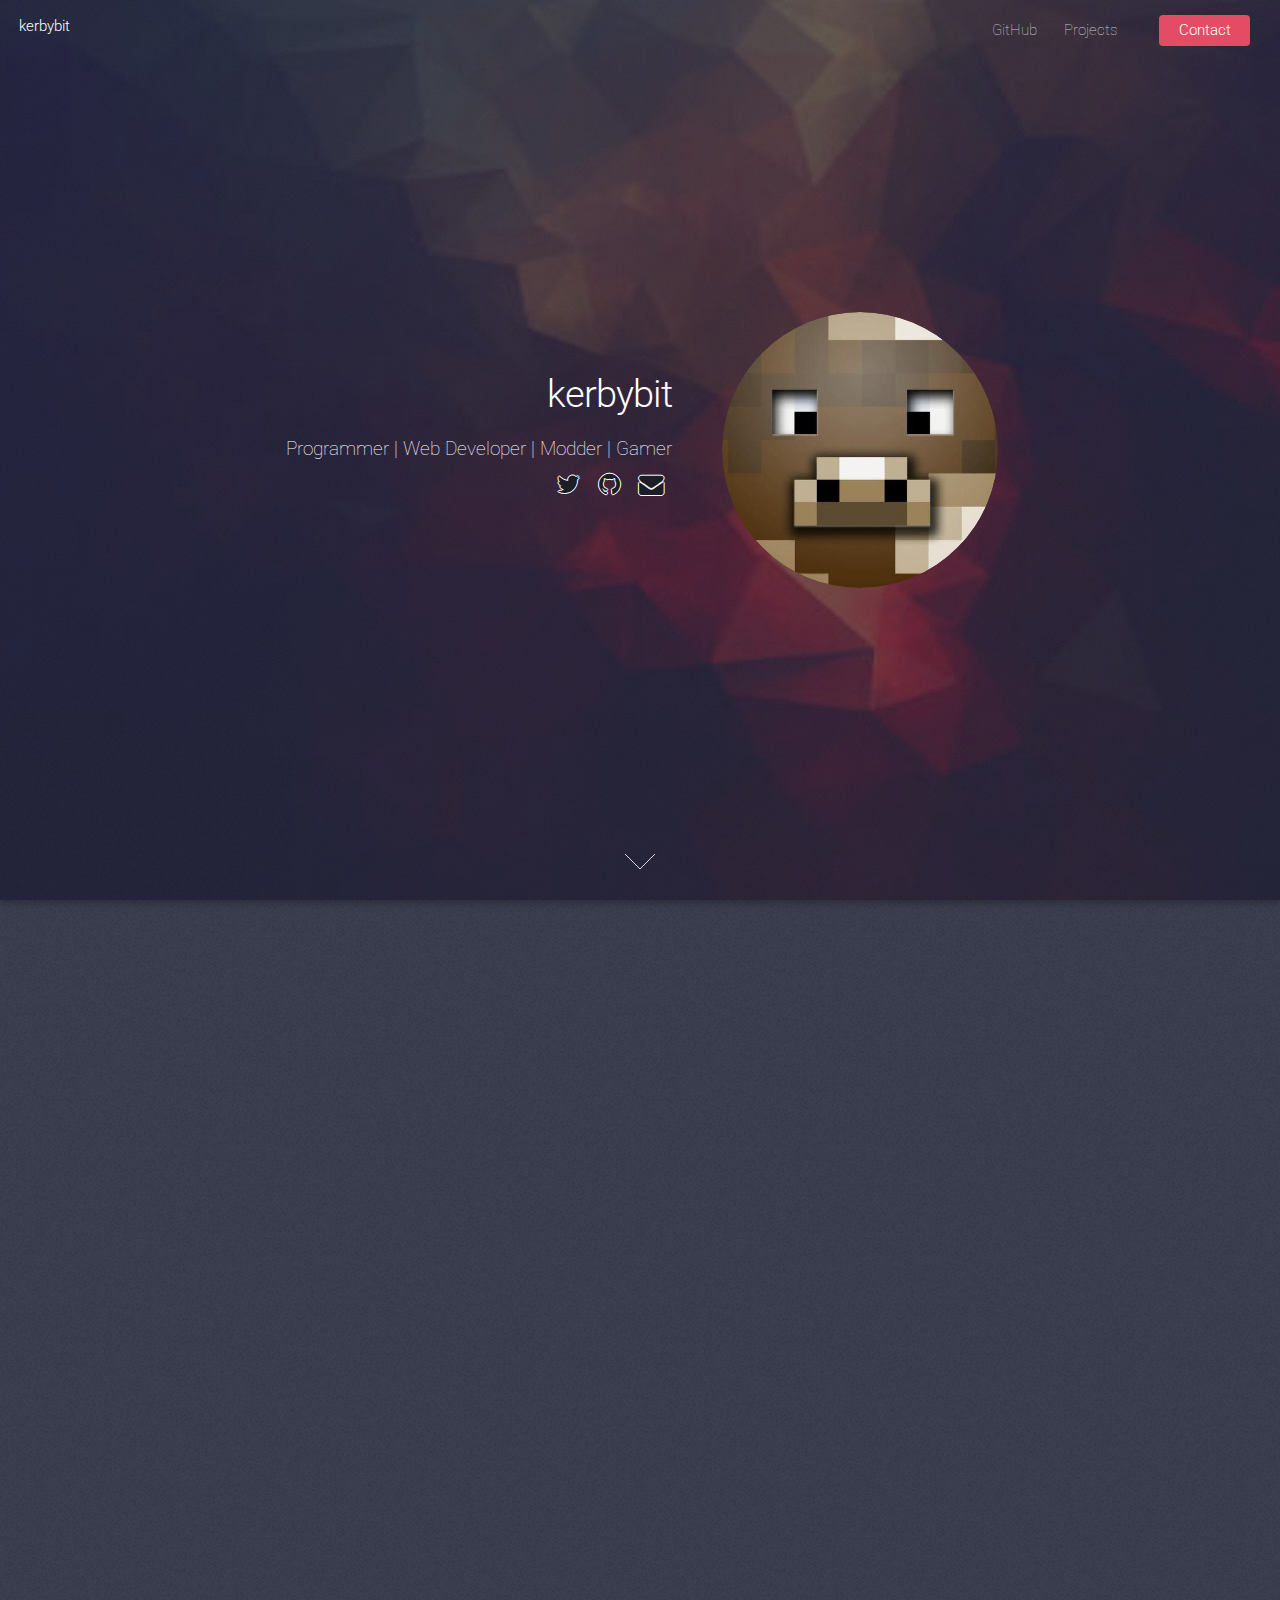
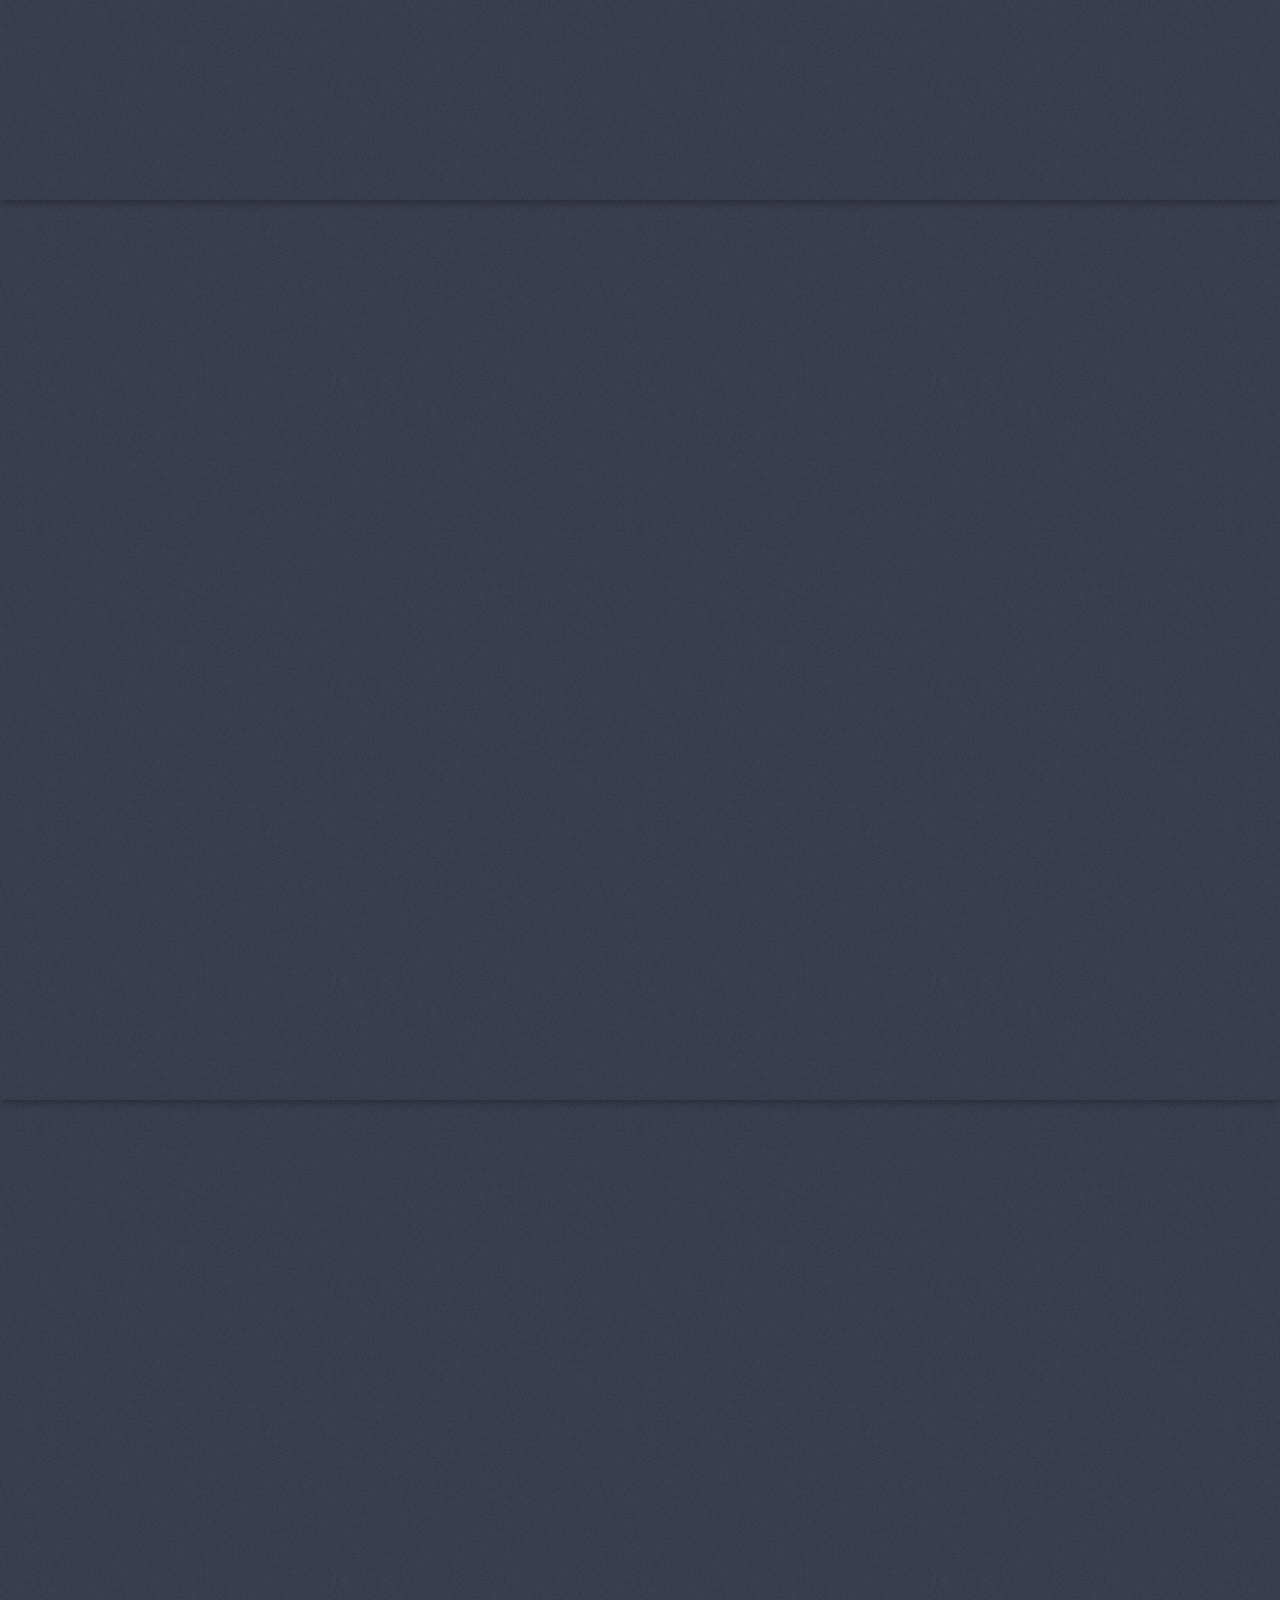
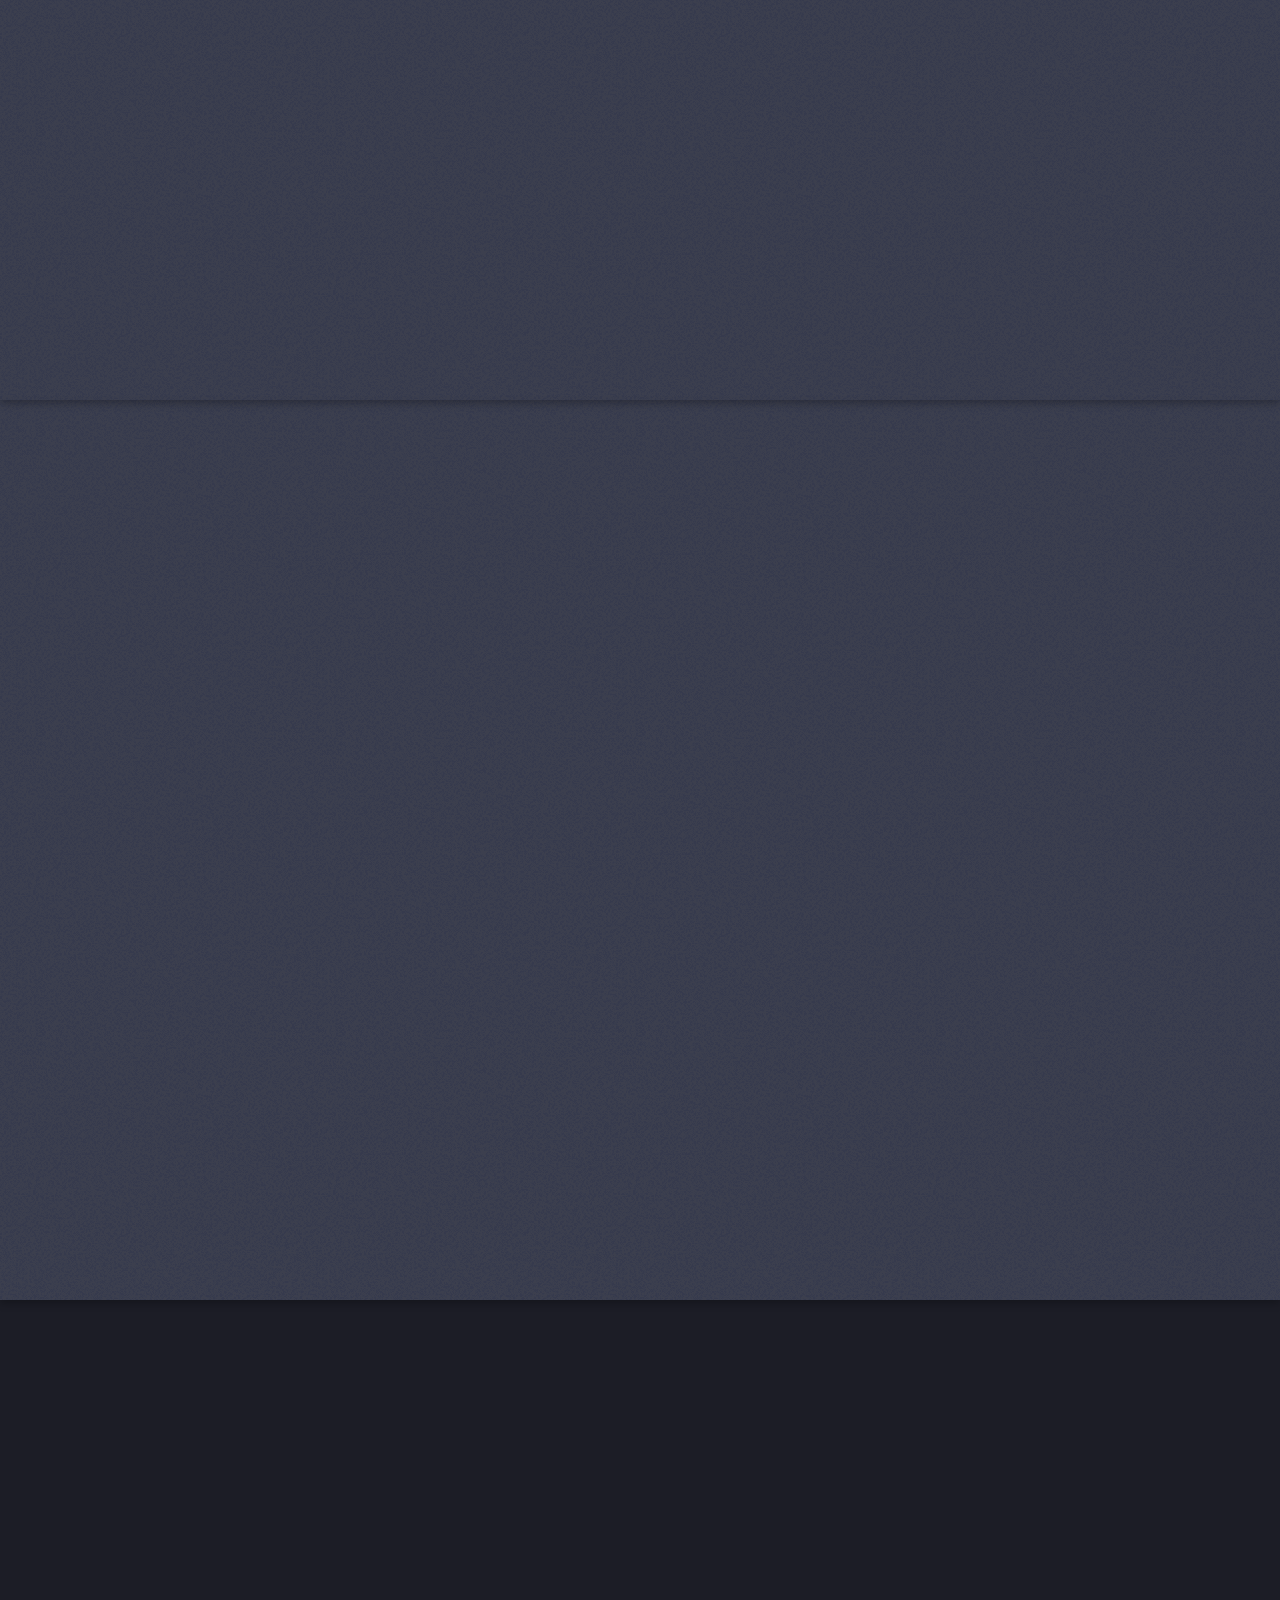
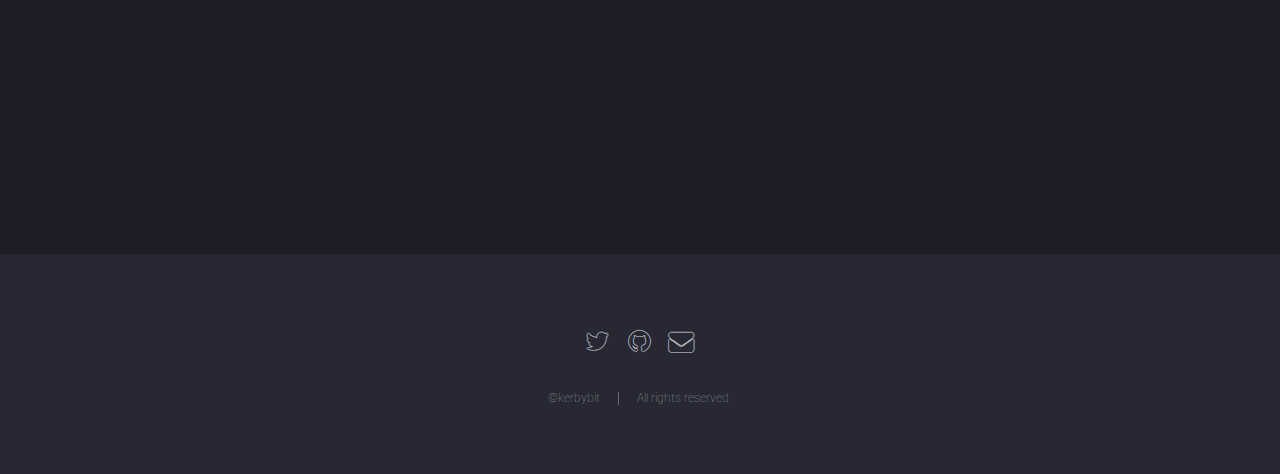
<file: index.html>
<!DOCTYPE HTML>
<!--
	Landed by HTML5 UP
	html5up.net | @n33co
	Free for personal and commercial use under the CCA 3.0 license (html5up.net/license)
-->
<html>
	<head>
		<title>kerbybit</title>
		<meta charset="utf-8" />
		<meta name="viewport" content="width=device-width, initial-scale=1" />
		<link rel="icon" type="image/png" href="./favicon.ico?">
		<!--[if lte IE 8]><script src="assets/js/ie/html5shiv.js"></script><![endif]-->
		<link rel="stylesheet" href="assets/css/main.css" />
		<link rel="stylesheet" href="assets/css/style.css" />
		<!--[if lte IE 9]><link rel="stylesheet" href="assets/css/ie9.css" /><![endif]-->
		<!--[if lte IE 8]><link rel="stylesheet" href="assets/css/ie8.css" /><![endif]-->
	</head>
	<body class="landing">
		<div id="page-wrapper">

			<!-- Header -->
				<header id="header">
					<h1 id="logo"><a href="#">kerbybit</a></h1>
					<nav id="nav">
						<ul>
							<li>
								<a href="https://github.com/kerbybit">GitHub</a>
							</li>
							<li>
								<a href="#">Projects</a>
								<ul>
									<li><a href="#one" class="scrolly">ChatTriggers</a></li>
									<li><a href="#two" class="scrolly">Minecraft Mods</a></li>
									<li><a href="#three" class="scrolly">Platform1</a></li>
									<li><a href="#four" class="scrolly">3D Printing</a></li>
								</ul>
							</li>
							<!--<li><a href="https://twitter.com/kerbybit" target="_blank">Twitter</a></li>-->
							<li><a href="#contact" class="scrolly button special">Contact</a></li>
						</ul>
					</nav>
				</header>

			<!-- Banner -->
				<section id="banner">
					<div class="content">
						<header>
							<h2>kerbybit</h2>
							<p>Programmer | Web Developer | Modder | Gamer</p>
							<ul class="icons">
								<li><a href="https://twitter.com/kerbybit" target="_blank" class="icon alt fa-twitter footico"><span class="label">Twitter</span></a></li>
								<li><a href="https://github.com/kerbybit" target="_blank" class="icon alt fa-github footico"><span class="label">GitHub</span></a></li>
								<li><a href="mailto:kerbybit@gmail.com" target="_blank" class="icon alt fa-envelope footico"><span class="label">Email</span></a></li>
							</ul>
							
						</header>
						<span class="image"><img src="images/avatar.jpg" alt="" /></span>
					</div>
					<a href="#one" class="goto-next scrolly">Next</a>
				</section>

			<!-- One -->
				<section id="one" class="spotlight style1 right">
					<span class="image fit main"><img src="images/ChatTriggers.jpg" alt="" /></span>
					<div class="content">
						<header>
							<h2>ChatTriggers</h2>
							<p>Fully dynamic, responsive Minecraft chat forge mod that you control</p>
						</header>
						<p>
							ChatTriggers is a framework for Minecraft that allows for live scripting and client modification using JavaScript. We provide libraries, wrappers, objects and more to make your life as a modder as easy as possible. Even without the proper wrapper, you can still use exposed Minecraft methods and variables but you will need knowledge of FML mappings. The entire ChatTriggers engine is built on Rhino using Java 8 so you have access to any Rhino methods and functions.
						</p>
						<ul class="actions">
							<li><a href="http://www.chattriggers.com" class="button">Start using ChatTriggers</a></li>
							<li><a href="https://github.com/ChatTriggers/ChatTriggers" class="button">View on GitHub</a></li>
						</ul>
					</div>
					<a href="#two" class="goto-next scrolly">Next</a>
				</section>

			<!-- Two -->
				<section id="two" class="spotlight style2 left">
					<span class="image fit main bottom"><img src="images/MinecwaftOwO.jpg" alt="" /></span>
					<div class="content">
						<header>
							<h2>Minecraft Mods</h2>
							<p>I make a lot of cool things. Sometimes things that no one ever asked for but I wanted it so I made it</p>
						</header>
						<p>
							<ul class="actions">
                                <li><a href="https://github.com/kerbybit/MinecwaftOwO" class="button">MinecwaftOwO</a></li>
                                <li><a href="https://github.com/kerbybit/shrug" class="button">The Shrug Mod</a></li>
                                <li><a href="https://github.com/kerbybit/GameMenu" class="button">GameMenu</a></li>
                            </ul>
						</p>
					</div>
					<a href="#three" class="goto-next scrolly">Next</a>
				</section>

			<!-- Three -->
				<section id="three" class="spotlight style3 right">
					<span class="image fit main bottom"><img src="images/Platform1.jpg" alt="" /></span>
					<div class="content">
						<header>
							<h2>Platform1</h2>
							<p>Dabbling in game development is fun sometimes. This is my most recent attempt at making something fun to play. Made using <a href="https://gamemaker.io/en">GameMaker Studio</a>.</p>
						</header>
						<ul class="actions">
							<li><a href="/platform1/Platform1.exe" class="button">Download exe</a></li>
						</ul>
					</div>
					<a href="#four" class="goto-next scrolly">Next</a>
				</section>

			<!-- Four -->
				<section id="four" class="spotlight style4 left">
					<span class="image fit main bottom"><img src="images/etsy.jpg" alt="" /></span>
					<div class="content">
						<header>
							<h2>3D Printing</h2>
							<p>In 2020, I purchased my first 3D printer and was instantly hooked. Since then, I started selling 3D printed trinkets and memorabilia on Etsy with a friend.</p>
							<p>Now with more than ten 3D printers between the two of us and hundreds of sales, its become a fun hobby and integral part of my life.</p>
						</header>
						<ul class="actions">
							<li><a href="https://www.etsy.com/shop/MindTripStudios" class="button">MindTrip Studios</a></li>
						</ul>
					</div>
					<a href="#contact" class="goto-next scrolly">Next</a>
				</section>

			<!-- Contact -->
				<section id="contact" class="wrapper style1 special fade-up">
					<div class="container">
						<header class="major">
							<h2>Contact me</h2>
							<p>Here are the best ways to get in contact with me</p>
						</header>
						<div class="box alt">
							<div class="row uniform">
								<section onclick="location.href='mailto:kerbybit@gmail.com';" class="6u 6u(medium) 12u(xsmall)">
									<span class="icon alt major fa-envelope-o point"></span>
									<h3>Email</h3>
									<p>Email me for any business inquiries.<br/>kerbybit@gmail.com</p>
								</section>
								<section class="6u 6u(medium) 12u(xsmall)">
									<span onclick="location.href='https://github.com/kerbybit';" class="icon alt major fa-github point"></span>
									<h3>GitHub</h3>
									<p>I make a lot of my code public in attempts to help other people get started with their own projects. Follow me on there to see all of my current and past source code.</p>
								</section>
							</div>
						</div>
					</div>
				</section>
				

			<!-- Footer -->
				<footer id="footer">
					<ul class="icons">
						<li><a href="https://twitter.com/kerbybit" target="_blank" class="icon alt fa-twitter footico"><span class="label">Twitter</span></a></li>
						<li><a href="https://github.com/kerbybit" target="_blank" class="icon alt fa-github footico"><span class="label">GitHub</span></a></li>
						<li><a href="mailto:kerbybit@gmail.com" target="_blank" class="icon alt fa-envelope footico"><span class="label">Email</span></a></li>
					</ul>
					<ul class="copyright">
						<li>&copy;kerbybit</li><li>All rights reserved.</li>
					</ul>
				</footer>

		</div>

		<!-- Scripts -->
			<script src="assets/js/jquery.min.js"></script>
			<script src="assets/js/jquery.scrolly.min.js"></script>
			<script src="assets/js/jquery.dropotron.min.js"></script>
			<script src="assets/js/jquery.scrollex.min.js"></script>
			<script src="assets/js/skel.min.js"></script>
			<script src="assets/js/util.js"></script>
			<!--[if lte IE 8]><script src="assets/js/ie/respond.min.js"></script><![endif]-->
			<script src="assets/js/main.js"></script>

	</body>
</html>
</file>
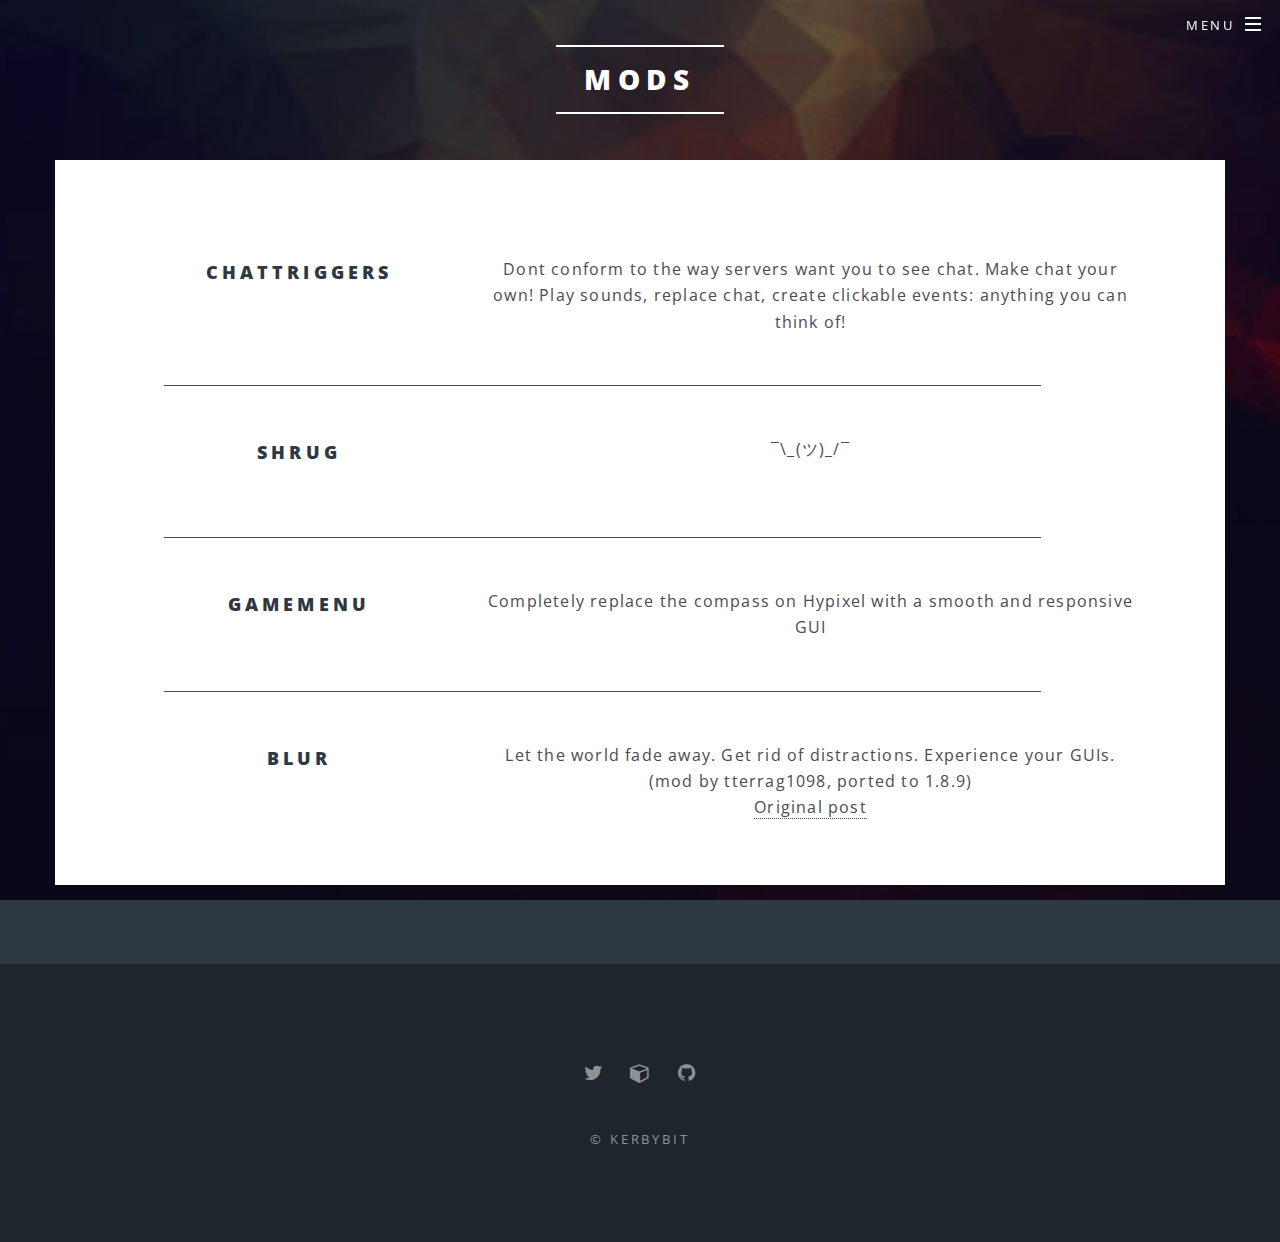
<file: mods/index.html>
<!DOCTYPE HTML>
<html>
	<head>
		<title>kerbybit || mods</title>
		<meta charset="utf-8" />
		<meta name="viewport" content="width=device-width, initial-scale=1" />
		<link rel="stylesheet" href="http://maxcdn.bootstrapcdn.com/bootstrap/3.3.5/css/bootstrap.min.css">
		<!--[if lte IE 8]><script src="../404assets/js/ie/html5shiv.js"></script><![endif]-->
		<link rel="stylesheet" href="../404assets/css/main.css" />
		<!--[if lte IE 8]><link rel="stylesheet" href="../404assets/css/ie8.css" /><![endif]-->
		<!--[if lte IE 9]><link rel="stylesheet" href="../404assets/css/ie9.css" /><![endif]-->
	</head>
	<body class="landing">
		<!-- Page Wrapper -->
			<div id="page-wrapper">
				<!-- Header -->
					<header id="header" class="alt">
						<h1><a href="../">kerbybit</a></h1>
						<nav id="nav">
							<ul>
								<li class="special">
									<a href="#menu" class="menuToggle"><span>Menu</span></a>
									<div id="menu">
										<ul>
											<li><a href="../">Home</a></li>
										</ul>
									</div>
								</li>
							</ul>
						</nav>
					</header>

				<!-- Banner -->
					<section id="banner">
						<div class="inner">
							<br>
							<h2>Mods</h2>
						</div>
					</section>
				<!-- Main -->
					<article id="main">
						<section class="wrapper style5 container" style="text-align:center">
							<div class="inner">
								<div class="col-md-12 mod" style="text-align:center" onclick="window.location='http://ct.kerbybit.com/home';">                                    <div class="col-md-4">                                        <h3>ChatTriggers</h3>                                    </div>                                    <div class="col-md-8">                                        Dont conform to the way servers want you to see chat. Make chat your own! Play sounds, replace chat, create clickable events: anything you can think of!                                    </div>                                </div>                                <div class="col-md-10" style="margin:50px; border-style:solid; border-width:0px 0px 1px 0px;"></div>                                <div class="col-md-12 mod" style="text-align:center;" onclick="window.location='./Shrug_1.8.9_1.6.jar';">                                    <div class="col-md-4">                                        <h3>Shrug<h3>                                    </div>                                    <div class="col-md-8">                                        ¯\_(ツ)_/¯                                    </div>
                                </div>                                <div class="col-md-10" style="margin:50px; border-style:solid; border-width:0px 0px 1px 0px;"></div>                                <div class="col-md-12 mod" style="text-align:center;" onclick="window.location='./GameMenu_1.8.9_1.9.jar';">                                    <div class="col-md-4">                                        <h3>GameMenu<h3>                                    </div>                                    <div class="col-md-8">                                        Completely replace the compass on Hypixel with a smooth and responsive GUI                                    </div>                                </div>                                <div class="col-md-10" style="margin:50px; border-style:solid; border-width:0px 0px 1px 0px;"></div>                                <div class="col-md-12 mod" style="text-align:center;" onclick="window.location='./Blur-1.0.2-10.jar';">                                    <div class="col-md-4">                                        <h3>Blur<h3>                                    </div>                                    <div class="col-md-8">                                        Let the world fade away. Get rid of distractions. Experience your GUIs. (mod by tterrag1098, ported to 1.8.9)<br>                                        <a href="https://minecraft.curseforge.com/projects/blur">Original post</a>                                    </div>                                </div>
							</div>
						</section>
					</article>

				<!-- Footer -->
					<br>
					<br>
					<br>
					<footer id="footer">
						<ul class="icons">
							<li><a href="#" class="icon fa-twitter"><span class="label">Twitter</span></a></li>
							<li><a href="#" class="icon fa-cube "><span class="label">Hypixel</span></a></li>
							<li><a href="#" class="icon fa-github"><span class="label">Github</span></a></li>
						</ul>
						<ul class="copyright">
							<li>&copy; kerbybit</li>
						</ul>
					</footer>
			</div>

		<!-- Scripts -->
			<script src="../404assets/js/jquery.min.js"></script>
			<script src="../404assets/js/jquery.scrollex.min.js"></script>
			<script src="../404assets/js/jquery.scrolly.min.js"></script>
			<script src="../404assets/js/skel.min.js"></script>
			<script src="../404assets/js/util.js"></script>
			<!--[if lte IE 8]><script src="/404assets/js/ie/respond.min.js"></script><![endif]-->
			<script src="../404assets/js/main.js"></script>
			<script src="http://maxcdn.bootstrapcdn.com/bootstrap/3.3.5/js/bootstrap.min.js"></script>
	</body>
</html>
</file>
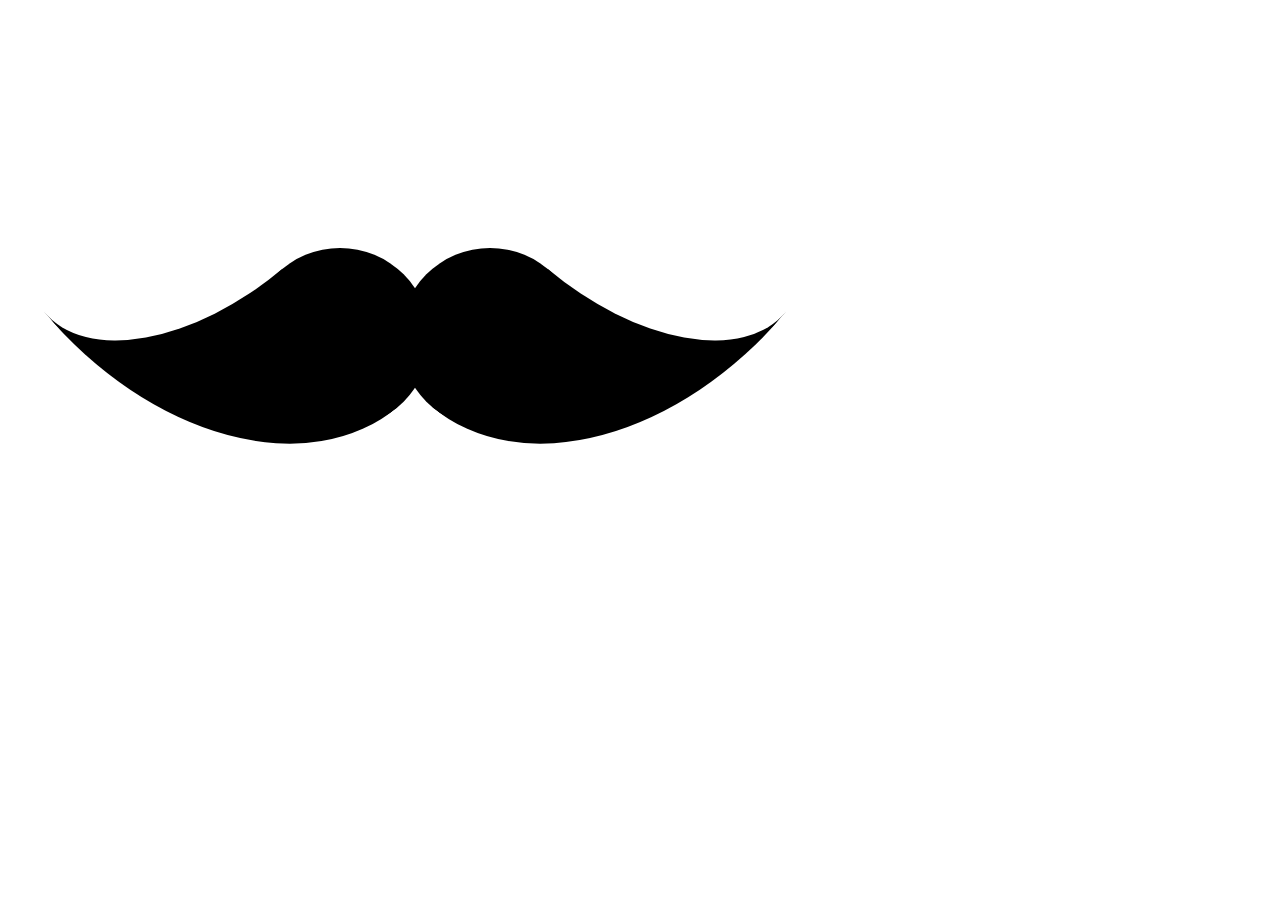
<file: mustache/index.html>
<!DOCTYPE html>
<html>
  <head>
    <meta charset="UTF-8">
    <title>Mustache</title>
    <meta name="viewport" content="width=device-width, initial-scale=1">
    <link rel="stylesheet" href="style.css">
  </head>

  <body>
    <div class="mustache"></div>
  </body>
</html>
</file>
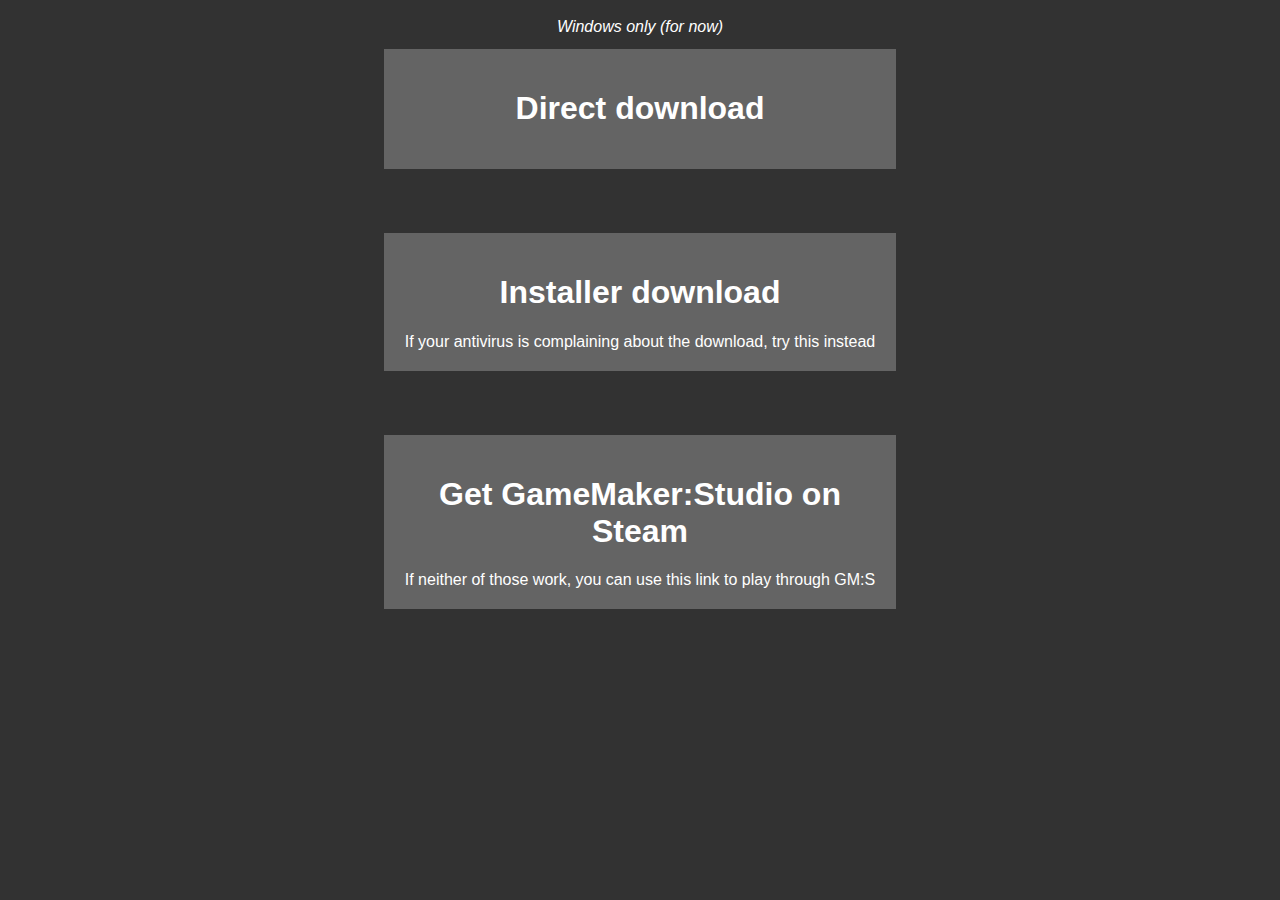
<file: platform1/index.html>
<head>
	<meta name="description" content="pls try my game ;-;">
</head>
<body style="text-align:center; width:100%; font-family:Arial; background:rgb(50,50,50); margin:0px;">
	<div style="width:100%; height:85%;">
		<br>
		<i style="color:white">Windows only (for now)</i>
		<div onclick="window.location='http://platform1.kerbybit.com/Platform1.exe';" style="cursor:pointer; background-color:rgb(100,100,100); margin-left:30%; margin-right:30%; margin-top:1%; width:auto; padding:20px; color:white;">
			<h1>
				Direct download
			</h1>
		</div>
		
		<div onclick="window.location='http://platform1.kerbybit.com/Platform1-install.exe';" style="cursor:pointer; background-color:rgb(100,100,100); margin-left:30%; margin-right:30%; margin-top:5%; width:auto; padding:20px; color:white;">
			<h1>
				Installer download
			</h1>
			If your antivirus is complaining about the download, try this instead
		</div>
		
		<div onclick="window.location='http://platform1.kerbybit.com/alt/';" style="cursor:pointer; background-color:rgb(100,100,100); margin-left:30%; margin-right:30%; margin-top:5%; width:auto; padding:20px; color:white;">
			<h1>
				Get GameMaker:Studio on Steam
			</h1>
			If neither of those work, you can use this link to play through GM:S
		</div>
		<br><br><br>
	</div>
</body>
</file>
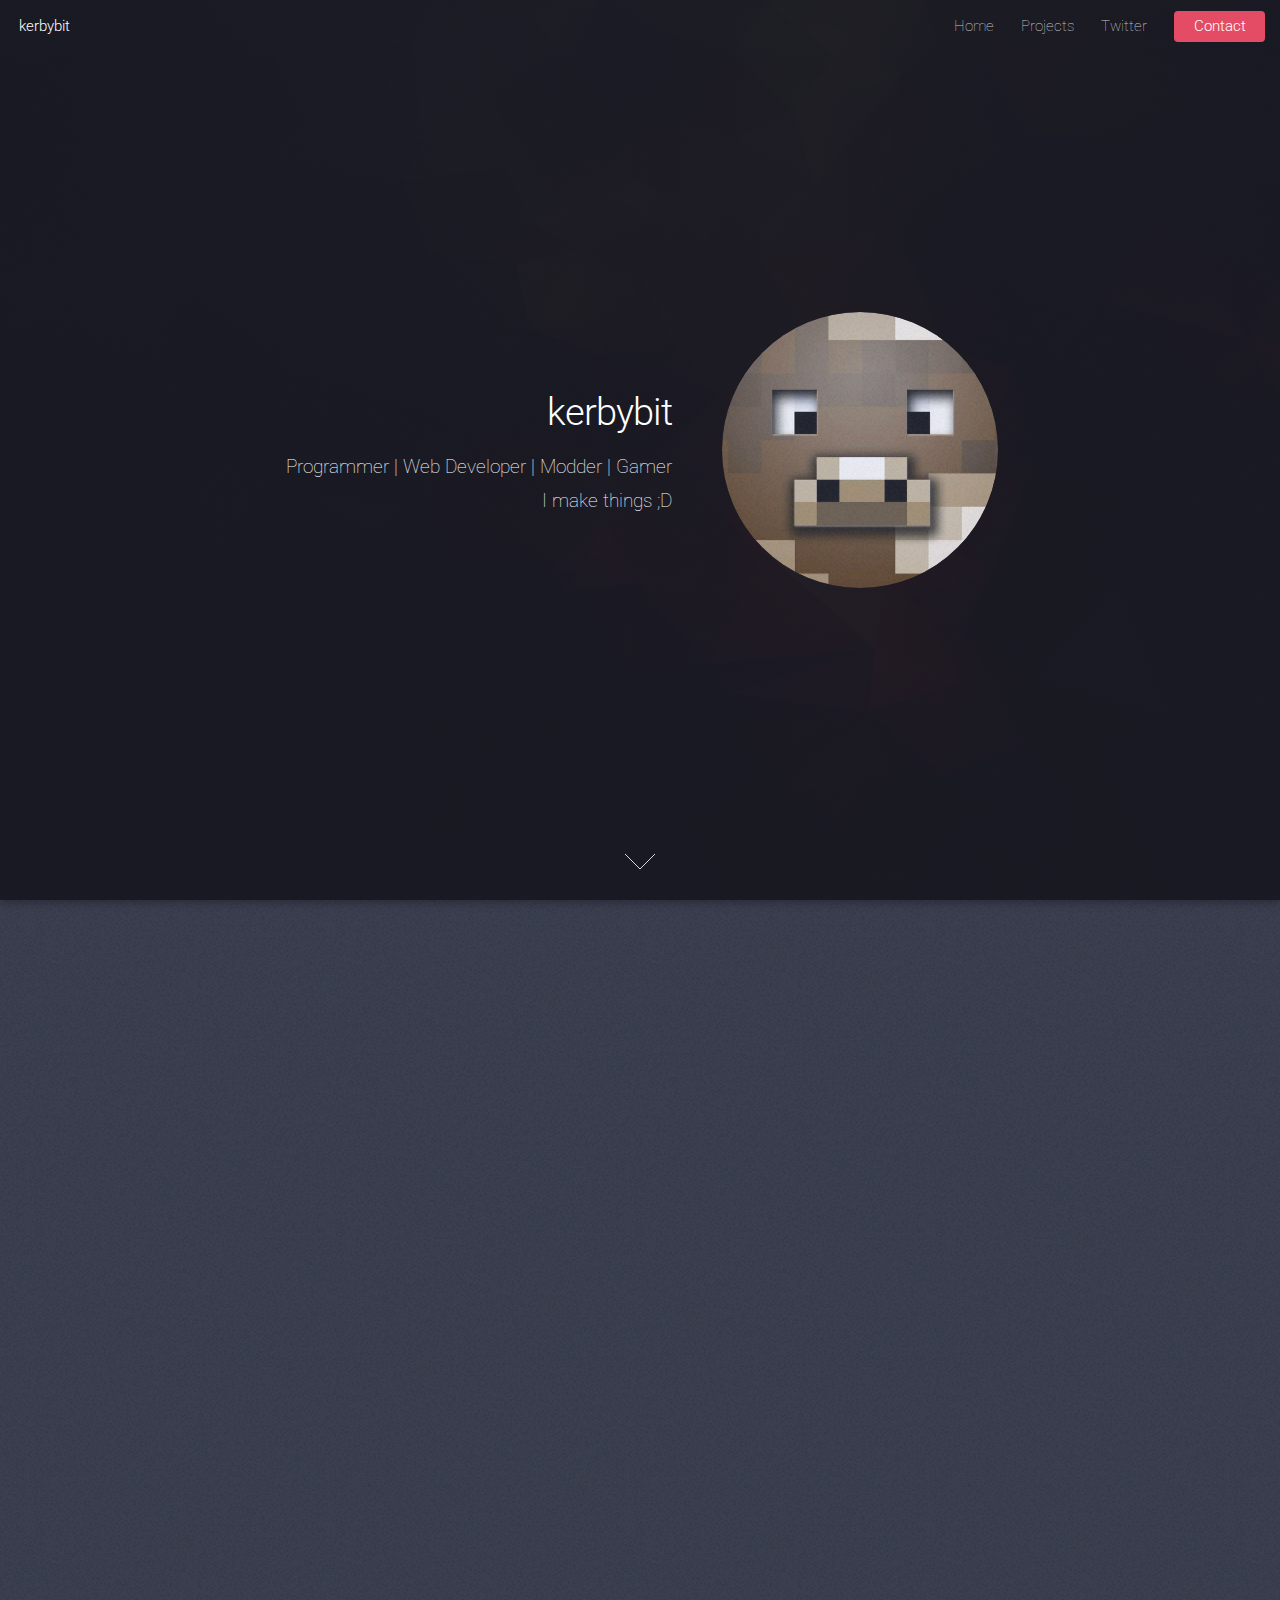
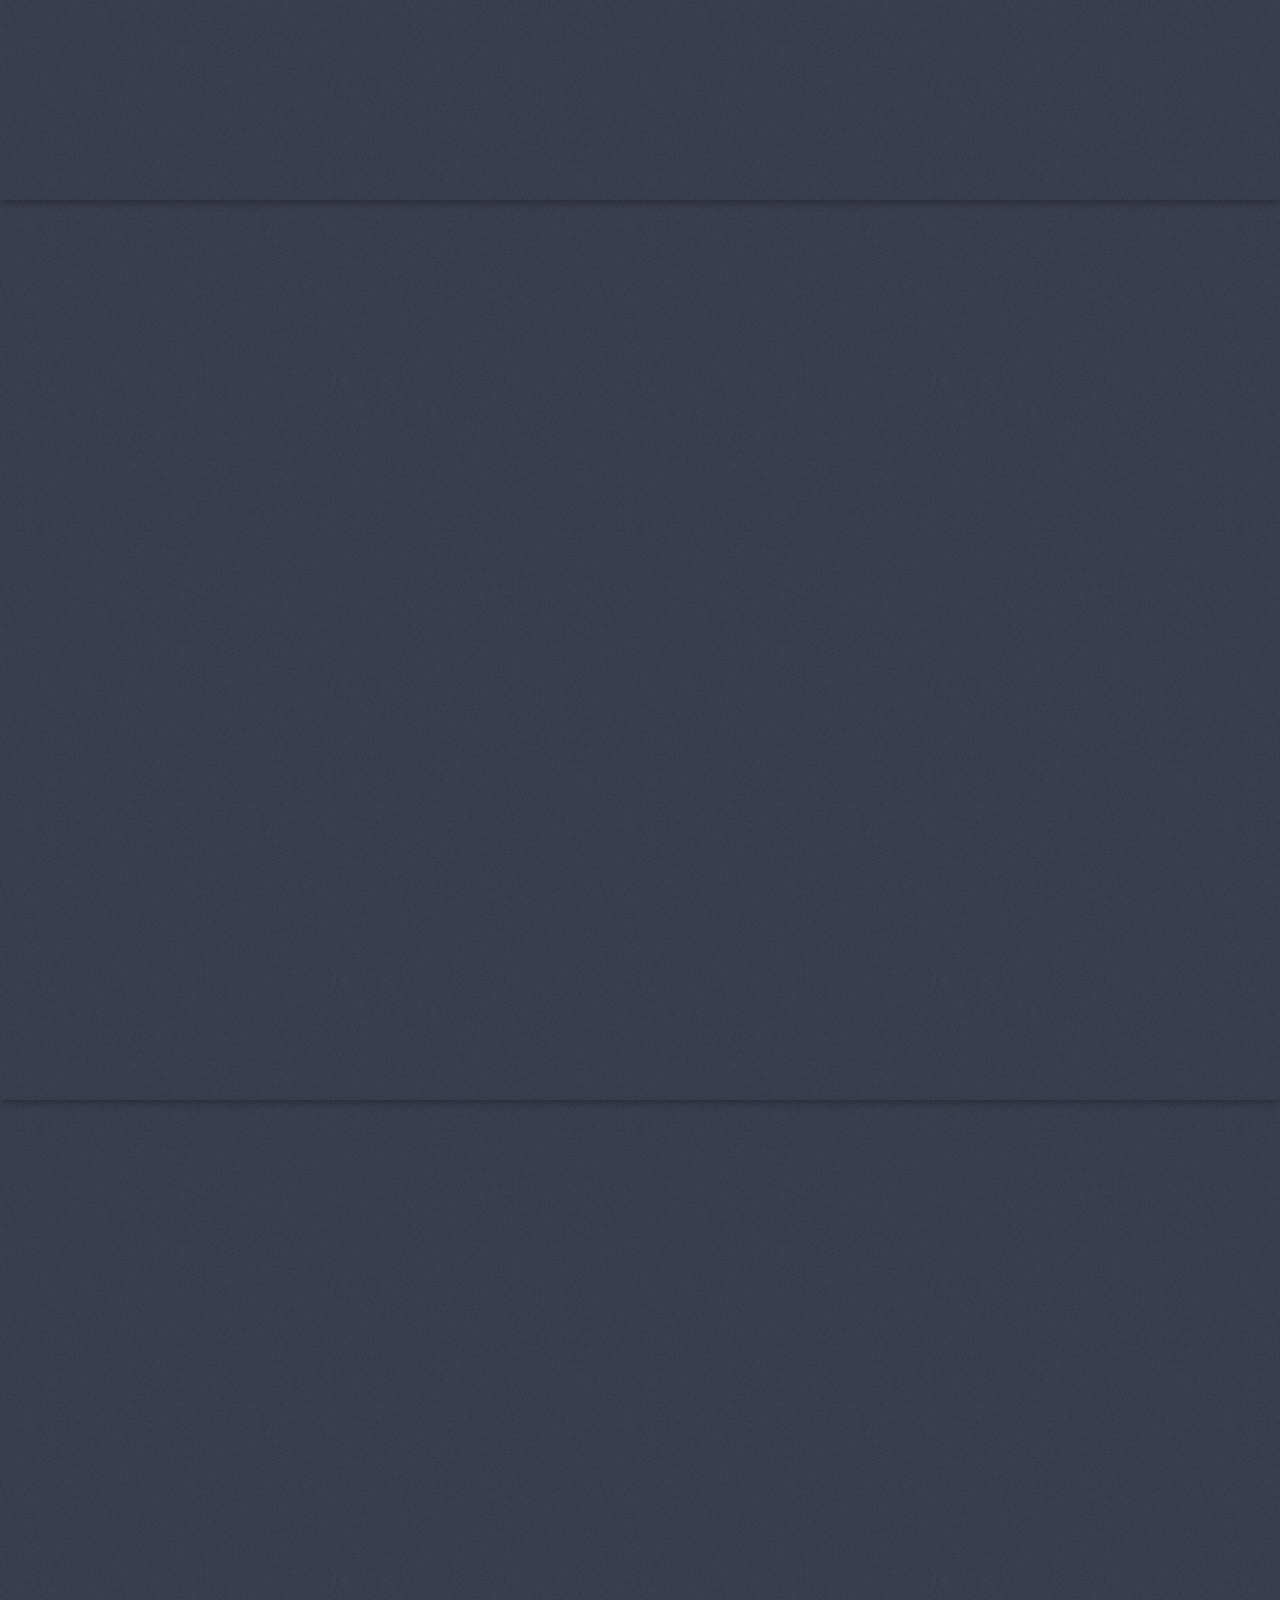
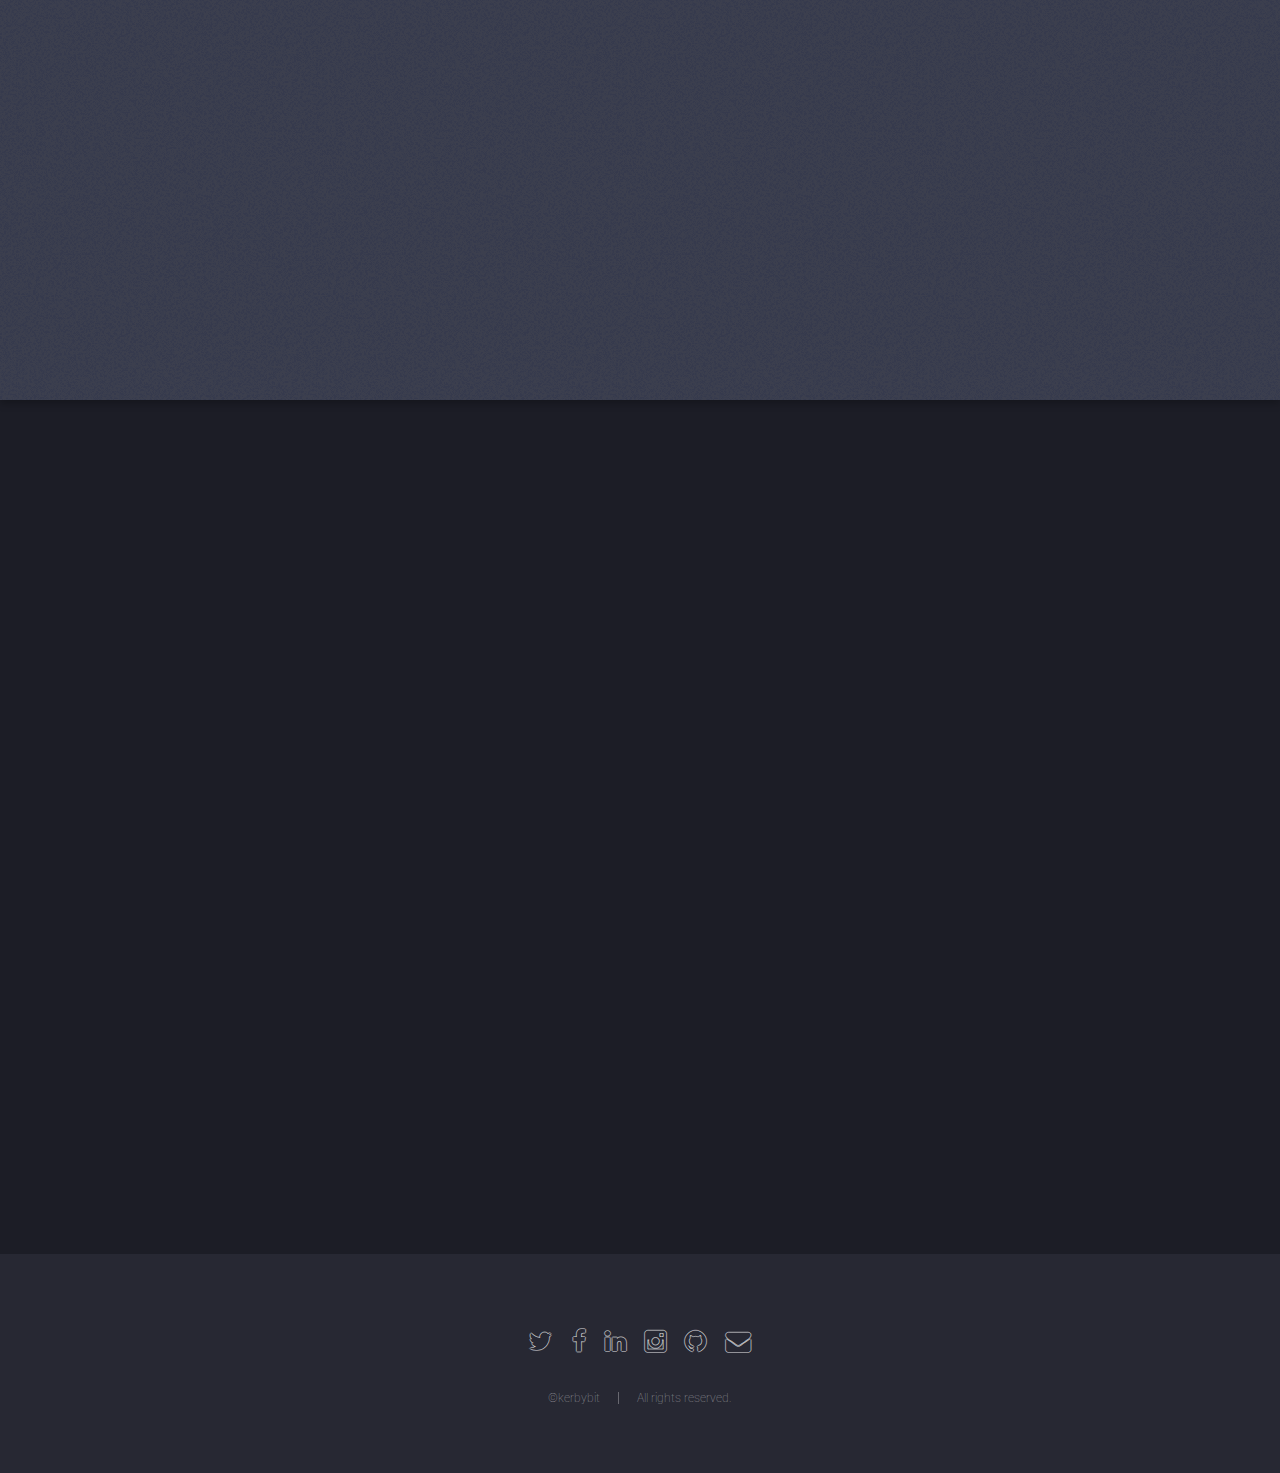
<file: portfolio/index.html>
<!DOCTYPE HTML>
<!--
	Landed by HTML5 UP
	html5up.net | @n33co
	Free for personal and commercial use under the CCA 3.0 license (html5up.net/license)
-->
<html>
	<head>
		<title>kerbybit</title>
		<meta charset="utf-8" />
		<meta name="viewport" content="width=device-width, initial-scale=1" />
		<!--[if lte IE 8]><script src="assets/js/ie/html5shiv.js"></script><![endif]-->
		<link rel="stylesheet" href="assets/css/main.css" />
		<link rel="stylesheet" href="assets/css/style.css" />
		<!--[if lte IE 9]><link rel="stylesheet" href="assets/css/ie9.css" /><![endif]-->
		<!--[if lte IE 8]><link rel="stylesheet" href="assets/css/ie8.css" /><![endif]-->
	</head>
	<body class="landing">
		<div id="page-wrapper">

			<!-- Header -->
				<header id="header">
					<h1 id="logo"><a href="index.html">kerbybit</a></h1>
					<nav id="nav">
						<ul>
							<li><a href="index.html">Home</a></li>
							<li>
								<a href="#">Projects</a>
								<ul>
									<li>
										<a href="#one" class="scrolly">Hypixel Tools</a>
										<ul>
											<li><a href="#one" class="scrolly">Dynamic Signature</a></li>
											<li><a href="#one" class="scrolly">Stats JSON Wrapper</a></li>
											<li><a href="#one" class="scrolly">Hypixel Utilities for CT</a></li>
										</ul>
									</li>
									<li><a href="#two" class="scrolly">ChatTriggers</a></li>
									<li><a href="#three" class="scrolly">BFGTeam.com</a></li>
								</ul>
							</li>
							<li><a href="#">Twitter</a></li>
							<li><a href="#" class="button special">Contact</a></li>
						</ul>
					</nav>
				</header>

			<!-- Banner -->
				<section id="banner">
					<div class="content">
						<header>
							<h2>kerbybit</h2>
							<p>Programmer | Web Developer | Modder | Gamer<br />
							I make things ;D</p>
						</header>
						<span class="image"><img src="images/avatar.jpg" alt="" /></span>
					</div>
					<a href="#one" class="goto-next scrolly">Next</a>
				</section>

			<!-- One -->
				<section id="one" class="spotlight style1 bottom">
					<span class="image fit main"><img src="images/pic02.jpg" alt="" /></span>
					<div class="content">
						<div class="container">
							<div class="row">
								<div class="4u 12u$(medium)">
									<header>
										<h2>Hypixel Tools</h2>
										<p>I don't like boring tools. <br/> Plenty of people make normal tools <br/> I make magic </p>
									</header>
								</div>
								<div class="4u 12u$(medium)">
									<h3><a href="https://hypixel.net/threads/just-another-dynamic-signature.559613/">Just Another Dynamic Signature</a></h3>
										Everyone touts their most useful stats on the forums but whats the fun in that?<br>
										People can just look you up on plancke anyways. Show more unique stats and turn some heads.
										Who needs Blitz kill/death ratios when you can see your PaintBall shots fired to win ratio.
								</div>
								<div class="4u$ 12u$(medium)">
									<h3><a href="http://bfgteam.com/hypixel/?name=kerbybit&game=quake">Stats JSON Return</a></h3>
										I made a JSON return for Hypixel stats.<br>
										If you dont understand that, this tool isnt for you.<br><br>
									<h3><a href="#">Hypixel Utilities for CT</a></h3>
										Get stats and player names while on the server<br>
										Requires <a href="#two" class="scrolly">ChatTriggers</a>
								</div>
							</div>
						</div>
					</div>
					<a href="#two" class="goto-next scrolly">Next</a>
				</section>

			<!-- Two -->
				<section id="two" class="spotlight style2 right">
					<span class="image fit main"><img src="images/pic03.jpg" alt="" /></span>
					<div class="content">
						<header>
							<h2>ChatTriggers</h2>
							<p>Fully dynamic, responsive Minecraft chat forge mod that you control</p>
						</header>
						<p>
							Take control of your Minecraft chat and mold it into a completely unique experience<br><br>
							Use high level programming and functions to customize the way that your chat behaves
						</p>
						<ul class="actions">
							<li><a href="http://kerbybit.github.io/ChatTriggers/home/" class="button">Start using ChatTriggers</a></li>
						</ul>
					</div>
					<a href="#three" class="goto-next scrolly">Next</a>
				</section>

			<!-- Three -->
				<section id="three" class="spotlight style3 left">
					<span class="image fit main bottom"><img src="images/pic04.jpg" alt="" /></span>
					<div class="content">
						<header>
							<h2>BFGTeam.com</h2>
							<p>Guild website that dramatically needs an update, built on top of bootstrap </p>
						</header>
						<p>
							Im really lazy and havent updated this in ages. I am no longer part of BFGTeam but I made this.<br><br>
							Contact me if you are interested in a personal Hypixel Guild website (no, its not free)
						</p>
						<ul class="actions">
							<li><a href="http://bfgteam.com/-/home/" class="button">Go to BFGTeam.com</a></li>
						</ul>
					</div>
					<a href="#four" class="goto-next scrolly">Next</a>
				</section>

			<!-- Four -->
				<section id="four" class="wrapper style1 special fade-up">
					<div class="container">
						<header class="major">
							<h2>WIP</h2>
							<p>wip</p>
						</header>
						<div class="box alt">
							<div class="row uniform">
								<section class="4u 6u(medium) 12u$(xsmall)">
									<span class="icon alt major fa-area-chart"></span>
									<h3>WIP</h3>
									<p>wip</p>
								</section>
								<section class="4u 6u$(medium) 12u$(xsmall)">
									<span class="icon alt major fa-comment"></span>
									<h3>WIP</h3>
									<p>wip</p>
								</section>
								<section class="4u$ 6u(medium) 12u$(xsmall)">
									<span class="icon alt major fa-flask"></span>
									<h3>WIP</h3>
									<p>wip</p>
								</section>
								<section class="4u 6u$(medium) 12u$(xsmall)">
									<span class="icon alt major fa-paper-plane"></span>
									<h3>WIP</h3>
									<p>wip</p>
								</section>
								<section class="4u 6u(medium) 12u$(xsmall)">
									<span class="icon alt major fa-file"></span>
									<h3>WIP</h3>
									<p>wip</p>
								</section>
								<section class="4u$ 6u$(medium) 12u$(xsmall)">
									<span class="icon alt major fa-lock"></span>
									<h3>WIP</h3>
									<p>wip</p>
								</section>
							</div>
						</div>
						<footer class="major">
							<ul class="actions">
								<li><a href="#" class="button">WIP</a></li>
							</ul>
						</footer>
					</div>
				</section>

			<!-- Footer -->
				<footer id="footer">
					<ul class="icons">
						<li><a href="#" class="icon alt fa-twitter"><span class="label">Twitter</span></a></li>
						<li><a href="#" class="icon alt fa-facebook"><span class="label">Facebook</span></a></li>
						<li><a href="#" class="icon alt fa-linkedin"><span class="label">LinkedIn</span></a></li>
						<li><a href="#" class="icon alt fa-instagram"><span class="label">Instagram</span></a></li>
						<li><a href="#" class="icon alt fa-github"><span class="label">GitHub</span></a></li>
						<li><a href="#" class="icon alt fa-envelope"><span class="label">Email</span></a></li>
					</ul>
					<ul class="copyright">
						<li>&copy;kerbybit</li><li>All rights reserved.</li>
					</ul>
				</footer>

		</div>

		<!-- Scripts -->
			<script src="assets/js/jquery.min.js"></script>
			<script src="assets/js/jquery.scrolly.min.js"></script>
			<script src="assets/js/jquery.dropotron.min.js"></script>
			<script src="assets/js/jquery.scrollex.min.js"></script>
			<script src="assets/js/skel.min.js"></script>
			<script src="assets/js/util.js"></script>
			<!--[if lte IE 8]><script src="assets/js/ie/respond.min.js"></script><![endif]-->
			<script src="assets/js/main.js"></script>

	</body>
</html>
</file>
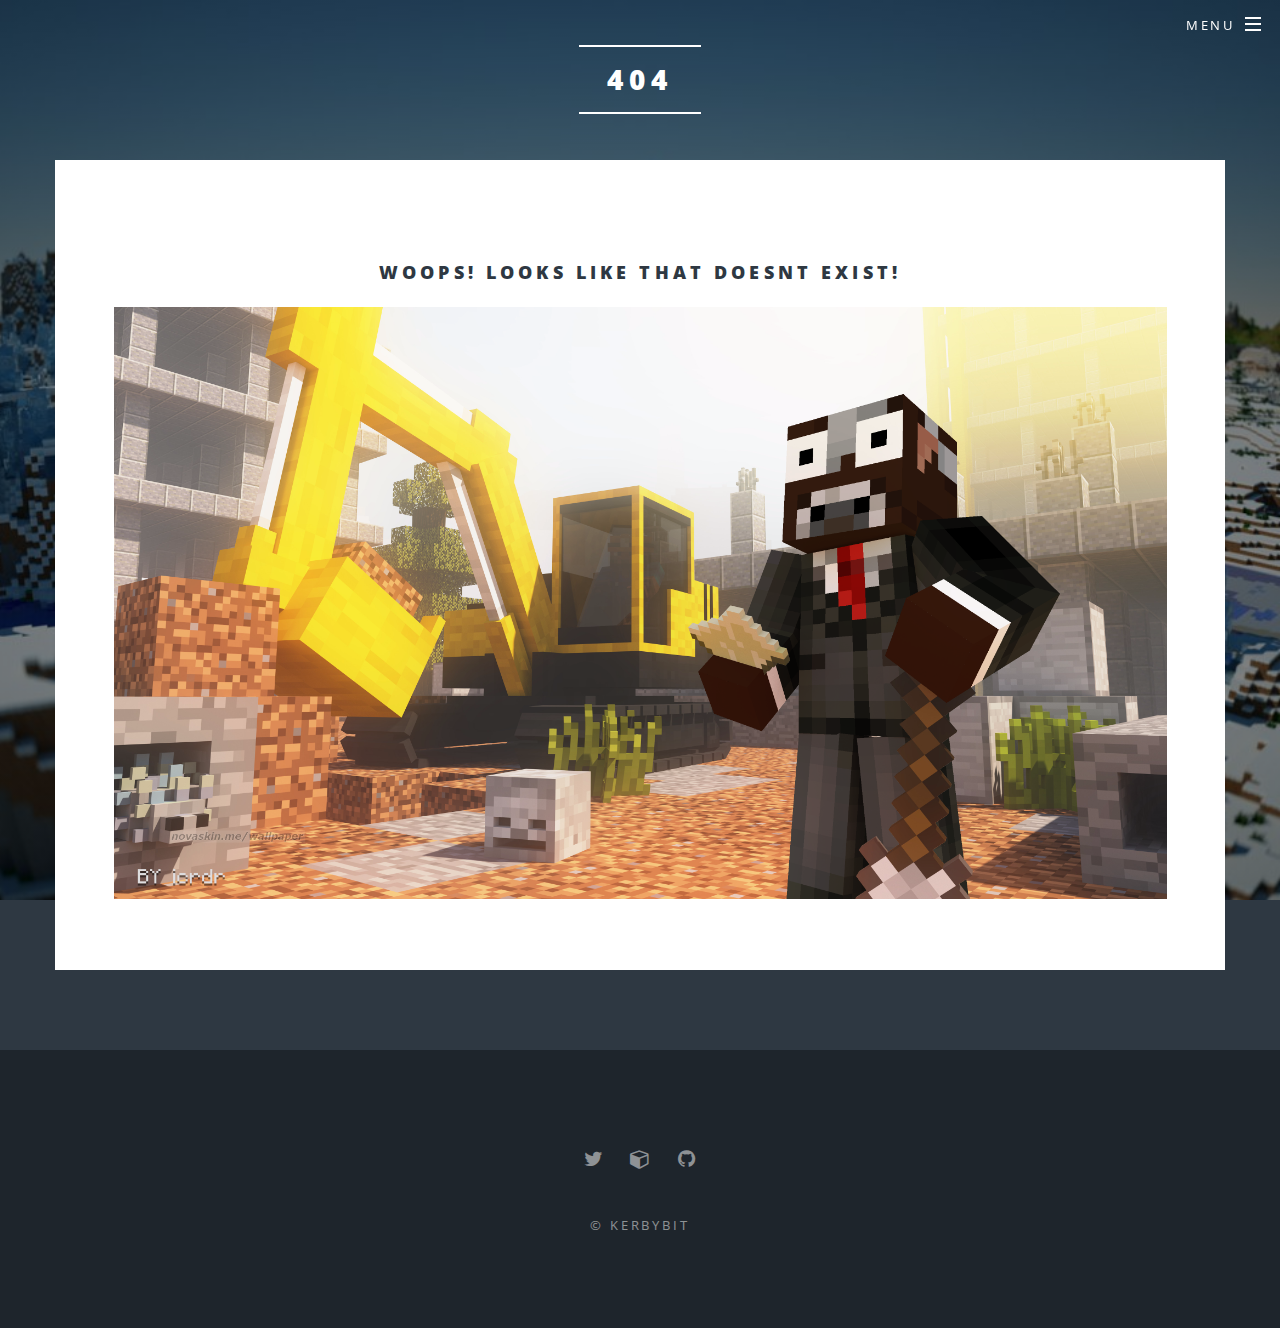
<file: ChatTriggers/404/index.html>
<!DOCTYPE HTML>
<html>
	<head>
		<title>ChatTriggers || Learn</title>
		<meta charset="utf-8" />
		<meta name="viewport" content="width=device-width, initial-scale=1" />
		<link rel="stylesheet" href="http://maxcdn.bootstrapcdn.com/bootstrap/3.3.5/css/bootstrap.min.css">
		<!--[if lte IE 8]><script src="assets/js/ie/html5shiv.js"></script><![endif]-->
		<link rel="stylesheet" href="assets/css/main.css" />
		<!--[if lte IE 8]><link rel="stylesheet" href="assets/css/ie8.css" /><![endif]-->
		<!--[if lte IE 9]><link rel="stylesheet" href="assets/css/ie9.css" /><![endif]-->
	</head>
	<body class="landing">

		<!-- Page Wrapper -->
			<div id="page-wrapper">

				<!-- Header -->
					<header id="header" class="alt">
						<h1><a href="../home">ChatTriggers</a></h1>
						<nav id="nav">
							<ul>
								<li class="special">
									<a href="#menu" class="menuToggle"><span>Menu</span></a>
									<div id="menu">
										<ul>
											<li><a href="../home">Home</a></li>
											<li><a href="#">Learn more</a></li>
											<li><a href="#">Download</a></li>
											<li><a href="#">Sign Up</a></li>
											<li><a href="#">Log In</a></li>
										</ul>
									</div>
								</li>
							</ul>
						</nav>
					</header>

				<!-- Banner -->
					<section id="banner">
						<div class="inner">
							<br>
							<h2>404</h2>
						</div>
					</section>

				<!-- Main -->
					<article id="main">
						<section class="wrapper style5 container">
							<div class="inner">
								<div class="col-md-12" style="text-align:center">
                                    <h3>Woops! looks like that doesnt exist!</h3>
                                </div>
								<img width=100% height=auto src="./images/404.jpg"/>
								
							</div>
						</section>
					</article>

				<!-- Footer -->
					<br>
					<br>
					<br>
					<footer id="footer">
						<ul class="icons">
							<li><a href="#" class="icon fa-twitter"><span class="label">Twitter</span></a></li>
							<li><a href="#" class="icon fa-cube "><span class="label">Hypixel</span></a></li>
							<li><a href="#" class="icon fa-github"><span class="label">Github</span></a></li>
						</ul>
						<ul class="copyright">
							<li>&copy; kerbybit</li>
						</ul>
					</footer>

			</div>

		<!-- Scripts -->
			<script src="assets/js/jquery.min.js"></script>
			<script src="assets/js/jquery.scrollex.min.js"></script>
			<script src="assets/js/jquery.scrolly.min.js"></script>
			<script src="assets/js/skel.min.js"></script>
			<script src="assets/js/util.js"></script>
			<!--[if lte IE 8]><script src="assets/js/ie/respond.min.js"></script><![endif]-->
			<script src="assets/js/main.js"></script>
			<script src="http://maxcdn.bootstrapcdn.com/bootstrap/3.3.5/js/bootstrap.min.js"></script>

	</body>
</html>
</file>
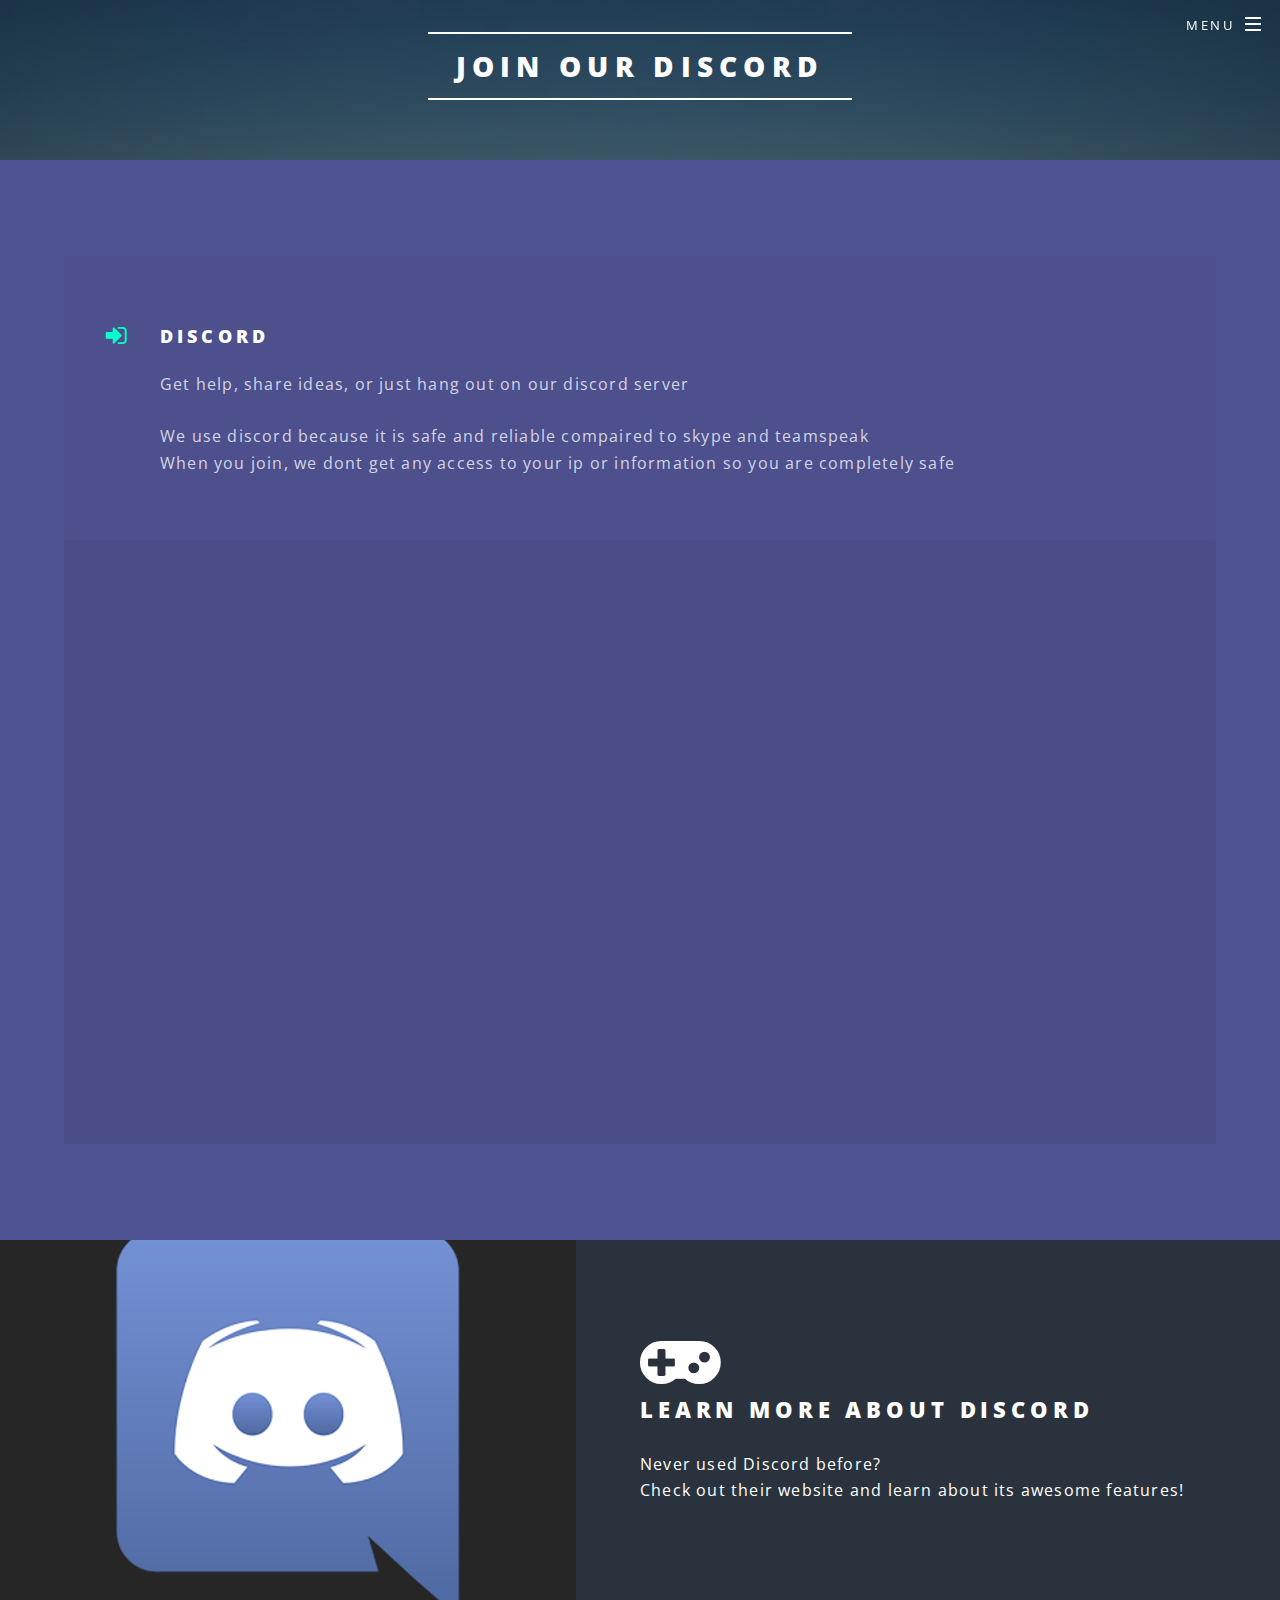
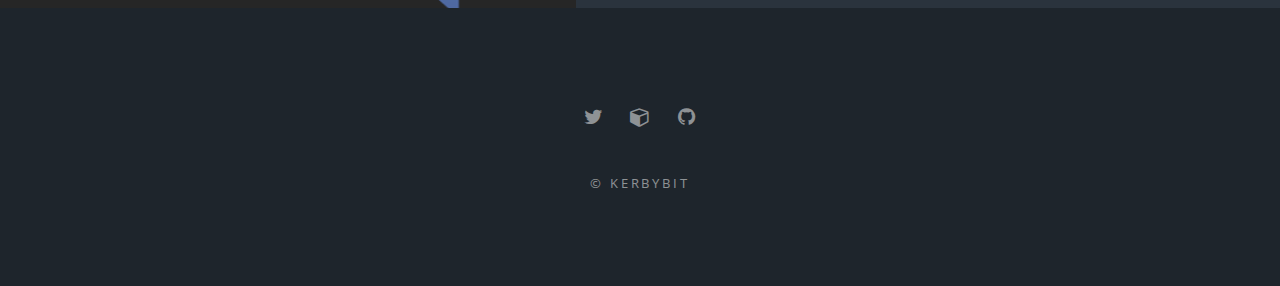
<file: ChatTriggers/discord/index.html>
<!DOCTYPE HTML>
<html>
	<head>
		<title>ChatTriggers || Discord</title>
		<meta charset="utf-8" />
		<meta name="viewport" content="width=device-width, initial-scale=1" />
		<link rel="icon" type="image/png" href="../../favicon.ico">
        <link rel="stylesheet" href="https://maxcdn.bootstrapcdn.com/bootstrap/3.3.6/css/bootstrap.min.css" integrity="sha384-1q8mTJOASx8j1Au+a5WDVnPi2lkFfwwEAa8hDDdjZlpLegxhjVME1fgjWPGmkzs7" crossorigin="anonymous">
		<!--[if lte IE 8]><script src="assets/js/ie/html5shiv.js"></script><![endif]-->
		<link rel="stylesheet" href="assets/css/main.css" />
		<!--[if lte IE 8]><link rel="stylesheet" href="assets/css/ie8.css" /><![endif]-->
		<!--[if lte IE 9]><link rel="stylesheet" href="assets/css/ie9.css" /><![endif]-->
	</head>
	<body class="landing">

		<!-- Page Wrapper -->
			<div id="page-wrapper">

				<!-- Header -->
					<header id="header" class="alt">
						<h1><a href="../home">ChatTriggers</a></h1>
						<nav id="nav">
							<ul>
								<li class="special">
									<a href="#menu" class="menuToggle"><span>Menu</span></a>
									<div id="menu">
										<ul>
											<li><a href="../home">Home</a></li>
											<li><a href="../howto">Learn more</a></li>
											<li><a href="../download">Download</a></li>
											<li><a href="../forum">Forums</a></li>
										</ul>
									</div>
								</li>
							</ul>
						</nav>
					</header>

				<!-- Banner -->
					<section id="banner">
						<div class="inner">
							<h2>Join our Discord</h2>
						</div>
					</section>

				<!-- Three -->
					<section id="three" class="wrapper style3 special">
						<div class="inner">
							<ul class="features ">
								<li class="icon fa-sign-in homeBox" onclick="window.open('https://discord.gg/0fNjZyopOvBHZyG8', '_blank')" style="width:100%; text-align:left;">
									<h3 class="homeLink">Discord</h3>
                                    <div class="homeDesc">click to join</div>
									<p>
                                        Get help, share ideas, or just hang out on our discord server<br><br>
                                        We use discord because it is safe and reliable compaired to skype and teamspeak<br>
                                        When you join, we dont get any access to your ip or information so you are completely safe
                                    </p>
								</li>
                                <li class="icon" style="width:100%;">
                                    <iframe src="https://discordapp.com/widget?id=119493402902528000&theme=dark" width="100%" height="500" allowtransparency="true" frameborder="0"></iframe>
                                </li>
							</ul>
						</div>
					</section>

				<!-- Two -->
					<section id="two" class="wrapper alt style2">
						<section class="spotlight">
							<div class="image homeImage" style="background-color:#262626; background-image:url('./images/discord.png');" onclick="parent.location='https://discordapp.com/'"></div>
                            <div class="content">
								<span class="icon fa-gamepad" style="font-size:75px"><span class="label">Learn more</span></span>
								<br>
								<h2>Learn more about discord</h2>
								<p>Never used Discord before?<br>Check out their website and learn about its awesome features!</p>
							</div>
                        </section>
					</section>


				<!-- Footer -->
					<footer id="footer">
						<ul class="icons">
							<li><a href="#" class="icon fa-twitter"><span class="label">Twitter</span></a></li>
							<li><a href="#" class="icon fa-cube "><span class="label">Hypixel</span></a></li>
							<li><a href="#" class="icon fa-github"><span class="label">Github</span></a></li>
						</ul>
						<ul class="copyright">
							<li>&copy; kerbybit</li>
						</ul>
					</footer>

			</div>

		<!-- Scripts -->
			<script src="assets/js/jquery.min.js"></script>
			<script src="assets/js/jquery.scrollex.min.js"></script>
			<script src="assets/js/jquery.scrolly.min.js"></script>
			<script src="assets/js/skel.min.js"></script>
			<script src="assets/js/util.js"></script>
			<!--[if lte IE 8]><script src="assets/js/ie/respond.min.js"></script><![endif]-->
			<script src="assets/js/main.js"></script>

	</body>
</html>
</file>
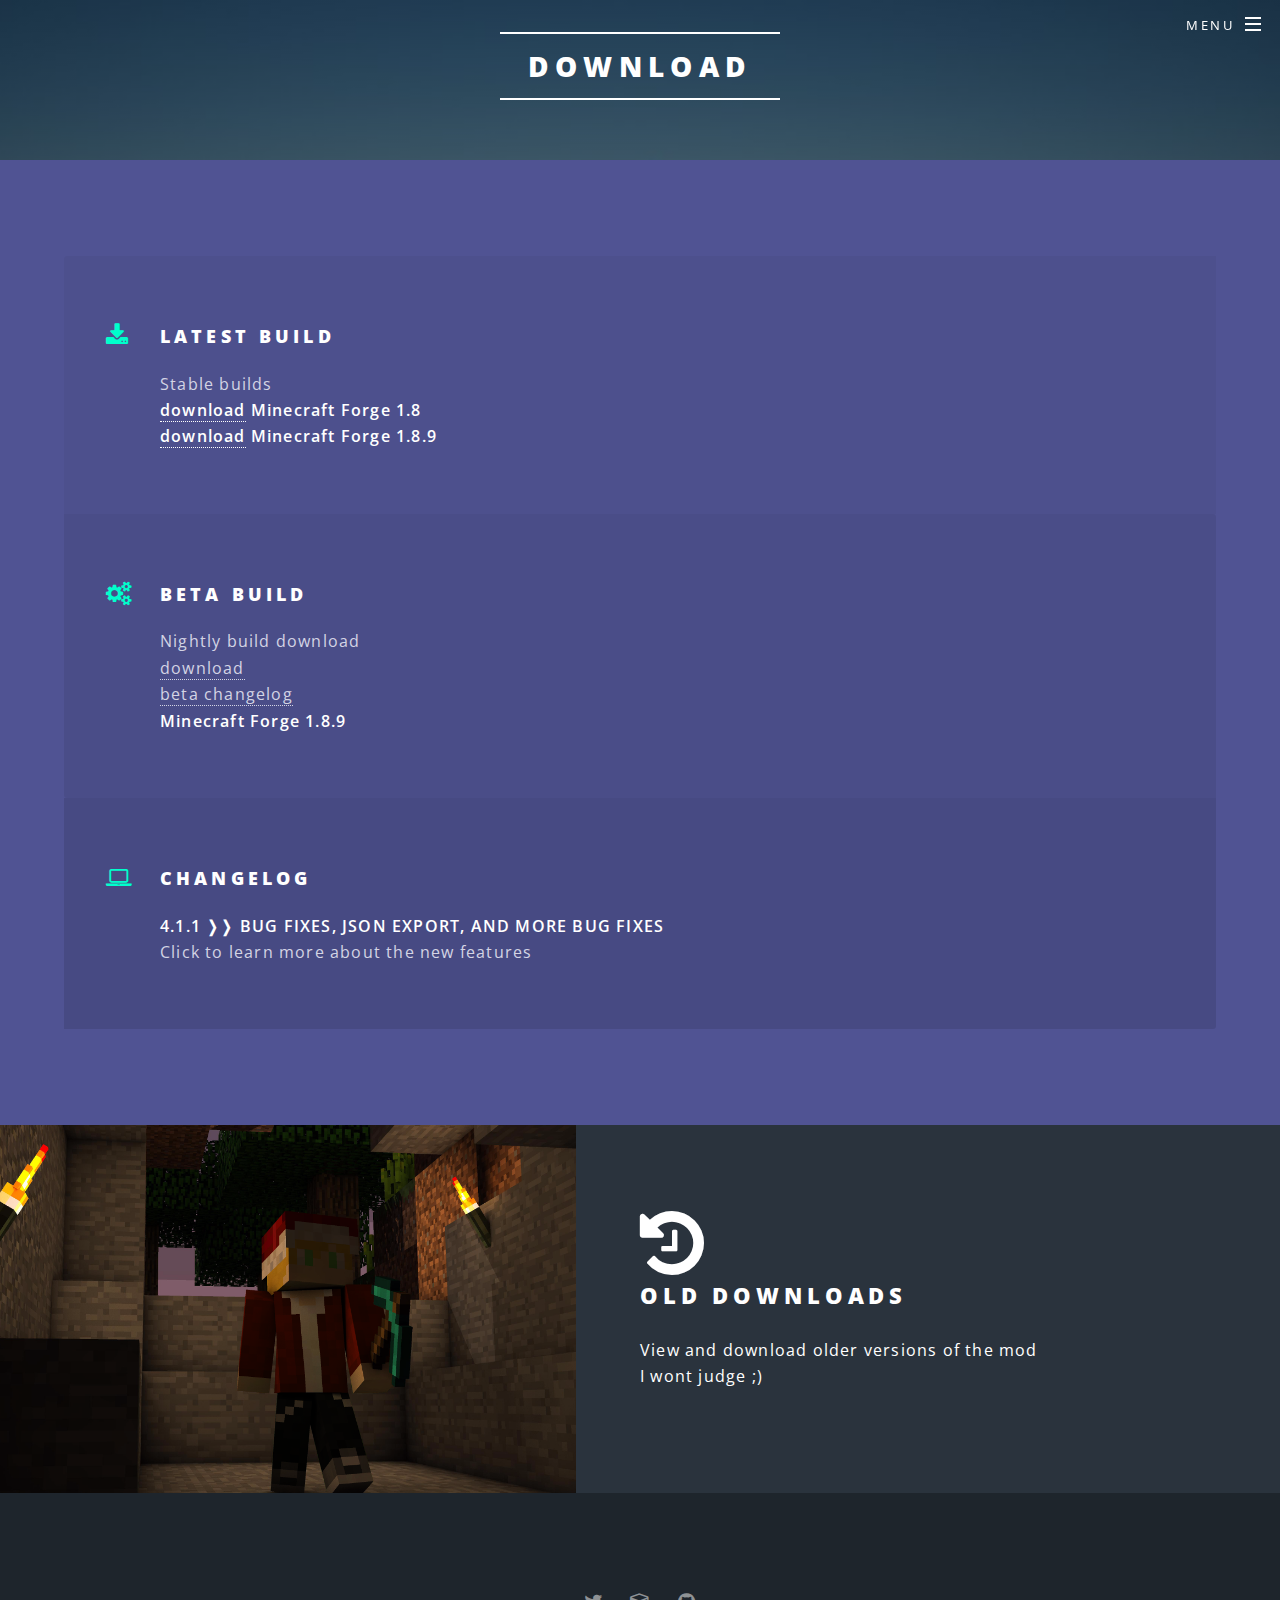
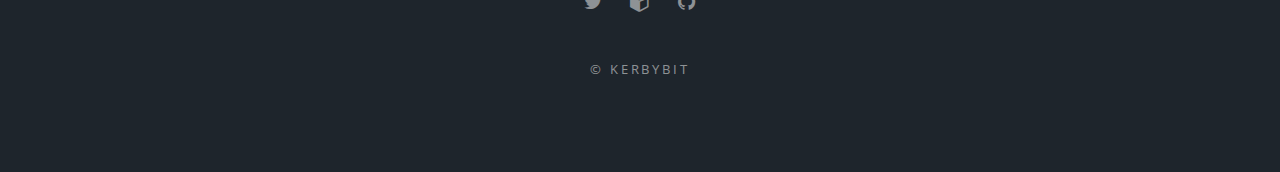
<file: ChatTriggers/download/index.html>
<!DOCTYPE HTML>
<html>
	<head>
		<title>ChatTriggers || Download</title>
		<meta charset="utf-8" />
		<meta name="viewport" content="width=device-width, initial-scale=1" />
		<link rel="icon" type="image/png" href="../../favicon.ico?">
		<!--[if lte IE 8]><script src="assets/js/ie/html5shiv.js"></script><![endif]-->
		<link rel="stylesheet" href="assets/css/main.css" />
		<!--[if lte IE 8]><link rel="stylesheet" href="assets/css/ie8.css" /><![endif]-->
		<!--[if lte IE 9]><link rel="stylesheet" href="assets/css/ie9.css" /><![endif]-->
	</head>
	<body class="landing">

		<!-- Page Wrapper -->
			<div id="page-wrapper">

				<!-- Header -->
					<header id="header" class="alt">
						<h1><a href="../home">ChatTriggers</a></h1>
						<nav id="nav">
							<ul>
								<li class="special">
									<a href="#menu" class="menuToggle"><span>Menu</span></a>
									<div id="menu">
										<ul>
											<li><a href="../home">Home</a></li>
											<li><a href="../howto">Learn more</a></li>
											<li><a href="#">Download</a></li>
											<li><a href="../forum">Forums</a></li>
										</ul>
									</div>
								</li>
							</ul>
						</nav>
					</header>

				<!-- Banner -->
					<section id="banner">
						<div class="inner">
							<h2>Download</h2>
						</div>
					</section>

				<!-- Three -->
					<section id="three" class="wrapper style3 special" width="100%">
						<div class="inner">
							<ul class="features" style="width:100%;">
								<li class="icon fa-download homeBox" style="width:100%; text-align:left; cursor:auto;">
									<h3 class="homeLink">Latest build</h3>
                                    <div class="homeDesc">4.1.1</div>
									<p>
										Stable builds<br>
										<strong>
											<a href="http://bfgteam.com/ChatTriggers/download/versions/ChatTriggers_1.8_4.1.1.jar">download</a>
											Minecraft Forge 1.8
										</strong>
										<br>
										<strong>
											<a href="http://bfgteam.com/ChatTriggers/download/versions/ChatTriggers_1.8.9_4.1.1.jar">download</a>
											Minecraft Forge 1.8.9
										</strong>
									</p>
								</li>
								<li class="icon fa-cogs homeBox" style="width:100%; text-align:left; cursor:auto;">
									<h3 class="homeLink">Beta build</h3>
                                    <div class="homeDesc">4.1.2_b8</div>
									<p>
										Nightly build download<br><a href="http://bfgteam.com/ChatTriggers/download/versions/ChatTriggers_4.1.2_b8.jar">download</a>
										<br>
										<a href="https://github.com/kerbybit/ChatTriggers/commit/5e51d2e0390365331f4d46309c1d6861c3e9f416">beta changelog</a>
										<br>
										<strong>Minecraft Forge 1.8.9</strong>
									</p>
									<!--<p>The current stable version is the newest build!</p>-->
								</li>
								<li class="icon fa-laptop homeBox" onclick="parent.location='http://ctchangelog.blogspot.com/'" style="width:100%; text-align:left;">
									<h3 class="homeLink">ChangeLog</h3>
									<p>
										<strong>4.1.1 ❭❭ BUG FIXES, JSON EXPORT, AND MORE BUG FIXES</strong><br>
										Click to learn more about the new features<br>
									</p>
								</li>
							</ul>
						</div>
					</section>
					
				

				<!-- Two -->
					<section id="two" class="wrapper alt style2">
						<section class="spotlight">
							<div class="image homeImage" style="background-image:url('./images/olddownload.png');" onclick="parent.location='http://bfgteam.com/ChatTriggers/download/versions/'"></div>
                            <div class="content">
								<span class="icon fa-history" style="font-size:75px"><span class="label">Versions</span></span>
								<br>
								<h2>Old downloads</h2>
								<p>View and download older versions of the mod<br>I wont judge ;)</p>
							</div>
                        </section>
					</section>


				<!-- Footer -->
					<footer id="footer">
						<ul class="icons">
							<li><a href="#" class="icon fa-twitter"><span class="label">Twitter</span></a></li>
							<li><a href="#" class="icon fa-cube "><span class="label">Hypixel</span></a></li>
							<li><a href="#" class="icon fa-github"><span class="label">Github</span></a></li>
						</ul>
						<ul class="copyright">
							<li>&copy; kerbybit</li>
						</ul>
					</footer>

			</div>

		<!-- Scripts -->
			<script src="assets/js/jquery.min.js"></script>
			<script src="assets/js/jquery.scrollex.min.js"></script>
			<script src="assets/js/jquery.scrolly.min.js"></script>
			<script src="assets/js/skel.min.js"></script>
			<script src="assets/js/util.js"></script>
			<!--[if lte IE 8]><script src="assets/js/ie/respond.min.js"></script><![endif]-->
			<script src="assets/js/main.js"></script>

	</body>
</html>
</file>
<file: assets/css/style.css>
h3 {
	margin-bottom:0px !important;
}

header.follow:after {
	background: #3863D9 !important;
}

.point {
	cursor: pointer !important;
	border: solid 1px rgba(0,0,0,0);
	transition:all 2s;
}

.point:hover {
	border: solid 1px rgba(255,255,255,1);
	transition:all .5s;
}

.footico {
	top:0px;
	transition:all 1s;
}

.footico:hover {
	top:-5px;
	transition:all .5s;
}
</file>
<file: assets/css/ie9.css>
/*
	Landed by HTML5 UP
	html5up.net | @n33co
	Free for personal and commercial use under the CCA 3.0 license (html5up.net/license)
*/

/* Loader */

	body.landing:before, body.landing:after {
		display: none !important;
	}

/* Icon */

	.icon.alt {
		color: inherit !important;
	}

	.icon.major.alt:before {
		color: #ffffff !important;
	}

/* Banner */

	#banner:after {
		background-color: rgba(23, 24, 32, 0.95);
	}

/* Footer */

	#footer .icons .icon.alt:before {
		color: #ffffff !important;
	}
</file>
<file: assets/css/ie8.css>
/*
	Landed by HTML5 UP
	html5up.net | @n33co
	Free for personal and commercial use under the CCA 3.0 license (html5up.net/license)
*/

/* Basic */

	body {
		color: #ffffff;
	}

	body, html, #page-wrapper {
		height: 100%;
	}

	blockquote {
		border-left: solid 4px #606067;
	}

	code {
		background: #32333b;
	}

	hr {
		border-bottom: solid 1px #606067;
	}

/* Icon */

	.icon.major {
		-ms-behavior: url("assets/js/ie/PIE.htc");
	}

/* Image */

	.image {
		position: relative;
		-ms-behavior: url("assets/js/ie/PIE.htc");
	}

		.image:before {
			display: none;
		}

		.image img {
			position: relative;
			-ms-behavior: url("assets/js/ie/PIE.htc");
		}

/* Form */

	input[type="text"],
	input[type="password"],
	input[type="email"],
	select,
	textarea {
		position: relative;
		-ms-behavior: url("assets/js/ie/PIE.htc");
	}

		input[type="text"]:focus,
		input[type="password"]:focus,
		input[type="email"]:focus,
		select:focus,
		textarea:focus {
			-ms-behavior: url("assets/js/ie/PIE.htc");
		}

	input[type="text"],
	input[type="password"],
	input[type="email"] {
		line-height: 3em;
	}

	input[type="checkbox"],
	input[type="radio"] {
		font-size: 3em;
	}

		input[type="checkbox"] + label:before,
		input[type="radio"] + label:before {
			display: none;
		}

/* Table */

	table tbody tr {
		border: solid 1px #606067;
	}

	table thead {
		border-bottom: solid 1px #606067;
	}

	table tfoot {
		border-top: solid 1px #606067;
	}

	table.alt tbody tr td {
		border: solid 1px #606067;
	}

/* Button */

	input[type="submit"],
	input[type="reset"],
	input[type="button"],
	.button {
		border: solid 1px #ffffff !important;
	}

		input[type="submit"].special,
		input[type="reset"].special,
		input[type="button"].special,
		.button.special {
			border: 0 !important;
		}

/* Goto Next */

	.goto-next {
		display: none;
	}

/* Spotlight */

	.spotlight {
		height: 100%;
	}

		.spotlight .content {
			background: #272833;
		}

/* Wrapper */

	.wrapper.style2 input[type="text"]:focus,
	.wrapper.style2 input[type="password"]:focus,
	.wrapper.style2 input[type="email"]:focus,
	.wrapper.style2 select:focus,
	.wrapper.style2 textarea:focus {
		border-color: #ffffff;
	}

	.wrapper.style2 input[type="submit"].special:hover, .wrapper.style2 input[type="submit"].special:active,
	.wrapper.style2 input[type="reset"].special:hover,
	.wrapper.style2 input[type="reset"].special:active,
	.wrapper.style2 input[type="button"].special:hover,
	.wrapper.style2 input[type="button"].special:active,
	.wrapper.style2 .button.special:hover,
	.wrapper.style2 .button.special:active {
		color: #e44c65 !important;
	}

/* Dropotron */

	.dropotron {
		background: #272833;
		box-shadow: none !important;
		-ms-behavior: url("assets/js/ie/PIE.htc");
	}

		.dropotron > li a, .dropotron > li span {
			color: #ffffff !important;
		}

		.dropotron.level-0 {
			margin-top: 0;
		}

			.dropotron.level-0:before {
				display: none;
			}

/* Header */

	#header {
		background: #272833;
	}

/* Banner */

	#banner {
		height: 100%;
	}

		#banner:before {
			height: 100%;
		}

		#banner:after {
			background-image: url("images/ie/banner-overlay.png");
		}
</file>
<file: 404assets/css/ie8.css>
/*
	Spectral by HTML5 UP
	html5up.net | @n33co
	Free for personal and commercial use under the CCA 3.0 license (html5up.net/license)
*/

/* Icon */

	.icon.major {
		border: none;
	}

		.icon.major:before {
			font-size: 3em;
		}

/* Form */

	label {
		color: #2E3842;
	}

	input[type="text"],
	input[type="password"],
	input[type="email"],
	select,
	textarea {
		border: solid 1px #dfdfdf;
	}

/* Button */

	input[type="submit"],
	input[type="reset"],
	input[type="button"],
	button,
	.button {
		border: solid 2px #dfdfdf;
	}

		input[type="submit"].special,
		input[type="reset"].special,
		input[type="button"].special,
		button.special,
		.button.special {
			border: 0 !important;
		}

/* Page Wrapper + Menu */

	#menu {
		display: none;
	}

	body.is-menu-visible #menu {
		display: block;
	}

/* Header */

	#header nav > ul > li > a.menuToggle:after {
		display: none;
	}

/* Banner + Wrapper (style4) */

	#banner,
	.wrapper.style4 {
		-ms-behavior: url("assets/js/ie/backgroundsize.min.htc");
	}

		#banner:before,
		.wrapper.style4:before {
			display: none;
		}

/* Banner */

	#banner .more {
		height: 4em;
	}

		#banner .more:after {
			display: none;
		}

/* Main */

	#main > header {
		-ms-behavior: url("assets/js/ie/backgroundsize.min.htc");
	}

		#main > header:before {
			display: none;
		}
</file>
<file: 404assets/css/ie9.css>
/*
	Spectral by HTML5 UP
	html5up.net | @n33co
	Free for personal and commercial use under the CCA 3.0 license (html5up.net/license)
*/

/* Spotlight */

	.spotlight {
		display: block;
	}

		.spotlight .image {
			display: inline-block;
			vertical-align: top;
		}

		.spotlight .content {
			padding: 4em 4em 2em 4em ;
			display: inline-block;
		}

		.spotlight:after {
			clear: both;
			content: '';
			display: block;
		}

/* Features */

	.features {
		display: block;
	}

		.features li {
			float: left;
		}

		.features:after {
			content: '';
			display: block;
			clear: both;
		}

/* Banner + Wrapper (style4) */

	#banner,
	.wrapper.style4 {
		background-image: url("../../images/banner.jpg");
		background-position: center center;
		background-repeat: no-repeat;
		background-size: cover;
		position: relative;
	}

		#banner:before,
		.wrapper.style4:before {
			background: #000000;
			content: '';
			height: 100%;
			left: 0;
			opacity: 0.5;
			position: absolute;
			top: 0;
			width: 100%;
		}

		#banner .inner,
		.wrapper.style4 .inner {
			position: relative;
			z-index: 1;
		}

/* Banner */

	#banner {
		padding: 14em 0 12em 0 ;
		height: auto;
	}

		#banner:after {
			display: none;
		}

/* CTA */

	#cta .inner header {
		float: left;
	}

	#cta .inner .actions {
		float: left;
	}

	#cta .inner:after {
		clear: both;
		content: '';
		display: block;
	}

/* Main */

	#main > header {
		background-image: url("../../images/banner.jpg");
		background-position: center center;
		background-repeat: no-repeat;
		background-size: cover;
		position: relative;
	}

		#main > header:before {
			background: #000000;
			content: '';
			height: 100%;
			left: 0;
			opacity: 0.5;
			position: absolute;
			top: 0;
			width: 100%;
		}

		#main > header > * {
			position: relative;
			z-index: 1;
		}
</file>
<file: mustache/style.css>
.mustache {
  width: 180px;
  height: 180px;
  left: 100px;
  border-radius: 50%;
  position: absolute;
  color: black;
  box-shadow:
    150px 240px 0 0 currentColor,
    300px 240px 0 0 currentColor;
}

.mustache::before {
  content: "";
  position: absolute;
  left: 30px;
  top: 120px;
  width: 210px;
  height: 120px;
  border-bottom: solid 180px currentColor;
  border-radius: 0 0 0 100%;
  transform: rotate(-40deg);
  transform-origin: right 210px;
}

.mustache::after {
  content: "";
  position: absolute;
  left: 390px;
  top: 120px;
  width: 210px;
  height: 120px;
  border-bottom: solid 180px currentColor;
  border-radius: 0 0 100% 0;
  transform: rotate(40deg);
  transform-origin: left 210px;
}
</file>
<file: portfolio/assets/css/style.css>
h3 {
	margin-bottom:0px !important;
}
</file>
<file: portfolio/assets/css/ie9.css>
/*
	Landed by HTML5 UP
	html5up.net | @n33co
	Free for personal and commercial use under the CCA 3.0 license (html5up.net/license)
*/

/* Loader */

	body.landing:before, body.landing:after {
		display: none !important;
	}

/* Icon */

	.icon.alt {
		color: inherit !important;
	}

	.icon.major.alt:before {
		color: #ffffff !important;
	}

/* Banner */

	#banner:after {
		background-color: rgba(23, 24, 32, 0.95);
	}

/* Footer */

	#footer .icons .icon.alt:before {
		color: #ffffff !important;
	}
</file>
<file: portfolio/assets/css/ie8.css>
/*
	Landed by HTML5 UP
	html5up.net | @n33co
	Free for personal and commercial use under the CCA 3.0 license (html5up.net/license)
*/

/* Basic */

	body {
		color: #ffffff;
	}

	body, html, #page-wrapper {
		height: 100%;
	}

	blockquote {
		border-left: solid 4px #606067;
	}

	code {
		background: #32333b;
	}

	hr {
		border-bottom: solid 1px #606067;
	}

/* Icon */

	.icon.major {
		-ms-behavior: url("assets/js/ie/PIE.htc");
	}

/* Image */

	.image {
		position: relative;
		-ms-behavior: url("assets/js/ie/PIE.htc");
	}

		.image:before {
			display: none;
		}

		.image img {
			position: relative;
			-ms-behavior: url("assets/js/ie/PIE.htc");
		}

/* Form */

	input[type="text"],
	input[type="password"],
	input[type="email"],
	select,
	textarea {
		position: relative;
		-ms-behavior: url("assets/js/ie/PIE.htc");
	}

		input[type="text"]:focus,
		input[type="password"]:focus,
		input[type="email"]:focus,
		select:focus,
		textarea:focus {
			-ms-behavior: url("assets/js/ie/PIE.htc");
		}

	input[type="text"],
	input[type="password"],
	input[type="email"] {
		line-height: 3em;
	}

	input[type="checkbox"],
	input[type="radio"] {
		font-size: 3em;
	}

		input[type="checkbox"] + label:before,
		input[type="radio"] + label:before {
			display: none;
		}

/* Table */

	table tbody tr {
		border: solid 1px #606067;
	}

	table thead {
		border-bottom: solid 1px #606067;
	}

	table tfoot {
		border-top: solid 1px #606067;
	}

	table.alt tbody tr td {
		border: solid 1px #606067;
	}

/* Button */

	input[type="submit"],
	input[type="reset"],
	input[type="button"],
	.button {
		border: solid 1px #ffffff !important;
	}

		input[type="submit"].special,
		input[type="reset"].special,
		input[type="button"].special,
		.button.special {
			border: 0 !important;
		}

/* Goto Next */

	.goto-next {
		display: none;
	}

/* Spotlight */

	.spotlight {
		height: 100%;
	}

		.spotlight .content {
			background: #272833;
		}

/* Wrapper */

	.wrapper.style2 input[type="text"]:focus,
	.wrapper.style2 input[type="password"]:focus,
	.wrapper.style2 input[type="email"]:focus,
	.wrapper.style2 select:focus,
	.wrapper.style2 textarea:focus {
		border-color: #ffffff;
	}

	.wrapper.style2 input[type="submit"].special:hover, .wrapper.style2 input[type="submit"].special:active,
	.wrapper.style2 input[type="reset"].special:hover,
	.wrapper.style2 input[type="reset"].special:active,
	.wrapper.style2 input[type="button"].special:hover,
	.wrapper.style2 input[type="button"].special:active,
	.wrapper.style2 .button.special:hover,
	.wrapper.style2 .button.special:active {
		color: #e44c65 !important;
	}

/* Dropotron */

	.dropotron {
		background: #272833;
		box-shadow: none !important;
		-ms-behavior: url("assets/js/ie/PIE.htc");
	}

		.dropotron > li a, .dropotron > li span {
			color: #ffffff !important;
		}

		.dropotron.level-0 {
			margin-top: 0;
		}

			.dropotron.level-0:before {
				display: none;
			}

/* Header */

	#header {
		background: #272833;
	}

/* Banner */

	#banner {
		height: 100%;
	}

		#banner:before {
			height: 100%;
		}

		#banner:after {
			background-image: url("images/ie/banner-overlay.png");
		}
</file>
<file: ChatTriggers/404/assets/css/ie8.css>
/*
	Spectral by HTML5 UP
	html5up.net | @n33co
	Free for personal and commercial use under the CCA 3.0 license (html5up.net/license)
*/

/* Icon */

	.icon.major {
		border: none;
	}

		.icon.major:before {
			font-size: 3em;
		}

/* Form */

	label {
		color: #2E3842;
	}

	input[type="text"],
	input[type="password"],
	input[type="email"],
	select,
	textarea {
		border: solid 1px #dfdfdf;
	}

/* Button */

	input[type="submit"],
	input[type="reset"],
	input[type="button"],
	button,
	.button {
		border: solid 2px #dfdfdf;
	}

		input[type="submit"].special,
		input[type="reset"].special,
		input[type="button"].special,
		button.special,
		.button.special {
			border: 0 !important;
		}

/* Page Wrapper + Menu */

	#menu {
		display: none;
	}

	body.is-menu-visible #menu {
		display: block;
	}

/* Header */

	#header nav > ul > li > a.menuToggle:after {
		display: none;
	}

/* Banner + Wrapper (style4) */

	#banner,
	.wrapper.style4 {
		-ms-behavior: url("assets/js/ie/backgroundsize.min.htc");
	}

		#banner:before,
		.wrapper.style4:before {
			display: none;
		}

/* Banner */

	#banner .more {
		height: 4em;
	}

		#banner .more:after {
			display: none;
		}

/* Main */

	#main > header {
		-ms-behavior: url("assets/js/ie/backgroundsize.min.htc");
	}

		#main > header:before {
			display: none;
		}
</file>
<file: ChatTriggers/404/assets/css/ie9.css>
/*
	Spectral by HTML5 UP
	html5up.net | @n33co
	Free for personal and commercial use under the CCA 3.0 license (html5up.net/license)
*/

/* Spotlight */

	.spotlight {
		display: block;
	}

		.spotlight .image {
			display: inline-block;
			vertical-align: top;
		}

		.spotlight .content {
			padding: 4em 4em 2em 4em ;
			display: inline-block;
		}

		.spotlight:after {
			clear: both;
			content: '';
			display: block;
		}

/* Features */

	.features {
		display: block;
	}

		.features li {
			float: left;
		}

		.features:after {
			content: '';
			display: block;
			clear: both;
		}

/* Banner + Wrapper (style4) */

	#banner,
	.wrapper.style4 {
		background-image: url("../../images/banner.jpg");
		background-position: center center;
		background-repeat: no-repeat;
		background-size: cover;
		position: relative;
	}

		#banner:before,
		.wrapper.style4:before {
			background: #000000;
			content: '';
			height: 100%;
			left: 0;
			opacity: 0.5;
			position: absolute;
			top: 0;
			width: 100%;
		}

		#banner .inner,
		.wrapper.style4 .inner {
			position: relative;
			z-index: 1;
		}

/* Banner */

	#banner {
		padding: 14em 0 12em 0 ;
		height: auto;
	}

		#banner:after {
			display: none;
		}

/* CTA */

	#cta .inner header {
		float: left;
	}

	#cta .inner .actions {
		float: left;
	}

	#cta .inner:after {
		clear: both;
		content: '';
		display: block;
	}

/* Main */

	#main > header {
		background-image: url("../../images/banner.jpg");
		background-position: center center;
		background-repeat: no-repeat;
		background-size: cover;
		position: relative;
	}

		#main > header:before {
			background: #000000;
			content: '';
			height: 100%;
			left: 0;
			opacity: 0.5;
			position: absolute;
			top: 0;
			width: 100%;
		}

		#main > header > * {
			position: relative;
			z-index: 1;
		}
</file>
<file: ChatTriggers/discord/assets/css/ie8.css>
/*
	Spectral by HTML5 UP
	html5up.net | @n33co
	Free for personal and commercial use under the CCA 3.0 license (html5up.net/license)
*/

/* Icon */

	.icon.major {
		border: none;
	}

		.icon.major:before {
			font-size: 3em;
		}

/* Form */

	label {
		color: #2E3842;
	}

	input[type="text"],
	input[type="password"],
	input[type="email"],
	select,
	textarea {
		border: solid 1px #dfdfdf;
	}

/* Button */

	input[type="submit"],
	input[type="reset"],
	input[type="button"],
	button,
	.button {
		border: solid 2px #dfdfdf;
	}

		input[type="submit"].special,
		input[type="reset"].special,
		input[type="button"].special,
		button.special,
		.button.special {
			border: 0 !important;
		}

/* Page Wrapper + Menu */

	#menu {
		display: none;
	}

	body.is-menu-visible #menu {
		display: block;
	}

/* Header */

	#header nav > ul > li > a.menuToggle:after {
		display: none;
	}

/* Banner + Wrapper (style4) */

	#banner,
	.wrapper.style4 {
		-ms-behavior: url("assets/js/ie/backgroundsize.min.htc");
	}

		#banner:before,
		.wrapper.style4:before {
			display: none;
		}

/* Banner */

	#banner .more {
		height: 4em;
	}

		#banner .more:after {
			display: none;
		}

/* Main */

	#main > header {
		-ms-behavior: url("assets/js/ie/backgroundsize.min.htc");
	}

		#main > header:before {
			display: none;
		}
</file>
<file: ChatTriggers/discord/assets/css/ie9.css>
/*
	Spectral by HTML5 UP
	html5up.net | @n33co
	Free for personal and commercial use under the CCA 3.0 license (html5up.net/license)
*/

/* Spotlight */

	.spotlight {
		display: block;
	}

		.spotlight .image {
			display: inline-block;
			vertical-align: top;
		}

		.spotlight .content {
			padding: 4em 4em 2em 4em ;
			display: inline-block;
		}

		.spotlight:after {
			clear: both;
			content: '';
			display: block;
		}

/* Features */

	.features {
		display: block;
	}

		.features li {
			float: left;
		}

		.features:after {
			content: '';
			display: block;
			clear: both;
		}

/* Banner + Wrapper (style4) */

	#banner,
	.wrapper.style4 {
		background-image: url("../../images/banner.jpg");
		background-position: center center;
		background-repeat: no-repeat;
		background-size: cover;
		position: relative;
	}

		#banner:before,
		.wrapper.style4:before {
			background: #000000;
			content: '';
			height: 100%;
			left: 0;
			opacity: 0.5;
			position: absolute;
			top: 0;
			width: 100%;
		}

		#banner .inner,
		.wrapper.style4 .inner {
			position: relative;
			z-index: 1;
		}

/* Banner */

	#banner {
		padding: 14em 0 12em 0 ;
		height: auto;
	}

		#banner:after {
			display: none;
		}

/* CTA */

	#cta .inner header {
		float: left;
	}

	#cta .inner .actions {
		float: left;
	}

	#cta .inner:after {
		clear: both;
		content: '';
		display: block;
	}

/* Main */

	#main > header {
		background-image: url("../../images/banner.jpg");
		background-position: center center;
		background-repeat: no-repeat;
		background-size: cover;
		position: relative;
	}

		#main > header:before {
			background: #000000;
			content: '';
			height: 100%;
			left: 0;
			opacity: 0.5;
			position: absolute;
			top: 0;
			width: 100%;
		}

		#main > header > * {
			position: relative;
			z-index: 1;
		}
</file>
<file: ChatTriggers/download/assets/css/ie8.css>
/*
	Spectral by HTML5 UP
	html5up.net | @n33co
	Free for personal and commercial use under the CCA 3.0 license (html5up.net/license)
*/

/* Icon */

	.icon.major {
		border: none;
	}

		.icon.major:before {
			font-size: 3em;
		}

/* Form */

	label {
		color: #2E3842;
	}

	input[type="text"],
	input[type="password"],
	input[type="email"],
	select,
	textarea {
		border: solid 1px #dfdfdf;
	}

/* Button */

	input[type="submit"],
	input[type="reset"],
	input[type="button"],
	button,
	.button {
		border: solid 2px #dfdfdf;
	}

		input[type="submit"].special,
		input[type="reset"].special,
		input[type="button"].special,
		button.special,
		.button.special {
			border: 0 !important;
		}

/* Page Wrapper + Menu */

	#menu {
		display: none;
	}

	body.is-menu-visible #menu {
		display: block;
	}

/* Header */

	#header nav > ul > li > a.menuToggle:after {
		display: none;
	}

/* Banner + Wrapper (style4) */

	#banner,
	.wrapper.style4 {
		-ms-behavior: url("assets/js/ie/backgroundsize.min.htc");
	}

		#banner:before,
		.wrapper.style4:before {
			display: none;
		}

/* Banner */

	#banner .more {
		height: 4em;
	}

		#banner .more:after {
			display: none;
		}

/* Main */

	#main > header {
		-ms-behavior: url("assets/js/ie/backgroundsize.min.htc");
	}

		#main > header:before {
			display: none;
		}
</file>
<file: ChatTriggers/download/assets/css/ie9.css>
/*
	Spectral by HTML5 UP
	html5up.net | @n33co
	Free for personal and commercial use under the CCA 3.0 license (html5up.net/license)
*/

/* Spotlight */

	.spotlight {
		display: block;
	}

		.spotlight .image {
			display: inline-block;
			vertical-align: top;
		}

		.spotlight .content {
			padding: 4em 4em 2em 4em ;
			display: inline-block;
		}

		.spotlight:after {
			clear: both;
			content: '';
			display: block;
		}

/* Features */

	.features {
		display: block;
	}

		.features li {
			float: left;
		}

		.features:after {
			content: '';
			display: block;
			clear: both;
		}

/* Banner + Wrapper (style4) */

	#banner,
	.wrapper.style4 {
		background-image: url("../../images/banner.jpg");
		background-position: center center;
		background-repeat: no-repeat;
		background-size: cover;
		position: relative;
	}

		#banner:before,
		.wrapper.style4:before {
			background: #000000;
			content: '';
			height: 100%;
			left: 0;
			opacity: 0.5;
			position: absolute;
			top: 0;
			width: 100%;
		}

		#banner .inner,
		.wrapper.style4 .inner {
			position: relative;
			z-index: 1;
		}

/* Banner */

	#banner {
		padding: 14em 0 12em 0 ;
		height: auto;
	}

		#banner:after {
			display: none;
		}

/* CTA */

	#cta .inner header {
		float: left;
	}

	#cta .inner .actions {
		float: left;
	}

	#cta .inner:after {
		clear: both;
		content: '';
		display: block;
	}

/* Main */

	#main > header {
		background-image: url("../../images/banner.jpg");
		background-position: center center;
		background-repeat: no-repeat;
		background-size: cover;
		position: relative;
	}

		#main > header:before {
			background: #000000;
			content: '';
			height: 100%;
			left: 0;
			opacity: 0.5;
			position: absolute;
			top: 0;
			width: 100%;
		}

		#main > header > * {
			position: relative;
			z-index: 1;
		}
</file>
<file: assets/css/main.css>
@import url("font-awesome.min.css");
@import url("http://fonts.googleapis.com/css?family=Roboto:100,300,100italic,300italic");

/*
	Landed by HTML5 UP
	html5up.net | @n33co
	Free for personal and commercial use under the CCA 3.0 license (html5up.net/license)
*/

/* Reset */

	html, body, div, span, applet, object, iframe, h1, h2, h3, h4, h5, h6, p, blockquote, pre, a, abbr, acronym, address, big, cite, code, del, dfn, em, img, ins, kbd, q, s, samp, small, strike, strong, sub, sup, tt, var, b, u, i, center, dl, dt, dd, ol, ul, li, fieldset, form, label, legend, table, caption, tbody, tfoot, thead, tr, th, td, article, aside, canvas, details, embed, figure, figcaption, footer, header, hgroup, menu, nav, output, ruby, section, summary, time, mark, audio, video {
		margin: 0;
		padding: 0;
		border: 0;
		font-size: 100%;
		font: inherit;
		vertical-align: baseline;
	}

	article, aside, details, figcaption, figure, footer, header, hgroup, menu, nav, section {
		display: block;
	}

	body {
		line-height: 1;
	}

	ol, ul {
		list-style: none;
	}

	blockquote, q {
		quotes: none;
	}

	blockquote:before, blockquote:after, q:before, q:after {
		content: '';
		content: none;
	}

	table {
		border-collapse: collapse;
		border-spacing: 0;
	}

	body {
		-webkit-text-size-adjust: none;
	}

/* Box Model */

	*, *:before, *:after {
		-moz-box-sizing: border-box;
		-webkit-box-sizing: border-box;
		box-sizing: border-box;
	}

/* Containers */

	.container {
		margin-left: auto;
		margin-right: auto;
	}

	.container.\31 25\25 {
		width: 100%;
		max-width: 87.5em;
		min-width: 70em;
	}

	.container.\37 5\25 {
		width: 52.5em;
	}

	.container.\35 0\25 {
		width: 35em;
	}

	.container.\32 5\25 {
		width: 17.5em;
	}

	.container {
		width: 70em;
	}

	@media screen and (max-width: 1680px) {

		.container.\31 25\25 {
			width: 100%;
			max-width: 87.5em;
			min-width: 70em;
		}

		.container.\37 5\25 {
			width: 52.5em;
		}

		.container.\35 0\25 {
			width: 35em;
		}

		.container.\32 5\25 {
			width: 17.5em;
		}

		.container {
			width: 70em;
		}

	}

	@media screen and (max-width: 1280px) {

		.container.\31 25\25 {
			width: 100%;
			max-width: 112.5%;
			min-width: 90%;
		}

		.container.\37 5\25 {
			width: 67.5%;
		}

		.container.\35 0\25 {
			width: 45%;
		}

		.container.\32 5\25 {
			width: 22.5%;
		}

		.container {
			width: 90%;
		}

	}

	@media screen and (max-width: 980px) {

		.container.\31 25\25 {
			width: 100%;
			max-width: 125%;
			min-width: 100%;
		}

		.container.\37 5\25 {
			width: 75%;
		}

		.container.\35 0\25 {
			width: 50%;
		}

		.container.\32 5\25 {
			width: 25%;
		}

		.container {
			width: 100% !important;
		}

	}

	@media screen and (max-width: 736px) {

		.container.\31 25\25 {
			width: 100%;
			max-width: 125%;
			min-width: 100%;
		}

		.container.\37 5\25 {
			width: 75%;
		}

		.container.\35 0\25 {
			width: 50%;
		}

		.container.\32 5\25 {
			width: 25%;
		}

		.container {
			width: 100% !important;
		}

	}

	@media screen and (max-width: 480px) {

		.container.\31 25\25 {
			width: 100%;
			max-width: 125%;
			min-width: 100%;
		}

		.container.\37 5\25 {
			width: 75%;
		}

		.container.\35 0\25 {
			width: 50%;
		}

		.container.\32 5\25 {
			width: 25%;
		}

		.container {
			width: 100% !important;
		}

	}

/* Grid */

	.row {
		border-bottom: solid 1px transparent;
		-moz-box-sizing: border-box;
		-webkit-box-sizing: border-box;
		box-sizing: border-box;
	}

	.row > * {
		float: left;
		-moz-box-sizing: border-box;
		-webkit-box-sizing: border-box;
		box-sizing: border-box;
	}

	.row:after, .row:before {
		content: '';
		display: block;
		clear: both;
		height: 0;
	}

	.row.uniform > * > :first-child {
		margin-top: 0;
	}

	.row.uniform > * > :last-child {
		margin-bottom: 0;
	}

	.row.\30 \25 > * {
		padding: 0 0 0 0em;
	}

	.row.\30 \25 {
		margin: 0 0 -1px 0em;
	}

	.row.uniform.\30 \25 > * {
		padding: 0em 0 0 0em;
	}

	.row.uniform.\30 \25 {
		margin: 0em 0 -1px 0em;
	}

	.row > * {
		padding: 0 0 0 2.5em;
	}

	.row {
		margin: 0 0 -1px -2.5em;
	}

	.row.uniform > * {
		padding: 2.5em 0 0 2.5em;
	}

	.row.uniform {
		margin: -2.5em 0 -1px -2.5em;
	}

	.row.\32 00\25 > * {
		padding: 0 0 0 5em;
	}

	.row.\32 00\25 {
		margin: 0 0 -1px -5em;
	}

	.row.uniform.\32 00\25 > * {
		padding: 5em 0 0 5em;
	}

	.row.uniform.\32 00\25 {
		margin: -5em 0 -1px -5em;
	}

	.row.\31 50\25 > * {
		padding: 0 0 0 3.75em;
	}

	.row.\31 50\25 {
		margin: 0 0 -1px -3.75em;
	}

	.row.uniform.\31 50\25 > * {
		padding: 3.75em 0 0 3.75em;
	}

	.row.uniform.\31 50\25 {
		margin: -3.75em 0 -1px -3.75em;
	}

	.row.\35 0\25 > * {
		padding: 0 0 0 1.25em;
	}

	.row.\35 0\25 {
		margin: 0 0 -1px -1.25em;
	}

	.row.uniform.\35 0\25 > * {
		padding: 1.25em 0 0 1.25em;
	}

	.row.uniform.\35 0\25 {
		margin: -1.25em 0 -1px -1.25em;
	}

	.row.\32 5\25 > * {
		padding: 0 0 0 0.625em;
	}

	.row.\32 5\25 {
		margin: 0 0 -1px -0.625em;
	}

	.row.uniform.\32 5\25 > * {
		padding: 0.625em 0 0 0.625em;
	}

	.row.uniform.\32 5\25 {
		margin: -0.625em 0 -1px -0.625em;
	}

	.\31 2u, .\31 2u\24 {
		width: 100%;
		clear: none;
		margin-left: 0;
	}

	.\31 1u, .\31 1u\24 {
		width: 91.6666666667%;
		clear: none;
		margin-left: 0;
	}

	.\31 0u, .\31 0u\24 {
		width: 83.3333333333%;
		clear: none;
		margin-left: 0;
	}

	.\39 u, .\39 u\24 {
		width: 75%;
		clear: none;
		margin-left: 0;
	}

	.\38 u, .\38 u\24 {
		width: 66.6666666667%;
		clear: none;
		margin-left: 0;
	}

	.\37 u, .\37 u\24 {
		width: 58.3333333333%;
		clear: none;
		margin-left: 0;
	}

	.\36 u, .\36 u\24 {
		width: 50%;
		clear: none;
		margin-left: 0;
	}

	.\35 u, .\35 u\24 {
		width: 41.6666666667%;
		clear: none;
		margin-left: 0;
	}

	.\34 u, .\34 u\24 {
		width: 33.3333333333%;
		clear: none;
		margin-left: 0;
	}

	.\33 u, .\33 u\24 {
		width: 25%;
		clear: none;
		margin-left: 0;
	}

	.\32 u, .\32 u\24 {
		width: 16.6666666667%;
		clear: none;
		margin-left: 0;
	}

	.\31 u, .\31 u\24 {
		width: 8.3333333333%;
		clear: none;
		margin-left: 0;
	}

	.\31 2u\24 + *,
	.\31 1u\24 + *,
	.\31 0u\24 + *,
	.\39 u\24 + *,
	.\38 u\24 + *,
	.\37 u\24 + *,
	.\36 u\24 + *,
	.\35 u\24 + *,
	.\34 u\24 + *,
	.\33 u\24 + *,
	.\32 u\24 + *,
	.\31 u\24 + * {
		clear: left;
	}

	.\-11u {
		margin-left: 91.66667%;
	}

	.\-10u {
		margin-left: 83.33333%;
	}

	.\-9u {
		margin-left: 75%;
	}

	.\-8u {
		margin-left: 66.66667%;
	}

	.\-7u {
		margin-left: 58.33333%;
	}

	.\-6u {
		margin-left: 50%;
	}

	.\-5u {
		margin-left: 41.66667%;
	}

	.\-4u {
		margin-left: 33.33333%;
	}

	.\-3u {
		margin-left: 25%;
	}

	.\-2u {
		margin-left: 16.66667%;
	}

	.\-1u {
		margin-left: 8.33333%;
	}

	@media screen and (max-width: 1680px) {

		.row > * {
			padding: 0 0 0 2.5em;
		}

		.row {
			margin: 0 0 -1px -2.5em;
		}

		.row.uniform > * {
			padding: 2.5em 0 0 2.5em;
		}

		.row.uniform {
			margin: -2.5em 0 -1px -2.5em;
		}

		.row.\32 00\25 > * {
			padding: 0 0 0 5em;
		}

		.row.\32 00\25 {
			margin: 0 0 -1px -5em;
		}

		.row.uniform.\32 00\25 > * {
			padding: 5em 0 0 5em;
		}

		.row.uniform.\32 00\25 {
			margin: -5em 0 -1px -5em;
		}

		.row.\31 50\25 > * {
			padding: 0 0 0 3.75em;
		}

		.row.\31 50\25 {
			margin: 0 0 -1px -3.75em;
		}

		.row.uniform.\31 50\25 > * {
			padding: 3.75em 0 0 3.75em;
		}

		.row.uniform.\31 50\25 {
			margin: -3.75em 0 -1px -3.75em;
		}

		.row.\35 0\25 > * {
			padding: 0 0 0 1.25em;
		}

		.row.\35 0\25 {
			margin: 0 0 -1px -1.25em;
		}

		.row.uniform.\35 0\25 > * {
			padding: 1.25em 0 0 1.25em;
		}

		.row.uniform.\35 0\25 {
			margin: -1.25em 0 -1px -1.25em;
		}

		.row.\32 5\25 > * {
			padding: 0 0 0 0.625em;
		}

		.row.\32 5\25 {
			margin: 0 0 -1px -0.625em;
		}

		.row.uniform.\32 5\25 > * {
			padding: 0.625em 0 0 0.625em;
		}

		.row.uniform.\32 5\25 {
			margin: -0.625em 0 -1px -0.625em;
		}

		.\31 2u\28xlarge\29, .\31 2u\24\28xlarge\29 {
			width: 100%;
			clear: none;
			margin-left: 0;
		}

		.\31 1u\28xlarge\29, .\31 1u\24\28xlarge\29 {
			width: 91.6666666667%;
			clear: none;
			margin-left: 0;
		}

		.\31 0u\28xlarge\29, .\31 0u\24\28xlarge\29 {
			width: 83.3333333333%;
			clear: none;
			margin-left: 0;
		}

		.\39 u\28xlarge\29, .\39 u\24\28xlarge\29 {
			width: 75%;
			clear: none;
			margin-left: 0;
		}

		.\38 u\28xlarge\29, .\38 u\24\28xlarge\29 {
			width: 66.6666666667%;
			clear: none;
			margin-left: 0;
		}

		.\37 u\28xlarge\29, .\37 u\24\28xlarge\29 {
			width: 58.3333333333%;
			clear: none;
			margin-left: 0;
		}

		.\36 u\28xlarge\29, .\36 u\24\28xlarge\29 {
			width: 50%;
			clear: none;
			margin-left: 0;
		}

		.\35 u\28xlarge\29, .\35 u\24\28xlarge\29 {
			width: 41.6666666667%;
			clear: none;
			margin-left: 0;
		}

		.\34 u\28xlarge\29, .\34 u\24\28xlarge\29 {
			width: 33.3333333333%;
			clear: none;
			margin-left: 0;
		}

		.\33 u\28xlarge\29, .\33 u\24\28xlarge\29 {
			width: 25%;
			clear: none;
			margin-left: 0;
		}

		.\32 u\28xlarge\29, .\32 u\24\28xlarge\29 {
			width: 16.6666666667%;
			clear: none;
			margin-left: 0;
		}

		.\31 u\28xlarge\29, .\31 u\24\28xlarge\29 {
			width: 8.3333333333%;
			clear: none;
			margin-left: 0;
		}

		.\31 2u\24\28xlarge\29 + *,
		.\31 1u\24\28xlarge\29 + *,
		.\31 0u\24\28xlarge\29 + *,
		.\39 u\24\28xlarge\29 + *,
		.\38 u\24\28xlarge\29 + *,
		.\37 u\24\28xlarge\29 + *,
		.\36 u\24\28xlarge\29 + *,
		.\35 u\24\28xlarge\29 + *,
		.\34 u\24\28xlarge\29 + *,
		.\33 u\24\28xlarge\29 + *,
		.\32 u\24\28xlarge\29 + *,
		.\31 u\24\28xlarge\29 + * {
			clear: left;
		}

		.\-11u\28xlarge\29 {
			margin-left: 91.66667%;
		}

		.\-10u\28xlarge\29 {
			margin-left: 83.33333%;
		}

		.\-9u\28xlarge\29 {
			margin-left: 75%;
		}

		.\-8u\28xlarge\29 {
			margin-left: 66.66667%;
		}

		.\-7u\28xlarge\29 {
			margin-left: 58.33333%;
		}

		.\-6u\28xlarge\29 {
			margin-left: 50%;
		}

		.\-5u\28xlarge\29 {
			margin-left: 41.66667%;
		}

		.\-4u\28xlarge\29 {
			margin-left: 33.33333%;
		}

		.\-3u\28xlarge\29 {
			margin-left: 25%;
		}

		.\-2u\28xlarge\29 {
			margin-left: 16.66667%;
		}

		.\-1u\28xlarge\29 {
			margin-left: 8.33333%;
		}

	}

	@media screen and (max-width: 1280px) {

		.row > * {
			padding: 0 0 0 2.5em;
		}

		.row {
			margin: 0 0 -1px -2.5em;
		}

		.row.uniform > * {
			padding: 2.5em 0 0 2.5em;
		}

		.row.uniform {
			margin: -2.5em 0 -1px -2.5em;
		}

		.row.\32 00\25 > * {
			padding: 0 0 0 5em;
		}

		.row.\32 00\25 {
			margin: 0 0 -1px -5em;
		}

		.row.uniform.\32 00\25 > * {
			padding: 5em 0 0 5em;
		}

		.row.uniform.\32 00\25 {
			margin: -5em 0 -1px -5em;
		}

		.row.\31 50\25 > * {
			padding: 0 0 0 3.75em;
		}

		.row.\31 50\25 {
			margin: 0 0 -1px -3.75em;
		}

		.row.uniform.\31 50\25 > * {
			padding: 3.75em 0 0 3.75em;
		}

		.row.uniform.\31 50\25 {
			margin: -3.75em 0 -1px -3.75em;
		}

		.row.\35 0\25 > * {
			padding: 0 0 0 1.25em;
		}

		.row.\35 0\25 {
			margin: 0 0 -1px -1.25em;
		}

		.row.uniform.\35 0\25 > * {
			padding: 1.25em 0 0 1.25em;
		}

		.row.uniform.\35 0\25 {
			margin: -1.25em 0 -1px -1.25em;
		}

		.row.\32 5\25 > * {
			padding: 0 0 0 0.625em;
		}

		.row.\32 5\25 {
			margin: 0 0 -1px -0.625em;
		}

		.row.uniform.\32 5\25 > * {
			padding: 0.625em 0 0 0.625em;
		}

		.row.uniform.\32 5\25 {
			margin: -0.625em 0 -1px -0.625em;
		}

		.\31 2u\28large\29, .\31 2u\24\28large\29 {
			width: 100%;
			clear: none;
			margin-left: 0;
		}

		.\31 1u\28large\29, .\31 1u\24\28large\29 {
			width: 91.6666666667%;
			clear: none;
			margin-left: 0;
		}

		.\31 0u\28large\29, .\31 0u\24\28large\29 {
			width: 83.3333333333%;
			clear: none;
			margin-left: 0;
		}

		.\39 u\28large\29, .\39 u\24\28large\29 {
			width: 75%;
			clear: none;
			margin-left: 0;
		}

		.\38 u\28large\29, .\38 u\24\28large\29 {
			width: 66.6666666667%;
			clear: none;
			margin-left: 0;
		}

		.\37 u\28large\29, .\37 u\24\28large\29 {
			width: 58.3333333333%;
			clear: none;
			margin-left: 0;
		}

		.\36 u\28large\29, .\36 u\24\28large\29 {
			width: 50%;
			clear: none;
			margin-left: 0;
		}

		.\35 u\28large\29, .\35 u\24\28large\29 {
			width: 41.6666666667%;
			clear: none;
			margin-left: 0;
		}

		.\34 u\28large\29, .\34 u\24\28large\29 {
			width: 33.3333333333%;
			clear: none;
			margin-left: 0;
		}

		.\33 u\28large\29, .\33 u\24\28large\29 {
			width: 25%;
			clear: none;
			margin-left: 0;
		}

		.\32 u\28large\29, .\32 u\24\28large\29 {
			width: 16.6666666667%;
			clear: none;
			margin-left: 0;
		}

		.\31 u\28large\29, .\31 u\24\28large\29 {
			width: 8.3333333333%;
			clear: none;
			margin-left: 0;
		}

		.\31 2u\24\28large\29 + *,
		.\31 1u\24\28large\29 + *,
		.\31 0u\24\28large\29 + *,
		.\39 u\24\28large\29 + *,
		.\38 u\24\28large\29 + *,
		.\37 u\24\28large\29 + *,
		.\36 u\24\28large\29 + *,
		.\35 u\24\28large\29 + *,
		.\34 u\24\28large\29 + *,
		.\33 u\24\28large\29 + *,
		.\32 u\24\28large\29 + *,
		.\31 u\24\28large\29 + * {
			clear: left;
		}

		.\-11u\28large\29 {
			margin-left: 91.66667%;
		}

		.\-10u\28large\29 {
			margin-left: 83.33333%;
		}

		.\-9u\28large\29 {
			margin-left: 75%;
		}

		.\-8u\28large\29 {
			margin-left: 66.66667%;
		}

		.\-7u\28large\29 {
			margin-left: 58.33333%;
		}

		.\-6u\28large\29 {
			margin-left: 50%;
		}

		.\-5u\28large\29 {
			margin-left: 41.66667%;
		}

		.\-4u\28large\29 {
			margin-left: 33.33333%;
		}

		.\-3u\28large\29 {
			margin-left: 25%;
		}

		.\-2u\28large\29 {
			margin-left: 16.66667%;
		}

		.\-1u\28large\29 {
			margin-left: 8.33333%;
		}

	}

	@media screen and (max-width: 980px) {

		.row > * {
			padding: 0 0 0 2.5em;
		}

		.row {
			margin: 0 0 -1px -2.5em;
		}

		.row.uniform > * {
			padding: 2.5em 0 0 2.5em;
		}

		.row.uniform {
			margin: -2.5em 0 -1px -2.5em;
		}

		.row.\32 00\25 > * {
			padding: 0 0 0 5em;
		}

		.row.\32 00\25 {
			margin: 0 0 -1px -5em;
		}

		.row.uniform.\32 00\25 > * {
			padding: 5em 0 0 5em;
		}

		.row.uniform.\32 00\25 {
			margin: -5em 0 -1px -5em;
		}

		.row.\31 50\25 > * {
			padding: 0 0 0 3.75em;
		}

		.row.\31 50\25 {
			margin: 0 0 -1px -3.75em;
		}

		.row.uniform.\31 50\25 > * {
			padding: 3.75em 0 0 3.75em;
		}

		.row.uniform.\31 50\25 {
			margin: -3.75em 0 -1px -3.75em;
		}

		.row.\35 0\25 > * {
			padding: 0 0 0 1.25em;
		}

		.row.\35 0\25 {
			margin: 0 0 -1px -1.25em;
		}

		.row.uniform.\35 0\25 > * {
			padding: 1.25em 0 0 1.25em;
		}

		.row.uniform.\35 0\25 {
			margin: -1.25em 0 -1px -1.25em;
		}

		.row.\32 5\25 > * {
			padding: 0 0 0 0.625em;
		}

		.row.\32 5\25 {
			margin: 0 0 -1px -0.625em;
		}

		.row.uniform.\32 5\25 > * {
			padding: 0.625em 0 0 0.625em;
		}

		.row.uniform.\32 5\25 {
			margin: -0.625em 0 -1px -0.625em;
		}

		.\31 2u\28medium\29, .\31 2u\24\28medium\29 {
			width: 100%;
			clear: none;
			margin-left: 0;
		}

		.\31 1u\28medium\29, .\31 1u\24\28medium\29 {
			width: 91.6666666667%;
			clear: none;
			margin-left: 0;
		}

		.\31 0u\28medium\29, .\31 0u\24\28medium\29 {
			width: 83.3333333333%;
			clear: none;
			margin-left: 0;
		}

		.\39 u\28medium\29, .\39 u\24\28medium\29 {
			width: 75%;
			clear: none;
			margin-left: 0;
		}

		.\38 u\28medium\29, .\38 u\24\28medium\29 {
			width: 66.6666666667%;
			clear: none;
			margin-left: 0;
		}

		.\37 u\28medium\29, .\37 u\24\28medium\29 {
			width: 58.3333333333%;
			clear: none;
			margin-left: 0;
		}

		.\36 u\28medium\29, .\36 u\24\28medium\29 {
			width: 50%;
			clear: none;
			margin-left: 0;
		}

		.\35 u\28medium\29, .\35 u\24\28medium\29 {
			width: 41.6666666667%;
			clear: none;
			margin-left: 0;
		}

		.\34 u\28medium\29, .\34 u\24\28medium\29 {
			width: 33.3333333333%;
			clear: none;
			margin-left: 0;
		}

		.\33 u\28medium\29, .\33 u\24\28medium\29 {
			width: 25%;
			clear: none;
			margin-left: 0;
		}

		.\32 u\28medium\29, .\32 u\24\28medium\29 {
			width: 16.6666666667%;
			clear: none;
			margin-left: 0;
		}

		.\31 u\28medium\29, .\31 u\24\28medium\29 {
			width: 8.3333333333%;
			clear: none;
			margin-left: 0;
		}

		.\31 2u\24\28medium\29 + *,
		.\31 1u\24\28medium\29 + *,
		.\31 0u\24\28medium\29 + *,
		.\39 u\24\28medium\29 + *,
		.\38 u\24\28medium\29 + *,
		.\37 u\24\28medium\29 + *,
		.\36 u\24\28medium\29 + *,
		.\35 u\24\28medium\29 + *,
		.\34 u\24\28medium\29 + *,
		.\33 u\24\28medium\29 + *,
		.\32 u\24\28medium\29 + *,
		.\31 u\24\28medium\29 + * {
			clear: left;
		}

		.\-11u\28medium\29 {
			margin-left: 91.66667%;
		}

		.\-10u\28medium\29 {
			margin-left: 83.33333%;
		}

		.\-9u\28medium\29 {
			margin-left: 75%;
		}

		.\-8u\28medium\29 {
			margin-left: 66.66667%;
		}

		.\-7u\28medium\29 {
			margin-left: 58.33333%;
		}

		.\-6u\28medium\29 {
			margin-left: 50%;
		}

		.\-5u\28medium\29 {
			margin-left: 41.66667%;
		}

		.\-4u\28medium\29 {
			margin-left: 33.33333%;
		}

		.\-3u\28medium\29 {
			margin-left: 25%;
		}

		.\-2u\28medium\29 {
			margin-left: 16.66667%;
		}

		.\-1u\28medium\29 {
			margin-left: 8.33333%;
		}

	}

	@media screen and (max-width: 736px) {

		.row > * {
			padding: 0 0 0 2.5em;
		}

		.row {
			margin: 0 0 -1px -2.5em;
		}

		.row.uniform > * {
			padding: 2.5em 0 0 2.5em;
		}

		.row.uniform {
			margin: -2.5em 0 -1px -2.5em;
		}

		.row.\32 00\25 > * {
			padding: 0 0 0 5em;
		}

		.row.\32 00\25 {
			margin: 0 0 -1px -5em;
		}

		.row.uniform.\32 00\25 > * {
			padding: 5em 0 0 5em;
		}

		.row.uniform.\32 00\25 {
			margin: -5em 0 -1px -5em;
		}

		.row.\31 50\25 > * {
			padding: 0 0 0 3.75em;
		}

		.row.\31 50\25 {
			margin: 0 0 -1px -3.75em;
		}

		.row.uniform.\31 50\25 > * {
			padding: 3.75em 0 0 3.75em;
		}

		.row.uniform.\31 50\25 {
			margin: -3.75em 0 -1px -3.75em;
		}

		.row.\35 0\25 > * {
			padding: 0 0 0 1.25em;
		}

		.row.\35 0\25 {
			margin: 0 0 -1px -1.25em;
		}

		.row.uniform.\35 0\25 > * {
			padding: 1.25em 0 0 1.25em;
		}

		.row.uniform.\35 0\25 {
			margin: -1.25em 0 -1px -1.25em;
		}

		.row.\32 5\25 > * {
			padding: 0 0 0 0.625em;
		}

		.row.\32 5\25 {
			margin: 0 0 -1px -0.625em;
		}

		.row.uniform.\32 5\25 > * {
			padding: 0.625em 0 0 0.625em;
		}

		.row.uniform.\32 5\25 {
			margin: -0.625em 0 -1px -0.625em;
		}

		.\31 2u\28small\29, .\31 2u\24\28small\29 {
			width: 100%;
			clear: none;
			margin-left: 0;
		}

		.\31 1u\28small\29, .\31 1u\24\28small\29 {
			width: 91.6666666667%;
			clear: none;
			margin-left: 0;
		}

		.\31 0u\28small\29, .\31 0u\24\28small\29 {
			width: 83.3333333333%;
			clear: none;
			margin-left: 0;
		}

		.\39 u\28small\29, .\39 u\24\28small\29 {
			width: 75%;
			clear: none;
			margin-left: 0;
		}

		.\38 u\28small\29, .\38 u\24\28small\29 {
			width: 66.6666666667%;
			clear: none;
			margin-left: 0;
		}

		.\37 u\28small\29, .\37 u\24\28small\29 {
			width: 58.3333333333%;
			clear: none;
			margin-left: 0;
		}

		.\36 u\28small\29, .\36 u\24\28small\29 {
			width: 50%;
			clear: none;
			margin-left: 0;
		}

		.\35 u\28small\29, .\35 u\24\28small\29 {
			width: 41.6666666667%;
			clear: none;
			margin-left: 0;
		}

		.\34 u\28small\29, .\34 u\24\28small\29 {
			width: 33.3333333333%;
			clear: none;
			margin-left: 0;
		}

		.\33 u\28small\29, .\33 u\24\28small\29 {
			width: 25%;
			clear: none;
			margin-left: 0;
		}

		.\32 u\28small\29, .\32 u\24\28small\29 {
			width: 16.6666666667%;
			clear: none;
			margin-left: 0;
		}

		.\31 u\28small\29, .\31 u\24\28small\29 {
			width: 8.3333333333%;
			clear: none;
			margin-left: 0;
		}

		.\31 2u\24\28small\29 + *,
		.\31 1u\24\28small\29 + *,
		.\31 0u\24\28small\29 + *,
		.\39 u\24\28small\29 + *,
		.\38 u\24\28small\29 + *,
		.\37 u\24\28small\29 + *,
		.\36 u\24\28small\29 + *,
		.\35 u\24\28small\29 + *,
		.\34 u\24\28small\29 + *,
		.\33 u\24\28small\29 + *,
		.\32 u\24\28small\29 + *,
		.\31 u\24\28small\29 + * {
			clear: left;
		}

		.\-11u\28small\29 {
			margin-left: 91.66667%;
		}

		.\-10u\28small\29 {
			margin-left: 83.33333%;
		}

		.\-9u\28small\29 {
			margin-left: 75%;
		}

		.\-8u\28small\29 {
			margin-left: 66.66667%;
		}

		.\-7u\28small\29 {
			margin-left: 58.33333%;
		}

		.\-6u\28small\29 {
			margin-left: 50%;
		}

		.\-5u\28small\29 {
			margin-left: 41.66667%;
		}

		.\-4u\28small\29 {
			margin-left: 33.33333%;
		}

		.\-3u\28small\29 {
			margin-left: 25%;
		}

		.\-2u\28small\29 {
			margin-left: 16.66667%;
		}

		.\-1u\28small\29 {
			margin-left: 8.33333%;
		}

	}

	@media screen and (max-width: 480px) {

		.row > * {
			padding: 0 0 0 2.5em;
		}

		.row {
			margin: 0 0 -1px -2.5em;
		}

		.row.uniform > * {
			padding: 2.5em 0 0 2.5em;
		}

		.row.uniform {
			margin: -2.5em 0 -1px -2.5em;
		}

		.row.\32 00\25 > * {
			padding: 0 0 0 5em;
		}

		.row.\32 00\25 {
			margin: 0 0 -1px -5em;
		}

		.row.uniform.\32 00\25 > * {
			padding: 5em 0 0 5em;
		}

		.row.uniform.\32 00\25 {
			margin: -5em 0 -1px -5em;
		}

		.row.\31 50\25 > * {
			padding: 0 0 0 3.75em;
		}

		.row.\31 50\25 {
			margin: 0 0 -1px -3.75em;
		}

		.row.uniform.\31 50\25 > * {
			padding: 3.75em 0 0 3.75em;
		}

		.row.uniform.\31 50\25 {
			margin: -3.75em 0 -1px -3.75em;
		}

		.row.\35 0\25 > * {
			padding: 0 0 0 1.25em;
		}

		.row.\35 0\25 {
			margin: 0 0 -1px -1.25em;
		}

		.row.uniform.\35 0\25 > * {
			padding: 1.25em 0 0 1.25em;
		}

		.row.uniform.\35 0\25 {
			margin: -1.25em 0 -1px -1.25em;
		}

		.row.\32 5\25 > * {
			padding: 0 0 0 0.625em;
		}

		.row.\32 5\25 {
			margin: 0 0 -1px -0.625em;
		}

		.row.uniform.\32 5\25 > * {
			padding: 0.625em 0 0 0.625em;
		}

		.row.uniform.\32 5\25 {
			margin: -0.625em 0 -1px -0.625em;
		}

		.\31 2u\28xsmall\29, .\31 2u\24\28xsmall\29 {
			width: 100%;
			clear: none;
			margin-left: 0;
		}

		.\31 1u\28xsmall\29, .\31 1u\24\28xsmall\29 {
			width: 91.6666666667%;
			clear: none;
			margin-left: 0;
		}

		.\31 0u\28xsmall\29, .\31 0u\24\28xsmall\29 {
			width: 83.3333333333%;
			clear: none;
			margin-left: 0;
		}

		.\39 u\28xsmall\29, .\39 u\24\28xsmall\29 {
			width: 75%;
			clear: none;
			margin-left: 0;
		}

		.\38 u\28xsmall\29, .\38 u\24\28xsmall\29 {
			width: 66.6666666667%;
			clear: none;
			margin-left: 0;
		}

		.\37 u\28xsmall\29, .\37 u\24\28xsmall\29 {
			width: 58.3333333333%;
			clear: none;
			margin-left: 0;
		}

		.\36 u\28xsmall\29, .\36 u\24\28xsmall\29 {
			width: 50%;
			clear: none;
			margin-left: 0;
		}

		.\35 u\28xsmall\29, .\35 u\24\28xsmall\29 {
			width: 41.6666666667%;
			clear: none;
			margin-left: 0;
		}

		.\34 u\28xsmall\29, .\34 u\24\28xsmall\29 {
			width: 33.3333333333%;
			clear: none;
			margin-left: 0;
		}

		.\33 u\28xsmall\29, .\33 u\24\28xsmall\29 {
			width: 25%;
			clear: none;
			margin-left: 0;
		}

		.\32 u\28xsmall\29, .\32 u\24\28xsmall\29 {
			width: 16.6666666667%;
			clear: none;
			margin-left: 0;
		}

		.\31 u\28xsmall\29, .\31 u\24\28xsmall\29 {
			width: 8.3333333333%;
			clear: none;
			margin-left: 0;
		}

		.\31 2u\24\28xsmall\29 + *,
		.\31 1u\24\28xsmall\29 + *,
		.\31 0u\24\28xsmall\29 + *,
		.\39 u\24\28xsmall\29 + *,
		.\38 u\24\28xsmall\29 + *,
		.\37 u\24\28xsmall\29 + *,
		.\36 u\24\28xsmall\29 + *,
		.\35 u\24\28xsmall\29 + *,
		.\34 u\24\28xsmall\29 + *,
		.\33 u\24\28xsmall\29 + *,
		.\32 u\24\28xsmall\29 + *,
		.\31 u\24\28xsmall\29 + * {
			clear: left;
		}

		.\-11u\28xsmall\29 {
			margin-left: 91.66667%;
		}

		.\-10u\28xsmall\29 {
			margin-left: 83.33333%;
		}

		.\-9u\28xsmall\29 {
			margin-left: 75%;
		}

		.\-8u\28xsmall\29 {
			margin-left: 66.66667%;
		}

		.\-7u\28xsmall\29 {
			margin-left: 58.33333%;
		}

		.\-6u\28xsmall\29 {
			margin-left: 50%;
		}

		.\-5u\28xsmall\29 {
			margin-left: 41.66667%;
		}

		.\-4u\28xsmall\29 {
			margin-left: 33.33333%;
		}

		.\-3u\28xsmall\29 {
			margin-left: 25%;
		}

		.\-2u\28xsmall\29 {
			margin-left: 16.66667%;
		}

		.\-1u\28xsmall\29 {
			margin-left: 8.33333%;
		}

	}

/* Basic */

	html, body {
		background: #1c1d26;
	}

	body.is-loading *, body.is-loading *:before, body.is-loading *:after {
		-moz-animation: none !important;
		-webkit-animation: none !important;
		-ms-animation: none !important;
		animation: none !important;
		-moz-transition: none !important;
		-webkit-transition: none !important;
		-ms-transition: none !important;
		transition: none !important;
	}

	body, input, select, textarea {
		color: rgba(255, 255, 255, 0.75);
		font-family: "Roboto", Helvetica, sans-serif;
		font-size: 15pt;
		font-weight: 100;
		line-height: 1.75em;
	}

	a {
		-moz-transition: border-color 0.2s ease-in-out, color 0.2s ease-in-out;
		-webkit-transition: border-color 0.2s ease-in-out, color 0.2s ease-in-out;
		-ms-transition: border-color 0.2s ease-in-out, color 0.2s ease-in-out;
		transition: border-color 0.2s ease-in-out, color 0.2s ease-in-out;
		border-bottom: dotted 1px;
		color: #e44c65;
		text-decoration: none;
	}

		a:hover {
			color: #e44c65 !important;
			border-bottom-color: transparent;
		}

	strong, b {
		color: #ffffff;
		font-weight: 300;
	}

	em, i {
		font-style: italic;
	}

	p {
		margin: 0 0 2em 0;
	}

	h1, h2, h3, h4, h5, h6 {
		color: #ffffff;
		font-weight: 300;
		line-height: 1em;
		margin: 0 0 1em 0;
	}

		h1 a, h2 a, h3 a, h4 a, h5 a, h6 a {
			color: inherit;
			border: 0;
		}

	h2 {
		font-size: 2em;
		line-height: 1.5em;
		letter-spacing: -0.025em;
	}

	h3 {
		font-size: 1.35em;
		line-height: 1.5em;
	}

	h4 {
		font-size: 1.1em;
		line-height: 1.5em;
	}

	h5 {
		font-size: 0.9em;
		line-height: 1.5em;
	}

	h6 {
		font-size: 0.7em;
		line-height: 1.5em;
	}

	sub {
		font-size: 0.8em;
		position: relative;
		top: 0.5em;
	}

	sup {
		font-size: 0.8em;
		position: relative;
		top: -0.5em;
	}

	hr {
		border: 0;
		border-bottom: solid 1px rgba(255, 255, 255, 0.3);
		margin: 3em 0;
	}

		hr.major {
			margin: 4em 0;
		}

	blockquote {
		border-left: solid 4px rgba(255, 255, 255, 0.3);
		font-style: italic;
		margin: 0 0 2em 0;
		padding: 0.5em 0 0.5em 2em;
	}

	code {
		background: rgba(255, 255, 255, 0.075);
		border-radius: 4px;
		font-family: "Courier New", monospace;
		font-size: 0.9em;
		margin: 0 0.25em;
		padding: 0.25em 0.65em;
	}

	pre {
		-webkit-overflow-scrolling: touch;
		font-family: "Courier New", monospace;
		font-size: 0.9em;
		margin: 0 0 2em 0;
	}

		pre code {
			display: block;
			line-height: 1.75em;
			padding: 1em 1.5em;
			overflow-x: auto;
		}

	.align-left {
		text-align: left;
	}

	.align-center {
		text-align: center;
	}

	.align-right {
		text-align: right;
	}

/* Loader */

	@-moz-keyframes spinner-show {
		0% {
			opacity: 0;
		}

		100% {
			opacity: 1;
		}
	}

	@-webkit-keyframes spinner-show {
		0% {
			opacity: 0;
		}

		100% {
			opacity: 1;
		}
	}

	@-ms-keyframes spinner-show {
		0% {
			opacity: 0;
		}

		100% {
			opacity: 1;
		}
	}

	@keyframes spinner-show {
		0% {
			opacity: 0;
		}

		100% {
			opacity: 1;
		}
	}

	@-moz-keyframes spinner-hide {
		0% {
			color: rgba(255, 255, 255, 0.15);
			z-index: 100001;
			-moz-transform: scale(1) rotate(0deg);
			-webkit-transform: scale(1) rotate(0deg);
			-ms-transform: scale(1) rotate(0deg);
			transform: scale(1) rotate(0deg);
		}

		99% {
			color: #1c1d26;
			z-index: 100001;
			-moz-transform: scale(0.5) rotate(360deg);
			-webkit-transform: scale(0.5) rotate(360deg);
			-ms-transform: scale(0.5) rotate(360deg);
			transform: scale(0.5) rotate(360deg);
		}

		100% {
			color: #1c1d26;
			z-index: -1;
			-moz-transform: scale(0.5) rotate(360deg);
			-webkit-transform: scale(0.5) rotate(360deg);
			-ms-transform: scale(0.5) rotate(360deg);
			transform: scale(0.5) rotate(360deg);
		}
	}

	@-webkit-keyframes spinner-hide {
		0% {
			color: rgba(255, 255, 255, 0.15);
			z-index: 100001;
			-moz-transform: scale(1) rotate(0deg);
			-webkit-transform: scale(1) rotate(0deg);
			-ms-transform: scale(1) rotate(0deg);
			transform: scale(1) rotate(0deg);
		}

		99% {
			color: #1c1d26;
			z-index: 100001;
			-moz-transform: scale(0.5) rotate(360deg);
			-webkit-transform: scale(0.5) rotate(360deg);
			-ms-transform: scale(0.5) rotate(360deg);
			transform: scale(0.5) rotate(360deg);
		}

		100% {
			color: #1c1d26;
			z-index: -1;
			-moz-transform: scale(0.5) rotate(360deg);
			-webkit-transform: scale(0.5) rotate(360deg);
			-ms-transform: scale(0.5) rotate(360deg);
			transform: scale(0.5) rotate(360deg);
		}
	}

	@-ms-keyframes spinner-hide {
		0% {
			color: rgba(255, 255, 255, 0.15);
			z-index: 100001;
			-moz-transform: scale(1) rotate(0deg);
			-webkit-transform: scale(1) rotate(0deg);
			-ms-transform: scale(1) rotate(0deg);
			transform: scale(1) rotate(0deg);
		}

		99% {
			color: #1c1d26;
			z-index: 100001;
			-moz-transform: scale(0.5) rotate(360deg);
			-webkit-transform: scale(0.5) rotate(360deg);
			-ms-transform: scale(0.5) rotate(360deg);
			transform: scale(0.5) rotate(360deg);
		}

		100% {
			color: #1c1d26;
			z-index: -1;
			-moz-transform: scale(0.5) rotate(360deg);
			-webkit-transform: scale(0.5) rotate(360deg);
			-ms-transform: scale(0.5) rotate(360deg);
			transform: scale(0.5) rotate(360deg);
		}
	}

	@keyframes spinner-hide {
		0% {
			color: rgba(255, 255, 255, 0.15);
			z-index: 100001;
			-moz-transform: scale(1) rotate(0deg);
			-webkit-transform: scale(1) rotate(0deg);
			-ms-transform: scale(1) rotate(0deg);
			transform: scale(1) rotate(0deg);
		}

		99% {
			color: #1c1d26;
			z-index: 100001;
			-moz-transform: scale(0.5) rotate(360deg);
			-webkit-transform: scale(0.5) rotate(360deg);
			-ms-transform: scale(0.5) rotate(360deg);
			transform: scale(0.5) rotate(360deg);
		}

		100% {
			color: #1c1d26;
			z-index: -1;
			-moz-transform: scale(0.5) rotate(360deg);
			-webkit-transform: scale(0.5) rotate(360deg);
			-ms-transform: scale(0.5) rotate(360deg);
			transform: scale(0.5) rotate(360deg);
		}
	}

	@-moz-keyframes spinner-rotate {
		0% {
			-moz-transform: scale(1) rotate(0deg);
			-webkit-transform: scale(1) rotate(0deg);
			-ms-transform: scale(1) rotate(0deg);
			transform: scale(1) rotate(0deg);
		}

		100% {
			-moz-transform: scale(1) rotate(360deg);
			-webkit-transform: scale(1) rotate(360deg);
			-ms-transform: scale(1) rotate(360deg);
			transform: scale(1) rotate(360deg);
		}
	}

	@-webkit-keyframes spinner-rotate {
		0% {
			-moz-transform: scale(1) rotate(0deg);
			-webkit-transform: scale(1) rotate(0deg);
			-ms-transform: scale(1) rotate(0deg);
			transform: scale(1) rotate(0deg);
		}

		100% {
			-moz-transform: scale(1) rotate(360deg);
			-webkit-transform: scale(1) rotate(360deg);
			-ms-transform: scale(1) rotate(360deg);
			transform: scale(1) rotate(360deg);
		}
	}

	@-ms-keyframes spinner-rotate {
		0% {
			-moz-transform: scale(1) rotate(0deg);
			-webkit-transform: scale(1) rotate(0deg);
			-ms-transform: scale(1) rotate(0deg);
			transform: scale(1) rotate(0deg);
		}

		100% {
			-moz-transform: scale(1) rotate(360deg);
			-webkit-transform: scale(1) rotate(360deg);
			-ms-transform: scale(1) rotate(360deg);
			transform: scale(1) rotate(360deg);
		}
	}

	@keyframes spinner-rotate {
		0% {
			-moz-transform: scale(1) rotate(0deg);
			-webkit-transform: scale(1) rotate(0deg);
			-ms-transform: scale(1) rotate(0deg);
			transform: scale(1) rotate(0deg);
		}

		100% {
			-moz-transform: scale(1) rotate(360deg);
			-webkit-transform: scale(1) rotate(360deg);
			-ms-transform: scale(1) rotate(360deg);
			transform: scale(1) rotate(360deg);
		}
	}

	@-moz-keyframes overlay-hide {
		0% {
			opacity: 1;
			z-index: 100000;
		}

		15% {
			opacity: 1;
			z-index: 100000;
		}

		99% {
			opacity: 0;
			z-index: 100000;
		}

		100% {
			opacity: 0;
			z-index: -1;
		}
	}

	@-webkit-keyframes overlay-hide {
		0% {
			opacity: 1;
			z-index: 100000;
		}

		15% {
			opacity: 1;
			z-index: 100000;
		}

		99% {
			opacity: 0;
			z-index: 100000;
		}

		100% {
			opacity: 0;
			z-index: -1;
		}
	}

	@-ms-keyframes overlay-hide {
		0% {
			opacity: 1;
			z-index: 100000;
		}

		15% {
			opacity: 1;
			z-index: 100000;
		}

		99% {
			opacity: 0;
			z-index: 100000;
		}

		100% {
			opacity: 0;
			z-index: -1;
		}
	}

	@keyframes overlay-hide {
		0% {
			opacity: 1;
			z-index: 100000;
		}

		15% {
			opacity: 1;
			z-index: 100000;
		}

		99% {
			opacity: 0;
			z-index: 100000;
		}

		100% {
			opacity: 0;
			z-index: -1;
		}
	}

	body.landing {
		text-decoration: none;
	}

		body.landing:before {
			-moz-osx-font-smoothing: grayscale;
			-webkit-font-smoothing: antialiased;
			font-family: FontAwesome;
			font-style: normal;
			font-weight: normal;
			text-transform: none !important;
		}

		body.landing:before {
			-moz-animation: spinner-show 1.5s 1 0.25s ease forwards, spinner-hide 0.25s ease-in-out forwards !important;
			-webkit-animation: spinner-show 1.5s 1 0.25s ease forwards, spinner-hide 0.25s ease-in-out forwards !important;
			-ms-animation: spinner-show 1.5s 1 0.25s ease forwards, spinner-hide 0.25s ease-in-out forwards !important;
			animation: spinner-show 1.5s 1 0.25s ease forwards, spinner-hide 0.25s ease-in-out forwards !important;
			-moz-transform-origin: 50% 50%;
			-webkit-transform-origin: 50% 50%;
			-ms-transform-origin: 50% 50%;
			transform-origin: 50% 50%;
			color: rgba(255, 255, 255, 0.15);
			content: '\f1ce';
			cursor: default;
			display: block;
			font-size: 2em;
			height: 2em;
			left: 50%;
			line-height: 2em;
			margin: -1em 0 0 -1em;
			opacity: 0;
			position: fixed;
			text-align: center;
			top: 50%;
			width: 2em;
			z-index: -1;
		}

		body.landing:after {
			-moz-animation: overlay-hide 1.5s ease-in forwards !important;
			-webkit-animation: overlay-hide 1.5s ease-in forwards !important;
			-ms-animation: overlay-hide 1.5s ease-in forwards !important;
			animation: overlay-hide 1.5s ease-in forwards !important;
			background: #1c1d26;
			content: '';
			display: block;
			height: 100%;
			left: 0;
			opacity: 0;
			position: fixed;
			top: 0;
			width: 100%;
			z-index: -1;
		}

		body.landing.is-loading:before {
			-moz-animation: spinner-show 1.5s 1 0.25s ease forwards, spinner-rotate 0.75s infinite linear !important;
			-webkit-animation: spinner-show 1.5s 1 0.25s ease forwards, spinner-rotate 0.75s infinite linear !important;
			-ms-animation: spinner-show 1.5s 1 0.25s ease forwards, spinner-rotate 0.75s infinite linear !important;
			animation: spinner-show 1.5s 1 0.25s ease forwards, spinner-rotate 0.75s infinite linear !important;
			z-index: 100001;
		}

		body.landing.is-loading:after {
			-moz-animation: none !important;
			-webkit-animation: none !important;
			-ms-animation: none !important;
			animation: none !important;
			opacity: 1;
			z-index: 100000;
		}

	@media (-webkit-min-device-pixel-ratio: 2) {

		body.landing:before {
			line-height: 2.025em;
		}

	}

/* Section/Article */

	section.special, article.special {
		text-align: center;
	}

	header p {
		color: #ffffff;
		position: relative;
		margin: 0 0 1.5em 0;
	}

	header h2 + p {
		font-size: 1.25em;
		margin-top: -1em;
		line-height: 1.75em;
	}

	header h3 + p {
		font-size: 1.1em;
		margin-top: -0.8em;
		line-height: 1.75em;
	}

	header h4 + p,
	header h5 + p,
	header h6 + p {
		font-size: 0.9em;
		margin-top: -0.6em;
		line-height: 1.5em;
	}

	header.major {
		margin: 0 0 4em 0;
		position: relative;
		text-align: center;
	}

		header.major:after {
			background: #e44c65;
			content: '';
			display: inline-block;
			height: 0.2em;
			max-width: 20em;
			width: 75%;
		}

	footer.major {
		margin: 4em 0 0 0;
	}

/* Form */

	form {
		margin: 0 0 2em 0;
	}

	label {
		color: #ffffff;
		display: block;
		font-size: 0.9em;
		font-weight: 300;
		margin: 0 0 1em 0;
	}

	input[type="text"],
	input[type="password"],
	input[type="email"],
	select,
	textarea {
		-moz-appearance: none;
		-webkit-appearance: none;
		-ms-appearance: none;
		appearance: none;
		-moz-transition: border-color 0.2s ease-in-out;
		-webkit-transition: border-color 0.2s ease-in-out;
		-ms-transition: border-color 0.2s ease-in-out;
		transition: border-color 0.2s ease-in-out;
		background: transparent;
		border-radius: 4px;
		border: solid 1px rgba(255, 255, 255, 0.3);
		color: inherit;
		display: block;
		outline: 0;
		padding: 0 1em;
		text-decoration: none;
		width: 100%;
	}

		input[type="text"]:invalid,
		input[type="password"]:invalid,
		input[type="email"]:invalid,
		select:invalid,
		textarea:invalid {
			box-shadow: none;
		}

		input[type="text"]:focus,
		input[type="password"]:focus,
		input[type="email"]:focus,
		select:focus,
		textarea:focus {
			border-color: #e44c65;
		}

	.select-wrapper {
		text-decoration: none;
		display: block;
		position: relative;
	}

		.select-wrapper:before {
			-moz-osx-font-smoothing: grayscale;
			-webkit-font-smoothing: antialiased;
			font-family: FontAwesome;
			font-style: normal;
			font-weight: normal;
			text-transform: none !important;
		}

		.select-wrapper:before {
			color: rgba(255, 255, 255, 0.3);
			content: '\f078';
			display: block;
			height: 3em;
			line-height: 3em;
			pointer-events: none;
			position: absolute;
			right: 0;
			text-align: center;
			top: 0;
			width: 3em;
		}

		.select-wrapper select::-ms-expand {
			display: none;
		}

	input[type="text"],
	input[type="password"],
	input[type="email"],
	select {
		height: 3em;
	}

	textarea {
		padding: 0.75em 1em;
	}

	select option {
		background-color: #1c1d26;
		color: #ffffff;
	}

	select:focus::-ms-value {
		background: transparent;
	}

	input[type="checkbox"],
	input[type="radio"] {
		-moz-appearance: none;
		-webkit-appearance: none;
		-ms-appearance: none;
		appearance: none;
		display: block;
		float: left;
		margin-right: -2em;
		opacity: 0;
		width: 1em;
		z-index: -1;
	}

		input[type="checkbox"] + label,
		input[type="radio"] + label {
			text-decoration: none;
			color: rgba(255, 255, 255, 0.75);
			cursor: pointer;
			display: inline-block;
			font-size: 1em;
			font-weight: 100;
			padding-left: 2.55em;
			padding-right: 0.75em;
			position: relative;
		}

			input[type="checkbox"] + label:before,
			input[type="radio"] + label:before {
				-moz-osx-font-smoothing: grayscale;
				-webkit-font-smoothing: antialiased;
				font-family: FontAwesome;
				font-style: normal;
				font-weight: normal;
				text-transform: none !important;
			}

			input[type="checkbox"] + label:before,
			input[type="radio"] + label:before {
				border-radius: 4px;
				border: solid 1px rgba(255, 255, 255, 0.3);
				content: '';
				display: inline-block;
				height: 1.8em;
				left: 0;
				line-height: 1.725em;
				position: absolute;
				text-align: center;
				top: 0;
				width: 1.8em;
			}

		input[type="checkbox"]:checked + label:before,
		input[type="radio"]:checked + label:before {
			background: rgba(255, 255, 255, 0.25);
			color: #ffffff;
			content: '\f00c';
		}

		input[type="checkbox"]:focus + label:before,
		input[type="radio"]:focus + label:before {
			border-color: #e44c65;
		}

	input[type="checkbox"] + label:before {
		border-radius: 4px;
	}

	input[type="radio"] + label:before {
		border-radius: 100%;
	}

	::-webkit-input-placeholder {
		color: rgba(255, 255, 255, 0.5) !important;
		opacity: 1.0;
	}

	:-moz-placeholder {
		color: rgba(255, 255, 255, 0.5) !important;
		opacity: 1.0;
	}

	::-moz-placeholder {
		color: rgba(255, 255, 255, 0.5) !important;
		opacity: 1.0;
	}

	:-ms-input-placeholder {
		color: rgba(255, 255, 255, 0.5) !important;
		opacity: 1.0;
	}

	.formerize-placeholder {
		color: rgba(255, 255, 255, 0.5) !important;
		opacity: 1.0;
	}

/* Box */

	.box {
		border-radius: 4px;
		border: solid 1px rgba(255, 255, 255, 0.3);
		margin-bottom: 2em;
		padding: 1.5em;
	}

		.box > :last-child,
		.box > :last-child > :last-child,
		.box > :last-child > :last-child > :last-child {
			margin-bottom: 0;
		}

		.box.alt {
			border: 0;
			border-radius: 0;
			padding: 0;
		}

/* Icon */

	.icon {
		text-decoration: none;
		border-bottom: none;
		position: relative;
	}

		.icon:before {
			-moz-osx-font-smoothing: grayscale;
			-webkit-font-smoothing: antialiased;
			font-family: FontAwesome;
			font-style: normal;
			font-weight: normal;
			text-transform: none !important;
		}

		.icon > .label {
			display: none;
		}

		.icon.alt {
			text-decoration: none;
		}

			.icon.alt:before {
				-moz-osx-font-smoothing: grayscale;
				-webkit-font-smoothing: antialiased;
				font-family: FontAwesome;
				font-style: normal;
				font-weight: normal;
				text-transform: none !important;
			}

			.icon.alt:before {
				color: #1c1d26 !important;
				text-shadow: 1px 0 0 #ffffff, -1px 0 0 #ffffff, 0 1px 0 #ffffff, 0 -1px 0 #ffffff;
			}

		.icon.major {
			background: #272833;
			border-radius: 100%;
			cursor: default;
			display: inline-block;
			height: 6em;
			line-height: 6em;
			margin: 0 0 2em 0;
			text-align: center;
			width: 6em;
		}

			.icon.major:before {
				font-size: 2.25em;
			}

			.icon.major.alt {
				text-decoration: none;
			}

				.icon.major.alt:before {
					-moz-osx-font-smoothing: grayscale;
					-webkit-font-smoothing: antialiased;
					font-family: FontAwesome;
					font-style: normal;
					font-weight: normal;
					text-transform: none !important;
				}

				.icon.major.alt:before {
					color: #272833 !important;
					text-shadow: 1px 0 0 #ffffff, -1px 0 0 #ffffff, 0 1px 0 #ffffff, 0 -1px 0 #ffffff;
				}

/* Image */

	.image {
		border-radius: 4px;
		border: 0;
		display: inline-block;
		position: relative;
		overflow: hidden;
	}

		.image:before {
			content: '';
			display: block;
			position: absolute;
			left: 0;
			top: 0;
			width: 100%;
			height: 100%;
			z-index: 1;
		}

		.image img {
			border-radius: 4px;
			display: block;
		}

		.image.left {
			float: left;
			margin: 0 1.5em 1em 0;
			top: 0.25em;
		}

		.image.right {
			float: right;
			margin: 0 0 1em 1.5em;
			top: 0.25em;
		}

		.image.left, .image.right {
			max-width: 40%;
		}

			.image.left img, .image.right img {
				width: 100%;
			}

		.image.fit {
			display: block;
			margin: 0 0 2em 0;
			width: 100%;
		}

			.image.fit img {
				width: 100%;
			}

/* List */

	ol {
		list-style: decimal;
		margin: 0 0 2em 0;
		padding-left: 1.25em;
	}

		ol li {
			padding-left: 0.25em;
		}

	ul {
		list-style: disc;
		margin: 0 0 2em 0;
		padding-left: 1em;
	}

		ul li {
			padding-left: 0.5em;
		}

		ul.alt {
			list-style: none;
			padding-left: 0;
		}

			ul.alt li {
				border-top: solid 1px rgba(255, 255, 255, 0.3);
				padding: 0.5em 0;
			}

				ul.alt li:first-child {
					border-top: 0;
					padding-top: 0;
				}

		ul.icons {
			cursor: default;
			list-style: none;
			padding-left: 0;
		}

			ul.icons li {
				display: inline-block;
				height: 2.5em;
				line-height: 2.5em;
				padding: 0 0.5em;
			}

				ul.icons li .icon {
					font-size: 0.8em;
				}

					ul.icons li .icon:before {
						font-size: 2em;
					}

		ul.actions {
			cursor: default;
			list-style: none;
			padding-left: 0;
		}

			ul.actions li {
				display: inline-block;
				padding: 0 1em 0 0;
				vertical-align: middle;
			}

				ul.actions li:last-child {
					padding-right: 0;
				}

			ul.actions.small li {
				padding: 0 0.5em 0 0;
			}

			ul.actions.vertical li {
				display: block;
				padding: 1em 0 0 0;
			}

				ul.actions.vertical li:first-child {
					padding-top: 0;
				}

				ul.actions.vertical li > * {
					margin-bottom: 0;
				}

			ul.actions.vertical.small li {
				padding: 0.5em 0 0 0;
			}

				ul.actions.vertical.small li:first-child {
					padding-top: 0;
				}

			ul.actions.fit {
				display: table;
				margin-left: -1em;
				padding: 0;
				table-layout: fixed;
				width: calc(100% + 1em);
			}

				ul.actions.fit li {
					display: table-cell;
					padding: 0 0 0 1em;
				}

					ul.actions.fit li > * {
						margin-bottom: 0;
					}

				ul.actions.fit.small {
					margin-left: -0.5em;
					width: calc(100% + 0.5em);
				}

					ul.actions.fit.small li {
						padding: 0 0 0 0.5em;
					}

	dl {
		margin: 0 0 2em 0;
	}

/* Table */

	.table-wrapper {
		-webkit-overflow-scrolling: touch;
		overflow-x: auto;
	}

	table {
		margin: 0 0 2em 0;
		width: 100%;
	}

		table tbody tr {
			border: solid 1px rgba(255, 255, 255, 0.3);
			border-left: 0;
			border-right: 0;
		}

			table tbody tr:nth-child(2n + 1) {
				background-color: rgba(255, 255, 255, 0.075);
			}

		table td {
			padding: 0.75em 0.75em;
		}

		table th {
			color: #ffffff;
			font-size: 0.9em;
			font-weight: 300;
			padding: 0 0.75em 0.75em 0.75em;
			text-align: left;
		}

		table thead {
			border-bottom: solid 1px rgba(255, 255, 255, 0.3);
		}

		table tfoot {
			border-top: solid 1px rgba(255, 255, 255, 0.3);
		}

		table.alt {
			border-collapse: separate;
		}

			table.alt tbody tr td {
				border: solid 1px rgba(255, 255, 255, 0.3);
				border-left-width: 0;
				border-top-width: 0;
			}

				table.alt tbody tr td:first-child {
					border-left-width: 1px;
				}

			table.alt tbody tr:first-child td {
				border-top-width: 1px;
			}

			table.alt thead {
				border-bottom: 0;
			}

			table.alt tfoot {
				border-top: 0;
			}

/* Button */

	input[type="submit"],
	input[type="reset"],
	input[type="button"],
	.button {
		-moz-appearance: none;
		-webkit-appearance: none;
		-ms-appearance: none;
		appearance: none;
		-moz-transition: background-color 0.2s ease-in-out, color 0.2s ease-in-out, box-shadow 0.2s ease-in-out;
		-webkit-transition: background-color 0.2s ease-in-out, color 0.2s ease-in-out, box-shadow 0.2s ease-in-out;
		-ms-transition: background-color 0.2s ease-in-out, color 0.2s ease-in-out, box-shadow 0.2s ease-in-out;
		transition: background-color 0.2s ease-in-out, color 0.2s ease-in-out, box-shadow 0.2s ease-in-out;
		background-color: transparent;
		border-radius: 4px;
		border: 0;
		box-shadow: inset 0 0 0 1px rgba(255, 255, 255, 0.3);
		color: #ffffff !important;
		cursor: pointer;
		display: inline-block;
		font-weight: 300;
		height: 3em;
		line-height: 3em;
		padding: 0 2.25em;
		margin: 15px;
		text-align: center;
		text-decoration: none;
		white-space: nowrap;
	}

		input[type="submit"]:hover, input[type="submit"]:active,
		input[type="reset"]:hover,
		input[type="reset"]:active,
		input[type="button"]:hover,
		input[type="button"]:active,
		.button:hover,
		.button:active {
			box-shadow: inset 0 0 0 1px #e44c65;
			color: #e44c65 !important;
		}

		input[type="submit"]:active,
		input[type="reset"]:active,
		input[type="button"]:active,
		.button:active {
			background-color: rgba(228, 76, 101, 0.15);
		}

		input[type="submit"].icon:before,
		input[type="reset"].icon:before,
		input[type="button"].icon:before,
		.button.icon:before {
			margin-right: 0.5em;
		}

		input[type="submit"].fit,
		input[type="reset"].fit,
		input[type="button"].fit,
		.button.fit {
			display: block;
			margin: 0 0 1em 0;
			width: 100%;
		}

		input[type="submit"].small,
		input[type="reset"].small,
		input[type="button"].small,
		.button.small {
			font-size: 0.8em;
		}

		input[type="submit"].big,
		input[type="reset"].big,
		input[type="button"].big,
		.button.big {
			font-size: 1.35em;
		}

		input[type="submit"].special,
		input[type="reset"].special,
		input[type="button"].special,
		.button.special {
			background-color: #e44c65;
			box-shadow: none;
			color: #ffffff !important;
		}

			input[type="submit"].special:hover,
			input[type="reset"].special:hover,
			input[type="button"].special:hover,
			.button.special:hover {
				background-color: #e76278;
			}

			input[type="submit"].special:active,
			input[type="reset"].special:active,
			input[type="button"].special:active,
			.button.special:active {
				background-color: #e13652;
			}

		input[type="submit"].disabled, input[type="submit"]:disabled,
		input[type="reset"].disabled,
		input[type="reset"]:disabled,
		input[type="button"].disabled,
		input[type="button"]:disabled,
		.button.disabled,
		.button:disabled {
			background-color: rgba(255, 255, 255, 0.3) !important;
			box-shadow: none !important;
			color: #ffffff !important;
			cursor: default;
			opacity: 0.25;
		}

/* Goto Next */

	.goto-next {
		border: 0;
		bottom: 0;
		display: block;
		height: 5em;
		left: 50%;
		margin: 0 0 0 -5em;
		overflow: hidden;
		position: absolute;
		text-indent: 10em;
		white-space: nowrap;
		width: 10em;
		z-index: 1;
	}

		.goto-next:before {
			background-image: url("images/arrow.svg");
			background-position: center center;
			background-repeat: no-repeat;
			background-size: contain;
			content: '';
			display: block;
			height: 1.5em;
			left: 50%;
			margin: -0.75em 0 0 -1em;
			position: absolute;
			top: 50%;
			width: 2em;
			z-index: 1;
		}

/* Spotlight */

	.spotlight {
		background-attachment: fixed;
		background-position: center center;
		background-size: cover;
		box-shadow: 0 0.25em 0.5em 0 rgba(0, 0, 0, 0.25);
		height: 100vh;
		overflow: hidden;
		position: relative;
	}

		.spotlight:nth-last-of-type(1) {
			z-index: 1;
		}

		.spotlight:nth-last-of-type(2) {
			z-index: 2;
		}

		.spotlight:nth-last-of-type(3) {
			z-index: 3;
		}

		.spotlight:nth-last-of-type(4) {
			z-index: 4;
		}

		.spotlight:nth-last-of-type(5) {
			z-index: 5;
		}

		.spotlight:nth-last-of-type(6) {
			z-index: 6;
		}

		.spotlight:nth-last-of-type(7) {
			z-index: 7;
		}

		.spotlight:nth-last-of-type(8) {
			z-index: 8;
		}

		.spotlight:nth-last-of-type(9) {
			z-index: 9;
		}

		.spotlight:nth-last-of-type(10) {
			z-index: 10;
		}

		.spotlight:nth-last-of-type(11) {
			z-index: 11;
		}

		.spotlight:nth-last-of-type(12) {
			z-index: 12;
		}

		.spotlight:nth-last-of-type(13) {
			z-index: 13;
		}

		.spotlight:nth-last-of-type(14) {
			z-index: 14;
		}

		.spotlight:nth-last-of-type(15) {
			z-index: 15;
		}

		.spotlight:nth-last-of-type(16) {
			z-index: 16;
		}

		.spotlight:nth-last-of-type(17) {
			z-index: 17;
		}

		.spotlight:nth-last-of-type(18) {
			z-index: 18;
		}

		.spotlight:nth-last-of-type(19) {
			z-index: 19;
		}

		.spotlight:nth-last-of-type(20) {
			z-index: 20;
		}

		.spotlight:before {
			background-image: url("images/overlay.png");
			content: '';
			display: block;
			height: 100%;
			left: 0;
			top: 0;
			width: 100%;
		}

		.spotlight .image.main {
			display: none;
		}

			.spotlight .image.main img {
				position: relative;
			}

		.spotlight .content {
			-moz-transform: translate(0,0);
			-webkit-transform: translate(0,0);
			-ms-transform: translate(0,0);
			transform: translate(0,0);
			-moz-transition: -moz-transform 1s ease, opacity 1s ease;
			-webkit-transition: -webkit-transform 1s ease, opacity 1s ease;
			-ms-transition: -ms-transform 1s ease, opacity 1s ease;
			transition: transform 1s ease, opacity 1s ease;
			background: rgba(23, 24, 32, 0.95);
			border-style: solid;
			opacity: 1;
			position: absolute;
		}

		.spotlight .goto-next {
			-moz-transform: translate(0,0);
			-webkit-transform: translate(0,0);
			-ms-transform: translate(0,0);
			transform: translate(0,0);
			-moz-transition: -moz-transform 0.75s ease, opacity 1s ease-in;
			-webkit-transition: -webkit-transform 0.75s ease, opacity 1s ease-in;
			-ms-transition: -ms-transform 0.75s ease, opacity 1s ease-in;
			transition: transform 0.75s ease, opacity 1s ease-in;
			-moz-transition-delay: 0.5s;
			-webkit-transition-delay: 0.5s;
			-ms-transition-delay: 0.5s;
			transition-delay: 0.5s;
			opacity: 1;
		}

		.spotlight.top .content, .spotlight.bottom .content {
			left: 0;
			padding: 5.1em 0 3.1em 0;
			width: 100%;
		}

		.spotlight.top .content {
			border-bottom-width: 0.35em;
			top: 0;
		}

		.spotlight.bottom .content {
			border-top-width: 0.35em;
			bottom: 0;
		}

		.spotlight.left .content, .spotlight.right .content {
			height: 101%;
			padding: 6em 3em;
			top: 0;
			width: 28em;
		}

		.spotlight.left .content {
			border-right-width: 0.35em;
			left: 0;
		}

		.spotlight.right .content {
			border-left-width: 0.35em;
			right: 0;
		}

		.spotlight.style1 .content {
			border-color: rgb(127, 46, 188);
		}

		.spotlight.style2 .content {
			border-color: #5480f1;
		}

		.spotlight.style3 .content {
			border-color: #39c088;
		}

		.spotlight.style4 .content {
			border-color: #ffcc00;
		}

		.spotlight.inactive .content {
			opacity: 0;
		}

		.spotlight.inactive .goto-next {
			-moz-transform: translate(0,1.5em);
			-webkit-transform: translate(0,1.5em);
			-ms-transform: translate(0,1.5em);
			transform: translate(0,1.5em);
			opacity: 0;
		}

		.spotlight.inactive.top .content {
			-moz-transform: translate(0,-5em);
			-webkit-transform: translate(0,-5em);
			-ms-transform: translate(0,-5em);
			transform: translate(0,-5em);
		}

		.spotlight.inactive.bottom .content {
			-moz-transform: translate(0,5em);
			-webkit-transform: translate(0,5em);
			-ms-transform: translate(0,5em);
			transform: translate(0,5em);
		}

		.spotlight.inactive.left .content {
			-moz-transform: translate(-5em,0);
			-webkit-transform: translate(-5em,0);
			-ms-transform: translate(-5em,0);
			transform: translate(-5em,0);
		}

		.spotlight.inactive.right .content {
			-moz-transform: translate(5em,0);
			-webkit-transform: translate(5em,0);
			-ms-transform: translate(5em,0);
			transform: translate(5em,0);
		}

	body.is-touch .spotlight {
		background-attachment: scroll;
	}

/* Wrapper */

	.wrapper {
		padding: 6em 0 4em 0;
	}

		.wrapper.style2 {
			background: #e44c65;
		}

			.wrapper.style2 input[type="text"]:focus,
			.wrapper.style2 input[type="password"]:focus,
			.wrapper.style2 input[type="email"]:focus,
			.wrapper.style2 select:focus,
			.wrapper.style2 textarea:focus {
				border-color: rgba(255, 255, 255, 0.5);
			}

			.wrapper.style2 input[type="submit"]:hover, .wrapper.style2 input[type="submit"]:active,
			.wrapper.style2 input[type="reset"]:hover,
			.wrapper.style2 input[type="reset"]:active,
			.wrapper.style2 input[type="button"]:hover,
			.wrapper.style2 input[type="button"]:active,
			.wrapper.style2 .button:hover,
			.wrapper.style2 .button:active {
				background-color: rgba(255, 255, 255, 0.075) !important;
				box-shadow: inset 0 0 0 1px rgba(255, 255, 255, 0.5) !important;
				color: #ffffff !important;
			}

			.wrapper.style2 input[type="submit"]:active,
			.wrapper.style2 input[type="reset"]:active,
			.wrapper.style2 input[type="button"]:active,
			.wrapper.style2 .button:active {
				background-color: rgba(255, 255, 255, 0.25) !important;
			}

			.wrapper.style2 input[type="submit"].special,
			.wrapper.style2 input[type="reset"].special,
			.wrapper.style2 input[type="button"].special,
			.wrapper.style2 .button.special {
				background-color: #ffffff;
				color: #e44c65 !important;
			}

				.wrapper.style2 input[type="submit"].special:hover, .wrapper.style2 input[type="submit"].special:active,
				.wrapper.style2 input[type="reset"].special:hover,
				.wrapper.style2 input[type="reset"].special:active,
				.wrapper.style2 input[type="button"].special:hover,
				.wrapper.style2 input[type="button"].special:active,
				.wrapper.style2 .button.special:hover,
				.wrapper.style2 .button.special:active {
					background-color: rgba(255, 255, 255, 0.075) !important;
					box-shadow: inset 0 0 0 1px rgba(255, 255, 255, 0.5) !important;
					color: #ffffff !important;
				}

				.wrapper.style2 input[type="submit"].special:active,
				.wrapper.style2 input[type="reset"].special:active,
				.wrapper.style2 input[type="button"].special:active,
				.wrapper.style2 .button.special:active {
					background-color: rgba(255, 255, 255, 0.25) !important;
				}

		.wrapper.fade-down > .container {
			-moz-transform: translate(0,0);
			-webkit-transform: translate(0,0);
			-ms-transform: translate(0,0);
			transform: translate(0,0);
			-moz-transition: -moz-transform 1s ease, opacity 1s ease;
			-webkit-transition: -webkit-transform 1s ease, opacity 1s ease;
			-ms-transition: -ms-transform 1s ease, opacity 1s ease;
			transition: transform 1s ease, opacity 1s ease;
			opacity: 1;
		}

		.wrapper.fade-down.inactive > .container {
			-moz-transform: translate(0,-1em);
			-webkit-transform: translate(0,-1em);
			-ms-transform: translate(0,-1em);
			transform: translate(0,-1em);
			opacity: 0;
		}

		.wrapper.fade-up > .container {
			-moz-transform: translate(0,0);
			-webkit-transform: translate(0,0);
			-ms-transform: translate(0,0);
			transform: translate(0,0);
			-moz-transition: -moz-transform 1s ease, opacity 1s ease;
			-webkit-transition: -webkit-transform 1s ease, opacity 1s ease;
			-ms-transition: -ms-transform 1s ease, opacity 1s ease;
			transition: transform 1s ease, opacity 1s ease;
			opacity: 1;
		}

		.wrapper.fade-up.inactive > .container {
			-moz-transform: translate(0,1em);
			-webkit-transform: translate(0,1em);
			-ms-transform: translate(0,1em);
			transform: translate(0,1em);
			opacity: 0;
		}

		.wrapper.fade > .container {
			-moz-transition: opacity 1s ease;
			-webkit-transition: opacity 1s ease;
			-ms-transition: opacity 1s ease;
			transition: opacity 1s ease;
			opacity: 1;
		}

		.wrapper.fade.inactive > .container {
			opacity: 0;
		}

/* Dropotron */

	.dropotron {
		background: rgba(39, 40, 51, 0.965);
		border-radius: 4px;
		box-shadow: 0 0.075em 0.35em 0 rgba(0, 0, 0, 0.125);
		list-style: none;
		margin-top: calc(-0.25em + 1px);
		min-width: 12em;
		padding: 0.25em 0;
	}

		.dropotron > li {
			border-top: solid 1px rgba(255, 255, 255, 0.035);
			padding: 0;
		}

			.dropotron > li a, .dropotron > li span {
				border: 0;
				color: rgba(255, 255, 255, 0.75);
				display: block;
				padding: 0.1em 1em;
				text-decoration: none;
			}

			.dropotron > li:first-child {
				border-top: 0;
			}

			.dropotron > li.active > a, .dropotron > li.active > span {
				color: #e44c65;
			}

		.dropotron.level-0 {
			font-size: 0.8em;
			margin-top: 1em;
		}

			.dropotron.level-0:before {
				-moz-transform: rotate(45deg);
				-webkit-transform: rotate(45deg);
				-ms-transform: rotate(45deg);
				transform: rotate(45deg);
				background: #272833;
				content: '';
				display: block;
				height: 1em;
				position: absolute;
				right: 1.5em;
				top: -0.5em;
				width: 1em;
			}

	body.landing .dropotron.level-0 {
		margin-top: 0;
	}

/* Header */

	#page-wrapper {
		padding-top: 3.5em;
	}

	#header {
		background: rgba(39, 40, 51, 0.965);
		box-shadow: 0 0 0.25em 0 rgba(0, 0, 0, 0.25);
		cursor: default;
		height: 3.5em;
		left: 0;
		line-height: 3.5em;
		position: fixed;
		top: 0;
		width: 100%;
		z-index: 100;
	}

		#header h1 {
			height: inherit;
			left: 1.25em;
			line-height: inherit;
			margin: 0;
			position: absolute;
			top: 0;
		}

		#header nav {
			position: absolute;
			right: 1em;
			top: 0;
		}

			#header nav ul {
				margin: 0;
			}

				#header nav ul li {
					display: inline-block;
					margin-left: 1em;
				}

					#header nav ul li a, #header nav ul li span {
						border: 0;
						color: inherit;
						display: inline-block;
						height: inherit;
						line-height: inherit;
						outline: 0;
					}

						#header nav ul li a.button, #header nav ul li span.button {
							height: 2em;
							line-height: 2em;
							padding: 0 1.25em;
						}

						#header nav ul li a:not(.button):before, #header nav ul li span:not(.button):before {
							margin-right: 0.5em;
						}

					#header nav ul li.active > a, #header nav ul li.active > span {
						color: #e44c65;
					}

					#header nav ul li > ul {
						display: none;
					}

	body.landing #page-wrapper {
		padding-top: 0;
	}

	body.landing #header {
		background: transparent;
		box-shadow: none;
		position: absolute;
	}

/* Banner */

	#banner {
		background-attachment: fixed;
		background-color: #272833;
		background-image: url("../../images/banner.jpg");
		background-position: center center;
		background-size: cover;
		box-shadow: 0 0.25em 0.5em 0 rgba(0, 0, 0, 0.25);
		min-height: 100vh;
		position: relative;
		text-align: center;
		z-index: 21;
	}

		#banner:before {
			content: '';
			display: inline-block;
			height: 100vh;
			vertical-align: middle;
			width: 1%;
		}

		#banner:after {
			background-image: -moz-linear-gradient(top, rgba(23, 24, 32, 0.55), rgba(23, 24, 32, 0.55)), url("images/overlay.png");;
			background-image: -webkit-linear-gradient(top, rgba(23, 24, 32, 0.55), rgba(23, 24, 32, 0.55)), url("images/overlay.png");;
			background-image: -ms-linear-gradient(top, rgba(23, 24, 32, 0.55), rgba(23, 24, 32, 0.55)), url("images/overlay.png");;
			background-image: linear-gradient(top, rgba(23, 24, 32, 0.55), rgba(23, 24, 32, 0.55)), url("images/overlay.png");;
			content: '';
			display: block;
			height: 100%;
			left: 0;
			position: absolute;
			top: 0;
			width: 100%;
		}

		#banner .content {
			display: inline-block;
			margin-right: 1%;
			max-width: 95%;
			padding: 6em;
			position: relative;
			text-align: right;
			vertical-align: middle;
			z-index: 1;
		}

			#banner .content header {
				display: inline-block;
				vertical-align: middle;
			}

				#banner .content header h2 {
					font-size: 2.5em;
					margin: 0;
				}

				#banner .content header p {
					margin: 0.5em 0 0 0;
					top: 0;
				}

			#banner .content .image {
				border-radius: 100%;
				display: inline-block;
				height: 18em;
				margin-left: 3em;
				vertical-align: middle;
				width: 18em;
			}

				#banner .content .image img {
					border-radius: 100%;
					display: block;
					width: 100%;
				}

	body.is-touch #banner {
		background-attachment: scroll;
	}

/* Footer */

	#footer {
		background: #272833;
		padding: 6em 0;
		text-align: center;
	}

		#footer .icons .icon.alt {
			text-decoration: none;
		}

			#footer .icons .icon.alt:before {
				-moz-osx-font-smoothing: grayscale;
				-webkit-font-smoothing: antialiased;
				font-family: FontAwesome;
				font-style: normal;
				font-weight: normal;
				text-transform: none !important;
			}

			#footer .icons .icon.alt:before {
				color: #272833 !important;
				text-shadow: 1px 0 0 rgba(255, 255, 255, 0.5), -1px 0 0 rgba(255, 255, 255, 0.5), 0 1px 0 rgba(255, 255, 255, 0.5), 0 -1px 0 rgba(255, 255, 255, 0.5);
			}

		#footer .copyright {
			color: rgba(255, 255, 255, 0.5);
			font-size: 0.8em;
			line-height: 1em;
			margin: 2em 0 0 0;
			padding: 0;
			text-align: center;
		}

			#footer .copyright li {
				border-left: solid 1px rgba(255, 255, 255, 0.3);
				display: inline-block;
				list-style: none;
				margin-left: 1.5em;
				padding-left: 1.5em;
			}

				#footer .copyright li:first-child {
					border-left: 0;
					margin-left: 0;
					padding-left: 0;
				}

				#footer .copyright li a {
					color: inherit;
				}

/* XLarge */

	@media screen and (max-width: 1680px) {

		/* Basic */

			body, input, select, textarea {
				font-size: 13pt;
			}

	}

/* Large */

	@media screen and (max-width: 1280px) {

		/* Basic */

			body, input, select, textarea {
				font-size: 11.5pt;
			}

		/* Spotlight */

			.spotlight.top .content {
				padding: 3.825em 0 1.825em 0;
			}

			.spotlight.bottom .content {
				padding: 3.825em 0 2.95em 0;
			}

			.spotlight.left .content, .spotlight.right .content {
				padding: 4.5em 2.5em;
				width: 25em;
			}

		/* Wrapper */

			.wrapper {
				padding: 4.5em 0 2.5em 0;
			}

		/* Dropotron */

			.dropotron.level-0 {
				font-size: 1em;
			}

		/* Banner */

			#banner .content {
				padding: 4.5em;
			}

		/* Footer */

			#footer {
				padding: 4.5em 0;
			}

	}

/* Medium */

	@media screen and (max-width: 980px) {

		/* Basic */

			body, input, select, textarea {
				font-size: 12pt;
			}

		/* Spotlight */

			.spotlight {
				background-attachment: scroll;
				height: auto;
			}

				.spotlight .image.main {
					display: block;
					margin: 0;
					max-height: 40vh;
					overflow: hidden;
				}

				.spotlight .content {
					background-color: #1c1d26;
					border-width: 0 !important;
					border-top-width: 0.35em !important;
					bottom: auto !important;
					left: auto !important;
					padding: 4.5em 2.5em 2.5em 2.5em !important;
					position: relative;
					right: auto !important;
					text-align: center;
					top: auto !important;
					width: 100% !important;
				}

				.spotlight .goto-next {
					display: none;
				}

		/* Wrapper */

			.wrapper {
				padding: 4.5em 2.5em 2.5em 2.5em;
			}

		/* Banner */

			#banner {
				background-attachment: scroll;
			}

				#banner .goto-next {
					height: 7em;
				}

				#banner .content {
					padding: 9em 0;
					text-align: center;
				}

					#banner .content header {
						display: block;
						margin: 0 0 2em 0;
						text-align: center;
					}

					#banner .content .image {
						margin: 0;
					}

		/* Footer */

			#footer {
				padding: 4.5em 0;
			}

	}

/* Small */

	#navPanel, #titleBar {
		display: none;
	}

	@media screen and (max-width: 736px) {

		/* Basic */

			html, body {
				overflow-x: hidden;
			}

			body, input, select, textarea {
				font-size: 12pt;
			}

			h2 {
				font-size: 1.5em;
			}

			h3 {
				font-size: 1.2em;
			}

			h4 {
				font-size: 1em;
			}

		/* Section/Article */

			header p br {
				display: none;
			}

			header h2 + p {
				font-size: 1em;
			}

			header h3 + p {
				font-size: 1em;
			}

			header h4 + p,
			header h5 + p,
			header h6 + p {
				font-size: 0.9em;
			}

			header.major {
				margin: 0 0 2em 0;
			}

		/* Goto Next */

			.goto-next:before {
				height: 0.8em;
				margin: -0.4em 0 0 -0.6em;
				width: 1.2em;
			}

		/* Spotlight */

			.spotlight {
				box-shadow: 0 0.125em 0.5em 0 rgba(0, 0, 0, 0.25);
			}

				.spotlight .image.main {
					max-height: 60vh;
				}

				.spotlight .content {
					border-top-width: 0.2em !important;
					padding: 3.25em 1.5em 1.25em 1.5em !important;
				}

		/* Wrapper */

			.wrapper {
				padding: 3.25em 1.5em 1.25em 1.5em;
			}

		/* Header */

			#header {
				display: none;
			}

		/* Banner */

			#banner {
				box-shadow: 0 0.125em 0.5em 0 rgba(0, 0, 0, 0.25);
				min-height: calc(100vh - 44px);
			}

				#banner:before {
					height: calc(100vh - 44px);
				}

				#banner .content {
					padding: 4.0625em 1.5em 4.875em 1.5em;
				}

					#banner .content header h2 {
						font-size: 1.5em;
					}

					#banner .content .image {
						height: 9em;
						width: 9em;
					}

		/* Off-Canvas Navigation */

			#page-wrapper {
				-moz-backface-visibility: hidden;
				-webkit-backface-visibility: hidden;
				-ms-backface-visibility: hidden;
				backface-visibility: hidden;
				-moz-transition: -moz-transform 0.5s ease;
				-webkit-transition: -webkit-transform 0.5s ease;
				-ms-transition: -ms-transform 0.5s ease;
				transition: transform 0.5s ease;
				padding-bottom: 1px;
				padding-top: 44px !important;
			}

			#titleBar {
				-moz-backface-visibility: hidden;
				-webkit-backface-visibility: hidden;
				-ms-backface-visibility: hidden;
				backface-visibility: hidden;
				-moz-transition: -moz-transform 0.5s ease;
				-webkit-transition: -webkit-transform 0.5s ease;
				-ms-transition: -ms-transform 0.5s ease;
				transition: transform 0.5s ease;
				display: block;
				height: 44px;
				left: 0;
				position: fixed;
				top: 0;
				width: 100%;
				z-index: 10001;
				background: #272833;
				box-shadow: 0 0.125em 0.125em 0 rgba(0, 0, 0, 0.125);
			}

				#titleBar .title {
					color: #ffffff;
					display: block;
					font-weight: 300;
					height: 44px;
					line-height: 44px;
					text-align: center;
				}

					#titleBar .title a {
						color: inherit;
						border: 0;
					}

				#titleBar .toggle {
					text-decoration: none;
					height: 60px;
					left: 0;
					position: absolute;
					top: 0;
					width: 90px;
					outline: 0;
					border: 0;
				}

					#titleBar .toggle:before {
						-moz-osx-font-smoothing: grayscale;
						-webkit-font-smoothing: antialiased;
						font-family: FontAwesome;
						font-style: normal;
						font-weight: normal;
						text-transform: none !important;
					}

					#titleBar .toggle:before {
						background: #e44c65;
						color: rgba(255, 255, 255, 0.5);
						content: '\f0c9';
						display: block;
						font-size: 18px;
						height: 44px;
						left: 0;
						line-height: 44px;
						position: absolute;
						text-align: center;
						top: 0;
						width: 54px;
					}

			#navPanel {
				-moz-backface-visibility: hidden;
				-webkit-backface-visibility: hidden;
				-ms-backface-visibility: hidden;
				backface-visibility: hidden;
				-moz-transform: translateX(-275px);
				-webkit-transform: translateX(-275px);
				-ms-transform: translateX(-275px);
				transform: translateX(-275px);
				-moz-transition: -moz-transform 0.5s ease;
				-webkit-transition: -webkit-transform 0.5s ease;
				-ms-transition: -ms-transform 0.5s ease;
				transition: transform 0.5s ease;
				display: block;
				height: 100%;
				left: 0;
				overflow-y: auto;
				position: fixed;
				top: 0;
				width: 275px;
				z-index: 10002;
				background: #181920;
				padding: 0.75em 1.25em;
			}

				#navPanel .link {
					border: 0;
					border-top: solid 1px rgba(255, 255, 255, 0.05);
					color: rgba(255, 255, 255, 0.75);
					display: block;
					height: 3em;
					line-height: 3em;
					text-decoration: none;
				}

					#navPanel .link:hover {
						color: inherit !important;
					}

					#navPanel .link:first-child {
						border-top: 0;
					}

					#navPanel .link.depth-0 {
						color: #ffffff;
						font-weight: 300;
					}

					#navPanel .link .indent-1 {
						display: inline-block;
						width: 1.25em;
					}

					#navPanel .link .indent-2 {
						display: inline-block;
						width: 2.5em;
					}

					#navPanel .link .indent-3 {
						display: inline-block;
						width: 3.75em;
					}

					#navPanel .link .indent-4 {
						display: inline-block;
						width: 5em;
					}

					#navPanel .link .indent-5 {
						display: inline-block;
						width: 6.25em;
					}

			body.navPanel-visible #page-wrapper {
				-moz-transform: translateX(275px);
				-webkit-transform: translateX(275px);
				-ms-transform: translateX(275px);
				transform: translateX(275px);
			}

			body.navPanel-visible #titleBar {
				-moz-transform: translateX(275px);
				-webkit-transform: translateX(275px);
				-ms-transform: translateX(275px);
				transform: translateX(275px);
			}

			body.navPanel-visible #navPanel {
				-moz-transform: translateX(0);
				-webkit-transform: translateX(0);
				-ms-transform: translateX(0);
				transform: translateX(0);
			}

		/* Footer */

			#footer {
				padding: 3.25em 1.5em;
			}

	}

/* XSmall */

	@media screen and (max-width: 480px) {

		/* Basic */

			html, body {
				min-width: 320px;
			}

			body, input, select, textarea {
				font-size: 12pt;
			}

		/* List */

			ul.actions {
				margin: 0 0 2em 0;
			}

				ul.actions li {
					display: block;
					padding: 1em 0 0 0;
					text-align: center;
					width: 100%;
				}

					ul.actions li:first-child {
						padding-top: 0;
					}

					ul.actions li > * {
						margin: 0 !important;
						width: 100%;
					}

				ul.actions.small li {
					padding: 0.5em 0 0 0;
				}

					ul.actions.small li:first-child {
						padding-top: 0;
					}

		/* Button */

			input[type="submit"],
			input[type="reset"],
			input[type="button"],
			.button {
				padding: 0;
			}

		/* Spotlight */

			.spotlight .image.main {
				max-height: 50vh;
			}

			.spotlight .content {
				padding: 3em 1.25em 1em 1.25em !important;
			}

		/* Wrapper */

			.wrapper {
				padding: 3em 1.25em 1em 1.25em;
			}

		/* Banner */

			#banner .content {
				padding: 3em 1.5625em 5.25em 1.5625em;
			}

		/* Footer */

			#footer {
				padding: 3em 1.25em;
			}

				#footer .copyright {
					line-height: inherit;
				}

					#footer .copyright li {
						border-left: 0;
						display: block;
						margin: 0;
						padding: 0;
					}

	}
</file>
<file: 404assets/css/main.css>
@import url(font-awesome.min.css);
@import url("http://fonts.googleapis.com/css?family=Open+Sans:400,400italic,600,600italic,800,800italic");

/*
	Spectral by HTML5 UP
	html5up.net | @n33co
	Free for personal and commercial use under the CCA 3.0 license (html5up.net/license)
*/

/* Reset */    .mod {        background-color: rgba(0,0,0,0);        transition: all 0.5s;    }    .mod:hover {        cursor:pointer;        background-color: rgba(66, 164, 244, 0.2);        transition: all 1s;    }

	html, body, div, span, applet, object, iframe, h1, h2, h3, h4, h5, h6, p, blockquote, pre, a, abbr, acronym, address, big, cite, code, del, dfn, em, img, ins, kbd, q, s, samp, small, strike, strong, sub, sup, tt, var, b, u, i, center, dl, dt, dd, ol, ul, li, fieldset, form, label, legend, table, caption, tbody, tfoot, thead, tr, th, td, article, aside, canvas, details, embed, figure, figcaption, footer, header, hgroup, menu, nav, output, ruby, section, summary, time, mark, audio, video {
		margin: 0;
		padding: 0;
		border: 0;
		font-size: 100%;
		font: inherit;
		vertical-align: baseline;
	}

	article, aside, details, figcaption, figure, footer, header, hgroup, menu, nav, section {
		display: block;
	}

	body {
		line-height: 1;
	}

	ol, ul {
		list-style: none;
	}

	blockquote, q {
		quotes: none;
	}

	blockquote:before, blockquote:after, q:before, q:after {
		content: '';
		content: none;
	}

	table {
		border-collapse: collapse;
		border-spacing: 0;
	}

	body {
		-webkit-text-size-adjust: none;
	}

/* Box Model */

	*, *:before, *:after {
		-moz-box-sizing: border-box;
		-webkit-box-sizing: border-box;
		box-sizing: border-box;
	}

/* Grid */

	.row {
		border-bottom: solid 1px transparent;
		-moz-box-sizing: border-box;
		-webkit-box-sizing: border-box;
		box-sizing: border-box;
	}

	.row > * {
		float: left;
		-moz-box-sizing: border-box;
		-webkit-box-sizing: border-box;
		box-sizing: border-box;
	}

	.row:after, .row:before {
		content: '';
		display: block;
		clear: both;
		height: 0;
	}

	.row.uniform > * > :first-child {
		margin-top: 0;
	}

	.row.uniform > * > :last-child {
		margin-bottom: 0;
	}

	.row.\30 \25 > * {
		padding: 0 0 0 0em;
	}

	.row.\30 \25 {
		margin: 0 0 -1px 0em;
	}

	.row.uniform.\30 \25 > * {
		padding: 0em 0 0 0em;
	}

	.row.uniform.\30 \25 {
		margin: 0em 0 -1px 0em;
	}

	.row > * {
		padding: 0 0 0 1.5em;
	}

	.row {
		margin: 0 0 -1px -1.5em;
	}

	.row.uniform > * {
		padding: 1.5em 0 0 1.5em;
	}

	.row.uniform {
		margin: -1.5em 0 -1px -1.5em;
	}

	.row.\32 00\25 > * {
		padding: 0 0 0 3em;
	}

	.row.\32 00\25 {
		margin: 0 0 -1px -3em;
	}

	.row.uniform.\32 00\25 > * {
		padding: 3em 0 0 3em;
	}

	.row.uniform.\32 00\25 {
		margin: -3em 0 -1px -3em;
	}

	.row.\31 50\25 > * {
		padding: 0 0 0 2.25em;
	}

	.row.\31 50\25 {
		margin: 0 0 -1px -2.25em;
	}

	.row.uniform.\31 50\25 > * {
		padding: 2.25em 0 0 2.25em;
	}

	.row.uniform.\31 50\25 {
		margin: -2.25em 0 -1px -2.25em;
	}

	.row.\35 0\25 > * {
		padding: 0 0 0 0.75em;
	}

	.row.\35 0\25 {
		margin: 0 0 -1px -0.75em;
	}

	.row.uniform.\35 0\25 > * {
		padding: 0.75em 0 0 0.75em;
	}

	.row.uniform.\35 0\25 {
		margin: -0.75em 0 -1px -0.75em;
	}

	.row.\32 5\25 > * {
		padding: 0 0 0 0.375em;
	}

	.row.\32 5\25 {
		margin: 0 0 -1px -0.375em;
	}

	.row.uniform.\32 5\25 > * {
		padding: 0.375em 0 0 0.375em;
	}

	.row.uniform.\32 5\25 {
		margin: -0.375em 0 -1px -0.375em;
	}

	.\31 2u, .\31 2u\24 {
		width: 100%;
		clear: none;
		margin-left: 0;
	}

	.\31 1u, .\31 1u\24 {
		width: 91.6666666667%;
		clear: none;
		margin-left: 0;
	}

	.\31 0u, .\31 0u\24 {
		width: 83.3333333333%;
		clear: none;
		margin-left: 0;
	}

	.\39 u, .\39 u\24 {
		width: 75%;
		clear: none;
		margin-left: 0;
	}

	.\38 u, .\38 u\24 {
		width: 66.6666666667%;
		clear: none;
		margin-left: 0;
	}

	.\37 u, .\37 u\24 {
		width: 58.3333333333%;
		clear: none;
		margin-left: 0;
	}

	.\36 u, .\36 u\24 {
		width: 50%;
		clear: none;
		margin-left: 0;
	}

	.\35 u, .\35 u\24 {
		width: 41.6666666667%;
		clear: none;
		margin-left: 0;
	}

	.\34 u, .\34 u\24 {
		width: 33.3333333333%;
		clear: none;
		margin-left: 0;
	}

	.\33 u, .\33 u\24 {
		width: 25%;
		clear: none;
		margin-left: 0;
	}

	.\32 u, .\32 u\24 {
		width: 16.6666666667%;
		clear: none;
		margin-left: 0;
	}

	.\31 u, .\31 u\24 {
		width: 8.3333333333%;
		clear: none;
		margin-left: 0;
	}

	.\31 2u\24 + *,
	.\31 1u\24 + *,
	.\31 0u\24 + *,
	.\39 u\24 + *,
	.\38 u\24 + *,
	.\37 u\24 + *,
	.\36 u\24 + *,
	.\35 u\24 + *,
	.\34 u\24 + *,
	.\33 u\24 + *,
	.\32 u\24 + *,
	.\31 u\24 + * {
		clear: left;
	}

	.\-11u {
		margin-left: 91.66667%;
	}

	.\-10u {
		margin-left: 83.33333%;
	}

	.\-9u {
		margin-left: 75%;
	}

	.\-8u {
		margin-left: 66.66667%;
	}

	.\-7u {
		margin-left: 58.33333%;
	}

	.\-6u {
		margin-left: 50%;
	}

	.\-5u {
		margin-left: 41.66667%;
	}

	.\-4u {
		margin-left: 33.33333%;
	}

	.\-3u {
		margin-left: 25%;
	}

	.\-2u {
		margin-left: 16.66667%;
	}

	.\-1u {
		margin-left: 8.33333%;
	}

	@media screen and (max-width: 1680px) {

		.row > * {
			padding: 0 0 0 1.5em;
		}

		.row {
			margin: 0 0 -1px -1.5em;
		}

		.row.uniform > * {
			padding: 1.5em 0 0 1.5em;
		}

		.row.uniform {
			margin: -1.5em 0 -1px -1.5em;
		}

		.row.\32 00\25 > * {
			padding: 0 0 0 3em;
		}

		.row.\32 00\25 {
			margin: 0 0 -1px -3em;
		}

		.row.uniform.\32 00\25 > * {
			padding: 3em 0 0 3em;
		}

		.row.uniform.\32 00\25 {
			margin: -3em 0 -1px -3em;
		}

		.row.\31 50\25 > * {
			padding: 0 0 0 2.25em;
		}

		.row.\31 50\25 {
			margin: 0 0 -1px -2.25em;
		}

		.row.uniform.\31 50\25 > * {
			padding: 2.25em 0 0 2.25em;
		}

		.row.uniform.\31 50\25 {
			margin: -2.25em 0 -1px -2.25em;
		}

		.row.\35 0\25 > * {
			padding: 0 0 0 0.75em;
		}

		.row.\35 0\25 {
			margin: 0 0 -1px -0.75em;
		}

		.row.uniform.\35 0\25 > * {
			padding: 0.75em 0 0 0.75em;
		}

		.row.uniform.\35 0\25 {
			margin: -0.75em 0 -1px -0.75em;
		}

		.row.\32 5\25 > * {
			padding: 0 0 0 0.375em;
		}

		.row.\32 5\25 {
			margin: 0 0 -1px -0.375em;
		}

		.row.uniform.\32 5\25 > * {
			padding: 0.375em 0 0 0.375em;
		}

		.row.uniform.\32 5\25 {
			margin: -0.375em 0 -1px -0.375em;
		}

		.\31 2u\28xlarge\29, .\31 2u\24\28xlarge\29 {
			width: 100%;
			clear: none;
			margin-left: 0;
		}

		.\31 1u\28xlarge\29, .\31 1u\24\28xlarge\29 {
			width: 91.6666666667%;
			clear: none;
			margin-left: 0;
		}

		.\31 0u\28xlarge\29, .\31 0u\24\28xlarge\29 {
			width: 83.3333333333%;
			clear: none;
			margin-left: 0;
		}

		.\39 u\28xlarge\29, .\39 u\24\28xlarge\29 {
			width: 75%;
			clear: none;
			margin-left: 0;
		}

		.\38 u\28xlarge\29, .\38 u\24\28xlarge\29 {
			width: 66.6666666667%;
			clear: none;
			margin-left: 0;
		}

		.\37 u\28xlarge\29, .\37 u\24\28xlarge\29 {
			width: 58.3333333333%;
			clear: none;
			margin-left: 0;
		}

		.\36 u\28xlarge\29, .\36 u\24\28xlarge\29 {
			width: 50%;
			clear: none;
			margin-left: 0;
		}

		.\35 u\28xlarge\29, .\35 u\24\28xlarge\29 {
			width: 41.6666666667%;
			clear: none;
			margin-left: 0;
		}

		.\34 u\28xlarge\29, .\34 u\24\28xlarge\29 {
			width: 33.3333333333%;
			clear: none;
			margin-left: 0;
		}

		.\33 u\28xlarge\29, .\33 u\24\28xlarge\29 {
			width: 25%;
			clear: none;
			margin-left: 0;
		}

		.\32 u\28xlarge\29, .\32 u\24\28xlarge\29 {
			width: 16.6666666667%;
			clear: none;
			margin-left: 0;
		}

		.\31 u\28xlarge\29, .\31 u\24\28xlarge\29 {
			width: 8.3333333333%;
			clear: none;
			margin-left: 0;
		}

		.\31 2u\24\28xlarge\29 + *,
		.\31 1u\24\28xlarge\29 + *,
		.\31 0u\24\28xlarge\29 + *,
		.\39 u\24\28xlarge\29 + *,
		.\38 u\24\28xlarge\29 + *,
		.\37 u\24\28xlarge\29 + *,
		.\36 u\24\28xlarge\29 + *,
		.\35 u\24\28xlarge\29 + *,
		.\34 u\24\28xlarge\29 + *,
		.\33 u\24\28xlarge\29 + *,
		.\32 u\24\28xlarge\29 + *,
		.\31 u\24\28xlarge\29 + * {
			clear: left;
		}

		.\-11u\28xlarge\29 {
			margin-left: 91.66667%;
		}

		.\-10u\28xlarge\29 {
			margin-left: 83.33333%;
		}

		.\-9u\28xlarge\29 {
			margin-left: 75%;
		}

		.\-8u\28xlarge\29 {
			margin-left: 66.66667%;
		}

		.\-7u\28xlarge\29 {
			margin-left: 58.33333%;
		}

		.\-6u\28xlarge\29 {
			margin-left: 50%;
		}

		.\-5u\28xlarge\29 {
			margin-left: 41.66667%;
		}

		.\-4u\28xlarge\29 {
			margin-left: 33.33333%;
		}

		.\-3u\28xlarge\29 {
			margin-left: 25%;
		}

		.\-2u\28xlarge\29 {
			margin-left: 16.66667%;
		}

		.\-1u\28xlarge\29 {
			margin-left: 8.33333%;
		}

	}

	@media screen and (max-width: 1280px) {

		.row > * {
			padding: 0 0 0 1.5em;
		}

		.row {
			margin: 0 0 -1px -1.5em;
		}

		.row.uniform > * {
			padding: 1.5em 0 0 1.5em;
		}

		.row.uniform {
			margin: -1.5em 0 -1px -1.5em;
		}

		.row.\32 00\25 > * {
			padding: 0 0 0 3em;
		}

		.row.\32 00\25 {
			margin: 0 0 -1px -3em;
		}

		.row.uniform.\32 00\25 > * {
			padding: 3em 0 0 3em;
		}

		.row.uniform.\32 00\25 {
			margin: -3em 0 -1px -3em;
		}

		.row.\31 50\25 > * {
			padding: 0 0 0 2.25em;
		}

		.row.\31 50\25 {
			margin: 0 0 -1px -2.25em;
		}

		.row.uniform.\31 50\25 > * {
			padding: 2.25em 0 0 2.25em;
		}

		.row.uniform.\31 50\25 {
			margin: -2.25em 0 -1px -2.25em;
		}

		.row.\35 0\25 > * {
			padding: 0 0 0 0.75em;
		}

		.row.\35 0\25 {
			margin: 0 0 -1px -0.75em;
		}

		.row.uniform.\35 0\25 > * {
			padding: 0.75em 0 0 0.75em;
		}

		.row.uniform.\35 0\25 {
			margin: -0.75em 0 -1px -0.75em;
		}

		.row.\32 5\25 > * {
			padding: 0 0 0 0.375em;
		}

		.row.\32 5\25 {
			margin: 0 0 -1px -0.375em;
		}

		.row.uniform.\32 5\25 > * {
			padding: 0.375em 0 0 0.375em;
		}

		.row.uniform.\32 5\25 {
			margin: -0.375em 0 -1px -0.375em;
		}

		.\31 2u\28large\29, .\31 2u\24\28large\29 {
			width: 100%;
			clear: none;
			margin-left: 0;
		}

		.\31 1u\28large\29, .\31 1u\24\28large\29 {
			width: 91.6666666667%;
			clear: none;
			margin-left: 0;
		}

		.\31 0u\28large\29, .\31 0u\24\28large\29 {
			width: 83.3333333333%;
			clear: none;
			margin-left: 0;
		}

		.\39 u\28large\29, .\39 u\24\28large\29 {
			width: 75%;
			clear: none;
			margin-left: 0;
		}

		.\38 u\28large\29, .\38 u\24\28large\29 {
			width: 66.6666666667%;
			clear: none;
			margin-left: 0;
		}

		.\37 u\28large\29, .\37 u\24\28large\29 {
			width: 58.3333333333%;
			clear: none;
			margin-left: 0;
		}

		.\36 u\28large\29, .\36 u\24\28large\29 {
			width: 50%;
			clear: none;
			margin-left: 0;
		}

		.\35 u\28large\29, .\35 u\24\28large\29 {
			width: 41.6666666667%;
			clear: none;
			margin-left: 0;
		}

		.\34 u\28large\29, .\34 u\24\28large\29 {
			width: 33.3333333333%;
			clear: none;
			margin-left: 0;
		}

		.\33 u\28large\29, .\33 u\24\28large\29 {
			width: 25%;
			clear: none;
			margin-left: 0;
		}

		.\32 u\28large\29, .\32 u\24\28large\29 {
			width: 16.6666666667%;
			clear: none;
			margin-left: 0;
		}

		.\31 u\28large\29, .\31 u\24\28large\29 {
			width: 8.3333333333%;
			clear: none;
			margin-left: 0;
		}

		.\31 2u\24\28large\29 + *,
		.\31 1u\24\28large\29 + *,
		.\31 0u\24\28large\29 + *,
		.\39 u\24\28large\29 + *,
		.\38 u\24\28large\29 + *,
		.\37 u\24\28large\29 + *,
		.\36 u\24\28large\29 + *,
		.\35 u\24\28large\29 + *,
		.\34 u\24\28large\29 + *,
		.\33 u\24\28large\29 + *,
		.\32 u\24\28large\29 + *,
		.\31 u\24\28large\29 + * {
			clear: left;
		}

		.\-11u\28large\29 {
			margin-left: 91.66667%;
		}

		.\-10u\28large\29 {
			margin-left: 83.33333%;
		}

		.\-9u\28large\29 {
			margin-left: 75%;
		}

		.\-8u\28large\29 {
			margin-left: 66.66667%;
		}

		.\-7u\28large\29 {
			margin-left: 58.33333%;
		}

		.\-6u\28large\29 {
			margin-left: 50%;
		}

		.\-5u\28large\29 {
			margin-left: 41.66667%;
		}

		.\-4u\28large\29 {
			margin-left: 33.33333%;
		}

		.\-3u\28large\29 {
			margin-left: 25%;
		}

		.\-2u\28large\29 {
			margin-left: 16.66667%;
		}

		.\-1u\28large\29 {
			margin-left: 8.33333%;
		}

	}

	@media screen and (max-width: 980px) {

		.row > * {
			padding: 0 0 0 1.5em;
		}

		.row {
			margin: 0 0 -1px -1.5em;
		}

		.row.uniform > * {
			padding: 1.5em 0 0 1.5em;
		}

		.row.uniform {
			margin: -1.5em 0 -1px -1.5em;
		}

		.row.\32 00\25 > * {
			padding: 0 0 0 3em;
		}

		.row.\32 00\25 {
			margin: 0 0 -1px -3em;
		}

		.row.uniform.\32 00\25 > * {
			padding: 3em 0 0 3em;
		}

		.row.uniform.\32 00\25 {
			margin: -3em 0 -1px -3em;
		}

		.row.\31 50\25 > * {
			padding: 0 0 0 2.25em;
		}

		.row.\31 50\25 {
			margin: 0 0 -1px -2.25em;
		}

		.row.uniform.\31 50\25 > * {
			padding: 2.25em 0 0 2.25em;
		}

		.row.uniform.\31 50\25 {
			margin: -2.25em 0 -1px -2.25em;
		}

		.row.\35 0\25 > * {
			padding: 0 0 0 0.75em;
		}

		.row.\35 0\25 {
			margin: 0 0 -1px -0.75em;
		}

		.row.uniform.\35 0\25 > * {
			padding: 0.75em 0 0 0.75em;
		}

		.row.uniform.\35 0\25 {
			margin: -0.75em 0 -1px -0.75em;
		}

		.row.\32 5\25 > * {
			padding: 0 0 0 0.375em;
		}

		.row.\32 5\25 {
			margin: 0 0 -1px -0.375em;
		}

		.row.uniform.\32 5\25 > * {
			padding: 0.375em 0 0 0.375em;
		}

		.row.uniform.\32 5\25 {
			margin: -0.375em 0 -1px -0.375em;
		}

		.\31 2u\28medium\29, .\31 2u\24\28medium\29 {
			width: 100%;
			clear: none;
			margin-left: 0;
		}

		.\31 1u\28medium\29, .\31 1u\24\28medium\29 {
			width: 91.6666666667%;
			clear: none;
			margin-left: 0;
		}

		.\31 0u\28medium\29, .\31 0u\24\28medium\29 {
			width: 83.3333333333%;
			clear: none;
			margin-left: 0;
		}

		.\39 u\28medium\29, .\39 u\24\28medium\29 {
			width: 75%;
			clear: none;
			margin-left: 0;
		}

		.\38 u\28medium\29, .\38 u\24\28medium\29 {
			width: 66.6666666667%;
			clear: none;
			margin-left: 0;
		}

		.\37 u\28medium\29, .\37 u\24\28medium\29 {
			width: 58.3333333333%;
			clear: none;
			margin-left: 0;
		}

		.\36 u\28medium\29, .\36 u\24\28medium\29 {
			width: 50%;
			clear: none;
			margin-left: 0;
		}

		.\35 u\28medium\29, .\35 u\24\28medium\29 {
			width: 41.6666666667%;
			clear: none;
			margin-left: 0;
		}

		.\34 u\28medium\29, .\34 u\24\28medium\29 {
			width: 33.3333333333%;
			clear: none;
			margin-left: 0;
		}

		.\33 u\28medium\29, .\33 u\24\28medium\29 {
			width: 25%;
			clear: none;
			margin-left: 0;
		}

		.\32 u\28medium\29, .\32 u\24\28medium\29 {
			width: 16.6666666667%;
			clear: none;
			margin-left: 0;
		}

		.\31 u\28medium\29, .\31 u\24\28medium\29 {
			width: 8.3333333333%;
			clear: none;
			margin-left: 0;
		}

		.\31 2u\24\28medium\29 + *,
		.\31 1u\24\28medium\29 + *,
		.\31 0u\24\28medium\29 + *,
		.\39 u\24\28medium\29 + *,
		.\38 u\24\28medium\29 + *,
		.\37 u\24\28medium\29 + *,
		.\36 u\24\28medium\29 + *,
		.\35 u\24\28medium\29 + *,
		.\34 u\24\28medium\29 + *,
		.\33 u\24\28medium\29 + *,
		.\32 u\24\28medium\29 + *,
		.\31 u\24\28medium\29 + * {
			clear: left;
		}

		.\-11u\28medium\29 {
			margin-left: 91.66667%;
		}

		.\-10u\28medium\29 {
			margin-left: 83.33333%;
		}

		.\-9u\28medium\29 {
			margin-left: 75%;
		}

		.\-8u\28medium\29 {
			margin-left: 66.66667%;
		}

		.\-7u\28medium\29 {
			margin-left: 58.33333%;
		}

		.\-6u\28medium\29 {
			margin-left: 50%;
		}

		.\-5u\28medium\29 {
			margin-left: 41.66667%;
		}

		.\-4u\28medium\29 {
			margin-left: 33.33333%;
		}

		.\-3u\28medium\29 {
			margin-left: 25%;
		}

		.\-2u\28medium\29 {
			margin-left: 16.66667%;
		}

		.\-1u\28medium\29 {
			margin-left: 8.33333%;
		}

	}

	@media screen and (max-width: 736px) {

		.row > * {
			padding: 0 0 0 1.5em;
		}

		.row {
			margin: 0 0 -1px -1.5em;
		}

		.row.uniform > * {
			padding: 1.5em 0 0 1.5em;
		}

		.row.uniform {
			margin: -1.5em 0 -1px -1.5em;
		}

		.row.\32 00\25 > * {
			padding: 0 0 0 3em;
		}

		.row.\32 00\25 {
			margin: 0 0 -1px -3em;
		}

		.row.uniform.\32 00\25 > * {
			padding: 3em 0 0 3em;
		}

		.row.uniform.\32 00\25 {
			margin: -3em 0 -1px -3em;
		}

		.row.\31 50\25 > * {
			padding: 0 0 0 2.25em;
		}

		.row.\31 50\25 {
			margin: 0 0 -1px -2.25em;
		}

		.row.uniform.\31 50\25 > * {
			padding: 2.25em 0 0 2.25em;
		}

		.row.uniform.\31 50\25 {
			margin: -2.25em 0 -1px -2.25em;
		}

		.row.\35 0\25 > * {
			padding: 0 0 0 0.75em;
		}

		.row.\35 0\25 {
			margin: 0 0 -1px -0.75em;
		}

		.row.uniform.\35 0\25 > * {
			padding: 0.75em 0 0 0.75em;
		}

		.row.uniform.\35 0\25 {
			margin: -0.75em 0 -1px -0.75em;
		}

		.row.\32 5\25 > * {
			padding: 0 0 0 0.375em;
		}

		.row.\32 5\25 {
			margin: 0 0 -1px -0.375em;
		}

		.row.uniform.\32 5\25 > * {
			padding: 0.375em 0 0 0.375em;
		}

		.row.uniform.\32 5\25 {
			margin: -0.375em 0 -1px -0.375em;
		}

		.\31 2u\28small\29, .\31 2u\24\28small\29 {
			width: 100%;
			clear: none;
			margin-left: 0;
		}

		.\31 1u\28small\29, .\31 1u\24\28small\29 {
			width: 91.6666666667%;
			clear: none;
			margin-left: 0;
		}

		.\31 0u\28small\29, .\31 0u\24\28small\29 {
			width: 83.3333333333%;
			clear: none;
			margin-left: 0;
		}

		.\39 u\28small\29, .\39 u\24\28small\29 {
			width: 75%;
			clear: none;
			margin-left: 0;
		}

		.\38 u\28small\29, .\38 u\24\28small\29 {
			width: 66.6666666667%;
			clear: none;
			margin-left: 0;
		}

		.\37 u\28small\29, .\37 u\24\28small\29 {
			width: 58.3333333333%;
			clear: none;
			margin-left: 0;
		}

		.\36 u\28small\29, .\36 u\24\28small\29 {
			width: 50%;
			clear: none;
			margin-left: 0;
		}

		.\35 u\28small\29, .\35 u\24\28small\29 {
			width: 41.6666666667%;
			clear: none;
			margin-left: 0;
		}

		.\34 u\28small\29, .\34 u\24\28small\29 {
			width: 33.3333333333%;
			clear: none;
			margin-left: 0;
		}

		.\33 u\28small\29, .\33 u\24\28small\29 {
			width: 25%;
			clear: none;
			margin-left: 0;
		}

		.\32 u\28small\29, .\32 u\24\28small\29 {
			width: 16.6666666667%;
			clear: none;
			margin-left: 0;
		}

		.\31 u\28small\29, .\31 u\24\28small\29 {
			width: 8.3333333333%;
			clear: none;
			margin-left: 0;
		}

		.\31 2u\24\28small\29 + *,
		.\31 1u\24\28small\29 + *,
		.\31 0u\24\28small\29 + *,
		.\39 u\24\28small\29 + *,
		.\38 u\24\28small\29 + *,
		.\37 u\24\28small\29 + *,
		.\36 u\24\28small\29 + *,
		.\35 u\24\28small\29 + *,
		.\34 u\24\28small\29 + *,
		.\33 u\24\28small\29 + *,
		.\32 u\24\28small\29 + *,
		.\31 u\24\28small\29 + * {
			clear: left;
		}

		.\-11u\28small\29 {
			margin-left: 91.66667%;
		}

		.\-10u\28small\29 {
			margin-left: 83.33333%;
		}

		.\-9u\28small\29 {
			margin-left: 75%;
		}

		.\-8u\28small\29 {
			margin-left: 66.66667%;
		}

		.\-7u\28small\29 {
			margin-left: 58.33333%;
		}

		.\-6u\28small\29 {
			margin-left: 50%;
		}

		.\-5u\28small\29 {
			margin-left: 41.66667%;
		}

		.\-4u\28small\29 {
			margin-left: 33.33333%;
		}

		.\-3u\28small\29 {
			margin-left: 25%;
		}

		.\-2u\28small\29 {
			margin-left: 16.66667%;
		}

		.\-1u\28small\29 {
			margin-left: 8.33333%;
		}

	}

	@media screen and (max-width: 480px) {

		.row > * {
			padding: 0 0 0 1.5em;
		}

		.row {
			margin: 0 0 -1px -1.5em;
		}

		.row.uniform > * {
			padding: 1.5em 0 0 1.5em;
		}

		.row.uniform {
			margin: -1.5em 0 -1px -1.5em;
		}

		.row.\32 00\25 > * {
			padding: 0 0 0 3em;
		}

		.row.\32 00\25 {
			margin: 0 0 -1px -3em;
		}

		.row.uniform.\32 00\25 > * {
			padding: 3em 0 0 3em;
		}

		.row.uniform.\32 00\25 {
			margin: -3em 0 -1px -3em;
		}

		.row.\31 50\25 > * {
			padding: 0 0 0 2.25em;
		}

		.row.\31 50\25 {
			margin: 0 0 -1px -2.25em;
		}

		.row.uniform.\31 50\25 > * {
			padding: 2.25em 0 0 2.25em;
		}

		.row.uniform.\31 50\25 {
			margin: -2.25em 0 -1px -2.25em;
		}

		.row.\35 0\25 > * {
			padding: 0 0 0 0.75em;
		}

		.row.\35 0\25 {
			margin: 0 0 -1px -0.75em;
		}

		.row.uniform.\35 0\25 > * {
			padding: 0.75em 0 0 0.75em;
		}

		.row.uniform.\35 0\25 {
			margin: -0.75em 0 -1px -0.75em;
		}

		.row.\32 5\25 > * {
			padding: 0 0 0 0.375em;
		}

		.row.\32 5\25 {
			margin: 0 0 -1px -0.375em;
		}

		.row.uniform.\32 5\25 > * {
			padding: 0.375em 0 0 0.375em;
		}

		.row.uniform.\32 5\25 {
			margin: -0.375em 0 -1px -0.375em;
		}

		.\31 2u\28xsmall\29, .\31 2u\24\28xsmall\29 {
			width: 100%;
			clear: none;
			margin-left: 0;
		}

		.\31 1u\28xsmall\29, .\31 1u\24\28xsmall\29 {
			width: 91.6666666667%;
			clear: none;
			margin-left: 0;
		}

		.\31 0u\28xsmall\29, .\31 0u\24\28xsmall\29 {
			width: 83.3333333333%;
			clear: none;
			margin-left: 0;
		}

		.\39 u\28xsmall\29, .\39 u\24\28xsmall\29 {
			width: 75%;
			clear: none;
			margin-left: 0;
		}

		.\38 u\28xsmall\29, .\38 u\24\28xsmall\29 {
			width: 66.6666666667%;
			clear: none;
			margin-left: 0;
		}

		.\37 u\28xsmall\29, .\37 u\24\28xsmall\29 {
			width: 58.3333333333%;
			clear: none;
			margin-left: 0;
		}

		.\36 u\28xsmall\29, .\36 u\24\28xsmall\29 {
			width: 50%;
			clear: none;
			margin-left: 0;
		}

		.\35 u\28xsmall\29, .\35 u\24\28xsmall\29 {
			width: 41.6666666667%;
			clear: none;
			margin-left: 0;
		}

		.\34 u\28xsmall\29, .\34 u\24\28xsmall\29 {
			width: 33.3333333333%;
			clear: none;
			margin-left: 0;
		}

		.\33 u\28xsmall\29, .\33 u\24\28xsmall\29 {
			width: 25%;
			clear: none;
			margin-left: 0;
		}

		.\32 u\28xsmall\29, .\32 u\24\28xsmall\29 {
			width: 16.6666666667%;
			clear: none;
			margin-left: 0;
		}

		.\31 u\28xsmall\29, .\31 u\24\28xsmall\29 {
			width: 8.3333333333%;
			clear: none;
			margin-left: 0;
		}

		.\31 2u\24\28xsmall\29 + *,
		.\31 1u\24\28xsmall\29 + *,
		.\31 0u\24\28xsmall\29 + *,
		.\39 u\24\28xsmall\29 + *,
		.\38 u\24\28xsmall\29 + *,
		.\37 u\24\28xsmall\29 + *,
		.\36 u\24\28xsmall\29 + *,
		.\35 u\24\28xsmall\29 + *,
		.\34 u\24\28xsmall\29 + *,
		.\33 u\24\28xsmall\29 + *,
		.\32 u\24\28xsmall\29 + *,
		.\31 u\24\28xsmall\29 + * {
			clear: left;
		}

		.\-11u\28xsmall\29 {
			margin-left: 91.66667%;
		}

		.\-10u\28xsmall\29 {
			margin-left: 83.33333%;
		}

		.\-9u\28xsmall\29 {
			margin-left: 75%;
		}

		.\-8u\28xsmall\29 {
			margin-left: 66.66667%;
		}

		.\-7u\28xsmall\29 {
			margin-left: 58.33333%;
		}

		.\-6u\28xsmall\29 {
			margin-left: 50%;
		}

		.\-5u\28xsmall\29 {
			margin-left: 41.66667%;
		}

		.\-4u\28xsmall\29 {
			margin-left: 33.33333%;
		}

		.\-3u\28xsmall\29 {
			margin-left: 25%;
		}

		.\-2u\28xsmall\29 {
			margin-left: 16.66667%;
		}

		.\-1u\28xsmall\29 {
			margin-left: 8.33333%;
		}

	}

/* Basic */

	@-ms-viewport {
		width: device-width;
	}

	body {
		background: #2e3842;
	}

		body.is-loading *, body.is-loading *:before, body.is-loading *:after {
			-moz-animation: none !important;
			-webkit-animation: none !important;
			-ms-animation: none !important;
			animation: none !important;
			-moz-transition: none !important;
			-webkit-transition: none !important;
			-ms-transition: none !important;
			transition: none !important;
		}

	body, input, select, textarea {
		color: #fff;
		font-family: "Open Sans", Helvetica, sans-serif;
		font-size: 15pt;
		font-weight: 400;
		letter-spacing: 0.075em;
		line-height: 1.65em;
	}

		@media screen and (max-width: 1680px) {

			body, input, select, textarea {
				font-size: 13pt;
			}

		}

		@media screen and (max-width: 1280px) {

			body, input, select, textarea {
				font-size: 12pt;
			}

		}

		@media screen and (max-width: 736px) {

			body, input, select, textarea {
				font-size: 11pt;
				letter-spacing: 0.0375em;
			}

		}

	a {
		-moz-transition: color 0.2s ease, border-bottom-color 0.2s ease;
		-webkit-transition: color 0.2s ease, border-bottom-color 0.2s ease;
		-ms-transition: color 0.2s ease, border-bottom-color 0.2s ease;
		transition: color 0.2s ease, border-bottom-color 0.2s ease;
		border-bottom: dotted 1px;
		color: inherit;
		text-decoration: none;
	}

		a:hover {
			border-bottom-color: transparent;
		}

	strong, b {
		color: #fff;
		font-weight: 600;
	}

	em, i {
		font-style: italic;
	}

	p {
		margin: 0 0 2em 0;
	}

	h1, h2, h3, h4, h5, h6 {
		color: #fff;
		font-weight: 800;
		letter-spacing: 0.225em;
		line-height: 1em;
		margin: 0 0 1em 0;
		text-transform: uppercase;
	}

		h1 a, h2 a, h3 a, h4 a, h5 a, h6 a {
			color: inherit;
			text-decoration: none;
		}

	h2 {
		font-size: 1.35em;
		line-height: 1.75em;
	}

		@media screen and (max-width: 736px) {

			h2 {
				font-size: 1.1em;
				line-height: 1.65em;
			}

		}

	h3 {
		font-size: 1.15em;
		line-height: 1.75em;
	}

		@media screen and (max-width: 736px) {

			h3 {
				font-size: 1em;
				line-height: 1.65em;
			}

		}

	h4 {
		font-size: 1em;
		line-height: 1.5em;
	}

	h5 {
		font-size: 0.8em;
		line-height: 1.5em;
	}

	h6 {
		font-size: 0.7em;
		line-height: 1.5em;
	}

	sub {
		font-size: 0.8em;
		position: relative;
		top: 0.5em;
	}

	sup {
		font-size: 0.8em;
		position: relative;
		top: -0.5em;
	}

	hr {
		border: 0;
		border-bottom: solid 2px #fff;
		margin: 3em 0;
	}

		hr.major {
			margin: 4.5em 0;
		}

	blockquote {
		border-left: solid 4px #fff;
		font-style: italic;
		margin: 0 0 2em 0;
		padding: 0.5em 0 0.5em 2em;
	}

	code {
		background: rgba(144, 144, 144, 0.25);
		border-radius: 3px;
		font-family: "Courier New", monospace;
		font-size: 0.9em;
		letter-spacing: 0;
		margin: 0 0.25em;
		padding: 0.25em 0.65em;
	}

	pre {
		-webkit-overflow-scrolling: touch;
		font-family: "Courier New", monospace;
		font-size: 0.9em;
		margin: 0 0 2em 0;
	}

		pre code {
			display: block;
			line-height: 1.75em;
			padding: 1em 1.5em;
			overflow-x: auto;
		}

	.align-left {
		text-align: left;
	}

	.align-center {
		text-align: center;
	}

	.align-right {
		text-align: right;
	}

/* Section/Article */

	section.special, article.special {
		text-align: center;
	}

	header p {
		color: rgba(255, 255, 255, 0.5);
		position: relative;
		top: -0.25em;
	}

	header h3 + p {
		font-size: 1.1em;
	}

	header h4 + p,
	header h5 + p,
	header h6 + p {
		font-size: 0.9em;
	}

	header.major {
		margin: 0 0 3.5em 0;
	}

		header.major h2, header.major h3, header.major h4, header.major h5, header.major h6 {
			border-bottom: solid 2px #fff;
			display: inline-block;
			padding-bottom: 1em;
			position: relative;
		}

			header.major h2:after, header.major h3:after, header.major h4:after, header.major h5:after, header.major h6:after {
				content: '';
				display: block;
				height: 1px;
			}

		header.major p {
			color: #fff;
			top: 0;
		}

		@media screen and (max-width: 736px) {

			header.major {
				margin: 0 0 2em 0;
			}

		}

	@media screen and (max-width: 980px) {

		header br {
			display: none;
		}

	}

/* Form */

	form {
		margin: 0 0 2em 0;
	}

	label {
		color: #fff;
		display: block;
		font-size: 0.9em;
		font-weight: 600;
		margin: 0 0 1em 0;
	}

	input[type="text"],
	input[type="password"],
	input[type="email"],
	select,
	textarea {
		-moz-appearance: none;
		-webkit-appearance: none;
		-ms-appearance: none;
		appearance: none;
		background: rgba(144, 144, 144, 0.25);
		border-radius: 3px;
		border: none;
		color: inherit;
		display: block;
		outline: 0;
		padding: 0 1em;
		text-decoration: none;
		width: 100%;
	}

		input[type="text"]:invalid,
		input[type="password"]:invalid,
		input[type="email"]:invalid,
		select:invalid,
		textarea:invalid {
			box-shadow: none;
		}

		input[type="text"]:focus,
		input[type="password"]:focus,
		input[type="email"]:focus,
		select:focus,
		textarea:focus {
			box-shadow: 0 0 0 2px #21b2a6;
		}

	.select-wrapper {
		text-decoration: none;
		display: block;
		position: relative;
	}

		.select-wrapper:before {
			-moz-osx-font-smoothing: grayscale;
			-webkit-font-smoothing: antialiased;
			font-family: FontAwesome;
			font-style: normal;
			font-weight: normal;
			text-transform: none !important;
		}

		.select-wrapper:before {
			-moz-pointer-events: none;
			-webkit-pointer-events: none;
			-ms-pointer-events: none;
			pointer-events: none;
			color: #fff;
			content: '\f078';
			display: block;
			height: 2.75em;
			line-height: 2.75em;
			position: absolute;
			right: 0;
			text-align: center;
			top: 0;
			width: 2.75em;
		}

		.select-wrapper select::-ms-expand {
			display: none;
		}

	input[type="text"],
	input[type="password"],
	input[type="email"],
	select {
		height: 2.75em;
	}

	textarea {
		padding: 0.75em 1em;
	}

	input[type="checkbox"],
	input[type="radio"] {
		-moz-appearance: none;
		-webkit-appearance: none;
		-ms-appearance: none;
		appearance: none;
		display: block;
		float: left;
		margin-right: -2em;
		opacity: 0;
		width: 1em;
		z-index: -1;
	}

		input[type="checkbox"] + label,
		input[type="radio"] + label {
			text-decoration: none;
			color: #fff;
			cursor: pointer;
			display: inline-block;
			font-size: 1em;
			font-weight: 400;
			padding-left: 2.4em;
			padding-right: 0.75em;
			position: relative;
		}

			input[type="checkbox"] + label:before,
			input[type="radio"] + label:before {
				-moz-osx-font-smoothing: grayscale;
				-webkit-font-smoothing: antialiased;
				font-family: FontAwesome;
				font-style: normal;
				font-weight: normal;
				text-transform: none !important;
			}

			input[type="checkbox"] + label:before,
			input[type="radio"] + label:before {
				background: rgba(144, 144, 144, 0.25);
				border-radius: 3px;
				content: '';
				display: inline-block;
				height: 1.65em;
				left: 0;
				line-height: 1.58125em;
				position: absolute;
				text-align: center;
				top: 0;
				width: 1.65em;
			}

		input[type="checkbox"]:checked + label:before,
		input[type="radio"]:checked + label:before {
			background: #2e3842;
			color: #fff;
			content: '\f00c';
		}

		input[type="checkbox"]:focus + label:before,
		input[type="radio"]:focus + label:before {
			box-shadow: 0 0 0 2px #21b2a6;
		}

	input[type="checkbox"] + label:before {
		border-radius: 3px;
	}

	input[type="radio"] + label:before {
		border-radius: 100%;
	}

	::-webkit-input-placeholder {
		color: rgba(255, 255, 255, 0.5) !important;
		opacity: 1.0;
	}

	:-moz-placeholder {
		color: rgba(255, 255, 255, 0.5) !important;
		opacity: 1.0;
	}

	::-moz-placeholder {
		color: rgba(255, 255, 255, 0.5) !important;
		opacity: 1.0;
	}

	:-ms-input-placeholder {
		color: rgba(255, 255, 255, 0.5) !important;
		opacity: 1.0;
	}

	.formerize-placeholder {
		color: rgba(255, 255, 255, 0.5) !important;
		opacity: 1.0;
	}

/* Box */

	.box {
		border-radius: 3px;
		border: solid 2px #fff;
		margin-bottom: 2em;
		padding: 1.5em;
	}

		.box > :last-child,
		.box > :last-child > :last-child,
		.box > :last-child > :last-child > :last-child {
			margin-bottom: 0;
		}

		.box.alt {
			border: 0;
			border-radius: 0;
			padding: 0;
		}

/* Icon */

	.icon {
		text-decoration: none;
		border-bottom: none;
		position: relative;
	}

		.icon:before {
			-moz-osx-font-smoothing: grayscale;
			-webkit-font-smoothing: antialiased;
			font-family: FontAwesome;
			font-style: normal;
			font-weight: normal;
			text-transform: none !important;
		}

		.icon > .label {
			display: none;
		}

		.icon.major {
			-moz-transform: rotate(-45deg);
			-webkit-transform: rotate(-45deg);
			-ms-transform: rotate(-45deg);
			transform: rotate(-45deg);
			border-radius: 3px;
			border: solid 2px #fff;
			display: inline-block;
			font-size: 1.35em;
			height: calc(3em + 2px);
			line-height: 3em;
			text-align: center;
			width: calc(3em + 2px);
		}

			.icon.major:before {
				-moz-transform: rotate(45deg);
				-webkit-transform: rotate(45deg);
				-ms-transform: rotate(45deg);
				transform: rotate(45deg);
				display: inline-block;
				font-size: 1.5em;
			}

			@media screen and (max-width: 736px) {

				.icon.major {
					font-size: 1em;
				}

			}

		.icon.style1 {
			color: #292929;
		}

		.icon.style2 {
			color: #292929;
		}

		.icon.style3 {
			color: #292929;
		}

/* Image */

	.image {
		border-radius: 3px;
		border: 0;
		display: inline-block;
		position: relative;
	}

		.image img {
			border-radius: 3px;
			display: block;
		}

		.image.left {
			float: left;
			margin: 0 2em 2em 0;
			top: 0.25em;
		}

		.image.right {
			float: right;
			margin: 0 0 2em 2em;
			top: 0.25em;
		}

		.image.left, .image.right {
			max-width: 40%;
		}

			.image.left img, .image.right img {
				width: 100%;
			}

		.image.fit {
			display: block;
			margin: 0 0 2em 0;
			width: 100%;
		}

			.image.fit img {
				width: 100%;
			}

/* List */

	ol {
		list-style: decimal;
		margin: 0 0 2em 0;
		padding-left: 1.25em;
	}

		ol li {
			padding-left: 0.25em;
		}

	ul {
		list-style: disc;
		margin: 0 0 2em 0;
		padding-left: 1em;
	}

		ul li {
			padding-left: 0.5em;
		}

		ul.alt {
			list-style: none;
			padding-left: 0;
		}

			ul.alt li {
				border-top: solid 1px #fff;
				padding: 0.5em 0;
			}

				ul.alt li:first-child {
					border-top: 0;
					padding-top: 0;
				}

		ul.icons {
			cursor: default;
			list-style: none;
			padding-left: 0;
		}

			ul.icons li {
				display: inline-block;
				padding: 0 1em 0 0;
			}

				ul.icons li:last-child {
					padding-right: 0 !important;
				}

			ul.icons.major {
				padding: 1em 0;
			}

				ul.icons.major li {
					padding-right: 3.5em;
				}

					@media screen and (max-width: 736px) {

						ul.icons.major li {
							padding: 0 1em !important;
						}

					}

		ul.actions {
			cursor: default;
			list-style: none;
			padding-left: 0;
		}

			ul.actions li {
				display: inline-block;
				padding: 0 1.5em 0 0;
				vertical-align: middle;
			}

				ul.actions li:last-child {
					padding-right: 0;
				}

			ul.actions.small li {
				padding: 0 0.75em 0 0;
			}

			ul.actions.vertical li {
				display: block;
				padding: 1.5em 0 0 0;
			}

				ul.actions.vertical li:first-child {
					padding-top: 0;
				}

				ul.actions.vertical li > * {
					margin-bottom: 0;
				}

			ul.actions.vertical.small li {
				padding: 0.75em 0 0 0;
			}

				ul.actions.vertical.small li:first-child {
					padding-top: 0;
				}

			ul.actions.fit {
				display: table;
				margin-left: -1.5em;
				padding: 0;
				table-layout: fixed;
				width: calc(100% + 1.5em);
			}

				ul.actions.fit li {
					display: table-cell;
					padding: 0 0 0 1.5em;
				}

					ul.actions.fit li > * {
						margin-bottom: 0;
					}

				ul.actions.fit.small {
					margin-left: -0.75em;
					width: calc(100% + 0.75em);
				}

					ul.actions.fit.small li {
						padding: 0 0 0 0.75em;
					}

			@media screen and (max-width: 736px) {

				ul.actions li {
					display: block;
					padding: 1em 0 0 0;
					text-align: center;
					width: 100%;
				}

					ul.actions li:first-child {
						padding-top: 0;
					}

					ul.actions li > * {
						margin: 0 auto !important;
						max-width: 30em;
						width: 100%;
					}

						ul.actions li > *.icon:before {
							margin-left: -1em;
						}

				ul.actions.small li {
					padding: 0.5em 0 0 0;
				}

					ul.actions.small li:first-child {
						padding-top: 0;
					}

			}

	dl {
		margin: 0 0 2em 0;
	}

/* Table */

	.table-wrapper {
		-webkit-overflow-scrolling: touch;
		overflow-x: auto;
	}

	table {
		margin: 0 0 2em 0;
		width: 100%;
	}

		table tbody tr {
			border: solid 1px #fff;
			border-left: 0;
			border-right: 0;
		}

			table tbody tr:nth-child(2n + 1) {
				background-color: rgba(144, 144, 144, 0.25);
			}

		table td {
			padding: 0.75em 0.75em;
		}

		table th {
			color: #fff;
			font-size: 0.9em;
			font-weight: 600;
			padding: 0 0.75em 0.75em 0.75em;
			text-align: left;
		}

		table thead {
			border-bottom: solid 2px #fff;
		}

		table tfoot {
			border-top: solid 2px #fff;
		}

		table.alt {
			border-collapse: separate;
		}

			table.alt tbody tr td {
				border: solid 1px #fff;
				border-left-width: 0;
				border-top-width: 0;
			}

				table.alt tbody tr td:first-child {
					border-left-width: 1px;
				}

			table.alt tbody tr:first-child td {
				border-top-width: 1px;
			}

			table.alt thead {
				border-bottom: 0;
			}

			table.alt tfoot {
				border-top: 0;
			}

/* Button */

	input[type="submit"],
	input[type="reset"],
	input[type="button"],
	button,
	.button {
		-moz-appearance: none;
		-webkit-appearance: none;
		-ms-appearance: none;
		appearance: none;
		-moz-transition: background-color 0.2s ease-in-out, color 0.2s ease-in-out;
		-webkit-transition: background-color 0.2s ease-in-out, color 0.2s ease-in-out;
		-ms-transition: background-color 0.2s ease-in-out, color 0.2s ease-in-out;
		transition: background-color 0.2s ease-in-out, color 0.2s ease-in-out;
		background-color: transparent;
		border-radius: 3px;
		border: 0;
		box-shadow: inset 0 0 0 2px #fff;
		color: #fff;
		cursor: pointer;
		display: inline-block;
		font-size: 0.8em;
		font-weight: 600;
		height: 3.125em;
		letter-spacing: 0.225em;
		line-height: 3.125em;
		padding: 0 2.75em;
		text-align: center;
		text-decoration: none;
		text-transform: uppercase;
		white-space: nowrap;
		overflow: hidden;
		text-overflow: ellipsis;
	}

		input[type="submit"]:hover,
		input[type="reset"]:hover,
		input[type="button"]:hover,
		button:hover,
		.button:hover {
			background-color: rgba(144, 144, 144, 0.25);
		}

		input[type="submit"]:active,
		input[type="reset"]:active,
		input[type="button"]:active,
		button:active,
		.button:active {
			background-color: rgba(144, 144, 144, 0.5);
		}

		input[type="submit"].icon:before,
		input[type="reset"].icon:before,
		input[type="button"].icon:before,
		button.icon:before,
		.button.icon:before {
			margin-right: 0.5em;
		}

		input[type="submit"].fit,
		input[type="reset"].fit,
		input[type="button"].fit,
		button.fit,
		.button.fit {
			display: block;
			margin: 0 0 1em 0;
			width: 100%;
		}

		input[type="submit"].small,
		input[type="reset"].small,
		input[type="button"].small,
		button.small,
		.button.small {
			font-size: 0.8em;
		}

		input[type="submit"].big,
		input[type="reset"].big,
		input[type="button"].big,
		button.big,
		.button.big {
			font-size: 1.35em;
		}

		input[type="submit"].special,
		input[type="reset"].special,
		input[type="button"].special,
		button.special,
		.button.special {
			background-color: #ed4933;
			box-shadow: none !important;
			color: #ffffff !important;
		}

			input[type="submit"].special:hover,
			input[type="reset"].special:hover,
			input[type="button"].special:hover,
			button.special:hover,
			.button.special:hover {
				background-color: #ef5e4a !important;
			}

			input[type="submit"].special:active,
			input[type="reset"].special:active,
			input[type="button"].special:active,
			button.special:active,
			.button.special:active {
				background-color: #eb341c !important;
			}

		input[type="submit"].disabled, input[type="submit"]:disabled,
		input[type="reset"].disabled,
		input[type="reset"]:disabled,
		input[type="button"].disabled,
		input[type="button"]:disabled,
		button.disabled,
		button:disabled,
		.button.disabled,
		.button:disabled {
			-moz-pointer-events: none;
			-webkit-pointer-events: none;
			-ms-pointer-events: none;
			pointer-events: none;
			opacity: 0.25;
		}

		@media screen and (max-width: 736px) {

			input[type="submit"],
			input[type="reset"],
			input[type="button"],
			button,
			.button {
				height: 3.75em;
				line-height: 3.75em;
			}

		}

/* Features */

	.features {
		display: -moz-flex;
		display: -webkit-flex;
		display: -ms-flex;
		display: flex;
		-moz-flex-wrap: wrap;
		-webkit-flex-wrap: wrap;
		-ms-flex-wrap: wrap;
		flex-wrap: wrap;
		-moz-justify-content: center;
		-webkit-justify-content: center;
		-ms-justify-content: center;
		justify-content: center;
		list-style: none;
		padding: 0;
		width: 100%;
	}

		.features li {
			padding: 4em 4em 2em 6em ;
			display: block;
			position: relative;
			text-align: left;
			width: 50%;
		}

			.features li:nth-child(1) {
				background-color: rgba(0, 0, 0, 0.035);
			}

			.features li:nth-child(2) {
				background-color: rgba(0, 0, 0, 0.07);
			}

			.features li:nth-child(3) {
				background-color: rgba(0, 0, 0, 0.105);
			}

			.features li:nth-child(4) {
				background-color: rgba(0, 0, 0, 0.14);
			}

			.features li:nth-child(5) {
				background-color: rgba(0, 0, 0, 0.175);
			}

			.features li:nth-child(6) {
				background-color: rgba(0, 0, 0, 0.21);
			}

			.features li:nth-child(7) {
				background-color: rgba(0, 0, 0, 0.245);
			}

			.features li:nth-child(8) {
				background-color: rgba(0, 0, 0, 0.28);
			}

			.features li:nth-child(9) {
				background-color: rgba(0, 0, 0, 0.315);
			}

			.features li:nth-child(10) {
				background-color: rgba(0, 0, 0, 0.35);
			}

			.features li:before {
				display: block;
				color: #00ffcc;
				position: absolute;
				left: 1.75em;
				top: 2.75em;
				font-size: 1.5em;
			}

			.features li:nth-child(1) {
				border-top-left-radius: 3px;
			}

			.features li:nth-child(2) {
				border-top-right-radius: 3px;
			}

			.features li:nth-last-child(1) {
				border-bottom-right-radius: 3px;
			}

			.features li:nth-last-child(2) {
				border-bottom-left-radius: 3px;
			}

			@media screen and (max-width: 980px) {

				.features li {
					padding: 3em 2em 1em 2em ;
					text-align: center;
				}

					.features li:before {
						left: 0;
						margin: 0 0 1em 0;
						position: relative;
						top: 0;
					}

			}

			@media screen and (max-width: 736px) {

				.features li {
					padding: 3em 0 1em 0 ;
					background-color: transparent !important;
					border-top: solid 2px #fff;
					width: 100%;
				}

					.features li:first-child {
						border-top: 0;
					}

			}

/* Spotlight */

	.spotlight {
		-moz-align-items: center;
		-webkit-align-items: center;
		-ms-align-items: center;
		align-items: center;
		display: -moz-flex;
		display: -webkit-flex;
		display: -ms-flex;
		display: flex;
	}

		.spotlight .image {
			-moz-order: 1;
			-webkit-order: 1;
			-ms-order: 1;
			order: 1;
			border-radius: 0;
			width: 40%;
		}

			.spotlight .image img {
				border-radius: 0;
				width: 100%;
			}

		.spotlight .content {
			padding: 2em 4em 0.1em 4em ;
			-moz-order: 2;
			-webkit-order: 2;
			-ms-order: 2;
			order: 2;
			max-width: 48em;
			width: 60%;
		}

		.spotlight:nth-child(2n) {
			-moz-flex-direction: row-reverse;
			-webkit-flex-direction: row-reverse;
			-ms-flex-direction: row-reverse;
			flex-direction: row-reverse;
		}

		.spotlight:nth-child(1) {
			background-color: rgba(0, 0, 0, 0.075);
		}

		.spotlight:nth-child(2) {
			background-color: rgba(0, 0, 0, 0.15);
		}

		.spotlight:nth-child(3) {
			background-color: rgba(0, 0, 0, 0.225);
		}

		.spotlight:nth-child(4) {
			background-color: rgba(0, 0, 0, 0.3);
		}

		.spotlight:nth-child(5) {
			background-color: rgba(0, 0, 0, 0.375);
		}

		.spotlight:nth-child(6) {
			background-color: rgba(0, 0, 0, 0.45);
		}

		.spotlight:nth-child(7) {
			background-color: rgba(0, 0, 0, 0.525);
		}

		.spotlight:nth-child(8) {
			background-color: rgba(0, 0, 0, 0.6);
		}

		.spotlight:nth-child(9) {
			background-color: rgba(0, 0, 0, 0.675);
		}

		.spotlight:nth-child(10) {
			background-color: rgba(0, 0, 0, 0.75);
		}

		@media screen and (max-width: 1280px) {

			.spotlight .image {
				width: 45%;
			}

			.spotlight .content {
				width: 55%;
			}

		}

		@media screen and (max-width: 980px) {

			.spotlight {
				display: block;
			}

				.spotlight br {
					display: none;
				}

				.spotlight .image {
					width: 100%;
				}

				.spotlight .content {
					padding: 4em 3em 2em 3em ;
					max-width: none;
					text-align: center;
					width: 100%;
				}

		}

		@media screen and (max-width: 736px) {

			.spotlight .content {
				padding: 3em 2em 1em 2em ;
			}

		}

/* Wrapper */

	.wrapper {
		padding: 6em 0 4em 0 ;
	}

		.wrapper > .inner {
			width: 60em;
			margin: 0 auto;
		}

			@media screen and (max-width: 1280px) {

				.wrapper > .inner {
					width: 90%;
				}

			}

			@media screen and (max-width: 980px) {

				.wrapper > .inner {
					width: 100%;
				}

			}

		.wrapper.alt {
			padding: 0;
		}

		.wrapper.style1 {
			background-color: #505393;
			color: #c7ebe8;
		}

			.wrapper.style1 strong, .wrapper.style1 b {
				color: #ffffff;
			}

			.wrapper.style1 h2, .wrapper.style1 h3, .wrapper.style1 h4, .wrapper.style1 h5, .wrapper.style1 h6 {
				color: #ffffff;
			}

			.wrapper.style1 hr {
				border-color: rgba(0, 0, 0, 0.125);
			}

			.wrapper.style1 blockquote {
				border-color: rgba(0, 0, 0, 0.125);
			}

			.wrapper.style1 code {
				background: rgba(255, 255, 255, 0.075);
			}

			.wrapper.style1 header p {
				color: #a6e0db;
			}

			.wrapper.style1 header.major h2, .wrapper.style1 header.major h3, .wrapper.style1 header.major h4, .wrapper.style1 header.major h5, .wrapper.style1 header.major h6 {
				border-color: rgba(0, 0, 0, 0.125);
			}

			.wrapper.style1 header.major p {
				color: #c7ebe8;
			}

			.wrapper.style1 label {
				color: #ffffff;
			}

			.wrapper.style1 input[type="text"],
			.wrapper.style1 input[type="password"],
			.wrapper.style1 input[type="email"],
			.wrapper.style1 select,
			.wrapper.style1 textarea {
				background: rgba(255, 255, 255, 0.075);
			}

			.wrapper.style1 .select-wrapper:before {
				color: rgba(0, 0, 0, 0.125);
			}

			.wrapper.style1 input[type="checkbox"] + label,
			.wrapper.style1 input[type="radio"] + label {
				color: #c7ebe8;
			}

				.wrapper.style1 input[type="checkbox"] + label:before,
				.wrapper.style1 input[type="radio"] + label:before {
					background: rgba(255, 255, 255, 0.075);
				}

			.wrapper.style1 input[type="checkbox"]:checked + label:before,
			.wrapper.style1 input[type="radio"]:checked + label:before {
				background: #ffffff;
				color: #21b2a6;
			}

			.wrapper.style1 ::-webkit-input-placeholder {
				color: #a6e0db !important;
			}

			.wrapper.style1 :-moz-placeholder {
				color: #a6e0db !important;
			}

			.wrapper.style1 ::-moz-placeholder {
				color: #a6e0db !important;
			}

			.wrapper.style1 :-ms-input-placeholder {
				color: #a6e0db !important;
			}

			.wrapper.style1 .formerize-placeholder {
				color: #a6e0db !important;
			}

			.wrapper.style1 .icon.major {
				border-color: rgba(0, 0, 0, 0.125);
			}

			.wrapper.style1 ul.alt li {
				border-color: rgba(0, 0, 0, 0.125);
			}

			.wrapper.style1 table tbody tr {
				border-color: rgba(0, 0, 0, 0.125);
			}

				.wrapper.style1 table tbody tr:nth-child(2n + 1) {
					background-color: rgba(255, 255, 255, 0.075);
				}

			.wrapper.style1 table th {
				color: #ffffff;
			}

			.wrapper.style1 table thead {
				border-color: rgba(0, 0, 0, 0.125);
			}

			.wrapper.style1 table tfoot {
				border-color: rgba(0, 0, 0, 0.125);
			}

			.wrapper.style1 table.alt tbody tr td {
				border-color: rgba(0, 0, 0, 0.125);
			}

			.wrapper.style1 input[type="submit"],
			.wrapper.style1 input[type="reset"],
			.wrapper.style1 input[type="button"],
			.wrapper.style1 button,
			.wrapper.style1 .button {
				box-shadow: inset 0 0 0 2px rgba(0, 0, 0, 0.125);
				color: #ffffff;
			}

				.wrapper.style1 input[type="submit"]:hover,
				.wrapper.style1 input[type="reset"]:hover,
				.wrapper.style1 input[type="button"]:hover,
				.wrapper.style1 button:hover,
				.wrapper.style1 .button:hover {
					background-color: rgba(255, 255, 255, 0.075);
				}

				.wrapper.style1 input[type="submit"]:active,
				.wrapper.style1 input[type="reset"]:active,
				.wrapper.style1 input[type="button"]:active,
				.wrapper.style1 button:active,
				.wrapper.style1 .button:active {
					background-color: rgba(255, 255, 255, 0.2);
				}

			@media screen and (max-width: 736px) {

				.wrapper.style1 .features li {
					border-top-color: rgba(0, 0, 0, 0.125);
				}

			}

		.wrapper.style2 {
			background-color: #2e3842;
		}

		.wrapper.style3 {
			background-color: #505393;
			color: #d3d4e4;
		}

			.wrapper.style3 strong, .wrapper.style3 b {
				color: #ffffff;
			}

			.wrapper.style3 h2, .wrapper.style3 h3, .wrapper.style3 h4, .wrapper.style3 h5, .wrapper.style3 h6 {
				color: #ffffff;
			}

			.wrapper.style3 hr {
				border-color: rgba(0, 0, 0, 0.125);
			}

			.wrapper.style3 blockquote {
				border-color: rgba(0, 0, 0, 0.125);
			}

			.wrapper.style3 code {
				background: rgba(255, 255, 255, 0.075);
			}

			.wrapper.style3 header p {
				color: #b9bad3;
			}

			.wrapper.style3 header.major h2, .wrapper.style3 header.major h3, .wrapper.style3 header.major h4, .wrapper.style3 header.major h5, .wrapper.style3 header.major h6 {
				border-color: rgba(0, 0, 0, 0.125);
			}

			.wrapper.style3 header.major p {
				color: #d3d4e4;
			}

			.wrapper.style3 label {
				color: #ffffff;
			}

			.wrapper.style3 input[type="text"],
			.wrapper.style3 input[type="password"],
			.wrapper.style3 input[type="email"],
			.wrapper.style3 select,
			.wrapper.style3 textarea {
				background: rgba(255, 255, 255, 0.075);
			}

			.wrapper.style3 .select-wrapper:before {
				color: rgba(0, 0, 0, 0.125);
			}

			.wrapper.style3 input[type="checkbox"] + label,
			.wrapper.style3 input[type="radio"] + label {
				color: #d3d4e4;
			}

				.wrapper.style3 input[type="checkbox"] + label:before,
				.wrapper.style3 input[type="radio"] + label:before {
					background: rgba(255, 255, 255, 0.075);
				}

			.wrapper.style3 input[type="checkbox"]:checked + label:before,
			.wrapper.style3 input[type="radio"]:checked + label:before {
				background: #ffffff;
				color: #505393;
			}

			.wrapper.style3 ::-webkit-input-placeholder {
				color: #b9bad3 !important;
			}

			.wrapper.style3 :-moz-placeholder {
				color: #b9bad3 !important;
			}

			.wrapper.style3 ::-moz-placeholder {
				color: #b9bad3 !important;
			}

			.wrapper.style3 :-ms-input-placeholder {
				color: #b9bad3 !important;
			}

			.wrapper.style3 .formerize-placeholder {
				color: #b9bad3 !important;
			}

			.wrapper.style3 .icon.major {
				border-color: rgba(0, 0, 0, 0.125);
			}

			.wrapper.style3 ul.alt li {
				border-color: rgba(0, 0, 0, 0.125);
			}

			.wrapper.style3 table tbody tr {
				border-color: rgba(0, 0, 0, 0.125);
			}

				.wrapper.style3 table tbody tr:nth-child(2n + 1) {
					background-color: rgba(255, 255, 255, 0.075);
				}

			.wrapper.style3 table th {
				color: #ffffff;
			}

			.wrapper.style3 table thead {
				border-color: rgba(0, 0, 0, 0.125);
			}

			.wrapper.style3 table tfoot {
				border-color: rgba(0, 0, 0, 0.125);
			}

			.wrapper.style3 table.alt tbody tr td {
				border-color: rgba(0, 0, 0, 0.125);
			}

			.wrapper.style3 input[type="submit"],
			.wrapper.style3 input[type="reset"],
			.wrapper.style3 input[type="button"],
			.wrapper.style3 button,
			.wrapper.style3 .button {
				box-shadow: inset 0 0 0 2px rgba(0, 0, 0, 0.125);
				color: #ffffff;
			}

				.wrapper.style3 input[type="submit"]:hover,
				.wrapper.style3 input[type="reset"]:hover,
				.wrapper.style3 input[type="button"]:hover,
				.wrapper.style3 button:hover,
				.wrapper.style3 .button:hover {
					background-color: rgba(255, 255, 255, 0.075);
				}

				.wrapper.style3 input[type="submit"]:active,
				.wrapper.style3 input[type="reset"]:active,
				.wrapper.style3 input[type="button"]:active,
				.wrapper.style3 button:active,
				.wrapper.style3 .button:active {
					background-color: rgba(255, 255, 255, 0.2);
				}

			@media screen and (max-width: 736px) {

				.wrapper.style3 .features li {
					border-top-color: rgba(0, 0, 0, 0.125);
				}

			}

		.wrapper.style4 {
			background-color: transparent;
		}

		.wrapper.style5 {
			background-color: #ffffff;
			color: #4E4852;
		}

			.wrapper.style5 strong, .wrapper.style5 b {
				color: #2E3842;
			}

			.wrapper.style5 h2, .wrapper.style5 h3, .wrapper.style5 h4, .wrapper.style5 h5, .wrapper.style5 h6 {
				color: #2E3842;
			}

			.wrapper.style5 hr {
				border-color: #dfdfdf;
			}

			.wrapper.style5 blockquote {
				border-color: #dfdfdf;
			}

			.wrapper.style5 code {
				background: rgba(0, 0, 0, 0.0375);
			}

			.wrapper.style5 header p {
				color: #8E8892;
			}

			.wrapper.style5 header.major h2, .wrapper.style5 header.major h3, .wrapper.style5 header.major h4, .wrapper.style5 header.major h5, .wrapper.style5 header.major h6 {
				border-color: #dfdfdf;
			}

			.wrapper.style5 header.major p {
				color: #4E4852;
			}

			.wrapper.style5 label {
				color: #2E3842;
			}

			.wrapper.style5 input[type="text"],
			.wrapper.style5 input[type="password"],
			.wrapper.style5 input[type="email"],
			.wrapper.style5 select,
			.wrapper.style5 textarea {
				background: rgba(0, 0, 0, 0.0375);
			}

			.wrapper.style5 .select-wrapper:before {
				color: #dfdfdf;
			}

			.wrapper.style5 input[type="checkbox"] + label,
			.wrapper.style5 input[type="radio"] + label {
				color: #4E4852;
			}

				.wrapper.style5 input[type="checkbox"] + label:before,
				.wrapper.style5 input[type="radio"] + label:before {
					background: rgba(0, 0, 0, 0.0375);
				}

			.wrapper.style5 input[type="checkbox"]:checked + label:before,
			.wrapper.style5 input[type="radio"]:checked + label:before {
				background: #2E3842;
				color: #ffffff;
			}

			.wrapper.style5 ::-webkit-input-placeholder {
				color: #8E8892 !important;
			}

			.wrapper.style5 :-moz-placeholder {
				color: #8E8892 !important;
			}

			.wrapper.style5 ::-moz-placeholder {
				color: #8E8892 !important;
			}

			.wrapper.style5 :-ms-input-placeholder {
				color: #8E8892 !important;
			}

			.wrapper.style5 .formerize-placeholder {
				color: #8E8892 !important;
			}

			.wrapper.style5 .icon.major {
				border-color: #dfdfdf;
			}

			.wrapper.style5 ul.alt li {
				border-color: #dfdfdf;
			}

			.wrapper.style5 table tbody tr {
				border-color: #dfdfdf;
			}

				.wrapper.style5 table tbody tr:nth-child(2n + 1) {
					background-color: rgba(0, 0, 0, 0.0375);
				}

			.wrapper.style5 table th {
				color: #2E3842;
			}

			.wrapper.style5 table thead {
				border-color: #dfdfdf;
			}

			.wrapper.style5 table tfoot {
				border-color: #dfdfdf;
			}

			.wrapper.style5 table.alt tbody tr td {
				border-color: #dfdfdf;
			}

			.wrapper.style5 input[type="submit"],
			.wrapper.style5 input[type="reset"],
			.wrapper.style5 input[type="button"],
			.wrapper.style5 button,
			.wrapper.style5 .button {
				box-shadow: inset 0 0 0 2px #dfdfdf;
				color: #2E3842;
			}

				.wrapper.style5 input[type="submit"]:hover,
				.wrapper.style5 input[type="reset"]:hover,
				.wrapper.style5 input[type="button"]:hover,
				.wrapper.style5 button:hover,
				.wrapper.style5 .button:hover {
					background-color: rgba(0, 0, 0, 0.0375);
				}

				.wrapper.style5 input[type="submit"]:active,
				.wrapper.style5 input[type="reset"]:active,
				.wrapper.style5 input[type="button"]:active,
				.wrapper.style5 button:active,
				.wrapper.style5 .button:active {
					background-color: rgba(0, 0, 0, 0.1);
				}

			@media screen and (max-width: 736px) {

				.wrapper.style5 .features li {
					border-top-color: #dfdfdf;
				}

			}

		@media screen and (max-width: 980px) {

			.wrapper {
				padding: 4em 3em 2em 3em ;
			}

		}

		@media screen and (max-width: 736px) {

			.wrapper {
				padding: 3em 2em 1em 2em ;
			}

		}

/* Page Wrapper + Menu */

	#page-wrapper {
		-moz-transition: opacity 0.5s ease;
		-webkit-transition: opacity 0.5s ease;
		-ms-transition: opacity 0.5s ease;
		transition: opacity 0.5s ease;
		opacity: 1;
		padding-top: 3em;
	}

		#page-wrapper:before {
			background: transparent;
			content: '';
			display: block;
			display: none;
			height: 100%;
			left: 0;
			position: fixed;
			top: 0;
			width: 100%;
			z-index: 10001;
		}

	#menu {
		-moz-transform: translateX(20em);
		-webkit-transform: translateX(20em);
		-ms-transform: translateX(20em);
		transform: translateX(20em);
		-moz-transition: -moz-transform 0.5s ease;
		-webkit-transition: -webkit-transform 0.5s ease;
		-ms-transition: -ms-transform 0.5s ease;
		transition: transform 0.5s ease;
		-webkit-overflow-scrolling: touch;
		background: #3D3D3D;
		color: #ffffff;
		height: 100%;
		max-width: 80%;
		overflow-y: auto;
		padding: 3em 2em;
		position: fixed;
		right: 0;
		top: 0;
		width: 20em;
		z-index: 10002;
	}

		#menu ul {
			list-style: none;
			padding: 0;
		}

			#menu ul > li {
				border-top: solid 1px rgba(0, 0, 0, 0.125);
				margin: 0.5em 0 0 0;
				padding: 0.5em 0 0 0;
			}

				#menu ul > li:first-child {
					border-top: 0 !important;
					margin-top: 0 !important;
					padding-top: 0 !important;
				}

				#menu ul > li > a {
					border: 0;
					color: inherit;
					display: block;
					font-size: 0.8em;
					letter-spacing: 0.225em;
					outline: 0;
					text-decoration: none;
					text-transform: uppercase;
				}

					@media screen and (max-width: 736px) {

						#menu ul > li > a {
							line-height: 3em;
						}

					}

		#menu .close {
			background-image: url("images/close.svg");
			background-position: 4.85em 1em;
			background-repeat: no-repeat;
			border: 0;
			cursor: pointer;
			display: block;
			height: 3em;
			position: absolute;
			right: 0;
			top: 0;
			vertical-align: middle;
			width: 7em;
		}

		@media screen and (max-width: 736px) {

			#menu {
				padding: 3em 1.5em;
			}

		}

	body.is-menu-visible #page-wrapper {
		opacity: 0.35;
	}

		body.is-menu-visible #page-wrapper:before {
			display: block;
		}

	body.is-menu-visible #menu {
		-moz-transform: translateX(0);
		-webkit-transform: translateX(0);
		-ms-transform: translateX(0);
		transform: translateX(0);
	}

/* Header */

	#header {
		-moz-transition: background-color 0.2s ease;
		-webkit-transition: background-color 0.2s ease;
		-ms-transition: background-color 0.2s ease;
		transition: background-color 0.2s ease;
		background: #2e3842;
		height: 3em;
		left: 0;
		line-height: 3em;
		position: fixed;
		top: 0;
		width: 100%;
		z-index: 10000;
	}

		#header h1 {
			-moz-transition: opacity 0.2s ease;
			-webkit-transition: opacity 0.2s ease;
			-ms-transition: opacity 0.2s ease;
			transition: opacity 0.2s ease;
			height: inherit;
			left: 1.25em;
			line-height: inherit;
			position: absolute;
			top: 0;
		}

			#header h1 a {
				border: 0;
				display: block;
				height: inherit;
				line-height: inherit;
			}

				@media screen and (max-width: 736px) {

					#header h1 a {
						font-size: 0.8em;
					}

				}

		#header nav {
			height: inherit;
			line-height: inherit;
			position: absolute;
			right: 0;
			top: 0;
		}

			#header nav > ul {
				list-style: none;
				margin: 0;
				padding: 0;
				white-space: nowrap;
			}

				#header nav > ul > li {
					display: inline-block;
					padding: 0;
				}

					#header nav > ul > li > a {
						border: 0;
						color: #fff;
						display: block;
						font-size: 0.8em;
						letter-spacing: 0.225em;
						padding: 0 1.5em;
						text-transform: uppercase;
					}

						#header nav > ul > li > a.menuToggle {
							outline: 0;
							position: relative;
						}

							#header nav > ul > li > a.menuToggle:after {
								background-image: url("images/bars.svg");
								background-position: right center;
								background-repeat: no-repeat;
								content: '';
								display: inline-block;
								height: 3.75em;
								vertical-align: top;
								width: 2em;
							}

							@media screen and (max-width: 736px) {

								#header nav > ul > li > a.menuToggle {
									padding: 0 1.5em;
								}

									#header nav > ul > li > a.menuToggle span {
										display: none;
									}

							}

						@media screen and (max-width: 736px) {

							#header nav > ul > li > a {
								padding: 0 0 0 1.5em;
							}

						}

					#header nav > ul > li:first-child {
						margin-left: 0;
					}

		#header.alt {
			background: transparent;
		}

			#header.alt h1 {
				-moz-pointer-events: none;
				-webkit-pointer-events: none;
				-ms-pointer-events: none;
				pointer-events: none;
				opacity: 0;
			}

/* Banner */

	#banner {
		display: -moz-flex;
		display: -webkit-flex;
		display: -ms-flex;
		display: flex;
		-moz-flex-direction: column;
		-webkit-flex-direction: column;
		-ms-flex-direction: column;
		flex-direction: column;
		-moz-justify-content: center;
		-webkit-justify-content: center;
		-ms-justify-content: center;
		justify-content: center;
		cursor: default;
		height: 0;
		min-height: 10em;
		overflow: hidden;
		position: relative;
		text-align: center;
	}

		#banner h2 {
			-moz-transform: scale(1);
			-webkit-transform: scale(1);
			-ms-transform: scale(1);
			transform: scale(1);
			-moz-transition: -moz-transform 0.5s ease, opacity 0.5s ease;
			-webkit-transition: -webkit-transform 0.5s ease, opacity 0.5s ease;
			-ms-transition: -ms-transform 0.5s ease, opacity 0.5s ease;
			transition: transform 0.5s ease, opacity 0.5s ease;
			display: inline-block;
			font-size: 1.75em;
			opacity: 1;
			padding: 0.35em 1em;
			position: relative;
			z-index: 1;
		}

			#banner h2:before, #banner h2:after {
				-moz-transition: width 0.85s ease;
				-webkit-transition: width 0.85s ease;
				-ms-transition: width 0.85s ease;
				transition: width 0.85s ease;
				-moz-transition-delay: 0.25s;
				-webkit-transition-delay: 0.25s;
				-ms-transition-delay: 0.25s;
				transition-delay: 0.25s;
				background: #fff;
				content: '';
				display: block;
				height: 2px;
				position: absolute;
				width: 100%;
			}

			#banner h2:before {
				top: 0;
				left: 0;
			}

			#banner h2:after {
				bottom: 0;
				right: 0;
			}

		#banner p {
			letter-spacing: 0.225em;
			text-transform: uppercase;
		}

			#banner p a {
				color: inherit;
			}

		#banner .more {
			-moz-transition: -moz-transform 0.75s ease, opacity 0.75s ease;
			-webkit-transition: -webkit-transform 0.75s ease, opacity 0.75s ease;
			-ms-transition: -ms-transform 0.75s ease, opacity 0.75s ease;
			transition: transform 0.75s ease, opacity 0.75s ease;
			-moz-transition-delay: 3.5s;
			-webkit-transition-delay: 3.5s;
			-ms-transition-delay: 3.5s;
			transition-delay: 3.5s;
			-moz-transform: translateY(0);
			-webkit-transform: translateY(0);
			-ms-transform: translateY(0);
			transform: translateY(0);
			border: none;
			bottom: 0;
			color: inherit;
			font-size: 0.8em;
			height: 8.5em;
			left: 50%;
			letter-spacing: 0.225em;
			margin-left: -8.5em;
			opacity: 1;
			outline: 0;
			padding-left: 0.225em;
			position: absolute;
			text-align: center;
			text-transform: uppercase;
			width: 16em;
			z-index: 1;
		}

			#banner .more:after {
				background-image: url("images/arrow.svg");
				background-position: center;
				background-repeat: no-repeat;
				background-size: contain;
				bottom: 4em;
				content: '';
				display: block;
				height: 1.5em;
				left: 50%;
				margin: 0 0 0 -0.75em;
				position: absolute;
				width: 1.5em;
			}

		pacity: 0;
		}

		@media screen and (max-width: 736px) {

			#banner {
				padding: 7em 3em 5em 3em ;
				height: auto;
				min-height: 0;
			}

				#banner h2 {
					font-size: 1.25em;
				}

				#banner br {
					display: none;
				}

				#banner .more {
					display: none;
				}

		}

	body.is-loading #banner h2 {
		-moz-transform: scale(0.95);
		-webkit-transform: scale(0.95);
		-ms-transform: scale(0.95);
		transform: scale(0.95);
		opacity: 0;
	}

		body.is-loading #banner h2:before, body.is-loading #banner h2:after {
			width: 0;
		}

	body.is-loading #banner .more {
		-moz-transform: translateY(8.5em);
		-webkit-transform: translateY(8.5em);
		-ms-transform: translateY(8.5em);
		transform: translateY(8.5em);
		opacity: 0;
	}

	body.is-loading #banner:after {
		opacity: 1;
	}

/* CTA */

	#cta .inner {
		display: -moz-flex;
		display: -webkit-flex;
		display: -ms-flex;
		display: flex;
		max-width: 45em;
	}

		#cta .inner header {
			-moz-order: 1;
			-webkit-order: 1;
			-ms-order: 1;
			order: 1;
			padding-right: 3em;
			width: 70%;
		}

			#cta .inner header p {
				color: inherit;
			}

		#cta .inner .actions {
			-moz-order: 2;
			-webkit-order: 2;
			-ms-order: 2;
			order: 2;
			width: 30%;
		}

		@media screen and (max-width: 980px) {

			#cta .inner {
				display: block;
				text-align: center;
			}

				#cta .inner header {
					padding-right: 0;
					width: 100%;
				}

				#cta .inner .actions {
					margin-left: auto;
					margin-right: auto;
					max-width: 20em;
					width: 100%;
				}

		}

		@media screen and (max-width: 736px) {

			#cta .inner .actions {
				max-width: none;
			}

		}

/* Main */

	#main > header {
		padding: 12em 0 10em 0 ;
		background-image: -moz-linear-gradient(top, rgba(0,0,0,0.5), rgba(0,0,0,0.5)), url("../../images/banner.jpg");
		background-image: -webkit-linear-gradient(top, rgba(0,0,0,0.5), rgba(0,0,0,0.5)), url("../../images/banner.jpg");
		background-image: -ms-linear-gradient(top, rgba(0,0,0,0.5), rgba(0,0,0,0.5)), url("../../images/banner.jpg");
		background-image: linear-gradient(top, rgba(0,0,0,0.5), rgba(0,0,0,0.5)), url("../../images/banner.jpg");
		background-attachment: fixed;
		background-position: center center;
		background-repeat: no-repeat;
		background-size: cover;
		text-align: center;
	}

		#main > header h2 {
			font-size: 1.75em;
			margin: 0 0 0.5em 0;
		}

		#main > header p {
			color: inherit;
			letter-spacing: 0.225em;
			text-transform: uppercase;
			top: 0;
		}

			#main > header p a {
				color: inherit;
			}

		@media screen and (max-width: 1680px) {

			#main > header {
				padding: 10em 0 8em 0 ;
			}

		}

		@media screen and (max-width: 1280px) {

			#main > header {
				padding: 8em 3em 6em 3em ;
			}

		}

		@media screen and (max-width: 980px) {

			#main > header {
				padding: 10em 3em 8em 3em ;
			}

		}

		@media screen and (max-width: 736px) {

			#main > header {
				padding: 5em 3em 3em 3em ;
			}

				#main > header h2 {
					font-size: 1.25em;
					margin: 0 0 1em 0;
				}

		}

	body.is-mobile #main > header {
		background-attachment: scroll;
	}

/* Footer */

	#footer {
		padding: 6em 0 4em 0 ;
		background-color: #1d242a;
		text-align: center;
	}

		#footer .icons {
			font-size: 1.25em;
		}

			#footer .icons a {
				color: rgba(255, 255, 255, 0.5);
			}

				#footer .icons a:hover {
					color: #fff;
				}

		#footer .copyright {
			color: rgba(255, 255, 255, 0.5);
			font-size: 0.8em;
			letter-spacing: 0.225em;
			list-style: none;
			padding: 0;
			text-transform: uppercase;
		}

			#footer .copyright li {
				border-left: solid 1px rgba(255, 255, 255, 0.5);
				display: inline-block;
				line-height: 1em;
				margin-left: 1em;
				padding-left: 1em;
			}

				#footer .copyright li:first-child {
					border-left: 0;
					margin-left: 0;
					padding-left: 0;
				}

				#footer .copyright li a {
					color: inherit;
				}

					#footer .copyright li a:hover {
						color: #fff;
					}

				@media screen and (max-width: 480px) {

					#footer .copyright li {
						border: 0;
						display: block;
						line-height: 1.65em;
						margin: 0;
						padding: 0.5em 0;
					}

				}

		@media screen and (max-width: 980px) {

			#footer {
				padding: 4em 3em 2em 3em ;
			}

		}

		@media screen and (max-width: 736px) {

			#footer {
				padding: 3em 2em 1em 2em ;
			}

		}

/* Landing */

	body.landing #page-wrapper {
		background-image: -moz-linear-gradient(top, rgba(0,0,0,0.5), rgba(0,0,0,0.5)), url("../../images/banner.jpg");
		background-image: -webkit-linear-gradient(top, rgba(0,0,0,0.5), rgba(0,0,0,0.5)), url("../../images/banner.jpg");
		background-image: -ms-linear-gradient(top, rgba(0,0,0,0.5), rgba(0,0,0,0.5)), url("../../images/banner.jpg");
		background-image: linear-gradient(top, rgba(0,0,0,0.5), rgba(0,0,0,0.5)), url("../../images/banner.jpg");
		background-attachment: fixed;
		background-position: center center;
		background-repeat: no-repeat;
		background-size: cover;
		padding-top: 0;
	}

	body.landing #footer {
		background-color: rgba(29, 36, 42, 0.9);
	}

	body.is-mobile.landing #page-wrapper {
		background: none;
	}

	body.is-mobile.landing #banner,
	body.is-mobile.landing .wrapper.style4 {
		background-image: -moz-linear-gradient(top, rgba(0,0,0,0.5), rgba(0,0,0,0.5)), url("../../images/banner.jpg");
		background-image: -webkit-linear-gradient(top, rgba(0,0,0,0.5), rgba(0,0,0,0.5)), url("../../images/banner.jpg");
		background-image: -ms-linear-gradient(top, rgba(0,0,0,0.5), rgba(0,0,0,0.5)), url("../../images/banner.jpg");
		background-image: linear-gradient(top, rgba(0,0,0,0.5), rgba(0,0,0,0.5)), url("../../images/banner.jpg");
		background-position: center center;
		background-repeat: no-repeat;
		background-size: cover;
	}

	body.is-mobile.landing #footer {
		background-color: #1d242a;
	}
</file>
<file: portfolio/assets/css/main.css>
@import url("font-awesome.min.css");
@import url("http://fonts.googleapis.com/css?family=Roboto:100,300,100italic,300italic");

/*
	Landed by HTML5 UP
	html5up.net | @n33co
	Free for personal and commercial use under the CCA 3.0 license (html5up.net/license)
*/

/* Reset */

	html, body, div, span, applet, object, iframe, h1, h2, h3, h4, h5, h6, p, blockquote, pre, a, abbr, acronym, address, big, cite, code, del, dfn, em, img, ins, kbd, q, s, samp, small, strike, strong, sub, sup, tt, var, b, u, i, center, dl, dt, dd, ol, ul, li, fieldset, form, label, legend, table, caption, tbody, tfoot, thead, tr, th, td, article, aside, canvas, details, embed, figure, figcaption, footer, header, hgroup, menu, nav, output, ruby, section, summary, time, mark, audio, video {
		margin: 0;
		padding: 0;
		border: 0;
		font-size: 100%;
		font: inherit;
		vertical-align: baseline;
	}

	article, aside, details, figcaption, figure, footer, header, hgroup, menu, nav, section {
		display: block;
	}

	body {
		line-height: 1;
	}

	ol, ul {
		list-style: none;
	}

	blockquote, q {
		quotes: none;
	}

	blockquote:before, blockquote:after, q:before, q:after {
		content: '';
		content: none;
	}

	table {
		border-collapse: collapse;
		border-spacing: 0;
	}

	body {
		-webkit-text-size-adjust: none;
	}

/* Box Model */

	*, *:before, *:after {
		-moz-box-sizing: border-box;
		-webkit-box-sizing: border-box;
		box-sizing: border-box;
	}

/* Containers */

	.container {
		margin-left: auto;
		margin-right: auto;
	}

	.container.\31 25\25 {
		width: 100%;
		max-width: 87.5em;
		min-width: 70em;
	}

	.container.\37 5\25 {
		width: 52.5em;
	}

	.container.\35 0\25 {
		width: 35em;
	}

	.container.\32 5\25 {
		width: 17.5em;
	}

	.container {
		width: 70em;
	}

	@media screen and (max-width: 1680px) {

		.container.\31 25\25 {
			width: 100%;
			max-width: 87.5em;
			min-width: 70em;
		}

		.container.\37 5\25 {
			width: 52.5em;
		}

		.container.\35 0\25 {
			width: 35em;
		}

		.container.\32 5\25 {
			width: 17.5em;
		}

		.container {
			width: 70em;
		}

	}

	@media screen and (max-width: 1280px) {

		.container.\31 25\25 {
			width: 100%;
			max-width: 112.5%;
			min-width: 90%;
		}

		.container.\37 5\25 {
			width: 67.5%;
		}

		.container.\35 0\25 {
			width: 45%;
		}

		.container.\32 5\25 {
			width: 22.5%;
		}

		.container {
			width: 90%;
		}

	}

	@media screen and (max-width: 980px) {

		.container.\31 25\25 {
			width: 100%;
			max-width: 125%;
			min-width: 100%;
		}

		.container.\37 5\25 {
			width: 75%;
		}

		.container.\35 0\25 {
			width: 50%;
		}

		.container.\32 5\25 {
			width: 25%;
		}

		.container {
			width: 100% !important;
		}

	}

	@media screen and (max-width: 736px) {

		.container.\31 25\25 {
			width: 100%;
			max-width: 125%;
			min-width: 100%;
		}

		.container.\37 5\25 {
			width: 75%;
		}

		.container.\35 0\25 {
			width: 50%;
		}

		.container.\32 5\25 {
			width: 25%;
		}

		.container {
			width: 100% !important;
		}

	}

	@media screen and (max-width: 480px) {

		.container.\31 25\25 {
			width: 100%;
			max-width: 125%;
			min-width: 100%;
		}

		.container.\37 5\25 {
			width: 75%;
		}

		.container.\35 0\25 {
			width: 50%;
		}

		.container.\32 5\25 {
			width: 25%;
		}

		.container {
			width: 100% !important;
		}

	}

/* Grid */

	.row {
		border-bottom: solid 1px transparent;
		-moz-box-sizing: border-box;
		-webkit-box-sizing: border-box;
		box-sizing: border-box;
	}

	.row > * {
		float: left;
		-moz-box-sizing: border-box;
		-webkit-box-sizing: border-box;
		box-sizing: border-box;
	}

	.row:after, .row:before {
		content: '';
		display: block;
		clear: both;
		height: 0;
	}

	.row.uniform > * > :first-child {
		margin-top: 0;
	}

	.row.uniform > * > :last-child {
		margin-bottom: 0;
	}

	.row.\30 \25 > * {
		padding: 0 0 0 0em;
	}

	.row.\30 \25 {
		margin: 0 0 -1px 0em;
	}

	.row.uniform.\30 \25 > * {
		padding: 0em 0 0 0em;
	}

	.row.uniform.\30 \25 {
		margin: 0em 0 -1px 0em;
	}

	.row > * {
		padding: 0 0 0 2.5em;
	}

	.row {
		margin: 0 0 -1px -2.5em;
	}

	.row.uniform > * {
		padding: 2.5em 0 0 2.5em;
	}

	.row.uniform {
		margin: -2.5em 0 -1px -2.5em;
	}

	.row.\32 00\25 > * {
		padding: 0 0 0 5em;
	}

	.row.\32 00\25 {
		margin: 0 0 -1px -5em;
	}

	.row.uniform.\32 00\25 > * {
		padding: 5em 0 0 5em;
	}

	.row.uniform.\32 00\25 {
		margin: -5em 0 -1px -5em;
	}

	.row.\31 50\25 > * {
		padding: 0 0 0 3.75em;
	}

	.row.\31 50\25 {
		margin: 0 0 -1px -3.75em;
	}

	.row.uniform.\31 50\25 > * {
		padding: 3.75em 0 0 3.75em;
	}

	.row.uniform.\31 50\25 {
		margin: -3.75em 0 -1px -3.75em;
	}

	.row.\35 0\25 > * {
		padding: 0 0 0 1.25em;
	}

	.row.\35 0\25 {
		margin: 0 0 -1px -1.25em;
	}

	.row.uniform.\35 0\25 > * {
		padding: 1.25em 0 0 1.25em;
	}

	.row.uniform.\35 0\25 {
		margin: -1.25em 0 -1px -1.25em;
	}

	.row.\32 5\25 > * {
		padding: 0 0 0 0.625em;
	}

	.row.\32 5\25 {
		margin: 0 0 -1px -0.625em;
	}

	.row.uniform.\32 5\25 > * {
		padding: 0.625em 0 0 0.625em;
	}

	.row.uniform.\32 5\25 {
		margin: -0.625em 0 -1px -0.625em;
	}

	.\31 2u, .\31 2u\24 {
		width: 100%;
		clear: none;
		margin-left: 0;
	}

	.\31 1u, .\31 1u\24 {
		width: 91.6666666667%;
		clear: none;
		margin-left: 0;
	}

	.\31 0u, .\31 0u\24 {
		width: 83.3333333333%;
		clear: none;
		margin-left: 0;
	}

	.\39 u, .\39 u\24 {
		width: 75%;
		clear: none;
		margin-left: 0;
	}

	.\38 u, .\38 u\24 {
		width: 66.6666666667%;
		clear: none;
		margin-left: 0;
	}

	.\37 u, .\37 u\24 {
		width: 58.3333333333%;
		clear: none;
		margin-left: 0;
	}

	.\36 u, .\36 u\24 {
		width: 50%;
		clear: none;
		margin-left: 0;
	}

	.\35 u, .\35 u\24 {
		width: 41.6666666667%;
		clear: none;
		margin-left: 0;
	}

	.\34 u, .\34 u\24 {
		width: 33.3333333333%;
		clear: none;
		margin-left: 0;
	}

	.\33 u, .\33 u\24 {
		width: 25%;
		clear: none;
		margin-left: 0;
	}

	.\32 u, .\32 u\24 {
		width: 16.6666666667%;
		clear: none;
		margin-left: 0;
	}

	.\31 u, .\31 u\24 {
		width: 8.3333333333%;
		clear: none;
		margin-left: 0;
	}

	.\31 2u\24 + *,
	.\31 1u\24 + *,
	.\31 0u\24 + *,
	.\39 u\24 + *,
	.\38 u\24 + *,
	.\37 u\24 + *,
	.\36 u\24 + *,
	.\35 u\24 + *,
	.\34 u\24 + *,
	.\33 u\24 + *,
	.\32 u\24 + *,
	.\31 u\24 + * {
		clear: left;
	}

	.\-11u {
		margin-left: 91.66667%;
	}

	.\-10u {
		margin-left: 83.33333%;
	}

	.\-9u {
		margin-left: 75%;
	}

	.\-8u {
		margin-left: 66.66667%;
	}

	.\-7u {
		margin-left: 58.33333%;
	}

	.\-6u {
		margin-left: 50%;
	}

	.\-5u {
		margin-left: 41.66667%;
	}

	.\-4u {
		margin-left: 33.33333%;
	}

	.\-3u {
		margin-left: 25%;
	}

	.\-2u {
		margin-left: 16.66667%;
	}

	.\-1u {
		margin-left: 8.33333%;
	}

	@media screen and (max-width: 1680px) {

		.row > * {
			padding: 0 0 0 2.5em;
		}

		.row {
			margin: 0 0 -1px -2.5em;
		}

		.row.uniform > * {
			padding: 2.5em 0 0 2.5em;
		}

		.row.uniform {
			margin: -2.5em 0 -1px -2.5em;
		}

		.row.\32 00\25 > * {
			padding: 0 0 0 5em;
		}

		.row.\32 00\25 {
			margin: 0 0 -1px -5em;
		}

		.row.uniform.\32 00\25 > * {
			padding: 5em 0 0 5em;
		}

		.row.uniform.\32 00\25 {
			margin: -5em 0 -1px -5em;
		}

		.row.\31 50\25 > * {
			padding: 0 0 0 3.75em;
		}

		.row.\31 50\25 {
			margin: 0 0 -1px -3.75em;
		}

		.row.uniform.\31 50\25 > * {
			padding: 3.75em 0 0 3.75em;
		}

		.row.uniform.\31 50\25 {
			margin: -3.75em 0 -1px -3.75em;
		}

		.row.\35 0\25 > * {
			padding: 0 0 0 1.25em;
		}

		.row.\35 0\25 {
			margin: 0 0 -1px -1.25em;
		}

		.row.uniform.\35 0\25 > * {
			padding: 1.25em 0 0 1.25em;
		}

		.row.uniform.\35 0\25 {
			margin: -1.25em 0 -1px -1.25em;
		}

		.row.\32 5\25 > * {
			padding: 0 0 0 0.625em;
		}

		.row.\32 5\25 {
			margin: 0 0 -1px -0.625em;
		}

		.row.uniform.\32 5\25 > * {
			padding: 0.625em 0 0 0.625em;
		}

		.row.uniform.\32 5\25 {
			margin: -0.625em 0 -1px -0.625em;
		}

		.\31 2u\28xlarge\29, .\31 2u\24\28xlarge\29 {
			width: 100%;
			clear: none;
			margin-left: 0;
		}

		.\31 1u\28xlarge\29, .\31 1u\24\28xlarge\29 {
			width: 91.6666666667%;
			clear: none;
			margin-left: 0;
		}

		.\31 0u\28xlarge\29, .\31 0u\24\28xlarge\29 {
			width: 83.3333333333%;
			clear: none;
			margin-left: 0;
		}

		.\39 u\28xlarge\29, .\39 u\24\28xlarge\29 {
			width: 75%;
			clear: none;
			margin-left: 0;
		}

		.\38 u\28xlarge\29, .\38 u\24\28xlarge\29 {
			width: 66.6666666667%;
			clear: none;
			margin-left: 0;
		}

		.\37 u\28xlarge\29, .\37 u\24\28xlarge\29 {
			width: 58.3333333333%;
			clear: none;
			margin-left: 0;
		}

		.\36 u\28xlarge\29, .\36 u\24\28xlarge\29 {
			width: 50%;
			clear: none;
			margin-left: 0;
		}

		.\35 u\28xlarge\29, .\35 u\24\28xlarge\29 {
			width: 41.6666666667%;
			clear: none;
			margin-left: 0;
		}

		.\34 u\28xlarge\29, .\34 u\24\28xlarge\29 {
			width: 33.3333333333%;
			clear: none;
			margin-left: 0;
		}

		.\33 u\28xlarge\29, .\33 u\24\28xlarge\29 {
			width: 25%;
			clear: none;
			margin-left: 0;
		}

		.\32 u\28xlarge\29, .\32 u\24\28xlarge\29 {
			width: 16.6666666667%;
			clear: none;
			margin-left: 0;
		}

		.\31 u\28xlarge\29, .\31 u\24\28xlarge\29 {
			width: 8.3333333333%;
			clear: none;
			margin-left: 0;
		}

		.\31 2u\24\28xlarge\29 + *,
		.\31 1u\24\28xlarge\29 + *,
		.\31 0u\24\28xlarge\29 + *,
		.\39 u\24\28xlarge\29 + *,
		.\38 u\24\28xlarge\29 + *,
		.\37 u\24\28xlarge\29 + *,
		.\36 u\24\28xlarge\29 + *,
		.\35 u\24\28xlarge\29 + *,
		.\34 u\24\28xlarge\29 + *,
		.\33 u\24\28xlarge\29 + *,
		.\32 u\24\28xlarge\29 + *,
		.\31 u\24\28xlarge\29 + * {
			clear: left;
		}

		.\-11u\28xlarge\29 {
			margin-left: 91.66667%;
		}

		.\-10u\28xlarge\29 {
			margin-left: 83.33333%;
		}

		.\-9u\28xlarge\29 {
			margin-left: 75%;
		}

		.\-8u\28xlarge\29 {
			margin-left: 66.66667%;
		}

		.\-7u\28xlarge\29 {
			margin-left: 58.33333%;
		}

		.\-6u\28xlarge\29 {
			margin-left: 50%;
		}

		.\-5u\28xlarge\29 {
			margin-left: 41.66667%;
		}

		.\-4u\28xlarge\29 {
			margin-left: 33.33333%;
		}

		.\-3u\28xlarge\29 {
			margin-left: 25%;
		}

		.\-2u\28xlarge\29 {
			margin-left: 16.66667%;
		}

		.\-1u\28xlarge\29 {
			margin-left: 8.33333%;
		}

	}

	@media screen and (max-width: 1280px) {

		.row > * {
			padding: 0 0 0 2.5em;
		}

		.row {
			margin: 0 0 -1px -2.5em;
		}

		.row.uniform > * {
			padding: 2.5em 0 0 2.5em;
		}

		.row.uniform {
			margin: -2.5em 0 -1px -2.5em;
		}

		.row.\32 00\25 > * {
			padding: 0 0 0 5em;
		}

		.row.\32 00\25 {
			margin: 0 0 -1px -5em;
		}

		.row.uniform.\32 00\25 > * {
			padding: 5em 0 0 5em;
		}

		.row.uniform.\32 00\25 {
			margin: -5em 0 -1px -5em;
		}

		.row.\31 50\25 > * {
			padding: 0 0 0 3.75em;
		}

		.row.\31 50\25 {
			margin: 0 0 -1px -3.75em;
		}

		.row.uniform.\31 50\25 > * {
			padding: 3.75em 0 0 3.75em;
		}

		.row.uniform.\31 50\25 {
			margin: -3.75em 0 -1px -3.75em;
		}

		.row.\35 0\25 > * {
			padding: 0 0 0 1.25em;
		}

		.row.\35 0\25 {
			margin: 0 0 -1px -1.25em;
		}

		.row.uniform.\35 0\25 > * {
			padding: 1.25em 0 0 1.25em;
		}

		.row.uniform.\35 0\25 {
			margin: -1.25em 0 -1px -1.25em;
		}

		.row.\32 5\25 > * {
			padding: 0 0 0 0.625em;
		}

		.row.\32 5\25 {
			margin: 0 0 -1px -0.625em;
		}

		.row.uniform.\32 5\25 > * {
			padding: 0.625em 0 0 0.625em;
		}

		.row.uniform.\32 5\25 {
			margin: -0.625em 0 -1px -0.625em;
		}

		.\31 2u\28large\29, .\31 2u\24\28large\29 {
			width: 100%;
			clear: none;
			margin-left: 0;
		}

		.\31 1u\28large\29, .\31 1u\24\28large\29 {
			width: 91.6666666667%;
			clear: none;
			margin-left: 0;
		}

		.\31 0u\28large\29, .\31 0u\24\28large\29 {
			width: 83.3333333333%;
			clear: none;
			margin-left: 0;
		}

		.\39 u\28large\29, .\39 u\24\28large\29 {
			width: 75%;
			clear: none;
			margin-left: 0;
		}

		.\38 u\28large\29, .\38 u\24\28large\29 {
			width: 66.6666666667%;
			clear: none;
			margin-left: 0;
		}

		.\37 u\28large\29, .\37 u\24\28large\29 {
			width: 58.3333333333%;
			clear: none;
			margin-left: 0;
		}

		.\36 u\28large\29, .\36 u\24\28large\29 {
			width: 50%;
			clear: none;
			margin-left: 0;
		}

		.\35 u\28large\29, .\35 u\24\28large\29 {
			width: 41.6666666667%;
			clear: none;
			margin-left: 0;
		}

		.\34 u\28large\29, .\34 u\24\28large\29 {
			width: 33.3333333333%;
			clear: none;
			margin-left: 0;
		}

		.\33 u\28large\29, .\33 u\24\28large\29 {
			width: 25%;
			clear: none;
			margin-left: 0;
		}

		.\32 u\28large\29, .\32 u\24\28large\29 {
			width: 16.6666666667%;
			clear: none;
			margin-left: 0;
		}

		.\31 u\28large\29, .\31 u\24\28large\29 {
			width: 8.3333333333%;
			clear: none;
			margin-left: 0;
		}

		.\31 2u\24\28large\29 + *,
		.\31 1u\24\28large\29 + *,
		.\31 0u\24\28large\29 + *,
		.\39 u\24\28large\29 + *,
		.\38 u\24\28large\29 + *,
		.\37 u\24\28large\29 + *,
		.\36 u\24\28large\29 + *,
		.\35 u\24\28large\29 + *,
		.\34 u\24\28large\29 + *,
		.\33 u\24\28large\29 + *,
		.\32 u\24\28large\29 + *,
		.\31 u\24\28large\29 + * {
			clear: left;
		}

		.\-11u\28large\29 {
			margin-left: 91.66667%;
		}

		.\-10u\28large\29 {
			margin-left: 83.33333%;
		}

		.\-9u\28large\29 {
			margin-left: 75%;
		}

		.\-8u\28large\29 {
			margin-left: 66.66667%;
		}

		.\-7u\28large\29 {
			margin-left: 58.33333%;
		}

		.\-6u\28large\29 {
			margin-left: 50%;
		}

		.\-5u\28large\29 {
			margin-left: 41.66667%;
		}

		.\-4u\28large\29 {
			margin-left: 33.33333%;
		}

		.\-3u\28large\29 {
			margin-left: 25%;
		}

		.\-2u\28large\29 {
			margin-left: 16.66667%;
		}

		.\-1u\28large\29 {
			margin-left: 8.33333%;
		}

	}

	@media screen and (max-width: 980px) {

		.row > * {
			padding: 0 0 0 2.5em;
		}

		.row {
			margin: 0 0 -1px -2.5em;
		}

		.row.uniform > * {
			padding: 2.5em 0 0 2.5em;
		}

		.row.uniform {
			margin: -2.5em 0 -1px -2.5em;
		}

		.row.\32 00\25 > * {
			padding: 0 0 0 5em;
		}

		.row.\32 00\25 {
			margin: 0 0 -1px -5em;
		}

		.row.uniform.\32 00\25 > * {
			padding: 5em 0 0 5em;
		}

		.row.uniform.\32 00\25 {
			margin: -5em 0 -1px -5em;
		}

		.row.\31 50\25 > * {
			padding: 0 0 0 3.75em;
		}

		.row.\31 50\25 {
			margin: 0 0 -1px -3.75em;
		}

		.row.uniform.\31 50\25 > * {
			padding: 3.75em 0 0 3.75em;
		}

		.row.uniform.\31 50\25 {
			margin: -3.75em 0 -1px -3.75em;
		}

		.row.\35 0\25 > * {
			padding: 0 0 0 1.25em;
		}

		.row.\35 0\25 {
			margin: 0 0 -1px -1.25em;
		}

		.row.uniform.\35 0\25 > * {
			padding: 1.25em 0 0 1.25em;
		}

		.row.uniform.\35 0\25 {
			margin: -1.25em 0 -1px -1.25em;
		}

		.row.\32 5\25 > * {
			padding: 0 0 0 0.625em;
		}

		.row.\32 5\25 {
			margin: 0 0 -1px -0.625em;
		}

		.row.uniform.\32 5\25 > * {
			padding: 0.625em 0 0 0.625em;
		}

		.row.uniform.\32 5\25 {
			margin: -0.625em 0 -1px -0.625em;
		}

		.\31 2u\28medium\29, .\31 2u\24\28medium\29 {
			width: 100%;
			clear: none;
			margin-left: 0;
		}

		.\31 1u\28medium\29, .\31 1u\24\28medium\29 {
			width: 91.6666666667%;
			clear: none;
			margin-left: 0;
		}

		.\31 0u\28medium\29, .\31 0u\24\28medium\29 {
			width: 83.3333333333%;
			clear: none;
			margin-left: 0;
		}

		.\39 u\28medium\29, .\39 u\24\28medium\29 {
			width: 75%;
			clear: none;
			margin-left: 0;
		}

		.\38 u\28medium\29, .\38 u\24\28medium\29 {
			width: 66.6666666667%;
			clear: none;
			margin-left: 0;
		}

		.\37 u\28medium\29, .\37 u\24\28medium\29 {
			width: 58.3333333333%;
			clear: none;
			margin-left: 0;
		}

		.\36 u\28medium\29, .\36 u\24\28medium\29 {
			width: 50%;
			clear: none;
			margin-left: 0;
		}

		.\35 u\28medium\29, .\35 u\24\28medium\29 {
			width: 41.6666666667%;
			clear: none;
			margin-left: 0;
		}

		.\34 u\28medium\29, .\34 u\24\28medium\29 {
			width: 33.3333333333%;
			clear: none;
			margin-left: 0;
		}

		.\33 u\28medium\29, .\33 u\24\28medium\29 {
			width: 25%;
			clear: none;
			margin-left: 0;
		}

		.\32 u\28medium\29, .\32 u\24\28medium\29 {
			width: 16.6666666667%;
			clear: none;
			margin-left: 0;
		}

		.\31 u\28medium\29, .\31 u\24\28medium\29 {
			width: 8.3333333333%;
			clear: none;
			margin-left: 0;
		}

		.\31 2u\24\28medium\29 + *,
		.\31 1u\24\28medium\29 + *,
		.\31 0u\24\28medium\29 + *,
		.\39 u\24\28medium\29 + *,
		.\38 u\24\28medium\29 + *,
		.\37 u\24\28medium\29 + *,
		.\36 u\24\28medium\29 + *,
		.\35 u\24\28medium\29 + *,
		.\34 u\24\28medium\29 + *,
		.\33 u\24\28medium\29 + *,
		.\32 u\24\28medium\29 + *,
		.\31 u\24\28medium\29 + * {
			clear: left;
		}

		.\-11u\28medium\29 {
			margin-left: 91.66667%;
		}

		.\-10u\28medium\29 {
			margin-left: 83.33333%;
		}

		.\-9u\28medium\29 {
			margin-left: 75%;
		}

		.\-8u\28medium\29 {
			margin-left: 66.66667%;
		}

		.\-7u\28medium\29 {
			margin-left: 58.33333%;
		}

		.\-6u\28medium\29 {
			margin-left: 50%;
		}

		.\-5u\28medium\29 {
			margin-left: 41.66667%;
		}

		.\-4u\28medium\29 {
			margin-left: 33.33333%;
		}

		.\-3u\28medium\29 {
			margin-left: 25%;
		}

		.\-2u\28medium\29 {
			margin-left: 16.66667%;
		}

		.\-1u\28medium\29 {
			margin-left: 8.33333%;
		}

	}

	@media screen and (max-width: 736px) {

		.row > * {
			padding: 0 0 0 2.5em;
		}

		.row {
			margin: 0 0 -1px -2.5em;
		}

		.row.uniform > * {
			padding: 2.5em 0 0 2.5em;
		}

		.row.uniform {
			margin: -2.5em 0 -1px -2.5em;
		}

		.row.\32 00\25 > * {
			padding: 0 0 0 5em;
		}

		.row.\32 00\25 {
			margin: 0 0 -1px -5em;
		}

		.row.uniform.\32 00\25 > * {
			padding: 5em 0 0 5em;
		}

		.row.uniform.\32 00\25 {
			margin: -5em 0 -1px -5em;
		}

		.row.\31 50\25 > * {
			padding: 0 0 0 3.75em;
		}

		.row.\31 50\25 {
			margin: 0 0 -1px -3.75em;
		}

		.row.uniform.\31 50\25 > * {
			padding: 3.75em 0 0 3.75em;
		}

		.row.uniform.\31 50\25 {
			margin: -3.75em 0 -1px -3.75em;
		}

		.row.\35 0\25 > * {
			padding: 0 0 0 1.25em;
		}

		.row.\35 0\25 {
			margin: 0 0 -1px -1.25em;
		}

		.row.uniform.\35 0\25 > * {
			padding: 1.25em 0 0 1.25em;
		}

		.row.uniform.\35 0\25 {
			margin: -1.25em 0 -1px -1.25em;
		}

		.row.\32 5\25 > * {
			padding: 0 0 0 0.625em;
		}

		.row.\32 5\25 {
			margin: 0 0 -1px -0.625em;
		}

		.row.uniform.\32 5\25 > * {
			padding: 0.625em 0 0 0.625em;
		}

		.row.uniform.\32 5\25 {
			margin: -0.625em 0 -1px -0.625em;
		}

		.\31 2u\28small\29, .\31 2u\24\28small\29 {
			width: 100%;
			clear: none;
			margin-left: 0;
		}

		.\31 1u\28small\29, .\31 1u\24\28small\29 {
			width: 91.6666666667%;
			clear: none;
			margin-left: 0;
		}

		.\31 0u\28small\29, .\31 0u\24\28small\29 {
			width: 83.3333333333%;
			clear: none;
			margin-left: 0;
		}

		.\39 u\28small\29, .\39 u\24\28small\29 {
			width: 75%;
			clear: none;
			margin-left: 0;
		}

		.\38 u\28small\29, .\38 u\24\28small\29 {
			width: 66.6666666667%;
			clear: none;
			margin-left: 0;
		}

		.\37 u\28small\29, .\37 u\24\28small\29 {
			width: 58.3333333333%;
			clear: none;
			margin-left: 0;
		}

		.\36 u\28small\29, .\36 u\24\28small\29 {
			width: 50%;
			clear: none;
			margin-left: 0;
		}

		.\35 u\28small\29, .\35 u\24\28small\29 {
			width: 41.6666666667%;
			clear: none;
			margin-left: 0;
		}

		.\34 u\28small\29, .\34 u\24\28small\29 {
			width: 33.3333333333%;
			clear: none;
			margin-left: 0;
		}

		.\33 u\28small\29, .\33 u\24\28small\29 {
			width: 25%;
			clear: none;
			margin-left: 0;
		}

		.\32 u\28small\29, .\32 u\24\28small\29 {
			width: 16.6666666667%;
			clear: none;
			margin-left: 0;
		}

		.\31 u\28small\29, .\31 u\24\28small\29 {
			width: 8.3333333333%;
			clear: none;
			margin-left: 0;
		}

		.\31 2u\24\28small\29 + *,
		.\31 1u\24\28small\29 + *,
		.\31 0u\24\28small\29 + *,
		.\39 u\24\28small\29 + *,
		.\38 u\24\28small\29 + *,
		.\37 u\24\28small\29 + *,
		.\36 u\24\28small\29 + *,
		.\35 u\24\28small\29 + *,
		.\34 u\24\28small\29 + *,
		.\33 u\24\28small\29 + *,
		.\32 u\24\28small\29 + *,
		.\31 u\24\28small\29 + * {
			clear: left;
		}

		.\-11u\28small\29 {
			margin-left: 91.66667%;
		}

		.\-10u\28small\29 {
			margin-left: 83.33333%;
		}

		.\-9u\28small\29 {
			margin-left: 75%;
		}

		.\-8u\28small\29 {
			margin-left: 66.66667%;
		}

		.\-7u\28small\29 {
			margin-left: 58.33333%;
		}

		.\-6u\28small\29 {
			margin-left: 50%;
		}

		.\-5u\28small\29 {
			margin-left: 41.66667%;
		}

		.\-4u\28small\29 {
			margin-left: 33.33333%;
		}

		.\-3u\28small\29 {
			margin-left: 25%;
		}

		.\-2u\28small\29 {
			margin-left: 16.66667%;
		}

		.\-1u\28small\29 {
			margin-left: 8.33333%;
		}

	}

	@media screen and (max-width: 480px) {

		.row > * {
			padding: 0 0 0 2.5em;
		}

		.row {
			margin: 0 0 -1px -2.5em;
		}

		.row.uniform > * {
			padding: 2.5em 0 0 2.5em;
		}

		.row.uniform {
			margin: -2.5em 0 -1px -2.5em;
		}

		.row.\32 00\25 > * {
			padding: 0 0 0 5em;
		}

		.row.\32 00\25 {
			margin: 0 0 -1px -5em;
		}

		.row.uniform.\32 00\25 > * {
			padding: 5em 0 0 5em;
		}

		.row.uniform.\32 00\25 {
			margin: -5em 0 -1px -5em;
		}

		.row.\31 50\25 > * {
			padding: 0 0 0 3.75em;
		}

		.row.\31 50\25 {
			margin: 0 0 -1px -3.75em;
		}

		.row.uniform.\31 50\25 > * {
			padding: 3.75em 0 0 3.75em;
		}

		.row.uniform.\31 50\25 {
			margin: -3.75em 0 -1px -3.75em;
		}

		.row.\35 0\25 > * {
			padding: 0 0 0 1.25em;
		}

		.row.\35 0\25 {
			margin: 0 0 -1px -1.25em;
		}

		.row.uniform.\35 0\25 > * {
			padding: 1.25em 0 0 1.25em;
		}

		.row.uniform.\35 0\25 {
			margin: -1.25em 0 -1px -1.25em;
		}

		.row.\32 5\25 > * {
			padding: 0 0 0 0.625em;
		}

		.row.\32 5\25 {
			margin: 0 0 -1px -0.625em;
		}

		.row.uniform.\32 5\25 > * {
			padding: 0.625em 0 0 0.625em;
		}

		.row.uniform.\32 5\25 {
			margin: -0.625em 0 -1px -0.625em;
		}

		.\31 2u\28xsmall\29, .\31 2u\24\28xsmall\29 {
			width: 100%;
			clear: none;
			margin-left: 0;
		}

		.\31 1u\28xsmall\29, .\31 1u\24\28xsmall\29 {
			width: 91.6666666667%;
			clear: none;
			margin-left: 0;
		}

		.\31 0u\28xsmall\29, .\31 0u\24\28xsmall\29 {
			width: 83.3333333333%;
			clear: none;
			margin-left: 0;
		}

		.\39 u\28xsmall\29, .\39 u\24\28xsmall\29 {
			width: 75%;
			clear: none;
			margin-left: 0;
		}

		.\38 u\28xsmall\29, .\38 u\24\28xsmall\29 {
			width: 66.6666666667%;
			clear: none;
			margin-left: 0;
		}

		.\37 u\28xsmall\29, .\37 u\24\28xsmall\29 {
			width: 58.3333333333%;
			clear: none;
			margin-left: 0;
		}

		.\36 u\28xsmall\29, .\36 u\24\28xsmall\29 {
			width: 50%;
			clear: none;
			margin-left: 0;
		}

		.\35 u\28xsmall\29, .\35 u\24\28xsmall\29 {
			width: 41.6666666667%;
			clear: none;
			margin-left: 0;
		}

		.\34 u\28xsmall\29, .\34 u\24\28xsmall\29 {
			width: 33.3333333333%;
			clear: none;
			margin-left: 0;
		}

		.\33 u\28xsmall\29, .\33 u\24\28xsmall\29 {
			width: 25%;
			clear: none;
			margin-left: 0;
		}

		.\32 u\28xsmall\29, .\32 u\24\28xsmall\29 {
			width: 16.6666666667%;
			clear: none;
			margin-left: 0;
		}

		.\31 u\28xsmall\29, .\31 u\24\28xsmall\29 {
			width: 8.3333333333%;
			clear: none;
			margin-left: 0;
		}

		.\31 2u\24\28xsmall\29 + *,
		.\31 1u\24\28xsmall\29 + *,
		.\31 0u\24\28xsmall\29 + *,
		.\39 u\24\28xsmall\29 + *,
		.\38 u\24\28xsmall\29 + *,
		.\37 u\24\28xsmall\29 + *,
		.\36 u\24\28xsmall\29 + *,
		.\35 u\24\28xsmall\29 + *,
		.\34 u\24\28xsmall\29 + *,
		.\33 u\24\28xsmall\29 + *,
		.\32 u\24\28xsmall\29 + *,
		.\31 u\24\28xsmall\29 + * {
			clear: left;
		}

		.\-11u\28xsmall\29 {
			margin-left: 91.66667%;
		}

		.\-10u\28xsmall\29 {
			margin-left: 83.33333%;
		}

		.\-9u\28xsmall\29 {
			margin-left: 75%;
		}

		.\-8u\28xsmall\29 {
			margin-left: 66.66667%;
		}

		.\-7u\28xsmall\29 {
			margin-left: 58.33333%;
		}

		.\-6u\28xsmall\29 {
			margin-left: 50%;
		}

		.\-5u\28xsmall\29 {
			margin-left: 41.66667%;
		}

		.\-4u\28xsmall\29 {
			margin-left: 33.33333%;
		}

		.\-3u\28xsmall\29 {
			margin-left: 25%;
		}

		.\-2u\28xsmall\29 {
			margin-left: 16.66667%;
		}

		.\-1u\28xsmall\29 {
			margin-left: 8.33333%;
		}

	}

/* Basic */

	html, body {
		background: #1c1d26;
	}

	body.is-loading *, body.is-loading *:before, body.is-loading *:after {
		-moz-animation: none !important;
		-webkit-animation: none !important;
		-ms-animation: none !important;
		animation: none !important;
		-moz-transition: none !important;
		-webkit-transition: none !important;
		-ms-transition: none !important;
		transition: none !important;
	}

	body, input, select, textarea {
		color: rgba(255, 255, 255, 0.75);
		font-family: "Roboto", Helvetica, sans-serif;
		font-size: 15pt;
		font-weight: 100;
		line-height: 1.75em;
	}

	a {
		-moz-transition: border-color 0.2s ease-in-out, color 0.2s ease-in-out;
		-webkit-transition: border-color 0.2s ease-in-out, color 0.2s ease-in-out;
		-ms-transition: border-color 0.2s ease-in-out, color 0.2s ease-in-out;
		transition: border-color 0.2s ease-in-out, color 0.2s ease-in-out;
		border-bottom: dotted 1px;
		color: #e44c65;
		text-decoration: none;
	}

		a:hover {
			color: #e44c65 !important;
			border-bottom-color: transparent;
		}

	strong, b {
		color: #ffffff;
		font-weight: 300;
	}

	em, i {
		font-style: italic;
	}

	p {
		margin: 0 0 2em 0;
	}

	h1, h2, h3, h4, h5, h6 {
		color: #ffffff;
		font-weight: 300;
		line-height: 1em;
		margin: 0 0 1em 0;
	}

		h1 a, h2 a, h3 a, h4 a, h5 a, h6 a {
			color: inherit;
			border: 0;
		}

	h2 {
		font-size: 2em;
		line-height: 1.5em;
		letter-spacing: -0.025em;
	}

	h3 {
		font-size: 1.35em;
		line-height: 1.5em;
	}

	h4 {
		font-size: 1.1em;
		line-height: 1.5em;
	}

	h5 {
		font-size: 0.9em;
		line-height: 1.5em;
	}

	h6 {
		font-size: 0.7em;
		line-height: 1.5em;
	}

	sub {
		font-size: 0.8em;
		position: relative;
		top: 0.5em;
	}

	sup {
		font-size: 0.8em;
		position: relative;
		top: -0.5em;
	}

	hr {
		border: 0;
		border-bottom: solid 1px rgba(255, 255, 255, 0.3);
		margin: 3em 0;
	}

		hr.major {
			margin: 4em 0;
		}

	blockquote {
		border-left: solid 4px rgba(255, 255, 255, 0.3);
		font-style: italic;
		margin: 0 0 2em 0;
		padding: 0.5em 0 0.5em 2em;
	}

	code {
		background: rgba(255, 255, 255, 0.075);
		border-radius: 4px;
		font-family: "Courier New", monospace;
		font-size: 0.9em;
		margin: 0 0.25em;
		padding: 0.25em 0.65em;
	}

	pre {
		-webkit-overflow-scrolling: touch;
		font-family: "Courier New", monospace;
		font-size: 0.9em;
		margin: 0 0 2em 0;
	}

		pre code {
			display: block;
			line-height: 1.75em;
			padding: 1em 1.5em;
			overflow-x: auto;
		}

	.align-left {
		text-align: left;
	}

	.align-center {
		text-align: center;
	}

	.align-right {
		text-align: right;
	}

/* Loader */

	@-moz-keyframes spinner-show {
		0% {
			opacity: 0;
		}

		100% {
			opacity: 1;
		}
	}

	@-webkit-keyframes spinner-show {
		0% {
			opacity: 0;
		}

		100% {
			opacity: 1;
		}
	}

	@-ms-keyframes spinner-show {
		0% {
			opacity: 0;
		}

		100% {
			opacity: 1;
		}
	}

	@keyframes spinner-show {
		0% {
			opacity: 0;
		}

		100% {
			opacity: 1;
		}
	}

	@-moz-keyframes spinner-hide {
		0% {
			color: rgba(255, 255, 255, 0.15);
			z-index: 100001;
			-moz-transform: scale(1) rotate(0deg);
			-webkit-transform: scale(1) rotate(0deg);
			-ms-transform: scale(1) rotate(0deg);
			transform: scale(1) rotate(0deg);
		}

		99% {
			color: #1c1d26;
			z-index: 100001;
			-moz-transform: scale(0.5) rotate(360deg);
			-webkit-transform: scale(0.5) rotate(360deg);
			-ms-transform: scale(0.5) rotate(360deg);
			transform: scale(0.5) rotate(360deg);
		}

		100% {
			color: #1c1d26;
			z-index: -1;
			-moz-transform: scale(0.5) rotate(360deg);
			-webkit-transform: scale(0.5) rotate(360deg);
			-ms-transform: scale(0.5) rotate(360deg);
			transform: scale(0.5) rotate(360deg);
		}
	}

	@-webkit-keyframes spinner-hide {
		0% {
			color: rgba(255, 255, 255, 0.15);
			z-index: 100001;
			-moz-transform: scale(1) rotate(0deg);
			-webkit-transform: scale(1) rotate(0deg);
			-ms-transform: scale(1) rotate(0deg);
			transform: scale(1) rotate(0deg);
		}

		99% {
			color: #1c1d26;
			z-index: 100001;
			-moz-transform: scale(0.5) rotate(360deg);
			-webkit-transform: scale(0.5) rotate(360deg);
			-ms-transform: scale(0.5) rotate(360deg);
			transform: scale(0.5) rotate(360deg);
		}

		100% {
			color: #1c1d26;
			z-index: -1;
			-moz-transform: scale(0.5) rotate(360deg);
			-webkit-transform: scale(0.5) rotate(360deg);
			-ms-transform: scale(0.5) rotate(360deg);
			transform: scale(0.5) rotate(360deg);
		}
	}

	@-ms-keyframes spinner-hide {
		0% {
			color: rgba(255, 255, 255, 0.15);
			z-index: 100001;
			-moz-transform: scale(1) rotate(0deg);
			-webkit-transform: scale(1) rotate(0deg);
			-ms-transform: scale(1) rotate(0deg);
			transform: scale(1) rotate(0deg);
		}

		99% {
			color: #1c1d26;
			z-index: 100001;
			-moz-transform: scale(0.5) rotate(360deg);
			-webkit-transform: scale(0.5) rotate(360deg);
			-ms-transform: scale(0.5) rotate(360deg);
			transform: scale(0.5) rotate(360deg);
		}

		100% {
			color: #1c1d26;
			z-index: -1;
			-moz-transform: scale(0.5) rotate(360deg);
			-webkit-transform: scale(0.5) rotate(360deg);
			-ms-transform: scale(0.5) rotate(360deg);
			transform: scale(0.5) rotate(360deg);
		}
	}

	@keyframes spinner-hide {
		0% {
			color: rgba(255, 255, 255, 0.15);
			z-index: 100001;
			-moz-transform: scale(1) rotate(0deg);
			-webkit-transform: scale(1) rotate(0deg);
			-ms-transform: scale(1) rotate(0deg);
			transform: scale(1) rotate(0deg);
		}

		99% {
			color: #1c1d26;
			z-index: 100001;
			-moz-transform: scale(0.5) rotate(360deg);
			-webkit-transform: scale(0.5) rotate(360deg);
			-ms-transform: scale(0.5) rotate(360deg);
			transform: scale(0.5) rotate(360deg);
		}

		100% {
			color: #1c1d26;
			z-index: -1;
			-moz-transform: scale(0.5) rotate(360deg);
			-webkit-transform: scale(0.5) rotate(360deg);
			-ms-transform: scale(0.5) rotate(360deg);
			transform: scale(0.5) rotate(360deg);
		}
	}

	@-moz-keyframes spinner-rotate {
		0% {
			-moz-transform: scale(1) rotate(0deg);
			-webkit-transform: scale(1) rotate(0deg);
			-ms-transform: scale(1) rotate(0deg);
			transform: scale(1) rotate(0deg);
		}

		100% {
			-moz-transform: scale(1) rotate(360deg);
			-webkit-transform: scale(1) rotate(360deg);
			-ms-transform: scale(1) rotate(360deg);
			transform: scale(1) rotate(360deg);
		}
	}

	@-webkit-keyframes spinner-rotate {
		0% {
			-moz-transform: scale(1) rotate(0deg);
			-webkit-transform: scale(1) rotate(0deg);
			-ms-transform: scale(1) rotate(0deg);
			transform: scale(1) rotate(0deg);
		}

		100% {
			-moz-transform: scale(1) rotate(360deg);
			-webkit-transform: scale(1) rotate(360deg);
			-ms-transform: scale(1) rotate(360deg);
			transform: scale(1) rotate(360deg);
		}
	}

	@-ms-keyframes spinner-rotate {
		0% {
			-moz-transform: scale(1) rotate(0deg);
			-webkit-transform: scale(1) rotate(0deg);
			-ms-transform: scale(1) rotate(0deg);
			transform: scale(1) rotate(0deg);
		}

		100% {
			-moz-transform: scale(1) rotate(360deg);
			-webkit-transform: scale(1) rotate(360deg);
			-ms-transform: scale(1) rotate(360deg);
			transform: scale(1) rotate(360deg);
		}
	}

	@keyframes spinner-rotate {
		0% {
			-moz-transform: scale(1) rotate(0deg);
			-webkit-transform: scale(1) rotate(0deg);
			-ms-transform: scale(1) rotate(0deg);
			transform: scale(1) rotate(0deg);
		}

		100% {
			-moz-transform: scale(1) rotate(360deg);
			-webkit-transform: scale(1) rotate(360deg);
			-ms-transform: scale(1) rotate(360deg);
			transform: scale(1) rotate(360deg);
		}
	}

	@-moz-keyframes overlay-hide {
		0% {
			opacity: 1;
			z-index: 100000;
		}

		15% {
			opacity: 1;
			z-index: 100000;
		}

		99% {
			opacity: 0;
			z-index: 100000;
		}

		100% {
			opacity: 0;
			z-index: -1;
		}
	}

	@-webkit-keyframes overlay-hide {
		0% {
			opacity: 1;
			z-index: 100000;
		}

		15% {
			opacity: 1;
			z-index: 100000;
		}

		99% {
			opacity: 0;
			z-index: 100000;
		}

		100% {
			opacity: 0;
			z-index: -1;
		}
	}

	@-ms-keyframes overlay-hide {
		0% {
			opacity: 1;
			z-index: 100000;
		}

		15% {
			opacity: 1;
			z-index: 100000;
		}

		99% {
			opacity: 0;
			z-index: 100000;
		}

		100% {
			opacity: 0;
			z-index: -1;
		}
	}

	@keyframes overlay-hide {
		0% {
			opacity: 1;
			z-index: 100000;
		}

		15% {
			opacity: 1;
			z-index: 100000;
		}

		99% {
			opacity: 0;
			z-index: 100000;
		}

		100% {
			opacity: 0;
			z-index: -1;
		}
	}

	body.landing {
		text-decoration: none;
	}

		body.landing:before {
			-moz-osx-font-smoothing: grayscale;
			-webkit-font-smoothing: antialiased;
			font-family: FontAwesome;
			font-style: normal;
			font-weight: normal;
			text-transform: none !important;
		}

		body.landing:before {
			-moz-animation: spinner-show 1.5s 1 0.25s ease forwards, spinner-hide 0.25s ease-in-out forwards !important;
			-webkit-animation: spinner-show 1.5s 1 0.25s ease forwards, spinner-hide 0.25s ease-in-out forwards !important;
			-ms-animation: spinner-show 1.5s 1 0.25s ease forwards, spinner-hide 0.25s ease-in-out forwards !important;
			animation: spinner-show 1.5s 1 0.25s ease forwards, spinner-hide 0.25s ease-in-out forwards !important;
			-moz-transform-origin: 50% 50%;
			-webkit-transform-origin: 50% 50%;
			-ms-transform-origin: 50% 50%;
			transform-origin: 50% 50%;
			color: rgba(255, 255, 255, 0.15);
			content: '\f1ce';
			cursor: default;
			display: block;
			font-size: 2em;
			height: 2em;
			left: 50%;
			line-height: 2em;
			margin: -1em 0 0 -1em;
			opacity: 0;
			position: fixed;
			text-align: center;
			top: 50%;
			width: 2em;
			z-index: -1;
		}

		body.landing:after {
			-moz-animation: overlay-hide 1.5s ease-in forwards !important;
			-webkit-animation: overlay-hide 1.5s ease-in forwards !important;
			-ms-animation: overlay-hide 1.5s ease-in forwards !important;
			animation: overlay-hide 1.5s ease-in forwards !important;
			background: #1c1d26;
			content: '';
			display: block;
			height: 100%;
			left: 0;
			opacity: 0;
			position: fixed;
			top: 0;
			width: 100%;
			z-index: -1;
		}

		body.landing.is-loading:before {
			-moz-animation: spinner-show 1.5s 1 0.25s ease forwards, spinner-rotate 0.75s infinite linear !important;
			-webkit-animation: spinner-show 1.5s 1 0.25s ease forwards, spinner-rotate 0.75s infinite linear !important;
			-ms-animation: spinner-show 1.5s 1 0.25s ease forwards, spinner-rotate 0.75s infinite linear !important;
			animation: spinner-show 1.5s 1 0.25s ease forwards, spinner-rotate 0.75s infinite linear !important;
			z-index: 100001;
		}

		body.landing.is-loading:after {
			-moz-animation: none !important;
			-webkit-animation: none !important;
			-ms-animation: none !important;
			animation: none !important;
			opacity: 1;
			z-index: 100000;
		}

	@media (-webkit-min-device-pixel-ratio: 2) {

		body.landing:before {
			line-height: 2.025em;
		}

	}

/* Section/Article */

	section.special, article.special {
		text-align: center;
	}

	header p {
		color: #ffffff;
		position: relative;
		margin: 0 0 1.5em 0;
	}

	header h2 + p {
		font-size: 1.25em;
		margin-top: -1em;
		line-height: 1.75em;
	}

	header h3 + p {
		font-size: 1.1em;
		margin-top: -0.8em;
		line-height: 1.75em;
	}

	header h4 + p,
	header h5 + p,
	header h6 + p {
		font-size: 0.9em;
		margin-top: -0.6em;
		line-height: 1.5em;
	}

	header.major {
		margin: 0 0 4em 0;
		position: relative;
		text-align: center;
	}

		header.major:after {
			background: #e44c65;
			content: '';
			display: inline-block;
			height: 0.2em;
			max-width: 20em;
			width: 75%;
		}

	footer.major {
		margin: 4em 0 0 0;
	}

/* Form */

	form {
		margin: 0 0 2em 0;
	}

	label {
		color: #ffffff;
		display: block;
		font-size: 0.9em;
		font-weight: 300;
		margin: 0 0 1em 0;
	}

	input[type="text"],
	input[type="password"],
	input[type="email"],
	select,
	textarea {
		-moz-appearance: none;
		-webkit-appearance: none;
		-ms-appearance: none;
		appearance: none;
		-moz-transition: border-color 0.2s ease-in-out;
		-webkit-transition: border-color 0.2s ease-in-out;
		-ms-transition: border-color 0.2s ease-in-out;
		transition: border-color 0.2s ease-in-out;
		background: transparent;
		border-radius: 4px;
		border: solid 1px rgba(255, 255, 255, 0.3);
		color: inherit;
		display: block;
		outline: 0;
		padding: 0 1em;
		text-decoration: none;
		width: 100%;
	}

		input[type="text"]:invalid,
		input[type="password"]:invalid,
		input[type="email"]:invalid,
		select:invalid,
		textarea:invalid {
			box-shadow: none;
		}

		input[type="text"]:focus,
		input[type="password"]:focus,
		input[type="email"]:focus,
		select:focus,
		textarea:focus {
			border-color: #e44c65;
		}

	.select-wrapper {
		text-decoration: none;
		display: block;
		position: relative;
	}

		.select-wrapper:before {
			-moz-osx-font-smoothing: grayscale;
			-webkit-font-smoothing: antialiased;
			font-family: FontAwesome;
			font-style: normal;
			font-weight: normal;
			text-transform: none !important;
		}

		.select-wrapper:before {
			color: rgba(255, 255, 255, 0.3);
			content: '\f078';
			display: block;
			height: 3em;
			line-height: 3em;
			pointer-events: none;
			position: absolute;
			right: 0;
			text-align: center;
			top: 0;
			width: 3em;
		}

		.select-wrapper select::-ms-expand {
			display: none;
		}

	input[type="text"],
	input[type="password"],
	input[type="email"],
	select {
		height: 3em;
	}

	textarea {
		padding: 0.75em 1em;
	}

	select option {
		background-color: #1c1d26;
		color: #ffffff;
	}

	select:focus::-ms-value {
		background: transparent;
	}

	input[type="checkbox"],
	input[type="radio"] {
		-moz-appearance: none;
		-webkit-appearance: none;
		-ms-appearance: none;
		appearance: none;
		display: block;
		float: left;
		margin-right: -2em;
		opacity: 0;
		width: 1em;
		z-index: -1;
	}

		input[type="checkbox"] + label,
		input[type="radio"] + label {
			text-decoration: none;
			color: rgba(255, 255, 255, 0.75);
			cursor: pointer;
			display: inline-block;
			font-size: 1em;
			font-weight: 100;
			padding-left: 2.55em;
			padding-right: 0.75em;
			position: relative;
		}

			input[type="checkbox"] + label:before,
			input[type="radio"] + label:before {
				-moz-osx-font-smoothing: grayscale;
				-webkit-font-smoothing: antialiased;
				font-family: FontAwesome;
				font-style: normal;
				font-weight: normal;
				text-transform: none !important;
			}

			input[type="checkbox"] + label:before,
			input[type="radio"] + label:before {
				border-radius: 4px;
				border: solid 1px rgba(255, 255, 255, 0.3);
				content: '';
				display: inline-block;
				height: 1.8em;
				left: 0;
				line-height: 1.725em;
				position: absolute;
				text-align: center;
				top: 0;
				width: 1.8em;
			}

		input[type="checkbox"]:checked + label:before,
		input[type="radio"]:checked + label:before {
			background: rgba(255, 255, 255, 0.25);
			color: #ffffff;
			content: '\f00c';
		}

		input[type="checkbox"]:focus + label:before,
		input[type="radio"]:focus + label:before {
			border-color: #e44c65;
		}

	input[type="checkbox"] + label:before {
		border-radius: 4px;
	}

	input[type="radio"] + label:before {
		border-radius: 100%;
	}

	::-webkit-input-placeholder {
		color: rgba(255, 255, 255, 0.5) !important;
		opacity: 1.0;
	}

	:-moz-placeholder {
		color: rgba(255, 255, 255, 0.5) !important;
		opacity: 1.0;
	}

	::-moz-placeholder {
		color: rgba(255, 255, 255, 0.5) !important;
		opacity: 1.0;
	}

	:-ms-input-placeholder {
		color: rgba(255, 255, 255, 0.5) !important;
		opacity: 1.0;
	}

	.formerize-placeholder {
		color: rgba(255, 255, 255, 0.5) !important;
		opacity: 1.0;
	}

/* Box */

	.box {
		border-radius: 4px;
		border: solid 1px rgba(255, 255, 255, 0.3);
		margin-bottom: 2em;
		padding: 1.5em;
	}

		.box > :last-child,
		.box > :last-child > :last-child,
		.box > :last-child > :last-child > :last-child {
			margin-bottom: 0;
		}

		.box.alt {
			border: 0;
			border-radius: 0;
			padding: 0;
		}

/* Icon */

	.icon {
		text-decoration: none;
		border-bottom: none;
		position: relative;
	}

		.icon:before {
			-moz-osx-font-smoothing: grayscale;
			-webkit-font-smoothing: antialiased;
			font-family: FontAwesome;
			font-style: normal;
			font-weight: normal;
			text-transform: none !important;
		}

		.icon > .label {
			display: none;
		}

		.icon.alt {
			text-decoration: none;
		}

			.icon.alt:before {
				-moz-osx-font-smoothing: grayscale;
				-webkit-font-smoothing: antialiased;
				font-family: FontAwesome;
				font-style: normal;
				font-weight: normal;
				text-transform: none !important;
			}

			.icon.alt:before {
				color: #1c1d26 !important;
				text-shadow: 1px 0 0 #ffffff, -1px 0 0 #ffffff, 0 1px 0 #ffffff, 0 -1px 0 #ffffff;
			}

		.icon.major {
			background: #272833;
			border-radius: 100%;
			cursor: default;
			display: inline-block;
			height: 6em;
			line-height: 6em;
			margin: 0 0 2em 0;
			text-align: center;
			width: 6em;
		}

			.icon.major:before {
				font-size: 2.25em;
			}

			.icon.major.alt {
				text-decoration: none;
			}

				.icon.major.alt:before {
					-moz-osx-font-smoothing: grayscale;
					-webkit-font-smoothing: antialiased;
					font-family: FontAwesome;
					font-style: normal;
					font-weight: normal;
					text-transform: none !important;
				}

				.icon.major.alt:before {
					color: #272833 !important;
					text-shadow: 1px 0 0 #ffffff, -1px 0 0 #ffffff, 0 1px 0 #ffffff, 0 -1px 0 #ffffff;
				}

/* Image */

	.image {
		border-radius: 4px;
		border: 0;
		display: inline-block;
		position: relative;
		overflow: hidden;
	}

		.image:before {
			content: '';
			display: block;
			position: absolute;
			left: 0;
			top: 0;
			background-image: url("images/overlay.png");
			width: 100%;
			height: 100%;
			z-index: 1;
		}

		.image img {
			border-radius: 4px;
			display: block;
		}

		.image.left {
			float: left;
			margin: 0 1.5em 1em 0;
			top: 0.25em;
		}

		.image.right {
			float: right;
			margin: 0 0 1em 1.5em;
			top: 0.25em;
		}

		.image.left, .image.right {
			max-width: 40%;
		}

			.image.left img, .image.right img {
				width: 100%;
			}

		.image.fit {
			display: block;
			margin: 0 0 2em 0;
			width: 100%;
		}

			.image.fit img {
				width: 100%;
			}

/* List */

	ol {
		list-style: decimal;
		margin: 0 0 2em 0;
		padding-left: 1.25em;
	}

		ol li {
			padding-left: 0.25em;
		}

	ul {
		list-style: disc;
		margin: 0 0 2em 0;
		padding-left: 1em;
	}

		ul li {
			padding-left: 0.5em;
		}

		ul.alt {
			list-style: none;
			padding-left: 0;
		}

			ul.alt li {
				border-top: solid 1px rgba(255, 255, 255, 0.3);
				padding: 0.5em 0;
			}

				ul.alt li:first-child {
					border-top: 0;
					padding-top: 0;
				}

		ul.icons {
			cursor: default;
			list-style: none;
			padding-left: 0;
		}

			ul.icons li {
				display: inline-block;
				height: 2.5em;
				line-height: 2.5em;
				padding: 0 0.5em;
			}

				ul.icons li .icon {
					font-size: 0.8em;
				}

					ul.icons li .icon:before {
						font-size: 2em;
					}

		ul.actions {
			cursor: default;
			list-style: none;
			padding-left: 0;
		}

			ul.actions li {
				display: inline-block;
				padding: 0 1em 0 0;
				vertical-align: middle;
			}

				ul.actions li:last-child {
					padding-right: 0;
				}

			ul.actions.small li {
				padding: 0 0.5em 0 0;
			}

			ul.actions.vertical li {
				display: block;
				padding: 1em 0 0 0;
			}

				ul.actions.vertical li:first-child {
					padding-top: 0;
				}

				ul.actions.vertical li > * {
					margin-bottom: 0;
				}

			ul.actions.vertical.small li {
				padding: 0.5em 0 0 0;
			}

				ul.actions.vertical.small li:first-child {
					padding-top: 0;
				}

			ul.actions.fit {
				display: table;
				margin-left: -1em;
				padding: 0;
				table-layout: fixed;
				width: calc(100% + 1em);
			}

				ul.actions.fit li {
					display: table-cell;
					padding: 0 0 0 1em;
				}

					ul.actions.fit li > * {
						margin-bottom: 0;
					}

				ul.actions.fit.small {
					margin-left: -0.5em;
					width: calc(100% + 0.5em);
				}

					ul.actions.fit.small li {
						padding: 0 0 0 0.5em;
					}

	dl {
		margin: 0 0 2em 0;
	}

/* Table */

	.table-wrapper {
		-webkit-overflow-scrolling: touch;
		overflow-x: auto;
	}

	table {
		margin: 0 0 2em 0;
		width: 100%;
	}

		table tbody tr {
			border: solid 1px rgba(255, 255, 255, 0.3);
			border-left: 0;
			border-right: 0;
		}

			table tbody tr:nth-child(2n + 1) {
				background-color: rgba(255, 255, 255, 0.075);
			}

		table td {
			padding: 0.75em 0.75em;
		}

		table th {
			color: #ffffff;
			font-size: 0.9em;
			font-weight: 300;
			padding: 0 0.75em 0.75em 0.75em;
			text-align: left;
		}

		table thead {
			border-bottom: solid 1px rgba(255, 255, 255, 0.3);
		}

		table tfoot {
			border-top: solid 1px rgba(255, 255, 255, 0.3);
		}

		table.alt {
			border-collapse: separate;
		}

			table.alt tbody tr td {
				border: solid 1px rgba(255, 255, 255, 0.3);
				border-left-width: 0;
				border-top-width: 0;
			}

				table.alt tbody tr td:first-child {
					border-left-width: 1px;
				}

			table.alt tbody tr:first-child td {
				border-top-width: 1px;
			}

			table.alt thead {
				border-bottom: 0;
			}

			table.alt tfoot {
				border-top: 0;
			}

/* Button */

	input[type="submit"],
	input[type="reset"],
	input[type="button"],
	.button {
		-moz-appearance: none;
		-webkit-appearance: none;
		-ms-appearance: none;
		appearance: none;
		-moz-transition: background-color 0.2s ease-in-out, color 0.2s ease-in-out, box-shadow 0.2s ease-in-out;
		-webkit-transition: background-color 0.2s ease-in-out, color 0.2s ease-in-out, box-shadow 0.2s ease-in-out;
		-ms-transition: background-color 0.2s ease-in-out, color 0.2s ease-in-out, box-shadow 0.2s ease-in-out;
		transition: background-color 0.2s ease-in-out, color 0.2s ease-in-out, box-shadow 0.2s ease-in-out;
		background-color: transparent;
		border-radius: 4px;
		border: 0;
		box-shadow: inset 0 0 0 1px rgba(255, 255, 255, 0.3);
		color: #ffffff !important;
		cursor: pointer;
		display: inline-block;
		font-weight: 300;
		height: 3em;
		line-height: 3em;
		padding: 0 2.25em;
		text-align: center;
		text-decoration: none;
		white-space: nowrap;
	}

		input[type="submit"]:hover, input[type="submit"]:active,
		input[type="reset"]:hover,
		input[type="reset"]:active,
		input[type="button"]:hover,
		input[type="button"]:active,
		.button:hover,
		.button:active {
			box-shadow: inset 0 0 0 1px #e44c65;
			color: #e44c65 !important;
		}

		input[type="submit"]:active,
		input[type="reset"]:active,
		input[type="button"]:active,
		.button:active {
			background-color: rgba(228, 76, 101, 0.15);
		}

		input[type="submit"].icon:before,
		input[type="reset"].icon:before,
		input[type="button"].icon:before,
		.button.icon:before {
			margin-right: 0.5em;
		}

		input[type="submit"].fit,
		input[type="reset"].fit,
		input[type="button"].fit,
		.button.fit {
			display: block;
			margin: 0 0 1em 0;
			width: 100%;
		}

		input[type="submit"].small,
		input[type="reset"].small,
		input[type="button"].small,
		.button.small {
			font-size: 0.8em;
		}

		input[type="submit"].big,
		input[type="reset"].big,
		input[type="button"].big,
		.button.big {
			font-size: 1.35em;
		}

		input[type="submit"].special,
		input[type="reset"].special,
		input[type="button"].special,
		.button.special {
			background-color: #e44c65;
			box-shadow: none;
			color: #ffffff !important;
		}

			input[type="submit"].special:hover,
			input[type="reset"].special:hover,
			input[type="button"].special:hover,
			.button.special:hover {
				background-color: #e76278;
			}

			input[type="submit"].special:active,
			input[type="reset"].special:active,
			input[type="button"].special:active,
			.button.special:active {
				background-color: #e13652;
			}

		input[type="submit"].disabled, input[type="submit"]:disabled,
		input[type="reset"].disabled,
		input[type="reset"]:disabled,
		input[type="button"].disabled,
		input[type="button"]:disabled,
		.button.disabled,
		.button:disabled {
			background-color: rgba(255, 255, 255, 0.3) !important;
			box-shadow: none !important;
			color: #ffffff !important;
			cursor: default;
			opacity: 0.25;
		}

/* Goto Next */

	.goto-next {
		border: 0;
		bottom: 0;
		display: block;
		height: 5em;
		left: 50%;
		margin: 0 0 0 -5em;
		overflow: hidden;
		position: absolute;
		text-indent: 10em;
		white-space: nowrap;
		width: 10em;
		z-index: 1;
	}

		.goto-next:before {
			background-image: url("images/arrow.svg");
			background-position: center center;
			background-repeat: no-repeat;
			background-size: contain;
			content: '';
			display: block;
			height: 1.5em;
			left: 50%;
			margin: -0.75em 0 0 -1em;
			position: absolute;
			top: 50%;
			width: 2em;
			z-index: 1;
		}

/* Spotlight */

	.spotlight {
		background-attachment: fixed;
		background-position: center center;
		background-size: cover;
		box-shadow: 0 0.25em 0.5em 0 rgba(0, 0, 0, 0.25);
		height: 100vh;
		overflow: hidden;
		position: relative;
	}

		.spotlight:nth-last-of-type(1) {
			z-index: 1;
		}

		.spotlight:nth-last-of-type(2) {
			z-index: 2;
		}

		.spotlight:nth-last-of-type(3) {
			z-index: 3;
		}

		.spotlight:nth-last-of-type(4) {
			z-index: 4;
		}

		.spotlight:nth-last-of-type(5) {
			z-index: 5;
		}

		.spotlight:nth-last-of-type(6) {
			z-index: 6;
		}

		.spotlight:nth-last-of-type(7) {
			z-index: 7;
		}

		.spotlight:nth-last-of-type(8) {
			z-index: 8;
		}

		.spotlight:nth-last-of-type(9) {
			z-index: 9;
		}

		.spotlight:nth-last-of-type(10) {
			z-index: 10;
		}

		.spotlight:nth-last-of-type(11) {
			z-index: 11;
		}

		.spotlight:nth-last-of-type(12) {
			z-index: 12;
		}

		.spotlight:nth-last-of-type(13) {
			z-index: 13;
		}

		.spotlight:nth-last-of-type(14) {
			z-index: 14;
		}

		.spotlight:nth-last-of-type(15) {
			z-index: 15;
		}

		.spotlight:nth-last-of-type(16) {
			z-index: 16;
		}

		.spotlight:nth-last-of-type(17) {
			z-index: 17;
		}

		.spotlight:nth-last-of-type(18) {
			z-index: 18;
		}

		.spotlight:nth-last-of-type(19) {
			z-index: 19;
		}

		.spotlight:nth-last-of-type(20) {
			z-index: 20;
		}

		.spotlight:before {
			background-image: url("images/overlay.png");
			content: '';
			display: block;
			height: 100%;
			left: 0;
			top: 0;
			width: 100%;
		}

		.spotlight .image.main {
			display: none;
		}

			.spotlight .image.main img {
				position: relative;
			}

		.spotlight .content {
			-moz-transform: translate(0,0);
			-webkit-transform: translate(0,0);
			-ms-transform: translate(0,0);
			transform: translate(0,0);
			-moz-transition: -moz-transform 1s ease, opacity 1s ease;
			-webkit-transition: -webkit-transform 1s ease, opacity 1s ease;
			-ms-transition: -ms-transform 1s ease, opacity 1s ease;
			transition: transform 1s ease, opacity 1s ease;
			background: rgba(23, 24, 32, 0.95);
			border-style: solid;
			opacity: 1;
			position: absolute;
		}

		.spotlight .goto-next {
			-moz-transform: translate(0,0);
			-webkit-transform: translate(0,0);
			-ms-transform: translate(0,0);
			transform: translate(0,0);
			-moz-transition: -moz-transform 0.75s ease, opacity 1s ease-in;
			-webkit-transition: -webkit-transform 0.75s ease, opacity 1s ease-in;
			-ms-transition: -ms-transform 0.75s ease, opacity 1s ease-in;
			transition: transform 0.75s ease, opacity 1s ease-in;
			-moz-transition-delay: 0.5s;
			-webkit-transition-delay: 0.5s;
			-ms-transition-delay: 0.5s;
			transition-delay: 0.5s;
			opacity: 1;
		}

		.spotlight.top .content, .spotlight.bottom .content {
			left: 0;
			padding: 5.1em 0 3.1em 0;
			width: 100%;
		}

		.spotlight.top .content {
			border-bottom-width: 0.35em;
			top: 0;
		}

		.spotlight.bottom .content {
			border-top-width: 0.35em;
			bottom: 0;
		}

		.spotlight.left .content, .spotlight.right .content {
			height: 101%;
			padding: 6em 3em;
			top: 0;
			width: 28em;
		}

		.spotlight.left .content {
			border-right-width: 0.35em;
			left: 0;
		}

		.spotlight.right .content {
			border-left-width: 0.35em;
			right: 0;
		}

		.spotlight.style1 .content {
			border-color: #e44c65;
		}

		.spotlight.style2 .content {
			border-color: #5480f1;
		}

		.spotlight.style3 .content {
			border-color: #39c088;
		}

		.spotlight.inactive .content {
			opacity: 0;
		}

		.spotlight.inactive .goto-next {
			-moz-transform: translate(0,1.5em);
			-webkit-transform: translate(0,1.5em);
			-ms-transform: translate(0,1.5em);
			transform: translate(0,1.5em);
			opacity: 0;
		}

		.spotlight.inactive.top .content {
			-moz-transform: translate(0,-5em);
			-webkit-transform: translate(0,-5em);
			-ms-transform: translate(0,-5em);
			transform: translate(0,-5em);
		}

		.spotlight.inactive.bottom .content {
			-moz-transform: translate(0,5em);
			-webkit-transform: translate(0,5em);
			-ms-transform: translate(0,5em);
			transform: translate(0,5em);
		}

		.spotlight.inactive.left .content {
			-moz-transform: translate(-5em,0);
			-webkit-transform: translate(-5em,0);
			-ms-transform: translate(-5em,0);
			transform: translate(-5em,0);
		}

		.spotlight.inactive.right .content {
			-moz-transform: translate(5em,0);
			-webkit-transform: translate(5em,0);
			-ms-transform: translate(5em,0);
			transform: translate(5em,0);
		}

	body.is-touch .spotlight {
		background-attachment: scroll;
	}

/* Wrapper */

	.wrapper {
		padding: 6em 0 4em 0;
	}

		.wrapper.style2 {
			background: #e44c65;
		}

			.wrapper.style2 input[type="text"]:focus,
			.wrapper.style2 input[type="password"]:focus,
			.wrapper.style2 input[type="email"]:focus,
			.wrapper.style2 select:focus,
			.wrapper.style2 textarea:focus {
				border-color: rgba(255, 255, 255, 0.5);
			}

			.wrapper.style2 input[type="submit"]:hover, .wrapper.style2 input[type="submit"]:active,
			.wrapper.style2 input[type="reset"]:hover,
			.wrapper.style2 input[type="reset"]:active,
			.wrapper.style2 input[type="button"]:hover,
			.wrapper.style2 input[type="button"]:active,
			.wrapper.style2 .button:hover,
			.wrapper.style2 .button:active {
				background-color: rgba(255, 255, 255, 0.075) !important;
				box-shadow: inset 0 0 0 1px rgba(255, 255, 255, 0.5) !important;
				color: #ffffff !important;
			}

			.wrapper.style2 input[type="submit"]:active,
			.wrapper.style2 input[type="reset"]:active,
			.wrapper.style2 input[type="button"]:active,
			.wrapper.style2 .button:active {
				background-color: rgba(255, 255, 255, 0.25) !important;
			}

			.wrapper.style2 input[type="submit"].special,
			.wrapper.style2 input[type="reset"].special,
			.wrapper.style2 input[type="button"].special,
			.wrapper.style2 .button.special {
				background-color: #ffffff;
				color: #e44c65 !important;
			}

				.wrapper.style2 input[type="submit"].special:hover, .wrapper.style2 input[type="submit"].special:active,
				.wrapper.style2 input[type="reset"].special:hover,
				.wrapper.style2 input[type="reset"].special:active,
				.wrapper.style2 input[type="button"].special:hover,
				.wrapper.style2 input[type="button"].special:active,
				.wrapper.style2 .button.special:hover,
				.wrapper.style2 .button.special:active {
					background-color: rgba(255, 255, 255, 0.075) !important;
					box-shadow: inset 0 0 0 1px rgba(255, 255, 255, 0.5) !important;
					color: #ffffff !important;
				}

				.wrapper.style2 input[type="submit"].special:active,
				.wrapper.style2 input[type="reset"].special:active,
				.wrapper.style2 input[type="button"].special:active,
				.wrapper.style2 .button.special:active {
					background-color: rgba(255, 255, 255, 0.25) !important;
				}

		.wrapper.fade-down > .container {
			-moz-transform: translate(0,0);
			-webkit-transform: translate(0,0);
			-ms-transform: translate(0,0);
			transform: translate(0,0);
			-moz-transition: -moz-transform 1s ease, opacity 1s ease;
			-webkit-transition: -webkit-transform 1s ease, opacity 1s ease;
			-ms-transition: -ms-transform 1s ease, opacity 1s ease;
			transition: transform 1s ease, opacity 1s ease;
			opacity: 1;
		}

		.wrapper.fade-down.inactive > .container {
			-moz-transform: translate(0,-1em);
			-webkit-transform: translate(0,-1em);
			-ms-transform: translate(0,-1em);
			transform: translate(0,-1em);
			opacity: 0;
		}

		.wrapper.fade-up > .container {
			-moz-transform: translate(0,0);
			-webkit-transform: translate(0,0);
			-ms-transform: translate(0,0);
			transform: translate(0,0);
			-moz-transition: -moz-transform 1s ease, opacity 1s ease;
			-webkit-transition: -webkit-transform 1s ease, opacity 1s ease;
			-ms-transition: -ms-transform 1s ease, opacity 1s ease;
			transition: transform 1s ease, opacity 1s ease;
			opacity: 1;
		}

		.wrapper.fade-up.inactive > .container {
			-moz-transform: translate(0,1em);
			-webkit-transform: translate(0,1em);
			-ms-transform: translate(0,1em);
			transform: translate(0,1em);
			opacity: 0;
		}

		.wrapper.fade > .container {
			-moz-transition: opacity 1s ease;
			-webkit-transition: opacity 1s ease;
			-ms-transition: opacity 1s ease;
			transition: opacity 1s ease;
			opacity: 1;
		}

		.wrapper.fade.inactive > .container {
			opacity: 0;
		}

/* Dropotron */

	.dropotron {
		background: rgba(39, 40, 51, 0.965);
		border-radius: 4px;
		box-shadow: 0 0.075em 0.35em 0 rgba(0, 0, 0, 0.125);
		list-style: none;
		margin-top: calc(-0.25em + 1px);
		min-width: 12em;
		padding: 0.25em 0;
	}

		.dropotron > li {
			border-top: solid 1px rgba(255, 255, 255, 0.035);
			padding: 0;
		}

			.dropotron > li a, .dropotron > li span {
				border: 0;
				color: rgba(255, 255, 255, 0.75);
				display: block;
				padding: 0.1em 1em;
				text-decoration: none;
			}

			.dropotron > li:first-child {
				border-top: 0;
			}

			.dropotron > li.active > a, .dropotron > li.active > span {
				color: #e44c65;
			}

		.dropotron.level-0 {
			font-size: 0.8em;
			margin-top: 1em;
		}

			.dropotron.level-0:before {
				-moz-transform: rotate(45deg);
				-webkit-transform: rotate(45deg);
				-ms-transform: rotate(45deg);
				transform: rotate(45deg);
				background: #272833;
				content: '';
				display: block;
				height: 1em;
				position: absolute;
				right: 1.5em;
				top: -0.5em;
				width: 1em;
			}

	body.landing .dropotron.level-0 {
		margin-top: 0;
	}

/* Header */

	#page-wrapper {
		padding-top: 3.5em;
	}

	#header {
		background: rgba(39, 40, 51, 0.965);
		box-shadow: 0 0 0.25em 0 rgba(0, 0, 0, 0.25);
		cursor: default;
		height: 3.5em;
		left: 0;
		line-height: 3.5em;
		position: fixed;
		top: 0;
		width: 100%;
		z-index: 100;
	}

		#header h1 {
			height: inherit;
			left: 1.25em;
			line-height: inherit;
			margin: 0;
			position: absolute;
			top: 0;
		}

		#header nav {
			position: absolute;
			right: 1em;
			top: 0;
		}

			#header nav ul {
				margin: 0;
			}

				#header nav ul li {
					display: inline-block;
					margin-left: 1em;
				}

					#header nav ul li a, #header nav ul li span {
						border: 0;
						color: inherit;
						display: inline-block;
						height: inherit;
						line-height: inherit;
						outline: 0;
					}

						#header nav ul li a.button, #header nav ul li span.button {
							height: 2em;
							line-height: 2em;
							padding: 0 1.25em;
						}

						#header nav ul li a:not(.button):before, #header nav ul li span:not(.button):before {
							margin-right: 0.5em;
						}

					#header nav ul li.active > a, #header nav ul li.active > span {
						color: #e44c65;
					}

					#header nav ul li > ul {
						display: none;
					}

	body.landing #page-wrapper {
		padding-top: 0;
	}

	body.landing #header {
		background: transparent;
		box-shadow: none;
		position: absolute;
	}

/* Banner */

	#banner {
		background-attachment: fixed;
		background-color: #272833;
		background-image: url("../../images/banner.jpg");
		background-position: center center;
		background-size: cover;
		box-shadow: 0 0.25em 0.5em 0 rgba(0, 0, 0, 0.25);
		min-height: 100vh;
		position: relative;
		text-align: center;
		z-index: 21;
	}

		#banner:before {
			content: '';
			display: inline-block;
			height: 100vh;
			vertical-align: middle;
			width: 1%;
		}

		#banner:after {
			background-image: -moz-linear-gradient(top, rgba(23, 24, 32, 0.95), rgba(23, 24, 32, 0.95)), url("images/overlay.png");;
			background-image: -webkit-linear-gradient(top, rgba(23, 24, 32, 0.95), rgba(23, 24, 32, 0.95)), url("images/overlay.png");;
			background-image: -ms-linear-gradient(top, rgba(23, 24, 32, 0.95), rgba(23, 24, 32, 0.95)), url("images/overlay.png");;
			background-image: linear-gradient(top, rgba(23, 24, 32, 0.95), rgba(23, 24, 32, 0.95)), url("images/overlay.png");;
			content: '';
			display: block;
			height: 100%;
			left: 0;
			position: absolute;
			top: 0;
			width: 100%;
		}

		#banner .content {
			display: inline-block;
			margin-right: 1%;
			max-width: 95%;
			padding: 6em;
			position: relative;
			text-align: right;
			vertical-align: middle;
			z-index: 1;
		}

			#banner .content header {
				display: inline-block;
				vertical-align: middle;
			}

				#banner .content header h2 {
					font-size: 2.5em;
					margin: 0;
				}

				#banner .content header p {
					margin: 0.5em 0 0 0;
					top: 0;
				}

			#banner .content .image {
				border-radius: 100%;
				display: inline-block;
				height: 18em;
				margin-left: 3em;
				vertical-align: middle;
				width: 18em;
			}

				#banner .content .image img {
					border-radius: 100%;
					display: block;
					width: 100%;
				}

	body.is-touch #banner {
		background-attachment: scroll;
	}

/* Footer */

	#footer {
		background: #272833;
		padding: 6em 0;
		text-align: center;
	}

		#footer .icons .icon.alt {
			text-decoration: none;
		}

			#footer .icons .icon.alt:before {
				-moz-osx-font-smoothing: grayscale;
				-webkit-font-smoothing: antialiased;
				font-family: FontAwesome;
				font-style: normal;
				font-weight: normal;
				text-transform: none !important;
			}

			#footer .icons .icon.alt:before {
				color: #272833 !important;
				text-shadow: 1px 0 0 rgba(255, 255, 255, 0.5), -1px 0 0 rgba(255, 255, 255, 0.5), 0 1px 0 rgba(255, 255, 255, 0.5), 0 -1px 0 rgba(255, 255, 255, 0.5);
			}

		#footer .copyright {
			color: rgba(255, 255, 255, 0.5);
			font-size: 0.8em;
			line-height: 1em;
			margin: 2em 0 0 0;
			padding: 0;
			text-align: center;
		}

			#footer .copyright li {
				border-left: solid 1px rgba(255, 255, 255, 0.3);
				display: inline-block;
				list-style: none;
				margin-left: 1.5em;
				padding-left: 1.5em;
			}

				#footer .copyright li:first-child {
					border-left: 0;
					margin-left: 0;
					padding-left: 0;
				}

				#footer .copyright li a {
					color: inherit;
				}

/* XLarge */

	@media screen and (max-width: 1680px) {

		/* Basic */

			body, input, select, textarea {
				font-size: 13pt;
			}

	}

/* Large */

	@media screen and (max-width: 1280px) {

		/* Basic */

			body, input, select, textarea {
				font-size: 11.5pt;
			}

		/* Spotlight */

			.spotlight.top .content {
				padding: 3.825em 0 1.825em 0;
			}

			.spotlight.bottom .content {
				padding: 3.825em 0 2.95em 0;
			}

			.spotlight.left .content, .spotlight.right .content {
				padding: 4.5em 2.5em;
				width: 25em;
			}

		/* Wrapper */

			.wrapper {
				padding: 4.5em 0 2.5em 0;
			}

		/* Dropotron */

			.dropotron.level-0 {
				font-size: 1em;
			}

		/* Banner */

			#banner .content {
				padding: 4.5em;
			}

		/* Footer */

			#footer {
				padding: 4.5em 0;
			}

	}

/* Medium */

	@media screen and (max-width: 980px) {

		/* Basic */

			body, input, select, textarea {
				font-size: 12pt;
			}

		/* Spotlight */

			.spotlight {
				background-attachment: scroll;
				height: auto;
			}

				.spotlight .image.main {
					display: block;
					margin: 0;
					max-height: 40vh;
					overflow: hidden;
				}

				.spotlight .content {
					background-color: #1c1d26;
					border-width: 0 !important;
					border-top-width: 0.35em !important;
					bottom: auto !important;
					left: auto !important;
					padding: 4.5em 2.5em 2.5em 2.5em !important;
					position: relative;
					right: auto !important;
					text-align: center;
					top: auto !important;
					width: 100% !important;
				}

				.spotlight .goto-next {
					display: none;
				}

		/* Wrapper */

			.wrapper {
				padding: 4.5em 2.5em 2.5em 2.5em;
			}

		/* Banner */

			#banner {
				background-attachment: scroll;
			}

				#banner .goto-next {
					height: 7em;
				}

				#banner .content {
					padding: 9em 0;
					text-align: center;
				}

					#banner .content header {
						display: block;
						margin: 0 0 2em 0;
						text-align: center;
					}

					#banner .content .image {
						margin: 0;
					}

		/* Footer */

			#footer {
				padding: 4.5em 0;
			}

	}

/* Small */

	#navPanel, #titleBar {
		display: none;
	}

	@media screen and (max-width: 736px) {

		/* Basic */

			html, body {
				overflow-x: hidden;
			}

			body, input, select, textarea {
				font-size: 12pt;
			}

			h2 {
				font-size: 1.5em;
			}

			h3 {
				font-size: 1.2em;
			}

			h4 {
				font-size: 1em;
			}

		/* Section/Article */

			header p br {
				display: none;
			}

			header h2 + p {
				font-size: 1em;
			}

			header h3 + p {
				font-size: 1em;
			}

			header h4 + p,
			header h5 + p,
			header h6 + p {
				font-size: 0.9em;
			}

			header.major {
				margin: 0 0 2em 0;
			}

		/* Goto Next */

			.goto-next:before {
				height: 0.8em;
				margin: -0.4em 0 0 -0.6em;
				width: 1.2em;
			}

		/* Spotlight */

			.spotlight {
				box-shadow: 0 0.125em 0.5em 0 rgba(0, 0, 0, 0.25);
			}

				.spotlight .image.main {
					max-height: 60vh;
				}

				.spotlight .content {
					border-top-width: 0.2em !important;
					padding: 3.25em 1.5em 1.25em 1.5em !important;
				}

		/* Wrapper */

			.wrapper {
				padding: 3.25em 1.5em 1.25em 1.5em;
			}

		/* Header */

			#header {
				display: none;
			}

		/* Banner */

			#banner {
				box-shadow: 0 0.125em 0.5em 0 rgba(0, 0, 0, 0.25);
				min-height: calc(100vh - 44px);
			}

				#banner:before {
					height: calc(100vh - 44px);
				}

				#banner .content {
					padding: 4.0625em 1.5em 4.875em 1.5em;
				}

					#banner .content header h2 {
						font-size: 1.5em;
					}

					#banner .content .image {
						height: 9em;
						width: 9em;
					}

		/* Off-Canvas Navigation */

			#page-wrapper {
				-moz-backface-visibility: hidden;
				-webkit-backface-visibility: hidden;
				-ms-backface-visibility: hidden;
				backface-visibility: hidden;
				-moz-transition: -moz-transform 0.5s ease;
				-webkit-transition: -webkit-transform 0.5s ease;
				-ms-transition: -ms-transform 0.5s ease;
				transition: transform 0.5s ease;
				padding-bottom: 1px;
				padding-top: 44px !important;
			}

			#titleBar {
				-moz-backface-visibility: hidden;
				-webkit-backface-visibility: hidden;
				-ms-backface-visibility: hidden;
				backface-visibility: hidden;
				-moz-transition: -moz-transform 0.5s ease;
				-webkit-transition: -webkit-transform 0.5s ease;
				-ms-transition: -ms-transform 0.5s ease;
				transition: transform 0.5s ease;
				display: block;
				height: 44px;
				left: 0;
				position: fixed;
				top: 0;
				width: 100%;
				z-index: 10001;
				background: #272833;
				box-shadow: 0 0.125em 0.125em 0 rgba(0, 0, 0, 0.125);
			}

				#titleBar .title {
					color: #ffffff;
					display: block;
					font-weight: 300;
					height: 44px;
					line-height: 44px;
					text-align: center;
				}

					#titleBar .title a {
						color: inherit;
						border: 0;
					}

				#titleBar .toggle {
					text-decoration: none;
					height: 60px;
					left: 0;
					position: absolute;
					top: 0;
					width: 90px;
					outline: 0;
					border: 0;
				}

					#titleBar .toggle:before {
						-moz-osx-font-smoothing: grayscale;
						-webkit-font-smoothing: antialiased;
						font-family: FontAwesome;
						font-style: normal;
						font-weight: normal;
						text-transform: none !important;
					}

					#titleBar .toggle:before {
						background: #e44c65;
						color: rgba(255, 255, 255, 0.5);
						content: '\f0c9';
						display: block;
						font-size: 18px;
						height: 44px;
						left: 0;
						line-height: 44px;
						position: absolute;
						text-align: center;
						top: 0;
						width: 54px;
					}

			#navPanel {
				-moz-backface-visibility: hidden;
				-webkit-backface-visibility: hidden;
				-ms-backface-visibility: hidden;
				backface-visibility: hidden;
				-moz-transform: translateX(-275px);
				-webkit-transform: translateX(-275px);
				-ms-transform: translateX(-275px);
				transform: translateX(-275px);
				-moz-transition: -moz-transform 0.5s ease;
				-webkit-transition: -webkit-transform 0.5s ease;
				-ms-transition: -ms-transform 0.5s ease;
				transition: transform 0.5s ease;
				display: block;
				height: 100%;
				left: 0;
				overflow-y: auto;
				position: fixed;
				top: 0;
				width: 275px;
				z-index: 10002;
				background: #181920;
				padding: 0.75em 1.25em;
			}

				#navPanel .link {
					border: 0;
					border-top: solid 1px rgba(255, 255, 255, 0.05);
					color: rgba(255, 255, 255, 0.75);
					display: block;
					height: 3em;
					line-height: 3em;
					text-decoration: none;
				}

					#navPanel .link:hover {
						color: inherit !important;
					}

					#navPanel .link:first-child {
						border-top: 0;
					}

					#navPanel .link.depth-0 {
						color: #ffffff;
						font-weight: 300;
					}

					#navPanel .link .indent-1 {
						display: inline-block;
						width: 1.25em;
					}

					#navPanel .link .indent-2 {
						display: inline-block;
						width: 2.5em;
					}

					#navPanel .link .indent-3 {
						display: inline-block;
						width: 3.75em;
					}

					#navPanel .link .indent-4 {
						display: inline-block;
						width: 5em;
					}

					#navPanel .link .indent-5 {
						display: inline-block;
						width: 6.25em;
					}

			body.navPanel-visible #page-wrapper {
				-moz-transform: translateX(275px);
				-webkit-transform: translateX(275px);
				-ms-transform: translateX(275px);
				transform: translateX(275px);
			}

			body.navPanel-visible #titleBar {
				-moz-transform: translateX(275px);
				-webkit-transform: translateX(275px);
				-ms-transform: translateX(275px);
				transform: translateX(275px);
			}

			body.navPanel-visible #navPanel {
				-moz-transform: translateX(0);
				-webkit-transform: translateX(0);
				-ms-transform: translateX(0);
				transform: translateX(0);
			}

		/* Footer */

			#footer {
				padding: 3.25em 1.5em;
			}

	}

/* XSmall */

	@media screen and (max-width: 480px) {

		/* Basic */

			html, body {
				min-width: 320px;
			}

			body, input, select, textarea {
				font-size: 12pt;
			}

		/* List */

			ul.actions {
				margin: 0 0 2em 0;
			}

				ul.actions li {
					display: block;
					padding: 1em 0 0 0;
					text-align: center;
					width: 100%;
				}

					ul.actions li:first-child {
						padding-top: 0;
					}

					ul.actions li > * {
						margin: 0 !important;
						width: 100%;
					}

				ul.actions.small li {
					padding: 0.5em 0 0 0;
				}

					ul.actions.small li:first-child {
						padding-top: 0;
					}

		/* Button */

			input[type="submit"],
			input[type="reset"],
			input[type="button"],
			.button {
				padding: 0;
			}

		/* Spotlight */

			.spotlight .image.main {
				max-height: 50vh;
			}

			.spotlight .content {
				padding: 3em 1.25em 1em 1.25em !important;
			}

		/* Wrapper */

			.wrapper {
				padding: 3em 1.25em 1em 1.25em;
			}

		/* Banner */

			#banner .content {
				padding: 3em 1.5625em 5.25em 1.5625em;
			}

		/* Footer */

			#footer {
				padding: 3em 1.25em;
			}

				#footer .copyright {
					line-height: inherit;
				}

					#footer .copyright li {
						border-left: 0;
						display: block;
						margin: 0;
						padding: 0;
					}

	}
</file>
<file: ChatTriggers/404/assets/css/main.css>
@import url(font-awesome.min.css);
@import url("http://fonts.googleapis.com/css?family=Open+Sans:400,400italic,600,600italic,800,800italic");

/*
	Spectral by HTML5 UP
	html5up.net | @n33co
	Free for personal and commercial use under the CCA 3.0 license (html5up.net/license)
*/

/* Reset */

	html, body, div, span, applet, object, iframe, h1, h2, h3, h4, h5, h6, p, blockquote, pre, a, abbr, acronym, address, big, cite, code, del, dfn, em, img, ins, kbd, q, s, samp, small, strike, strong, sub, sup, tt, var, b, u, i, center, dl, dt, dd, ol, ul, li, fieldset, form, label, legend, table, caption, tbody, tfoot, thead, tr, th, td, article, aside, canvas, details, embed, figure, figcaption, footer, header, hgroup, menu, nav, output, ruby, section, summary, time, mark, audio, video {
		margin: 0;
		padding: 0;
		border: 0;
		font-size: 100%;
		font: inherit;
		vertical-align: baseline;
	}

	article, aside, details, figcaption, figure, footer, header, hgroup, menu, nav, section {
		display: block;
	}

	body {
		line-height: 1;
	}

	ol, ul {
		list-style: none;
	}

	blockquote, q {
		quotes: none;
	}

	blockquote:before, blockquote:after, q:before, q:after {
		content: '';
		content: none;
	}

	table {
		border-collapse: collapse;
		border-spacing: 0;
	}

	body {
		-webkit-text-size-adjust: none;
	}

/* Box Model */

	*, *:before, *:after {
		-moz-box-sizing: border-box;
		-webkit-box-sizing: border-box;
		box-sizing: border-box;
	}

/* Grid */

	.row {
		border-bottom: solid 1px transparent;
		-moz-box-sizing: border-box;
		-webkit-box-sizing: border-box;
		box-sizing: border-box;
	}

	.row > * {
		float: left;
		-moz-box-sizing: border-box;
		-webkit-box-sizing: border-box;
		box-sizing: border-box;
	}

	.row:after, .row:before {
		content: '';
		display: block;
		clear: both;
		height: 0;
	}

	.row.uniform > * > :first-child {
		margin-top: 0;
	}

	.row.uniform > * > :last-child {
		margin-bottom: 0;
	}

	.row.\30 \25 > * {
		padding: 0 0 0 0em;
	}

	.row.\30 \25 {
		margin: 0 0 -1px 0em;
	}

	.row.uniform.\30 \25 > * {
		padding: 0em 0 0 0em;
	}

	.row.uniform.\30 \25 {
		margin: 0em 0 -1px 0em;
	}

	.row > * {
		padding: 0 0 0 1.5em;
	}

	.row {
		margin: 0 0 -1px -1.5em;
	}

	.row.uniform > * {
		padding: 1.5em 0 0 1.5em;
	}

	.row.uniform {
		margin: -1.5em 0 -1px -1.5em;
	}

	.row.\32 00\25 > * {
		padding: 0 0 0 3em;
	}

	.row.\32 00\25 {
		margin: 0 0 -1px -3em;
	}

	.row.uniform.\32 00\25 > * {
		padding: 3em 0 0 3em;
	}

	.row.uniform.\32 00\25 {
		margin: -3em 0 -1px -3em;
	}

	.row.\31 50\25 > * {
		padding: 0 0 0 2.25em;
	}

	.row.\31 50\25 {
		margin: 0 0 -1px -2.25em;
	}

	.row.uniform.\31 50\25 > * {
		padding: 2.25em 0 0 2.25em;
	}

	.row.uniform.\31 50\25 {
		margin: -2.25em 0 -1px -2.25em;
	}

	.row.\35 0\25 > * {
		padding: 0 0 0 0.75em;
	}

	.row.\35 0\25 {
		margin: 0 0 -1px -0.75em;
	}

	.row.uniform.\35 0\25 > * {
		padding: 0.75em 0 0 0.75em;
	}

	.row.uniform.\35 0\25 {
		margin: -0.75em 0 -1px -0.75em;
	}

	.row.\32 5\25 > * {
		padding: 0 0 0 0.375em;
	}

	.row.\32 5\25 {
		margin: 0 0 -1px -0.375em;
	}

	.row.uniform.\32 5\25 > * {
		padding: 0.375em 0 0 0.375em;
	}

	.row.uniform.\32 5\25 {
		margin: -0.375em 0 -1px -0.375em;
	}

	.\31 2u, .\31 2u\24 {
		width: 100%;
		clear: none;
		margin-left: 0;
	}

	.\31 1u, .\31 1u\24 {
		width: 91.6666666667%;
		clear: none;
		margin-left: 0;
	}

	.\31 0u, .\31 0u\24 {
		width: 83.3333333333%;
		clear: none;
		margin-left: 0;
	}

	.\39 u, .\39 u\24 {
		width: 75%;
		clear: none;
		margin-left: 0;
	}

	.\38 u, .\38 u\24 {
		width: 66.6666666667%;
		clear: none;
		margin-left: 0;
	}

	.\37 u, .\37 u\24 {
		width: 58.3333333333%;
		clear: none;
		margin-left: 0;
	}

	.\36 u, .\36 u\24 {
		width: 50%;
		clear: none;
		margin-left: 0;
	}

	.\35 u, .\35 u\24 {
		width: 41.6666666667%;
		clear: none;
		margin-left: 0;
	}

	.\34 u, .\34 u\24 {
		width: 33.3333333333%;
		clear: none;
		margin-left: 0;
	}

	.\33 u, .\33 u\24 {
		width: 25%;
		clear: none;
		margin-left: 0;
	}

	.\32 u, .\32 u\24 {
		width: 16.6666666667%;
		clear: none;
		margin-left: 0;
	}

	.\31 u, .\31 u\24 {
		width: 8.3333333333%;
		clear: none;
		margin-left: 0;
	}

	.\31 2u\24 + *,
	.\31 1u\24 + *,
	.\31 0u\24 + *,
	.\39 u\24 + *,
	.\38 u\24 + *,
	.\37 u\24 + *,
	.\36 u\24 + *,
	.\35 u\24 + *,
	.\34 u\24 + *,
	.\33 u\24 + *,
	.\32 u\24 + *,
	.\31 u\24 + * {
		clear: left;
	}

	.\-11u {
		margin-left: 91.66667%;
	}

	.\-10u {
		margin-left: 83.33333%;
	}

	.\-9u {
		margin-left: 75%;
	}

	.\-8u {
		margin-left: 66.66667%;
	}

	.\-7u {
		margin-left: 58.33333%;
	}

	.\-6u {
		margin-left: 50%;
	}

	.\-5u {
		margin-left: 41.66667%;
	}

	.\-4u {
		margin-left: 33.33333%;
	}

	.\-3u {
		margin-left: 25%;
	}

	.\-2u {
		margin-left: 16.66667%;
	}

	.\-1u {
		margin-left: 8.33333%;
	}

	@media screen and (max-width: 1680px) {

		.row > * {
			padding: 0 0 0 1.5em;
		}

		.row {
			margin: 0 0 -1px -1.5em;
		}

		.row.uniform > * {
			padding: 1.5em 0 0 1.5em;
		}

		.row.uniform {
			margin: -1.5em 0 -1px -1.5em;
		}

		.row.\32 00\25 > * {
			padding: 0 0 0 3em;
		}

		.row.\32 00\25 {
			margin: 0 0 -1px -3em;
		}

		.row.uniform.\32 00\25 > * {
			padding: 3em 0 0 3em;
		}

		.row.uniform.\32 00\25 {
			margin: -3em 0 -1px -3em;
		}

		.row.\31 50\25 > * {
			padding: 0 0 0 2.25em;
		}

		.row.\31 50\25 {
			margin: 0 0 -1px -2.25em;
		}

		.row.uniform.\31 50\25 > * {
			padding: 2.25em 0 0 2.25em;
		}

		.row.uniform.\31 50\25 {
			margin: -2.25em 0 -1px -2.25em;
		}

		.row.\35 0\25 > * {
			padding: 0 0 0 0.75em;
		}

		.row.\35 0\25 {
			margin: 0 0 -1px -0.75em;
		}

		.row.uniform.\35 0\25 > * {
			padding: 0.75em 0 0 0.75em;
		}

		.row.uniform.\35 0\25 {
			margin: -0.75em 0 -1px -0.75em;
		}

		.row.\32 5\25 > * {
			padding: 0 0 0 0.375em;
		}

		.row.\32 5\25 {
			margin: 0 0 -1px -0.375em;
		}

		.row.uniform.\32 5\25 > * {
			padding: 0.375em 0 0 0.375em;
		}

		.row.uniform.\32 5\25 {
			margin: -0.375em 0 -1px -0.375em;
		}

		.\31 2u\28xlarge\29, .\31 2u\24\28xlarge\29 {
			width: 100%;
			clear: none;
			margin-left: 0;
		}

		.\31 1u\28xlarge\29, .\31 1u\24\28xlarge\29 {
			width: 91.6666666667%;
			clear: none;
			margin-left: 0;
		}

		.\31 0u\28xlarge\29, .\31 0u\24\28xlarge\29 {
			width: 83.3333333333%;
			clear: none;
			margin-left: 0;
		}

		.\39 u\28xlarge\29, .\39 u\24\28xlarge\29 {
			width: 75%;
			clear: none;
			margin-left: 0;
		}

		.\38 u\28xlarge\29, .\38 u\24\28xlarge\29 {
			width: 66.6666666667%;
			clear: none;
			margin-left: 0;
		}

		.\37 u\28xlarge\29, .\37 u\24\28xlarge\29 {
			width: 58.3333333333%;
			clear: none;
			margin-left: 0;
		}

		.\36 u\28xlarge\29, .\36 u\24\28xlarge\29 {
			width: 50%;
			clear: none;
			margin-left: 0;
		}

		.\35 u\28xlarge\29, .\35 u\24\28xlarge\29 {
			width: 41.6666666667%;
			clear: none;
			margin-left: 0;
		}

		.\34 u\28xlarge\29, .\34 u\24\28xlarge\29 {
			width: 33.3333333333%;
			clear: none;
			margin-left: 0;
		}

		.\33 u\28xlarge\29, .\33 u\24\28xlarge\29 {
			width: 25%;
			clear: none;
			margin-left: 0;
		}

		.\32 u\28xlarge\29, .\32 u\24\28xlarge\29 {
			width: 16.6666666667%;
			clear: none;
			margin-left: 0;
		}

		.\31 u\28xlarge\29, .\31 u\24\28xlarge\29 {
			width: 8.3333333333%;
			clear: none;
			margin-left: 0;
		}

		.\31 2u\24\28xlarge\29 + *,
		.\31 1u\24\28xlarge\29 + *,
		.\31 0u\24\28xlarge\29 + *,
		.\39 u\24\28xlarge\29 + *,
		.\38 u\24\28xlarge\29 + *,
		.\37 u\24\28xlarge\29 + *,
		.\36 u\24\28xlarge\29 + *,
		.\35 u\24\28xlarge\29 + *,
		.\34 u\24\28xlarge\29 + *,
		.\33 u\24\28xlarge\29 + *,
		.\32 u\24\28xlarge\29 + *,
		.\31 u\24\28xlarge\29 + * {
			clear: left;
		}

		.\-11u\28xlarge\29 {
			margin-left: 91.66667%;
		}

		.\-10u\28xlarge\29 {
			margin-left: 83.33333%;
		}

		.\-9u\28xlarge\29 {
			margin-left: 75%;
		}

		.\-8u\28xlarge\29 {
			margin-left: 66.66667%;
		}

		.\-7u\28xlarge\29 {
			margin-left: 58.33333%;
		}

		.\-6u\28xlarge\29 {
			margin-left: 50%;
		}

		.\-5u\28xlarge\29 {
			margin-left: 41.66667%;
		}

		.\-4u\28xlarge\29 {
			margin-left: 33.33333%;
		}

		.\-3u\28xlarge\29 {
			margin-left: 25%;
		}

		.\-2u\28xlarge\29 {
			margin-left: 16.66667%;
		}

		.\-1u\28xlarge\29 {
			margin-left: 8.33333%;
		}

	}

	@media screen and (max-width: 1280px) {

		.row > * {
			padding: 0 0 0 1.5em;
		}

		.row {
			margin: 0 0 -1px -1.5em;
		}

		.row.uniform > * {
			padding: 1.5em 0 0 1.5em;
		}

		.row.uniform {
			margin: -1.5em 0 -1px -1.5em;
		}

		.row.\32 00\25 > * {
			padding: 0 0 0 3em;
		}

		.row.\32 00\25 {
			margin: 0 0 -1px -3em;
		}

		.row.uniform.\32 00\25 > * {
			padding: 3em 0 0 3em;
		}

		.row.uniform.\32 00\25 {
			margin: -3em 0 -1px -3em;
		}

		.row.\31 50\25 > * {
			padding: 0 0 0 2.25em;
		}

		.row.\31 50\25 {
			margin: 0 0 -1px -2.25em;
		}

		.row.uniform.\31 50\25 > * {
			padding: 2.25em 0 0 2.25em;
		}

		.row.uniform.\31 50\25 {
			margin: -2.25em 0 -1px -2.25em;
		}

		.row.\35 0\25 > * {
			padding: 0 0 0 0.75em;
		}

		.row.\35 0\25 {
			margin: 0 0 -1px -0.75em;
		}

		.row.uniform.\35 0\25 > * {
			padding: 0.75em 0 0 0.75em;
		}

		.row.uniform.\35 0\25 {
			margin: -0.75em 0 -1px -0.75em;
		}

		.row.\32 5\25 > * {
			padding: 0 0 0 0.375em;
		}

		.row.\32 5\25 {
			margin: 0 0 -1px -0.375em;
		}

		.row.uniform.\32 5\25 > * {
			padding: 0.375em 0 0 0.375em;
		}

		.row.uniform.\32 5\25 {
			margin: -0.375em 0 -1px -0.375em;
		}

		.\31 2u\28large\29, .\31 2u\24\28large\29 {
			width: 100%;
			clear: none;
			margin-left: 0;
		}

		.\31 1u\28large\29, .\31 1u\24\28large\29 {
			width: 91.6666666667%;
			clear: none;
			margin-left: 0;
		}

		.\31 0u\28large\29, .\31 0u\24\28large\29 {
			width: 83.3333333333%;
			clear: none;
			margin-left: 0;
		}

		.\39 u\28large\29, .\39 u\24\28large\29 {
			width: 75%;
			clear: none;
			margin-left: 0;
		}

		.\38 u\28large\29, .\38 u\24\28large\29 {
			width: 66.6666666667%;
			clear: none;
			margin-left: 0;
		}

		.\37 u\28large\29, .\37 u\24\28large\29 {
			width: 58.3333333333%;
			clear: none;
			margin-left: 0;
		}

		.\36 u\28large\29, .\36 u\24\28large\29 {
			width: 50%;
			clear: none;
			margin-left: 0;
		}

		.\35 u\28large\29, .\35 u\24\28large\29 {
			width: 41.6666666667%;
			clear: none;
			margin-left: 0;
		}

		.\34 u\28large\29, .\34 u\24\28large\29 {
			width: 33.3333333333%;
			clear: none;
			margin-left: 0;
		}

		.\33 u\28large\29, .\33 u\24\28large\29 {
			width: 25%;
			clear: none;
			margin-left: 0;
		}

		.\32 u\28large\29, .\32 u\24\28large\29 {
			width: 16.6666666667%;
			clear: none;
			margin-left: 0;
		}

		.\31 u\28large\29, .\31 u\24\28large\29 {
			width: 8.3333333333%;
			clear: none;
			margin-left: 0;
		}

		.\31 2u\24\28large\29 + *,
		.\31 1u\24\28large\29 + *,
		.\31 0u\24\28large\29 + *,
		.\39 u\24\28large\29 + *,
		.\38 u\24\28large\29 + *,
		.\37 u\24\28large\29 + *,
		.\36 u\24\28large\29 + *,
		.\35 u\24\28large\29 + *,
		.\34 u\24\28large\29 + *,
		.\33 u\24\28large\29 + *,
		.\32 u\24\28large\29 + *,
		.\31 u\24\28large\29 + * {
			clear: left;
		}

		.\-11u\28large\29 {
			margin-left: 91.66667%;
		}

		.\-10u\28large\29 {
			margin-left: 83.33333%;
		}

		.\-9u\28large\29 {
			margin-left: 75%;
		}

		.\-8u\28large\29 {
			margin-left: 66.66667%;
		}

		.\-7u\28large\29 {
			margin-left: 58.33333%;
		}

		.\-6u\28large\29 {
			margin-left: 50%;
		}

		.\-5u\28large\29 {
			margin-left: 41.66667%;
		}

		.\-4u\28large\29 {
			margin-left: 33.33333%;
		}

		.\-3u\28large\29 {
			margin-left: 25%;
		}

		.\-2u\28large\29 {
			margin-left: 16.66667%;
		}

		.\-1u\28large\29 {
			margin-left: 8.33333%;
		}

	}

	@media screen and (max-width: 980px) {

		.row > * {
			padding: 0 0 0 1.5em;
		}

		.row {
			margin: 0 0 -1px -1.5em;
		}

		.row.uniform > * {
			padding: 1.5em 0 0 1.5em;
		}

		.row.uniform {
			margin: -1.5em 0 -1px -1.5em;
		}

		.row.\32 00\25 > * {
			padding: 0 0 0 3em;
		}

		.row.\32 00\25 {
			margin: 0 0 -1px -3em;
		}

		.row.uniform.\32 00\25 > * {
			padding: 3em 0 0 3em;
		}

		.row.uniform.\32 00\25 {
			margin: -3em 0 -1px -3em;
		}

		.row.\31 50\25 > * {
			padding: 0 0 0 2.25em;
		}

		.row.\31 50\25 {
			margin: 0 0 -1px -2.25em;
		}

		.row.uniform.\31 50\25 > * {
			padding: 2.25em 0 0 2.25em;
		}

		.row.uniform.\31 50\25 {
			margin: -2.25em 0 -1px -2.25em;
		}

		.row.\35 0\25 > * {
			padding: 0 0 0 0.75em;
		}

		.row.\35 0\25 {
			margin: 0 0 -1px -0.75em;
		}

		.row.uniform.\35 0\25 > * {
			padding: 0.75em 0 0 0.75em;
		}

		.row.uniform.\35 0\25 {
			margin: -0.75em 0 -1px -0.75em;
		}

		.row.\32 5\25 > * {
			padding: 0 0 0 0.375em;
		}

		.row.\32 5\25 {
			margin: 0 0 -1px -0.375em;
		}

		.row.uniform.\32 5\25 > * {
			padding: 0.375em 0 0 0.375em;
		}

		.row.uniform.\32 5\25 {
			margin: -0.375em 0 -1px -0.375em;
		}

		.\31 2u\28medium\29, .\31 2u\24\28medium\29 {
			width: 100%;
			clear: none;
			margin-left: 0;
		}

		.\31 1u\28medium\29, .\31 1u\24\28medium\29 {
			width: 91.6666666667%;
			clear: none;
			margin-left: 0;
		}

		.\31 0u\28medium\29, .\31 0u\24\28medium\29 {
			width: 83.3333333333%;
			clear: none;
			margin-left: 0;
		}

		.\39 u\28medium\29, .\39 u\24\28medium\29 {
			width: 75%;
			clear: none;
			margin-left: 0;
		}

		.\38 u\28medium\29, .\38 u\24\28medium\29 {
			width: 66.6666666667%;
			clear: none;
			margin-left: 0;
		}

		.\37 u\28medium\29, .\37 u\24\28medium\29 {
			width: 58.3333333333%;
			clear: none;
			margin-left: 0;
		}

		.\36 u\28medium\29, .\36 u\24\28medium\29 {
			width: 50%;
			clear: none;
			margin-left: 0;
		}

		.\35 u\28medium\29, .\35 u\24\28medium\29 {
			width: 41.6666666667%;
			clear: none;
			margin-left: 0;
		}

		.\34 u\28medium\29, .\34 u\24\28medium\29 {
			width: 33.3333333333%;
			clear: none;
			margin-left: 0;
		}

		.\33 u\28medium\29, .\33 u\24\28medium\29 {
			width: 25%;
			clear: none;
			margin-left: 0;
		}

		.\32 u\28medium\29, .\32 u\24\28medium\29 {
			width: 16.6666666667%;
			clear: none;
			margin-left: 0;
		}

		.\31 u\28medium\29, .\31 u\24\28medium\29 {
			width: 8.3333333333%;
			clear: none;
			margin-left: 0;
		}

		.\31 2u\24\28medium\29 + *,
		.\31 1u\24\28medium\29 + *,
		.\31 0u\24\28medium\29 + *,
		.\39 u\24\28medium\29 + *,
		.\38 u\24\28medium\29 + *,
		.\37 u\24\28medium\29 + *,
		.\36 u\24\28medium\29 + *,
		.\35 u\24\28medium\29 + *,
		.\34 u\24\28medium\29 + *,
		.\33 u\24\28medium\29 + *,
		.\32 u\24\28medium\29 + *,
		.\31 u\24\28medium\29 + * {
			clear: left;
		}

		.\-11u\28medium\29 {
			margin-left: 91.66667%;
		}

		.\-10u\28medium\29 {
			margin-left: 83.33333%;
		}

		.\-9u\28medium\29 {
			margin-left: 75%;
		}

		.\-8u\28medium\29 {
			margin-left: 66.66667%;
		}

		.\-7u\28medium\29 {
			margin-left: 58.33333%;
		}

		.\-6u\28medium\29 {
			margin-left: 50%;
		}

		.\-5u\28medium\29 {
			margin-left: 41.66667%;
		}

		.\-4u\28medium\29 {
			margin-left: 33.33333%;
		}

		.\-3u\28medium\29 {
			margin-left: 25%;
		}

		.\-2u\28medium\29 {
			margin-left: 16.66667%;
		}

		.\-1u\28medium\29 {
			margin-left: 8.33333%;
		}

	}

	@media screen and (max-width: 736px) {

		.row > * {
			padding: 0 0 0 1.5em;
		}

		.row {
			margin: 0 0 -1px -1.5em;
		}

		.row.uniform > * {
			padding: 1.5em 0 0 1.5em;
		}

		.row.uniform {
			margin: -1.5em 0 -1px -1.5em;
		}

		.row.\32 00\25 > * {
			padding: 0 0 0 3em;
		}

		.row.\32 00\25 {
			margin: 0 0 -1px -3em;
		}

		.row.uniform.\32 00\25 > * {
			padding: 3em 0 0 3em;
		}

		.row.uniform.\32 00\25 {
			margin: -3em 0 -1px -3em;
		}

		.row.\31 50\25 > * {
			padding: 0 0 0 2.25em;
		}

		.row.\31 50\25 {
			margin: 0 0 -1px -2.25em;
		}

		.row.uniform.\31 50\25 > * {
			padding: 2.25em 0 0 2.25em;
		}

		.row.uniform.\31 50\25 {
			margin: -2.25em 0 -1px -2.25em;
		}

		.row.\35 0\25 > * {
			padding: 0 0 0 0.75em;
		}

		.row.\35 0\25 {
			margin: 0 0 -1px -0.75em;
		}

		.row.uniform.\35 0\25 > * {
			padding: 0.75em 0 0 0.75em;
		}

		.row.uniform.\35 0\25 {
			margin: -0.75em 0 -1px -0.75em;
		}

		.row.\32 5\25 > * {
			padding: 0 0 0 0.375em;
		}

		.row.\32 5\25 {
			margin: 0 0 -1px -0.375em;
		}

		.row.uniform.\32 5\25 > * {
			padding: 0.375em 0 0 0.375em;
		}

		.row.uniform.\32 5\25 {
			margin: -0.375em 0 -1px -0.375em;
		}

		.\31 2u\28small\29, .\31 2u\24\28small\29 {
			width: 100%;
			clear: none;
			margin-left: 0;
		}

		.\31 1u\28small\29, .\31 1u\24\28small\29 {
			width: 91.6666666667%;
			clear: none;
			margin-left: 0;
		}

		.\31 0u\28small\29, .\31 0u\24\28small\29 {
			width: 83.3333333333%;
			clear: none;
			margin-left: 0;
		}

		.\39 u\28small\29, .\39 u\24\28small\29 {
			width: 75%;
			clear: none;
			margin-left: 0;
		}

		.\38 u\28small\29, .\38 u\24\28small\29 {
			width: 66.6666666667%;
			clear: none;
			margin-left: 0;
		}

		.\37 u\28small\29, .\37 u\24\28small\29 {
			width: 58.3333333333%;
			clear: none;
			margin-left: 0;
		}

		.\36 u\28small\29, .\36 u\24\28small\29 {
			width: 50%;
			clear: none;
			margin-left: 0;
		}

		.\35 u\28small\29, .\35 u\24\28small\29 {
			width: 41.6666666667%;
			clear: none;
			margin-left: 0;
		}

		.\34 u\28small\29, .\34 u\24\28small\29 {
			width: 33.3333333333%;
			clear: none;
			margin-left: 0;
		}

		.\33 u\28small\29, .\33 u\24\28small\29 {
			width: 25%;
			clear: none;
			margin-left: 0;
		}

		.\32 u\28small\29, .\32 u\24\28small\29 {
			width: 16.6666666667%;
			clear: none;
			margin-left: 0;
		}

		.\31 u\28small\29, .\31 u\24\28small\29 {
			width: 8.3333333333%;
			clear: none;
			margin-left: 0;
		}

		.\31 2u\24\28small\29 + *,
		.\31 1u\24\28small\29 + *,
		.\31 0u\24\28small\29 + *,
		.\39 u\24\28small\29 + *,
		.\38 u\24\28small\29 + *,
		.\37 u\24\28small\29 + *,
		.\36 u\24\28small\29 + *,
		.\35 u\24\28small\29 + *,
		.\34 u\24\28small\29 + *,
		.\33 u\24\28small\29 + *,
		.\32 u\24\28small\29 + *,
		.\31 u\24\28small\29 + * {
			clear: left;
		}

		.\-11u\28small\29 {
			margin-left: 91.66667%;
		}

		.\-10u\28small\29 {
			margin-left: 83.33333%;
		}

		.\-9u\28small\29 {
			margin-left: 75%;
		}

		.\-8u\28small\29 {
			margin-left: 66.66667%;
		}

		.\-7u\28small\29 {
			margin-left: 58.33333%;
		}

		.\-6u\28small\29 {
			margin-left: 50%;
		}

		.\-5u\28small\29 {
			margin-left: 41.66667%;
		}

		.\-4u\28small\29 {
			margin-left: 33.33333%;
		}

		.\-3u\28small\29 {
			margin-left: 25%;
		}

		.\-2u\28small\29 {
			margin-left: 16.66667%;
		}

		.\-1u\28small\29 {
			margin-left: 8.33333%;
		}

	}

	@media screen and (max-width: 480px) {

		.row > * {
			padding: 0 0 0 1.5em;
		}

		.row {
			margin: 0 0 -1px -1.5em;
		}

		.row.uniform > * {
			padding: 1.5em 0 0 1.5em;
		}

		.row.uniform {
			margin: -1.5em 0 -1px -1.5em;
		}

		.row.\32 00\25 > * {
			padding: 0 0 0 3em;
		}

		.row.\32 00\25 {
			margin: 0 0 -1px -3em;
		}

		.row.uniform.\32 00\25 > * {
			padding: 3em 0 0 3em;
		}

		.row.uniform.\32 00\25 {
			margin: -3em 0 -1px -3em;
		}

		.row.\31 50\25 > * {
			padding: 0 0 0 2.25em;
		}

		.row.\31 50\25 {
			margin: 0 0 -1px -2.25em;
		}

		.row.uniform.\31 50\25 > * {
			padding: 2.25em 0 0 2.25em;
		}

		.row.uniform.\31 50\25 {
			margin: -2.25em 0 -1px -2.25em;
		}

		.row.\35 0\25 > * {
			padding: 0 0 0 0.75em;
		}

		.row.\35 0\25 {
			margin: 0 0 -1px -0.75em;
		}

		.row.uniform.\35 0\25 > * {
			padding: 0.75em 0 0 0.75em;
		}

		.row.uniform.\35 0\25 {
			margin: -0.75em 0 -1px -0.75em;
		}

		.row.\32 5\25 > * {
			padding: 0 0 0 0.375em;
		}

		.row.\32 5\25 {
			margin: 0 0 -1px -0.375em;
		}

		.row.uniform.\32 5\25 > * {
			padding: 0.375em 0 0 0.375em;
		}

		.row.uniform.\32 5\25 {
			margin: -0.375em 0 -1px -0.375em;
		}

		.\31 2u\28xsmall\29, .\31 2u\24\28xsmall\29 {
			width: 100%;
			clear: none;
			margin-left: 0;
		}

		.\31 1u\28xsmall\29, .\31 1u\24\28xsmall\29 {
			width: 91.6666666667%;
			clear: none;
			margin-left: 0;
		}

		.\31 0u\28xsmall\29, .\31 0u\24\28xsmall\29 {
			width: 83.3333333333%;
			clear: none;
			margin-left: 0;
		}

		.\39 u\28xsmall\29, .\39 u\24\28xsmall\29 {
			width: 75%;
			clear: none;
			margin-left: 0;
		}

		.\38 u\28xsmall\29, .\38 u\24\28xsmall\29 {
			width: 66.6666666667%;
			clear: none;
			margin-left: 0;
		}

		.\37 u\28xsmall\29, .\37 u\24\28xsmall\29 {
			width: 58.3333333333%;
			clear: none;
			margin-left: 0;
		}

		.\36 u\28xsmall\29, .\36 u\24\28xsmall\29 {
			width: 50%;
			clear: none;
			margin-left: 0;
		}

		.\35 u\28xsmall\29, .\35 u\24\28xsmall\29 {
			width: 41.6666666667%;
			clear: none;
			margin-left: 0;
		}

		.\34 u\28xsmall\29, .\34 u\24\28xsmall\29 {
			width: 33.3333333333%;
			clear: none;
			margin-left: 0;
		}

		.\33 u\28xsmall\29, .\33 u\24\28xsmall\29 {
			width: 25%;
			clear: none;
			margin-left: 0;
		}

		.\32 u\28xsmall\29, .\32 u\24\28xsmall\29 {
			width: 16.6666666667%;
			clear: none;
			margin-left: 0;
		}

		.\31 u\28xsmall\29, .\31 u\24\28xsmall\29 {
			width: 8.3333333333%;
			clear: none;
			margin-left: 0;
		}

		.\31 2u\24\28xsmall\29 + *,
		.\31 1u\24\28xsmall\29 + *,
		.\31 0u\24\28xsmall\29 + *,
		.\39 u\24\28xsmall\29 + *,
		.\38 u\24\28xsmall\29 + *,
		.\37 u\24\28xsmall\29 + *,
		.\36 u\24\28xsmall\29 + *,
		.\35 u\24\28xsmall\29 + *,
		.\34 u\24\28xsmall\29 + *,
		.\33 u\24\28xsmall\29 + *,
		.\32 u\24\28xsmall\29 + *,
		.\31 u\24\28xsmall\29 + * {
			clear: left;
		}

		.\-11u\28xsmall\29 {
			margin-left: 91.66667%;
		}

		.\-10u\28xsmall\29 {
			margin-left: 83.33333%;
		}

		.\-9u\28xsmall\29 {
			margin-left: 75%;
		}

		.\-8u\28xsmall\29 {
			margin-left: 66.66667%;
		}

		.\-7u\28xsmall\29 {
			margin-left: 58.33333%;
		}

		.\-6u\28xsmall\29 {
			margin-left: 50%;
		}

		.\-5u\28xsmall\29 {
			margin-left: 41.66667%;
		}

		.\-4u\28xsmall\29 {
			margin-left: 33.33333%;
		}

		.\-3u\28xsmall\29 {
			margin-left: 25%;
		}

		.\-2u\28xsmall\29 {
			margin-left: 16.66667%;
		}

		.\-1u\28xsmall\29 {
			margin-left: 8.33333%;
		}

	}

/* Basic */

	@-ms-viewport {
		width: device-width;
	}

	body {
		background: #2e3842;
	}

		body.is-loading *, body.is-loading *:before, body.is-loading *:after {
			-moz-animation: none !important;
			-webkit-animation: none !important;
			-ms-animation: none !important;
			animation: none !important;
			-moz-transition: none !important;
			-webkit-transition: none !important;
			-ms-transition: none !important;
			transition: none !important;
		}

	body, input, select, textarea {
		color: #fff;
		font-family: "Open Sans", Helvetica, sans-serif;
		font-size: 15pt;
		font-weight: 400;
		letter-spacing: 0.075em;
		line-height: 1.65em;
	}

		@media screen and (max-width: 1680px) {

			body, input, select, textarea {
				font-size: 13pt;
			}

		}

		@media screen and (max-width: 1280px) {

			body, input, select, textarea {
				font-size: 12pt;
			}

		}

		@media screen and (max-width: 736px) {

			body, input, select, textarea {
				font-size: 11pt;
				letter-spacing: 0.0375em;
			}

		}

	a {
		-moz-transition: color 0.2s ease, border-bottom-color 0.2s ease;
		-webkit-transition: color 0.2s ease, border-bottom-color 0.2s ease;
		-ms-transition: color 0.2s ease, border-bottom-color 0.2s ease;
		transition: color 0.2s ease, border-bottom-color 0.2s ease;
		border-bottom: dotted 1px;
		color: inherit;
		text-decoration: none;
	}

		a:hover {
			border-bottom-color: transparent;
		}

	strong, b {
		color: #fff;
		font-weight: 600;
	}

	em, i {
		font-style: italic;
	}

	p {
		margin: 0 0 2em 0;
	}

	h1, h2, h3, h4, h5, h6 {
		color: #fff;
		font-weight: 800;
		letter-spacing: 0.225em;
		line-height: 1em;
		margin: 0 0 1em 0;
		text-transform: uppercase;
	}

		h1 a, h2 a, h3 a, h4 a, h5 a, h6 a {
			color: inherit;
			text-decoration: none;
		}

	h2 {
		font-size: 1.35em;
		line-height: 1.75em;
	}

		@media screen and (max-width: 736px) {

			h2 {
				font-size: 1.1em;
				line-height: 1.65em;
			}

		}

	h3 {
		font-size: 1.15em;
		line-height: 1.75em;
	}

		@media screen and (max-width: 736px) {

			h3 {
				font-size: 1em;
				line-height: 1.65em;
			}

		}

	h4 {
		font-size: 1em;
		line-height: 1.5em;
	}

	h5 {
		font-size: 0.8em;
		line-height: 1.5em;
	}

	h6 {
		font-size: 0.7em;
		line-height: 1.5em;
	}

	sub {
		font-size: 0.8em;
		position: relative;
		top: 0.5em;
	}

	sup {
		font-size: 0.8em;
		position: relative;
		top: -0.5em;
	}

	hr {
		border: 0;
		border-bottom: solid 2px #fff;
		margin: 3em 0;
	}

		hr.major {
			margin: 4.5em 0;
		}

	blockquote {
		border-left: solid 4px #fff;
		font-style: italic;
		margin: 0 0 2em 0;
		padding: 0.5em 0 0.5em 2em;
	}

	code {
		background: rgba(144, 144, 144, 0.25);
		border-radius: 3px;
		font-family: "Courier New", monospace;
		font-size: 0.9em;
		letter-spacing: 0;
		margin: 0 0.25em;
		padding: 0.25em 0.65em;
	}

	pre {
		-webkit-overflow-scrolling: touch;
		font-family: "Courier New", monospace;
		font-size: 0.9em;
		margin: 0 0 2em 0;
	}

		pre code {
			display: block;
			line-height: 1.75em;
			padding: 1em 1.5em;
			overflow-x: auto;
		}

	.align-left {
		text-align: left;
	}

	.align-center {
		text-align: center;
	}

	.align-right {
		text-align: right;
	}

/* Section/Article */

	section.special, article.special {
		text-align: center;
	}

	header p {
		color: rgba(255, 255, 255, 0.5);
		position: relative;
		top: -0.25em;
	}

	header h3 + p {
		font-size: 1.1em;
	}

	header h4 + p,
	header h5 + p,
	header h6 + p {
		font-size: 0.9em;
	}

	header.major {
		margin: 0 0 3.5em 0;
	}

		header.major h2, header.major h3, header.major h4, header.major h5, header.major h6 {
			border-bottom: solid 2px #fff;
			display: inline-block;
			padding-bottom: 1em;
			position: relative;
		}

			header.major h2:after, header.major h3:after, header.major h4:after, header.major h5:after, header.major h6:after {
				content: '';
				display: block;
				height: 1px;
			}

		header.major p {
			color: #fff;
			top: 0;
		}

		@media screen and (max-width: 736px) {

			header.major {
				margin: 0 0 2em 0;
			}

		}

	@media screen and (max-width: 980px) {

		header br {
			display: none;
		}

	}

/* Form */

	form {
		margin: 0 0 2em 0;
	}

	label {
		color: #fff;
		display: block;
		font-size: 0.9em;
		font-weight: 600;
		margin: 0 0 1em 0;
	}

	input[type="text"],
	input[type="password"],
	input[type="email"],
	select,
	textarea {
		-moz-appearance: none;
		-webkit-appearance: none;
		-ms-appearance: none;
		appearance: none;
		background: rgba(144, 144, 144, 0.25);
		border-radius: 3px;
		border: none;
		color: inherit;
		display: block;
		outline: 0;
		padding: 0 1em;
		text-decoration: none;
		width: 100%;
	}

		input[type="text"]:invalid,
		input[type="password"]:invalid,
		input[type="email"]:invalid,
		select:invalid,
		textarea:invalid {
			box-shadow: none;
		}

		input[type="text"]:focus,
		input[type="password"]:focus,
		input[type="email"]:focus,
		select:focus,
		textarea:focus {
			box-shadow: 0 0 0 2px #21b2a6;
		}

	.select-wrapper {
		text-decoration: none;
		display: block;
		position: relative;
	}

		.select-wrapper:before {
			-moz-osx-font-smoothing: grayscale;
			-webkit-font-smoothing: antialiased;
			font-family: FontAwesome;
			font-style: normal;
			font-weight: normal;
			text-transform: none !important;
		}

		.select-wrapper:before {
			-moz-pointer-events: none;
			-webkit-pointer-events: none;
			-ms-pointer-events: none;
			pointer-events: none;
			color: #fff;
			content: '\f078';
			display: block;
			height: 2.75em;
			line-height: 2.75em;
			position: absolute;
			right: 0;
			text-align: center;
			top: 0;
			width: 2.75em;
		}

		.select-wrapper select::-ms-expand {
			display: none;
		}

	input[type="text"],
	input[type="password"],
	input[type="email"],
	select {
		height: 2.75em;
	}

	textarea {
		padding: 0.75em 1em;
	}

	input[type="checkbox"],
	input[type="radio"] {
		-moz-appearance: none;
		-webkit-appearance: none;
		-ms-appearance: none;
		appearance: none;
		display: block;
		float: left;
		margin-right: -2em;
		opacity: 0;
		width: 1em;
		z-index: -1;
	}

		input[type="checkbox"] + label,
		input[type="radio"] + label {
			text-decoration: none;
			color: #fff;
			cursor: pointer;
			display: inline-block;
			font-size: 1em;
			font-weight: 400;
			padding-left: 2.4em;
			padding-right: 0.75em;
			position: relative;
		}

			input[type="checkbox"] + label:before,
			input[type="radio"] + label:before {
				-moz-osx-font-smoothing: grayscale;
				-webkit-font-smoothing: antialiased;
				font-family: FontAwesome;
				font-style: normal;
				font-weight: normal;
				text-transform: none !important;
			}

			input[type="checkbox"] + label:before,
			input[type="radio"] + label:before {
				background: rgba(144, 144, 144, 0.25);
				border-radius: 3px;
				content: '';
				display: inline-block;
				height: 1.65em;
				left: 0;
				line-height: 1.58125em;
				position: absolute;
				text-align: center;
				top: 0;
				width: 1.65em;
			}

		input[type="checkbox"]:checked + label:before,
		input[type="radio"]:checked + label:before {
			background: #2e3842;
			color: #fff;
			content: '\f00c';
		}

		input[type="checkbox"]:focus + label:before,
		input[type="radio"]:focus + label:before {
			box-shadow: 0 0 0 2px #21b2a6;
		}

	input[type="checkbox"] + label:before {
		border-radius: 3px;
	}

	input[type="radio"] + label:before {
		border-radius: 100%;
	}

	::-webkit-input-placeholder {
		color: rgba(255, 255, 255, 0.5) !important;
		opacity: 1.0;
	}

	:-moz-placeholder {
		color: rgba(255, 255, 255, 0.5) !important;
		opacity: 1.0;
	}

	::-moz-placeholder {
		color: rgba(255, 255, 255, 0.5) !important;
		opacity: 1.0;
	}

	:-ms-input-placeholder {
		color: rgba(255, 255, 255, 0.5) !important;
		opacity: 1.0;
	}

	.formerize-placeholder {
		color: rgba(255, 255, 255, 0.5) !important;
		opacity: 1.0;
	}

/* Box */

	.box {
		border-radius: 3px;
		border: solid 2px #fff;
		margin-bottom: 2em;
		padding: 1.5em;
	}

		.box > :last-child,
		.box > :last-child > :last-child,
		.box > :last-child > :last-child > :last-child {
			margin-bottom: 0;
		}

		.box.alt {
			border: 0;
			border-radius: 0;
			padding: 0;
		}

/* Icon */

	.icon {
		text-decoration: none;
		border-bottom: none;
		position: relative;
	}

		.icon:before {
			-moz-osx-font-smoothing: grayscale;
			-webkit-font-smoothing: antialiased;
			font-family: FontAwesome;
			font-style: normal;
			font-weight: normal;
			text-transform: none !important;
		}

		.icon > .label {
			display: none;
		}

		.icon.major {
			-moz-transform: rotate(-45deg);
			-webkit-transform: rotate(-45deg);
			-ms-transform: rotate(-45deg);
			transform: rotate(-45deg);
			border-radius: 3px;
			border: solid 2px #fff;
			display: inline-block;
			font-size: 1.35em;
			height: calc(3em + 2px);
			line-height: 3em;
			text-align: center;
			width: calc(3em + 2px);
		}

			.icon.major:before {
				-moz-transform: rotate(45deg);
				-webkit-transform: rotate(45deg);
				-ms-transform: rotate(45deg);
				transform: rotate(45deg);
				display: inline-block;
				font-size: 1.5em;
			}

			@media screen and (max-width: 736px) {

				.icon.major {
					font-size: 1em;
				}

			}

		.icon.style1 {
			color: #292929;
		}

		.icon.style2 {
			color: #292929;
		}

		.icon.style3 {
			color: #292929;
		}

/* Image */

	.image {
		border-radius: 3px;
		border: 0;
		display: inline-block;
		position: relative;
	}

		.image img {
			border-radius: 3px;
			display: block;
		}

		.image.left {
			float: left;
			margin: 0 2em 2em 0;
			top: 0.25em;
		}

		.image.right {
			float: right;
			margin: 0 0 2em 2em;
			top: 0.25em;
		}

		.image.left, .image.right {
			max-width: 40%;
		}

			.image.left img, .image.right img {
				width: 100%;
			}

		.image.fit {
			display: block;
			margin: 0 0 2em 0;
			width: 100%;
		}

			.image.fit img {
				width: 100%;
			}

/* List */

	ol {
		list-style: decimal;
		margin: 0 0 2em 0;
		padding-left: 1.25em;
	}

		ol li {
			padding-left: 0.25em;
		}

	ul {
		list-style: disc;
		margin: 0 0 2em 0;
		padding-left: 1em;
	}

		ul li {
			padding-left: 0.5em;
		}

		ul.alt {
			list-style: none;
			padding-left: 0;
		}

			ul.alt li {
				border-top: solid 1px #fff;
				padding: 0.5em 0;
			}

				ul.alt li:first-child {
					border-top: 0;
					padding-top: 0;
				}

		ul.icons {
			cursor: default;
			list-style: none;
			padding-left: 0;
		}

			ul.icons li {
				display: inline-block;
				padding: 0 1em 0 0;
			}

				ul.icons li:last-child {
					padding-right: 0 !important;
				}

			ul.icons.major {
				padding: 1em 0;
			}

				ul.icons.major li {
					padding-right: 3.5em;
				}

					@media screen and (max-width: 736px) {

						ul.icons.major li {
							padding: 0 1em !important;
						}

					}

		ul.actions {
			cursor: default;
			list-style: none;
			padding-left: 0;
		}

			ul.actions li {
				display: inline-block;
				padding: 0 1.5em 0 0;
				vertical-align: middle;
			}

				ul.actions li:last-child {
					padding-right: 0;
				}

			ul.actions.small li {
				padding: 0 0.75em 0 0;
			}

			ul.actions.vertical li {
				display: block;
				padding: 1.5em 0 0 0;
			}

				ul.actions.vertical li:first-child {
					padding-top: 0;
				}

				ul.actions.vertical li > * {
					margin-bottom: 0;
				}

			ul.actions.vertical.small li {
				padding: 0.75em 0 0 0;
			}

				ul.actions.vertical.small li:first-child {
					padding-top: 0;
				}

			ul.actions.fit {
				display: table;
				margin-left: -1.5em;
				padding: 0;
				table-layout: fixed;
				width: calc(100% + 1.5em);
			}

				ul.actions.fit li {
					display: table-cell;
					padding: 0 0 0 1.5em;
				}

					ul.actions.fit li > * {
						margin-bottom: 0;
					}

				ul.actions.fit.small {
					margin-left: -0.75em;
					width: calc(100% + 0.75em);
				}

					ul.actions.fit.small li {
						padding: 0 0 0 0.75em;
					}

			@media screen and (max-width: 736px) {

				ul.actions li {
					display: block;
					padding: 1em 0 0 0;
					text-align: center;
					width: 100%;
				}

					ul.actions li:first-child {
						padding-top: 0;
					}

					ul.actions li > * {
						margin: 0 auto !important;
						max-width: 30em;
						width: 100%;
					}

						ul.actions li > *.icon:before {
							margin-left: -1em;
						}

				ul.actions.small li {
					padding: 0.5em 0 0 0;
				}

					ul.actions.small li:first-child {
						padding-top: 0;
					}

			}

	dl {
		margin: 0 0 2em 0;
	}

/* Table */

	.table-wrapper {
		-webkit-overflow-scrolling: touch;
		overflow-x: auto;
	}

	table {
		margin: 0 0 2em 0;
		width: 100%;
	}

		table tbody tr {
			border: solid 1px #fff;
			border-left: 0;
			border-right: 0;
		}

			table tbody tr:nth-child(2n + 1) {
				background-color: rgba(144, 144, 144, 0.25);
			}

		table td {
			padding: 0.75em 0.75em;
		}

		table th {
			color: #fff;
			font-size: 0.9em;
			font-weight: 600;
			padding: 0 0.75em 0.75em 0.75em;
			text-align: left;
		}

		table thead {
			border-bottom: solid 2px #fff;
		}

		table tfoot {
			border-top: solid 2px #fff;
		}

		table.alt {
			border-collapse: separate;
		}

			table.alt tbody tr td {
				border: solid 1px #fff;
				border-left-width: 0;
				border-top-width: 0;
			}

				table.alt tbody tr td:first-child {
					border-left-width: 1px;
				}

			table.alt tbody tr:first-child td {
				border-top-width: 1px;
			}

			table.alt thead {
				border-bottom: 0;
			}

			table.alt tfoot {
				border-top: 0;
			}

/* Button */

	input[type="submit"],
	input[type="reset"],
	input[type="button"],
	button,
	.button {
		-moz-appearance: none;
		-webkit-appearance: none;
		-ms-appearance: none;
		appearance: none;
		-moz-transition: background-color 0.2s ease-in-out, color 0.2s ease-in-out;
		-webkit-transition: background-color 0.2s ease-in-out, color 0.2s ease-in-out;
		-ms-transition: background-color 0.2s ease-in-out, color 0.2s ease-in-out;
		transition: background-color 0.2s ease-in-out, color 0.2s ease-in-out;
		background-color: transparent;
		border-radius: 3px;
		border: 0;
		box-shadow: inset 0 0 0 2px #fff;
		color: #fff;
		cursor: pointer;
		display: inline-block;
		font-size: 0.8em;
		font-weight: 600;
		height: 3.125em;
		letter-spacing: 0.225em;
		line-height: 3.125em;
		padding: 0 2.75em;
		text-align: center;
		text-decoration: none;
		text-transform: uppercase;
		white-space: nowrap;
		overflow: hidden;
		text-overflow: ellipsis;
	}

		input[type="submit"]:hover,
		input[type="reset"]:hover,
		input[type="button"]:hover,
		button:hover,
		.button:hover {
			background-color: rgba(144, 144, 144, 0.25);
		}

		input[type="submit"]:active,
		input[type="reset"]:active,
		input[type="button"]:active,
		button:active,
		.button:active {
			background-color: rgba(144, 144, 144, 0.5);
		}

		input[type="submit"].icon:before,
		input[type="reset"].icon:before,
		input[type="button"].icon:before,
		button.icon:before,
		.button.icon:before {
			margin-right: 0.5em;
		}

		input[type="submit"].fit,
		input[type="reset"].fit,
		input[type="button"].fit,
		button.fit,
		.button.fit {
			display: block;
			margin: 0 0 1em 0;
			width: 100%;
		}

		input[type="submit"].small,
		input[type="reset"].small,
		input[type="button"].small,
		button.small,
		.button.small {
			font-size: 0.8em;
		}

		input[type="submit"].big,
		input[type="reset"].big,
		input[type="button"].big,
		button.big,
		.button.big {
			font-size: 1.35em;
		}

		input[type="submit"].special,
		input[type="reset"].special,
		input[type="button"].special,
		button.special,
		.button.special {
			background-color: #ed4933;
			box-shadow: none !important;
			color: #ffffff !important;
		}

			input[type="submit"].special:hover,
			input[type="reset"].special:hover,
			input[type="button"].special:hover,
			button.special:hover,
			.button.special:hover {
				background-color: #ef5e4a !important;
			}

			input[type="submit"].special:active,
			input[type="reset"].special:active,
			input[type="button"].special:active,
			button.special:active,
			.button.special:active {
				background-color: #eb341c !important;
			}

		input[type="submit"].disabled, input[type="submit"]:disabled,
		input[type="reset"].disabled,
		input[type="reset"]:disabled,
		input[type="button"].disabled,
		input[type="button"]:disabled,
		button.disabled,
		button:disabled,
		.button.disabled,
		.button:disabled {
			-moz-pointer-events: none;
			-webkit-pointer-events: none;
			-ms-pointer-events: none;
			pointer-events: none;
			opacity: 0.25;
		}

		@media screen and (max-width: 736px) {

			input[type="submit"],
			input[type="reset"],
			input[type="button"],
			button,
			.button {
				height: 3.75em;
				line-height: 3.75em;
			}

		}

/* Features */

	.features {
		display: -moz-flex;
		display: -webkit-flex;
		display: -ms-flex;
		display: flex;
		-moz-flex-wrap: wrap;
		-webkit-flex-wrap: wrap;
		-ms-flex-wrap: wrap;
		flex-wrap: wrap;
		-moz-justify-content: center;
		-webkit-justify-content: center;
		-ms-justify-content: center;
		justify-content: center;
		list-style: none;
		padding: 0;
		width: 100%;
	}

		.features li {
			padding: 4em 4em 2em 6em ;
			display: block;
			position: relative;
			text-align: left;
			width: 50%;
		}

			.features li:nth-child(1) {
				background-color: rgba(0, 0, 0, 0.035);
			}

			.features li:nth-child(2) {
				background-color: rgba(0, 0, 0, 0.07);
			}

			.features li:nth-child(3) {
				background-color: rgba(0, 0, 0, 0.105);
			}

			.features li:nth-child(4) {
				background-color: rgba(0, 0, 0, 0.14);
			}

			.features li:nth-child(5) {
				background-color: rgba(0, 0, 0, 0.175);
			}

			.features li:nth-child(6) {
				background-color: rgba(0, 0, 0, 0.21);
			}

			.features li:nth-child(7) {
				background-color: rgba(0, 0, 0, 0.245);
			}

			.features li:nth-child(8) {
				background-color: rgba(0, 0, 0, 0.28);
			}

			.features li:nth-child(9) {
				background-color: rgba(0, 0, 0, 0.315);
			}

			.features li:nth-child(10) {
				background-color: rgba(0, 0, 0, 0.35);
			}

			.features li:before {
				display: block;
				color: #00ffcc;
				position: absolute;
				left: 1.75em;
				top: 2.75em;
				font-size: 1.5em;
			}

			.features li:nth-child(1) {
				border-top-left-radius: 3px;
			}

			.features li:nth-child(2) {
				border-top-right-radius: 3px;
			}

			.features li:nth-last-child(1) {
				border-bottom-right-radius: 3px;
			}

			.features li:nth-last-child(2) {
				border-bottom-left-radius: 3px;
			}

			@media screen and (max-width: 980px) {

				.features li {
					padding: 3em 2em 1em 2em ;
					text-align: center;
				}

					.features li:before {
						left: 0;
						margin: 0 0 1em 0;
						position: relative;
						top: 0;
					}

			}

			@media screen and (max-width: 736px) {

				.features li {
					padding: 3em 0 1em 0 ;
					background-color: transparent !important;
					border-top: solid 2px #fff;
					width: 100%;
				}

					.features li:first-child {
						border-top: 0;
					}

			}

/* Spotlight */

	.spotlight {
		-moz-align-items: center;
		-webkit-align-items: center;
		-ms-align-items: center;
		align-items: center;
		display: -moz-flex;
		display: -webkit-flex;
		display: -ms-flex;
		display: flex;
	}

		.spotlight .image {
			-moz-order: 1;
			-webkit-order: 1;
			-ms-order: 1;
			order: 1;
			border-radius: 0;
			width: 40%;
		}

			.spotlight .image img {
				border-radius: 0;
				width: 100%;
			}

		.spotlight .content {
			padding: 2em 4em 0.1em 4em ;
			-moz-order: 2;
			-webkit-order: 2;
			-ms-order: 2;
			order: 2;
			max-width: 48em;
			width: 60%;
		}

		.spotlight:nth-child(2n) {
			-moz-flex-direction: row-reverse;
			-webkit-flex-direction: row-reverse;
			-ms-flex-direction: row-reverse;
			flex-direction: row-reverse;
		}

		.spotlight:nth-child(1) {
			background-color: rgba(0, 0, 0, 0.075);
		}

		.spotlight:nth-child(2) {
			background-color: rgba(0, 0, 0, 0.15);
		}

		.spotlight:nth-child(3) {
			background-color: rgba(0, 0, 0, 0.225);
		}

		.spotlight:nth-child(4) {
			background-color: rgba(0, 0, 0, 0.3);
		}

		.spotlight:nth-child(5) {
			background-color: rgba(0, 0, 0, 0.375);
		}

		.spotlight:nth-child(6) {
			background-color: rgba(0, 0, 0, 0.45);
		}

		.spotlight:nth-child(7) {
			background-color: rgba(0, 0, 0, 0.525);
		}

		.spotlight:nth-child(8) {
			background-color: rgba(0, 0, 0, 0.6);
		}

		.spotlight:nth-child(9) {
			background-color: rgba(0, 0, 0, 0.675);
		}

		.spotlight:nth-child(10) {
			background-color: rgba(0, 0, 0, 0.75);
		}

		@media screen and (max-width: 1280px) {

			.spotlight .image {
				width: 45%;
			}

			.spotlight .content {
				width: 55%;
			}

		}

		@media screen and (max-width: 980px) {

			.spotlight {
				display: block;
			}

				.spotlight br {
					display: none;
				}

				.spotlight .image {
					width: 100%;
				}

				.spotlight .content {
					padding: 4em 3em 2em 3em ;
					max-width: none;
					text-align: center;
					width: 100%;
				}

		}

		@media screen and (max-width: 736px) {

			.spotlight .content {
				padding: 3em 2em 1em 2em ;
			}

		}

/* Wrapper */

	.wrapper {
		padding: 6em 0 4em 0 ;
	}

		.wrapper > .inner {
			width: 60em;
			margin: 0 auto;
		}

			@media screen and (max-width: 1280px) {

				.wrapper > .inner {
					width: 90%;
				}

			}

			@media screen and (max-width: 980px) {

				.wrapper > .inner {
					width: 100%;
				}

			}

		.wrapper.alt {
			padding: 0;
		}

		.wrapper.style1 {
			background-color: #505393;
			color: #c7ebe8;
		}

			.wrapper.style1 strong, .wrapper.style1 b {
				color: #ffffff;
			}

			.wrapper.style1 h2, .wrapper.style1 h3, .wrapper.style1 h4, .wrapper.style1 h5, .wrapper.style1 h6 {
				color: #ffffff;
			}

			.wrapper.style1 hr {
				border-color: rgba(0, 0, 0, 0.125);
			}

			.wrapper.style1 blockquote {
				border-color: rgba(0, 0, 0, 0.125);
			}

			.wrapper.style1 code {
				background: rgba(255, 255, 255, 0.075);
			}

			.wrapper.style1 header p {
				color: #a6e0db;
			}

			.wrapper.style1 header.major h2, .wrapper.style1 header.major h3, .wrapper.style1 header.major h4, .wrapper.style1 header.major h5, .wrapper.style1 header.major h6 {
				border-color: rgba(0, 0, 0, 0.125);
			}

			.wrapper.style1 header.major p {
				color: #c7ebe8;
			}

			.wrapper.style1 label {
				color: #ffffff;
			}

			.wrapper.style1 input[type="text"],
			.wrapper.style1 input[type="password"],
			.wrapper.style1 input[type="email"],
			.wrapper.style1 select,
			.wrapper.style1 textarea {
				background: rgba(255, 255, 255, 0.075);
			}

			.wrapper.style1 .select-wrapper:before {
				color: rgba(0, 0, 0, 0.125);
			}

			.wrapper.style1 input[type="checkbox"] + label,
			.wrapper.style1 input[type="radio"] + label {
				color: #c7ebe8;
			}

				.wrapper.style1 input[type="checkbox"] + label:before,
				.wrapper.style1 input[type="radio"] + label:before {
					background: rgba(255, 255, 255, 0.075);
				}

			.wrapper.style1 input[type="checkbox"]:checked + label:before,
			.wrapper.style1 input[type="radio"]:checked + label:before {
				background: #ffffff;
				color: #21b2a6;
			}

			.wrapper.style1 ::-webkit-input-placeholder {
				color: #a6e0db !important;
			}

			.wrapper.style1 :-moz-placeholder {
				color: #a6e0db !important;
			}

			.wrapper.style1 ::-moz-placeholder {
				color: #a6e0db !important;
			}

			.wrapper.style1 :-ms-input-placeholder {
				color: #a6e0db !important;
			}

			.wrapper.style1 .formerize-placeholder {
				color: #a6e0db !important;
			}

			.wrapper.style1 .icon.major {
				border-color: rgba(0, 0, 0, 0.125);
			}

			.wrapper.style1 ul.alt li {
				border-color: rgba(0, 0, 0, 0.125);
			}

			.wrapper.style1 table tbody tr {
				border-color: rgba(0, 0, 0, 0.125);
			}

				.wrapper.style1 table tbody tr:nth-child(2n + 1) {
					background-color: rgba(255, 255, 255, 0.075);
				}

			.wrapper.style1 table th {
				color: #ffffff;
			}

			.wrapper.style1 table thead {
				border-color: rgba(0, 0, 0, 0.125);
			}

			.wrapper.style1 table tfoot {
				border-color: rgba(0, 0, 0, 0.125);
			}

			.wrapper.style1 table.alt tbody tr td {
				border-color: rgba(0, 0, 0, 0.125);
			}

			.wrapper.style1 input[type="submit"],
			.wrapper.style1 input[type="reset"],
			.wrapper.style1 input[type="button"],
			.wrapper.style1 button,
			.wrapper.style1 .button {
				box-shadow: inset 0 0 0 2px rgba(0, 0, 0, 0.125);
				color: #ffffff;
			}

				.wrapper.style1 input[type="submit"]:hover,
				.wrapper.style1 input[type="reset"]:hover,
				.wrapper.style1 input[type="button"]:hover,
				.wrapper.style1 button:hover,
				.wrapper.style1 .button:hover {
					background-color: rgba(255, 255, 255, 0.075);
				}

				.wrapper.style1 input[type="submit"]:active,
				.wrapper.style1 input[type="reset"]:active,
				.wrapper.style1 input[type="button"]:active,
				.wrapper.style1 button:active,
				.wrapper.style1 .button:active {
					background-color: rgba(255, 255, 255, 0.2);
				}

			@media screen and (max-width: 736px) {

				.wrapper.style1 .features li {
					border-top-color: rgba(0, 0, 0, 0.125);
				}

			}

		.wrapper.style2 {
			background-color: #2e3842;
		}

		.wrapper.style3 {
			background-color: #505393;
			color: #d3d4e4;
		}

			.wrapper.style3 strong, .wrapper.style3 b {
				color: #ffffff;
			}

			.wrapper.style3 h2, .wrapper.style3 h3, .wrapper.style3 h4, .wrapper.style3 h5, .wrapper.style3 h6 {
				color: #ffffff;
			}

			.wrapper.style3 hr {
				border-color: rgba(0, 0, 0, 0.125);
			}

			.wrapper.style3 blockquote {
				border-color: rgba(0, 0, 0, 0.125);
			}

			.wrapper.style3 code {
				background: rgba(255, 255, 255, 0.075);
			}

			.wrapper.style3 header p {
				color: #b9bad3;
			}

			.wrapper.style3 header.major h2, .wrapper.style3 header.major h3, .wrapper.style3 header.major h4, .wrapper.style3 header.major h5, .wrapper.style3 header.major h6 {
				border-color: rgba(0, 0, 0, 0.125);
			}

			.wrapper.style3 header.major p {
				color: #d3d4e4;
			}

			.wrapper.style3 label {
				color: #ffffff;
			}

			.wrapper.style3 input[type="text"],
			.wrapper.style3 input[type="password"],
			.wrapper.style3 input[type="email"],
			.wrapper.style3 select,
			.wrapper.style3 textarea {
				background: rgba(255, 255, 255, 0.075);
			}

			.wrapper.style3 .select-wrapper:before {
				color: rgba(0, 0, 0, 0.125);
			}

			.wrapper.style3 input[type="checkbox"] + label,
			.wrapper.style3 input[type="radio"] + label {
				color: #d3d4e4;
			}

				.wrapper.style3 input[type="checkbox"] + label:before,
				.wrapper.style3 input[type="radio"] + label:before {
					background: rgba(255, 255, 255, 0.075);
				}

			.wrapper.style3 input[type="checkbox"]:checked + label:before,
			.wrapper.style3 input[type="radio"]:checked + label:before {
				background: #ffffff;
				color: #505393;
			}

			.wrapper.style3 ::-webkit-input-placeholder {
				color: #b9bad3 !important;
			}

			.wrapper.style3 :-moz-placeholder {
				color: #b9bad3 !important;
			}

			.wrapper.style3 ::-moz-placeholder {
				color: #b9bad3 !important;
			}

			.wrapper.style3 :-ms-input-placeholder {
				color: #b9bad3 !important;
			}

			.wrapper.style3 .formerize-placeholder {
				color: #b9bad3 !important;
			}

			.wrapper.style3 .icon.major {
				border-color: rgba(0, 0, 0, 0.125);
			}

			.wrapper.style3 ul.alt li {
				border-color: rgba(0, 0, 0, 0.125);
			}

			.wrapper.style3 table tbody tr {
				border-color: rgba(0, 0, 0, 0.125);
			}

				.wrapper.style3 table tbody tr:nth-child(2n + 1) {
					background-color: rgba(255, 255, 255, 0.075);
				}

			.wrapper.style3 table th {
				color: #ffffff;
			}

			.wrapper.style3 table thead {
				border-color: rgba(0, 0, 0, 0.125);
			}

			.wrapper.style3 table tfoot {
				border-color: rgba(0, 0, 0, 0.125);
			}

			.wrapper.style3 table.alt tbody tr td {
				border-color: rgba(0, 0, 0, 0.125);
			}

			.wrapper.style3 input[type="submit"],
			.wrapper.style3 input[type="reset"],
			.wrapper.style3 input[type="button"],
			.wrapper.style3 button,
			.wrapper.style3 .button {
				box-shadow: inset 0 0 0 2px rgba(0, 0, 0, 0.125);
				color: #ffffff;
			}

				.wrapper.style3 input[type="submit"]:hover,
				.wrapper.style3 input[type="reset"]:hover,
				.wrapper.style3 input[type="button"]:hover,
				.wrapper.style3 button:hover,
				.wrapper.style3 .button:hover {
					background-color: rgba(255, 255, 255, 0.075);
				}

				.wrapper.style3 input[type="submit"]:active,
				.wrapper.style3 input[type="reset"]:active,
				.wrapper.style3 input[type="button"]:active,
				.wrapper.style3 button:active,
				.wrapper.style3 .button:active {
					background-color: rgba(255, 255, 255, 0.2);
				}

			@media screen and (max-width: 736px) {

				.wrapper.style3 .features li {
					border-top-color: rgba(0, 0, 0, 0.125);
				}

			}

		.wrapper.style4 {
			background-color: transparent;
		}

		.wrapper.style5 {
			background-color: #ffffff;
			color: #4E4852;
		}

			.wrapper.style5 strong, .wrapper.style5 b {
				color: #2E3842;
			}

			.wrapper.style5 h2, .wrapper.style5 h3, .wrapper.style5 h4, .wrapper.style5 h5, .wrapper.style5 h6 {
				color: #2E3842;
			}

			.wrapper.style5 hr {
				border-color: #dfdfdf;
			}

			.wrapper.style5 blockquote {
				border-color: #dfdfdf;
			}

			.wrapper.style5 code {
				background: rgba(0, 0, 0, 0.0375);
			}

			.wrapper.style5 header p {
				color: #8E8892;
			}

			.wrapper.style5 header.major h2, .wrapper.style5 header.major h3, .wrapper.style5 header.major h4, .wrapper.style5 header.major h5, .wrapper.style5 header.major h6 {
				border-color: #dfdfdf;
			}

			.wrapper.style5 header.major p {
				color: #4E4852;
			}

			.wrapper.style5 label {
				color: #2E3842;
			}

			.wrapper.style5 input[type="text"],
			.wrapper.style5 input[type="password"],
			.wrapper.style5 input[type="email"],
			.wrapper.style5 select,
			.wrapper.style5 textarea {
				background: rgba(0, 0, 0, 0.0375);
			}

			.wrapper.style5 .select-wrapper:before {
				color: #dfdfdf;
			}

			.wrapper.style5 input[type="checkbox"] + label,
			.wrapper.style5 input[type="radio"] + label {
				color: #4E4852;
			}

				.wrapper.style5 input[type="checkbox"] + label:before,
				.wrapper.style5 input[type="radio"] + label:before {
					background: rgba(0, 0, 0, 0.0375);
				}

			.wrapper.style5 input[type="checkbox"]:checked + label:before,
			.wrapper.style5 input[type="radio"]:checked + label:before {
				background: #2E3842;
				color: #ffffff;
			}

			.wrapper.style5 ::-webkit-input-placeholder {
				color: #8E8892 !important;
			}

			.wrapper.style5 :-moz-placeholder {
				color: #8E8892 !important;
			}

			.wrapper.style5 ::-moz-placeholder {
				color: #8E8892 !important;
			}

			.wrapper.style5 :-ms-input-placeholder {
				color: #8E8892 !important;
			}

			.wrapper.style5 .formerize-placeholder {
				color: #8E8892 !important;
			}

			.wrapper.style5 .icon.major {
				border-color: #dfdfdf;
			}

			.wrapper.style5 ul.alt li {
				border-color: #dfdfdf;
			}

			.wrapper.style5 table tbody tr {
				border-color: #dfdfdf;
			}

				.wrapper.style5 table tbody tr:nth-child(2n + 1) {
					background-color: rgba(0, 0, 0, 0.0375);
				}

			.wrapper.style5 table th {
				color: #2E3842;
			}

			.wrapper.style5 table thead {
				border-color: #dfdfdf;
			}

			.wrapper.style5 table tfoot {
				border-color: #dfdfdf;
			}

			.wrapper.style5 table.alt tbody tr td {
				border-color: #dfdfdf;
			}

			.wrapper.style5 input[type="submit"],
			.wrapper.style5 input[type="reset"],
			.wrapper.style5 input[type="button"],
			.wrapper.style5 button,
			.wrapper.style5 .button {
				box-shadow: inset 0 0 0 2px #dfdfdf;
				color: #2E3842;
			}

				.wrapper.style5 input[type="submit"]:hover,
				.wrapper.style5 input[type="reset"]:hover,
				.wrapper.style5 input[type="button"]:hover,
				.wrapper.style5 button:hover,
				.wrapper.style5 .button:hover {
					background-color: rgba(0, 0, 0, 0.0375);
				}

				.wrapper.style5 input[type="submit"]:active,
				.wrapper.style5 input[type="reset"]:active,
				.wrapper.style5 input[type="button"]:active,
				.wrapper.style5 button:active,
				.wrapper.style5 .button:active {
					background-color: rgba(0, 0, 0, 0.1);
				}

			@media screen and (max-width: 736px) {

				.wrapper.style5 .features li {
					border-top-color: #dfdfdf;
				}

			}

		@media screen and (max-width: 980px) {

			.wrapper {
				padding: 4em 3em 2em 3em ;
			}

		}

		@media screen and (max-width: 736px) {

			.wrapper {
				padding: 3em 2em 1em 2em ;
			}

		}

/* Page Wrapper + Menu */

	#page-wrapper {
		-moz-transition: opacity 0.5s ease;
		-webkit-transition: opacity 0.5s ease;
		-ms-transition: opacity 0.5s ease;
		transition: opacity 0.5s ease;
		opacity: 1;
		padding-top: 3em;
	}

		#page-wrapper:before {
			background: transparent;
			content: '';
			display: block;
			display: none;
			height: 100%;
			left: 0;
			position: fixed;
			top: 0;
			width: 100%;
			z-index: 10001;
		}

	#menu {
		-moz-transform: translateX(20em);
		-webkit-transform: translateX(20em);
		-ms-transform: translateX(20em);
		transform: translateX(20em);
		-moz-transition: -moz-transform 0.5s ease;
		-webkit-transition: -webkit-transform 0.5s ease;
		-ms-transition: -ms-transform 0.5s ease;
		transition: transform 0.5s ease;
		-webkit-overflow-scrolling: touch;
		background: #3D3D3D;
		color: #ffffff;
		height: 100%;
		max-width: 80%;
		overflow-y: auto;
		padding: 3em 2em;
		position: fixed;
		right: 0;
		top: 0;
		width: 20em;
		z-index: 10002;
	}

		#menu ul {
			list-style: none;
			padding: 0;
		}

			#menu ul > li {
				border-top: solid 1px rgba(0, 0, 0, 0.125);
				margin: 0.5em 0 0 0;
				padding: 0.5em 0 0 0;
			}

				#menu ul > li:first-child {
					border-top: 0 !important;
					margin-top: 0 !important;
					padding-top: 0 !important;
				}

				#menu ul > li > a {
					border: 0;
					color: inherit;
					display: block;
					font-size: 0.8em;
					letter-spacing: 0.225em;
					outline: 0;
					text-decoration: none;
					text-transform: uppercase;
				}

					@media screen and (max-width: 736px) {

						#menu ul > li > a {
							line-height: 3em;
						}

					}

		#menu .close {
			background-image: url("images/close.svg");
			background-position: 4.85em 1em;
			background-repeat: no-repeat;
			border: 0;
			cursor: pointer;
			display: block;
			height: 3em;
			position: absolute;
			right: 0;
			top: 0;
			vertical-align: middle;
			width: 7em;
		}

		@media screen and (max-width: 736px) {

			#menu {
				padding: 3em 1.5em;
			}

		}

	body.is-menu-visible #page-wrapper {
		opacity: 0.35;
	}

		body.is-menu-visible #page-wrapper:before {
			display: block;
		}

	body.is-menu-visible #menu {
		-moz-transform: translateX(0);
		-webkit-transform: translateX(0);
		-ms-transform: translateX(0);
		transform: translateX(0);
	}

/* Header */

	#header {
		-moz-transition: background-color 0.2s ease;
		-webkit-transition: background-color 0.2s ease;
		-ms-transition: background-color 0.2s ease;
		transition: background-color 0.2s ease;
		background: #2e3842;
		height: 3em;
		left: 0;
		line-height: 3em;
		position: fixed;
		top: 0;
		width: 100%;
		z-index: 10000;
	}

		#header h1 {
			-moz-transition: opacity 0.2s ease;
			-webkit-transition: opacity 0.2s ease;
			-ms-transition: opacity 0.2s ease;
			transition: opacity 0.2s ease;
			height: inherit;
			left: 1.25em;
			line-height: inherit;
			position: absolute;
			top: 0;
		}

			#header h1 a {
				border: 0;
				display: block;
				height: inherit;
				line-height: inherit;
			}

				@media screen and (max-width: 736px) {

					#header h1 a {
						font-size: 0.8em;
					}

				}

		#header nav {
			height: inherit;
			line-height: inherit;
			position: absolute;
			right: 0;
			top: 0;
		}

			#header nav > ul {
				list-style: none;
				margin: 0;
				padding: 0;
				white-space: nowrap;
			}

				#header nav > ul > li {
					display: inline-block;
					padding: 0;
				}

					#header nav > ul > li > a {
						border: 0;
						color: #fff;
						display: block;
						font-size: 0.8em;
						letter-spacing: 0.225em;
						padding: 0 1.5em;
						text-transform: uppercase;
					}

						#header nav > ul > li > a.menuToggle {
							outline: 0;
							position: relative;
						}

							#header nav > ul > li > a.menuToggle:after {
								background-image: url("images/bars.svg");
								background-position: right center;
								background-repeat: no-repeat;
								content: '';
								display: inline-block;
								height: 3.75em;
								vertical-align: top;
								width: 2em;
							}

							@media screen and (max-width: 736px) {

								#header nav > ul > li > a.menuToggle {
									padding: 0 1.5em;
								}

									#header nav > ul > li > a.menuToggle span {
										display: none;
									}

							}

						@media screen and (max-width: 736px) {

							#header nav > ul > li > a {
								padding: 0 0 0 1.5em;
							}

						}

					#header nav > ul > li:first-child {
						margin-left: 0;
					}

		#header.alt {
			background: transparent;
		}

			#header.alt h1 {
				-moz-pointer-events: none;
				-webkit-pointer-events: none;
				-ms-pointer-events: none;
				pointer-events: none;
				opacity: 0;
			}

/* Banner */

	#banner {
		display: -moz-flex;
		display: -webkit-flex;
		display: -ms-flex;
		display: flex;
		-moz-flex-direction: column;
		-webkit-flex-direction: column;
		-ms-flex-direction: column;
		flex-direction: column;
		-moz-justify-content: center;
		-webkit-justify-content: center;
		-ms-justify-content: center;
		justify-content: center;
		cursor: default;
		height: 0;
		min-height: 10em;
		overflow: hidden;
		position: relative;
		text-align: center;
	}

		#banner h2 {
			-moz-transform: scale(1);
			-webkit-transform: scale(1);
			-ms-transform: scale(1);
			transform: scale(1);
			-moz-transition: -moz-transform 0.5s ease, opacity 0.5s ease;
			-webkit-transition: -webkit-transform 0.5s ease, opacity 0.5s ease;
			-ms-transition: -ms-transform 0.5s ease, opacity 0.5s ease;
			transition: transform 0.5s ease, opacity 0.5s ease;
			display: inline-block;
			font-size: 1.75em;
			opacity: 1;
			padding: 0.35em 1em;
			position: relative;
			z-index: 1;
		}

			#banner h2:before, #banner h2:after {
				-moz-transition: width 0.85s ease;
				-webkit-transition: width 0.85s ease;
				-ms-transition: width 0.85s ease;
				transition: width 0.85s ease;
				-moz-transition-delay: 0.25s;
				-webkit-transition-delay: 0.25s;
				-ms-transition-delay: 0.25s;
				transition-delay: 0.25s;
				background: #fff;
				content: '';
				display: block;
				height: 2px;
				position: absolute;
				width: 100%;
			}

			#banner h2:before {
				top: 0;
				left: 0;
			}

			#banner h2:after {
				bottom: 0;
				right: 0;
			}

		#banner p {
			letter-spacing: 0.225em;
			text-transform: uppercase;
		}

			#banner p a {
				color: inherit;
			}

		#banner .more {
			-moz-transition: -moz-transform 0.75s ease, opacity 0.75s ease;
			-webkit-transition: -webkit-transform 0.75s ease, opacity 0.75s ease;
			-ms-transition: -ms-transform 0.75s ease, opacity 0.75s ease;
			transition: transform 0.75s ease, opacity 0.75s ease;
			-moz-transition-delay: 3.5s;
			-webkit-transition-delay: 3.5s;
			-ms-transition-delay: 3.5s;
			transition-delay: 3.5s;
			-moz-transform: translateY(0);
			-webkit-transform: translateY(0);
			-ms-transform: translateY(0);
			transform: translateY(0);
			border: none;
			bottom: 0;
			color: inherit;
			font-size: 0.8em;
			height: 8.5em;
			left: 50%;
			letter-spacing: 0.225em;
			margin-left: -8.5em;
			opacity: 1;
			outline: 0;
			padding-left: 0.225em;
			position: absolute;
			text-align: center;
			text-transform: uppercase;
			width: 16em;
			z-index: 1;
		}

			#banner .more:after {
				background-image: url("images/arrow.svg");
				background-position: center;
				background-repeat: no-repeat;
				background-size: contain;
				bottom: 4em;
				content: '';
				display: block;
				height: 1.5em;
				left: 50%;
				margin: 0 0 0 -0.75em;
				position: absolute;
				width: 1.5em;
			}

		pacity: 0;
		}

		@media screen and (max-width: 736px) {

			#banner {
				padding: 7em 3em 5em 3em ;
				height: auto;
				min-height: 0;
			}

				#banner h2 {
					font-size: 1.25em;
				}

				#banner br {
					display: none;
				}

				#banner .more {
					display: none;
				}

		}

	body.is-loading #banner h2 {
		-moz-transform: scale(0.95);
		-webkit-transform: scale(0.95);
		-ms-transform: scale(0.95);
		transform: scale(0.95);
		opacity: 0;
	}

		body.is-loading #banner h2:before, body.is-loading #banner h2:after {
			width: 0;
		}

	body.is-loading #banner .more {
		-moz-transform: translateY(8.5em);
		-webkit-transform: translateY(8.5em);
		-ms-transform: translateY(8.5em);
		transform: translateY(8.5em);
		opacity: 0;
	}

	body.is-loading #banner:after {
		opacity: 1;
	}

/* CTA */

	#cta .inner {
		display: -moz-flex;
		display: -webkit-flex;
		display: -ms-flex;
		display: flex;
		max-width: 45em;
	}

		#cta .inner header {
			-moz-order: 1;
			-webkit-order: 1;
			-ms-order: 1;
			order: 1;
			padding-right: 3em;
			width: 70%;
		}

			#cta .inner header p {
				color: inherit;
			}

		#cta .inner .actions {
			-moz-order: 2;
			-webkit-order: 2;
			-ms-order: 2;
			order: 2;
			width: 30%;
		}

		@media screen and (max-width: 980px) {

			#cta .inner {
				display: block;
				text-align: center;
			}

				#cta .inner header {
					padding-right: 0;
					width: 100%;
				}

				#cta .inner .actions {
					margin-left: auto;
					margin-right: auto;
					max-width: 20em;
					width: 100%;
				}

		}

		@media screen and (max-width: 736px) {

			#cta .inner .actions {
				max-width: none;
			}

		}

/* Main */

	#main > header {
		padding: 12em 0 10em 0 ;
		background-image: -moz-linear-gradient(top, rgba(0,0,0,0.5), rgba(0,0,0,0.5)), url("../../images/banner.jpg");
		background-image: -webkit-linear-gradient(top, rgba(0,0,0,0.5), rgba(0,0,0,0.5)), url("../../images/banner.jpg");
		background-image: -ms-linear-gradient(top, rgba(0,0,0,0.5), rgba(0,0,0,0.5)), url("../../images/banner.jpg");
		background-image: linear-gradient(top, rgba(0,0,0,0.5), rgba(0,0,0,0.5)), url("../../images/banner.jpg");
		background-attachment: fixed;
		background-position: center center;
		background-repeat: no-repeat;
		background-size: cover;
		text-align: center;
	}

		#main > header h2 {
			font-size: 1.75em;
			margin: 0 0 0.5em 0;
		}

		#main > header p {
			color: inherit;
			letter-spacing: 0.225em;
			text-transform: uppercase;
			top: 0;
		}

			#main > header p a {
				color: inherit;
			}

		@media screen and (max-width: 1680px) {

			#main > header {
				padding: 10em 0 8em 0 ;
			}

		}

		@media screen and (max-width: 1280px) {

			#main > header {
				padding: 8em 3em 6em 3em ;
			}

		}

		@media screen and (max-width: 980px) {

			#main > header {
				padding: 10em 3em 8em 3em ;
			}

		}

		@media screen and (max-width: 736px) {

			#main > header {
				padding: 5em 3em 3em 3em ;
			}

				#main > header h2 {
					font-size: 1.25em;
					margin: 0 0 1em 0;
				}

		}

	body.is-mobile #main > header {
		background-attachment: scroll;
	}

/* Footer */

	#footer {
		padding: 6em 0 4em 0 ;
		background-color: #1d242a;
		text-align: center;
	}

		#footer .icons {
			font-size: 1.25em;
		}

			#footer .icons a {
				color: rgba(255, 255, 255, 0.5);
			}

				#footer .icons a:hover {
					color: #fff;
				}

		#footer .copyright {
			color: rgba(255, 255, 255, 0.5);
			font-size: 0.8em;
			letter-spacing: 0.225em;
			list-style: none;
			padding: 0;
			text-transform: uppercase;
		}

			#footer .copyright li {
				border-left: solid 1px rgba(255, 255, 255, 0.5);
				display: inline-block;
				line-height: 1em;
				margin-left: 1em;
				padding-left: 1em;
			}

				#footer .copyright li:first-child {
					border-left: 0;
					margin-left: 0;
					padding-left: 0;
				}

				#footer .copyright li a {
					color: inherit;
				}

					#footer .copyright li a:hover {
						color: #fff;
					}

				@media screen and (max-width: 480px) {

					#footer .copyright li {
						border: 0;
						display: block;
						line-height: 1.65em;
						margin: 0;
						padding: 0.5em 0;
					}

				}

		@media screen and (max-width: 980px) {

			#footer {
				padding: 4em 3em 2em 3em ;
			}

		}

		@media screen and (max-width: 736px) {

			#footer {
				padding: 3em 2em 1em 2em ;
			}

		}

/* Landing */

	body.landing #page-wrapper {
		background-image: -moz-linear-gradient(top, rgba(0,0,0,0.5), rgba(0,0,0,0.5)), url("../../images/banner.jpg");
		background-image: -webkit-linear-gradient(top, rgba(0,0,0,0.5), rgba(0,0,0,0.5)), url("../../images/banner.jpg");
		background-image: -ms-linear-gradient(top, rgba(0,0,0,0.5), rgba(0,0,0,0.5)), url("../../images/banner.jpg");
		background-image: linear-gradient(top, rgba(0,0,0,0.5), rgba(0,0,0,0.5)), url("../../images/banner.jpg");
		background-attachment: fixed;
		background-position: center center;
		background-repeat: no-repeat;
		background-size: cover;
		padding-top: 0;
	}

	body.landing #footer {
		background-color: rgba(29, 36, 42, 0.9);
	}

	body.is-mobile.landing #page-wrapper {
		background: none;
	}

	body.is-mobile.landing #banner,
	body.is-mobile.landing .wrapper.style4 {
		background-image: -moz-linear-gradient(top, rgba(0,0,0,0.5), rgba(0,0,0,0.5)), url("../../images/banner.jpg");
		background-image: -webkit-linear-gradient(top, rgba(0,0,0,0.5), rgba(0,0,0,0.5)), url("../../images/banner.jpg");
		background-image: -ms-linear-gradient(top, rgba(0,0,0,0.5), rgba(0,0,0,0.5)), url("../../images/banner.jpg");
		background-image: linear-gradient(top, rgba(0,0,0,0.5), rgba(0,0,0,0.5)), url("../../images/banner.jpg");
		background-position: center center;
		background-repeat: no-repeat;
		background-size: cover;
	}

	body.is-mobile.landing #footer {
		background-color: #1d242a;
	}
</file>
<file: ChatTriggers/discord/assets/css/main.css>
@import url(font-awesome.min.css);
@import url("http://fonts.googleapis.com/css?family=Open+Sans:400,400italic,600,600italic,800,800italic");

/*
	Spectral by HTML5 UP
	html5up.net | @n33co
	Free for personal and commercial use under the CCA 3.0 license (html5up.net/license)
*/

	.homeDesc {
		top:93px;
		color:rgba(0,0,0,0);
		position:absolute;
		transition: all 0.5s;
	}

	.homeBox:hover .homeDesc {
		top:103px;
		color:rgba(255,255,255,1);
		transition: all 0.5s;
	}

@media screen and (max-width: 1680px) {
	.homeDesc {
		top:80px;
		color:rgba(0,0,0,0);
		position:absolute;
		transition: all 0.5s;
	}

	.homeBox:hover .homeDesc {
		top:90px;
		color:rgba(255,255,255,1);
		transition: all 0.5s;
	}
}
@media screen and (max-width: 1280px) {
	.homeDesc {
		top:75px;
		color:rgba(0,0,0,0);
		position:absolute;
		transition: all 0.5s;
	}

	.homeBox:hover .homeDesc {
		top:85px;
		color:rgba(255,255,255,1);
		transition: all 0.5s;
	}
}
@media screen and (max-width: 980px) {
	.homeDesc {
		top:110px;
		color:rgba(0,0,0,0);
		position:absolute;
		transition: all 0.5s;
	}

	.homeBox:hover .homeDesc {
		top:120px;
		color:rgba(255,255,255,1);
		transition: all 0.5s;
	}
}
@media screen and (max-width: 736px) {
	.homeDesc {
		top:95px;
		color:rgba(0,0,0,0);
		position:absolute;
		transition: all 0.5s;
	}

	.homeBox:hover .homeDesc {
		top:105px;
		color:rgba(255,255,255,1);
		transition: all 0.5s;
	}
}


.homeImage {
    cursor:pointer;
    width:512px; 
    height:368px; 
    background:#ffffff url('') no-repeat center center;
    background-size:100%;
    transition: all 0.5s;
}

.homeImage:hover {
    background-size:110%;
    transition: all 0.5s;
}

.homeLink {
    text-indent:0px;
    transition: all 0.5s;
}

.homeBox {
    cursor:pointer;
}

.homeBox:hover .homeLink {
    text-indent:20px;
    transition: all 0.5s;
}








/* Reset */

	html, body, div, span, applet, object, iframe, h1, h2, h3, h4, h5, h6, p, blockquote, pre, a, abbr, acronym, address, big, cite, code, del, dfn, em, img, ins, kbd, q, s, samp, small, strike, strong, sub, sup, tt, var, b, u, i, center, dl, dt, dd, ol, ul, li, fieldset, form, label, legend, table, caption, tbody, tfoot, thead, tr, th, td, article, aside, canvas, details, embed, figure, figcaption, footer, header, hgroup, menu, nav, output, ruby, section, summary, time, mark, audio, video {
		margin: 0;
		padding: 0;
		border: 0;
		font-size: 100%;
		font: inherit;
		vertical-align: baseline;
	}

	article, aside, details, figcaption, figure, footer, header, hgroup, menu, nav, section {
		display: block;
	}

	body {
		line-height: 1;
	}

	ol, ul {
		list-style: none;
	}

	blockquote, q {
		quotes: none;
	}

	blockquote:before, blockquote:after, q:before, q:after {
		content: '';
		content: none;
	}

	table {
		border-collapse: collapse;
		border-spacing: 0;
	}

	body {
		-webkit-text-size-adjust: none;
	}

/* Box Model */

	*, *:before, *:after {
		-moz-box-sizing: border-box;
		-webkit-box-sizing: border-box;
		box-sizing: border-box;
	}

/* Grid */

	.row {
		border-bottom: solid 1px transparent;
		-moz-box-sizing: border-box;
		-webkit-box-sizing: border-box;
		box-sizing: border-box;
	}

	.row > * {
		float: left;
		-moz-box-sizing: border-box;
		-webkit-box-sizing: border-box;
		box-sizing: border-box;
	}

	.row:after, .row:before {
		content: '';
		display: block;
		clear: both;
		height: 0;
	}

	.row.uniform > * > :first-child {
		margin-top: 0;
	}

	.row.uniform > * > :last-child {
		margin-bottom: 0;
	}

	.row.\30 \25 > * {
		padding: 0 0 0 0em;
	}

	.row.\30 \25 {
		margin: 0 0 -1px 0em;
	}

	.row.uniform.\30 \25 > * {
		padding: 0em 0 0 0em;
	}

	.row.uniform.\30 \25 {
		margin: 0em 0 -1px 0em;
	}

	.row > * {
		padding: 0 0 0 1.5em;
	}

	.row {
		margin: 0 0 -1px -1.5em;
	}

	.row.uniform > * {
		padding: 1.5em 0 0 1.5em;
	}

	.row.uniform {
		margin: -1.5em 0 -1px -1.5em;
	}

	.row.\32 00\25 > * {
		padding: 0 0 0 3em;
	}

	.row.\32 00\25 {
		margin: 0 0 -1px -3em;
	}

	.row.uniform.\32 00\25 > * {
		padding: 3em 0 0 3em;
	}

	.row.uniform.\32 00\25 {
		margin: -3em 0 -1px -3em;
	}

	.row.\31 50\25 > * {
		padding: 0 0 0 2.25em;
	}

	.row.\31 50\25 {
		margin: 0 0 -1px -2.25em;
	}

	.row.uniform.\31 50\25 > * {
		padding: 2.25em 0 0 2.25em;
	}

	.row.uniform.\31 50\25 {
		margin: -2.25em 0 -1px -2.25em;
	}

	.row.\35 0\25 > * {
		padding: 0 0 0 0.75em;
	}

	.row.\35 0\25 {
		margin: 0 0 -1px -0.75em;
	}

	.row.uniform.\35 0\25 > * {
		padding: 0.75em 0 0 0.75em;
	}

	.row.uniform.\35 0\25 {
		margin: -0.75em 0 -1px -0.75em;
	}

	.row.\32 5\25 > * {
		padding: 0 0 0 0.375em;
	}

	.row.\32 5\25 {
		margin: 0 0 -1px -0.375em;
	}

	.row.uniform.\32 5\25 > * {
		padding: 0.375em 0 0 0.375em;
	}

	.row.uniform.\32 5\25 {
		margin: -0.375em 0 -1px -0.375em;
	}

	.\31 2u, .\31 2u\24 {
		width: 100%;
		clear: none;
		margin-left: 0;
	}

	.\31 1u, .\31 1u\24 {
		width: 91.6666666667%;
		clear: none;
		margin-left: 0;
	}

	.\31 0u, .\31 0u\24 {
		width: 83.3333333333%;
		clear: none;
		margin-left: 0;
	}

	.\39 u, .\39 u\24 {
		width: 75%;
		clear: none;
		margin-left: 0;
	}

	.\38 u, .\38 u\24 {
		width: 66.6666666667%;
		clear: none;
		margin-left: 0;
	}

	.\37 u, .\37 u\24 {
		width: 58.3333333333%;
		clear: none;
		margin-left: 0;
	}

	.\36 u, .\36 u\24 {
		width: 50%;
		clear: none;
		margin-left: 0;
	}

	.\35 u, .\35 u\24 {
		width: 41.6666666667%;
		clear: none;
		margin-left: 0;
	}

	.\34 u, .\34 u\24 {
		width: 33.3333333333%;
		clear: none;
		margin-left: 0;
	}

	.\33 u, .\33 u\24 {
		width: 25%;
		clear: none;
		margin-left: 0;
	}

	.\32 u, .\32 u\24 {
		width: 16.6666666667%;
		clear: none;
		margin-left: 0;
	}

	.\31 u, .\31 u\24 {
		width: 8.3333333333%;
		clear: none;
		margin-left: 0;
	}

	.\31 2u\24 + *,
	.\31 1u\24 + *,
	.\31 0u\24 + *,
	.\39 u\24 + *,
	.\38 u\24 + *,
	.\37 u\24 + *,
	.\36 u\24 + *,
	.\35 u\24 + *,
	.\34 u\24 + *,
	.\33 u\24 + *,
	.\32 u\24 + *,
	.\31 u\24 + * {
		clear: left;
	}

	.\-11u {
		margin-left: 91.66667%;
	}

	.\-10u {
		margin-left: 83.33333%;
	}

	.\-9u {
		margin-left: 75%;
	}

	.\-8u {
		margin-left: 66.66667%;
	}

	.\-7u {
		margin-left: 58.33333%;
	}

	.\-6u {
		margin-left: 50%;
	}

	.\-5u {
		margin-left: 41.66667%;
	}

	.\-4u {
		margin-left: 33.33333%;
	}

	.\-3u {
		margin-left: 25%;
	}

	.\-2u {
		margin-left: 16.66667%;
	}

	.\-1u {
		margin-left: 8.33333%;
	}

	@media screen and (max-width: 1680px) {

		.row > * {
			padding: 0 0 0 1.5em;
		}

		.row {
			margin: 0 0 -1px -1.5em;
		}

		.row.uniform > * {
			padding: 1.5em 0 0 1.5em;
		}

		.row.uniform {
			margin: -1.5em 0 -1px -1.5em;
		}

		.row.\32 00\25 > * {
			padding: 0 0 0 3em;
		}

		.row.\32 00\25 {
			margin: 0 0 -1px -3em;
		}

		.row.uniform.\32 00\25 > * {
			padding: 3em 0 0 3em;
		}

		.row.uniform.\32 00\25 {
			margin: -3em 0 -1px -3em;
		}

		.row.\31 50\25 > * {
			padding: 0 0 0 2.25em;
		}

		.row.\31 50\25 {
			margin: 0 0 -1px -2.25em;
		}

		.row.uniform.\31 50\25 > * {
			padding: 2.25em 0 0 2.25em;
		}

		.row.uniform.\31 50\25 {
			margin: -2.25em 0 -1px -2.25em;
		}

		.row.\35 0\25 > * {
			padding: 0 0 0 0.75em;
		}

		.row.\35 0\25 {
			margin: 0 0 -1px -0.75em;
		}

		.row.uniform.\35 0\25 > * {
			padding: 0.75em 0 0 0.75em;
		}

		.row.uniform.\35 0\25 {
			margin: -0.75em 0 -1px -0.75em;
		}

		.row.\32 5\25 > * {
			padding: 0 0 0 0.375em;
		}

		.row.\32 5\25 {
			margin: 0 0 -1px -0.375em;
		}

		.row.uniform.\32 5\25 > * {
			padding: 0.375em 0 0 0.375em;
		}

		.row.uniform.\32 5\25 {
			margin: -0.375em 0 -1px -0.375em;
		}

		.\31 2u\28xlarge\29, .\31 2u\24\28xlarge\29 {
			width: 100%;
			clear: none;
			margin-left: 0;
		}

		.\31 1u\28xlarge\29, .\31 1u\24\28xlarge\29 {
			width: 91.6666666667%;
			clear: none;
			margin-left: 0;
		}

		.\31 0u\28xlarge\29, .\31 0u\24\28xlarge\29 {
			width: 83.3333333333%;
			clear: none;
			margin-left: 0;
		}

		.\39 u\28xlarge\29, .\39 u\24\28xlarge\29 {
			width: 75%;
			clear: none;
			margin-left: 0;
		}

		.\38 u\28xlarge\29, .\38 u\24\28xlarge\29 {
			width: 66.6666666667%;
			clear: none;
			margin-left: 0;
		}

		.\37 u\28xlarge\29, .\37 u\24\28xlarge\29 {
			width: 58.3333333333%;
			clear: none;
			margin-left: 0;
		}

		.\36 u\28xlarge\29, .\36 u\24\28xlarge\29 {
			width: 50%;
			clear: none;
			margin-left: 0;
		}

		.\35 u\28xlarge\29, .\35 u\24\28xlarge\29 {
			width: 41.6666666667%;
			clear: none;
			margin-left: 0;
		}

		.\34 u\28xlarge\29, .\34 u\24\28xlarge\29 {
			width: 33.3333333333%;
			clear: none;
			margin-left: 0;
		}

		.\33 u\28xlarge\29, .\33 u\24\28xlarge\29 {
			width: 25%;
			clear: none;
			margin-left: 0;
		}

		.\32 u\28xlarge\29, .\32 u\24\28xlarge\29 {
			width: 16.6666666667%;
			clear: none;
			margin-left: 0;
		}

		.\31 u\28xlarge\29, .\31 u\24\28xlarge\29 {
			width: 8.3333333333%;
			clear: none;
			margin-left: 0;
		}

		.\31 2u\24\28xlarge\29 + *,
		.\31 1u\24\28xlarge\29 + *,
		.\31 0u\24\28xlarge\29 + *,
		.\39 u\24\28xlarge\29 + *,
		.\38 u\24\28xlarge\29 + *,
		.\37 u\24\28xlarge\29 + *,
		.\36 u\24\28xlarge\29 + *,
		.\35 u\24\28xlarge\29 + *,
		.\34 u\24\28xlarge\29 + *,
		.\33 u\24\28xlarge\29 + *,
		.\32 u\24\28xlarge\29 + *,
		.\31 u\24\28xlarge\29 + * {
			clear: left;
		}

		.\-11u\28xlarge\29 {
			margin-left: 91.66667%;
		}

		.\-10u\28xlarge\29 {
			margin-left: 83.33333%;
		}

		.\-9u\28xlarge\29 {
			margin-left: 75%;
		}

		.\-8u\28xlarge\29 {
			margin-left: 66.66667%;
		}

		.\-7u\28xlarge\29 {
			margin-left: 58.33333%;
		}

		.\-6u\28xlarge\29 {
			margin-left: 50%;
		}

		.\-5u\28xlarge\29 {
			margin-left: 41.66667%;
		}

		.\-4u\28xlarge\29 {
			margin-left: 33.33333%;
		}

		.\-3u\28xlarge\29 {
			margin-left: 25%;
		}

		.\-2u\28xlarge\29 {
			margin-left: 16.66667%;
		}

		.\-1u\28xlarge\29 {
			margin-left: 8.33333%;
		}

	}

	@media screen and (max-width: 1280px) {

		.row > * {
			padding: 0 0 0 1.5em;
		}

		.row {
			margin: 0 0 -1px -1.5em;
		}

		.row.uniform > * {
			padding: 1.5em 0 0 1.5em;
		}

		.row.uniform {
			margin: -1.5em 0 -1px -1.5em;
		}

		.row.\32 00\25 > * {
			padding: 0 0 0 3em;
		}

		.row.\32 00\25 {
			margin: 0 0 -1px -3em;
		}

		.row.uniform.\32 00\25 > * {
			padding: 3em 0 0 3em;
		}

		.row.uniform.\32 00\25 {
			margin: -3em 0 -1px -3em;
		}

		.row.\31 50\25 > * {
			padding: 0 0 0 2.25em;
		}

		.row.\31 50\25 {
			margin: 0 0 -1px -2.25em;
		}

		.row.uniform.\31 50\25 > * {
			padding: 2.25em 0 0 2.25em;
		}

		.row.uniform.\31 50\25 {
			margin: -2.25em 0 -1px -2.25em;
		}

		.row.\35 0\25 > * {
			padding: 0 0 0 0.75em;
		}

		.row.\35 0\25 {
			margin: 0 0 -1px -0.75em;
		}

		.row.uniform.\35 0\25 > * {
			padding: 0.75em 0 0 0.75em;
		}

		.row.uniform.\35 0\25 {
			margin: -0.75em 0 -1px -0.75em;
		}

		.row.\32 5\25 > * {
			padding: 0 0 0 0.375em;
		}

		.row.\32 5\25 {
			margin: 0 0 -1px -0.375em;
		}

		.row.uniform.\32 5\25 > * {
			padding: 0.375em 0 0 0.375em;
		}

		.row.uniform.\32 5\25 {
			margin: -0.375em 0 -1px -0.375em;
		}

		.\31 2u\28large\29, .\31 2u\24\28large\29 {
			width: 100%;
			clear: none;
			margin-left: 0;
		}

		.\31 1u\28large\29, .\31 1u\24\28large\29 {
			width: 91.6666666667%;
			clear: none;
			margin-left: 0;
		}

		.\31 0u\28large\29, .\31 0u\24\28large\29 {
			width: 83.3333333333%;
			clear: none;
			margin-left: 0;
		}

		.\39 u\28large\29, .\39 u\24\28large\29 {
			width: 75%;
			clear: none;
			margin-left: 0;
		}

		.\38 u\28large\29, .\38 u\24\28large\29 {
			width: 66.6666666667%;
			clear: none;
			margin-left: 0;
		}

		.\37 u\28large\29, .\37 u\24\28large\29 {
			width: 58.3333333333%;
			clear: none;
			margin-left: 0;
		}

		.\36 u\28large\29, .\36 u\24\28large\29 {
			width: 50%;
			clear: none;
			margin-left: 0;
		}

		.\35 u\28large\29, .\35 u\24\28large\29 {
			width: 41.6666666667%;
			clear: none;
			margin-left: 0;
		}

		.\34 u\28large\29, .\34 u\24\28large\29 {
			width: 33.3333333333%;
			clear: none;
			margin-left: 0;
		}

		.\33 u\28large\29, .\33 u\24\28large\29 {
			width: 25%;
			clear: none;
			margin-left: 0;
		}

		.\32 u\28large\29, .\32 u\24\28large\29 {
			width: 16.6666666667%;
			clear: none;
			margin-left: 0;
		}

		.\31 u\28large\29, .\31 u\24\28large\29 {
			width: 8.3333333333%;
			clear: none;
			margin-left: 0;
		}

		.\31 2u\24\28large\29 + *,
		.\31 1u\24\28large\29 + *,
		.\31 0u\24\28large\29 + *,
		.\39 u\24\28large\29 + *,
		.\38 u\24\28large\29 + *,
		.\37 u\24\28large\29 + *,
		.\36 u\24\28large\29 + *,
		.\35 u\24\28large\29 + *,
		.\34 u\24\28large\29 + *,
		.\33 u\24\28large\29 + *,
		.\32 u\24\28large\29 + *,
		.\31 u\24\28large\29 + * {
			clear: left;
		}

		.\-11u\28large\29 {
			margin-left: 91.66667%;
		}

		.\-10u\28large\29 {
			margin-left: 83.33333%;
		}

		.\-9u\28large\29 {
			margin-left: 75%;
		}

		.\-8u\28large\29 {
			margin-left: 66.66667%;
		}

		.\-7u\28large\29 {
			margin-left: 58.33333%;
		}

		.\-6u\28large\29 {
			margin-left: 50%;
		}

		.\-5u\28large\29 {
			margin-left: 41.66667%;
		}

		.\-4u\28large\29 {
			margin-left: 33.33333%;
		}

		.\-3u\28large\29 {
			margin-left: 25%;
		}

		.\-2u\28large\29 {
			margin-left: 16.66667%;
		}

		.\-1u\28large\29 {
			margin-left: 8.33333%;
		}

	}

	@media screen and (max-width: 980px) {

		.row > * {
			padding: 0 0 0 1.5em;
		}

		.row {
			margin: 0 0 -1px -1.5em;
		}

		.row.uniform > * {
			padding: 1.5em 0 0 1.5em;
		}

		.row.uniform {
			margin: -1.5em 0 -1px -1.5em;
		}

		.row.\32 00\25 > * {
			padding: 0 0 0 3em;
		}

		.row.\32 00\25 {
			margin: 0 0 -1px -3em;
		}

		.row.uniform.\32 00\25 > * {
			padding: 3em 0 0 3em;
		}

		.row.uniform.\32 00\25 {
			margin: -3em 0 -1px -3em;
		}

		.row.\31 50\25 > * {
			padding: 0 0 0 2.25em;
		}

		.row.\31 50\25 {
			margin: 0 0 -1px -2.25em;
		}

		.row.uniform.\31 50\25 > * {
			padding: 2.25em 0 0 2.25em;
		}

		.row.uniform.\31 50\25 {
			margin: -2.25em 0 -1px -2.25em;
		}

		.row.\35 0\25 > * {
			padding: 0 0 0 0.75em;
		}

		.row.\35 0\25 {
			margin: 0 0 -1px -0.75em;
		}

		.row.uniform.\35 0\25 > * {
			padding: 0.75em 0 0 0.75em;
		}

		.row.uniform.\35 0\25 {
			margin: -0.75em 0 -1px -0.75em;
		}

		.row.\32 5\25 > * {
			padding: 0 0 0 0.375em;
		}

		.row.\32 5\25 {
			margin: 0 0 -1px -0.375em;
		}

		.row.uniform.\32 5\25 > * {
			padding: 0.375em 0 0 0.375em;
		}

		.row.uniform.\32 5\25 {
			margin: -0.375em 0 -1px -0.375em;
		}

		.\31 2u\28medium\29, .\31 2u\24\28medium\29 {
			width: 100%;
			clear: none;
			margin-left: 0;
		}

		.\31 1u\28medium\29, .\31 1u\24\28medium\29 {
			width: 91.6666666667%;
			clear: none;
			margin-left: 0;
		}

		.\31 0u\28medium\29, .\31 0u\24\28medium\29 {
			width: 83.3333333333%;
			clear: none;
			margin-left: 0;
		}

		.\39 u\28medium\29, .\39 u\24\28medium\29 {
			width: 75%;
			clear: none;
			margin-left: 0;
		}

		.\38 u\28medium\29, .\38 u\24\28medium\29 {
			width: 66.6666666667%;
			clear: none;
			margin-left: 0;
		}

		.\37 u\28medium\29, .\37 u\24\28medium\29 {
			width: 58.3333333333%;
			clear: none;
			margin-left: 0;
		}

		.\36 u\28medium\29, .\36 u\24\28medium\29 {
			width: 50%;
			clear: none;
			margin-left: 0;
		}

		.\35 u\28medium\29, .\35 u\24\28medium\29 {
			width: 41.6666666667%;
			clear: none;
			margin-left: 0;
		}

		.\34 u\28medium\29, .\34 u\24\28medium\29 {
			width: 33.3333333333%;
			clear: none;
			margin-left: 0;
		}

		.\33 u\28medium\29, .\33 u\24\28medium\29 {
			width: 25%;
			clear: none;
			margin-left: 0;
		}

		.\32 u\28medium\29, .\32 u\24\28medium\29 {
			width: 16.6666666667%;
			clear: none;
			margin-left: 0;
		}

		.\31 u\28medium\29, .\31 u\24\28medium\29 {
			width: 8.3333333333%;
			clear: none;
			margin-left: 0;
		}

		.\31 2u\24\28medium\29 + *,
		.\31 1u\24\28medium\29 + *,
		.\31 0u\24\28medium\29 + *,
		.\39 u\24\28medium\29 + *,
		.\38 u\24\28medium\29 + *,
		.\37 u\24\28medium\29 + *,
		.\36 u\24\28medium\29 + *,
		.\35 u\24\28medium\29 + *,
		.\34 u\24\28medium\29 + *,
		.\33 u\24\28medium\29 + *,
		.\32 u\24\28medium\29 + *,
		.\31 u\24\28medium\29 + * {
			clear: left;
		}

		.\-11u\28medium\29 {
			margin-left: 91.66667%;
		}

		.\-10u\28medium\29 {
			margin-left: 83.33333%;
		}

		.\-9u\28medium\29 {
			margin-left: 75%;
		}

		.\-8u\28medium\29 {
			margin-left: 66.66667%;
		}

		.\-7u\28medium\29 {
			margin-left: 58.33333%;
		}

		.\-6u\28medium\29 {
			margin-left: 50%;
		}

		.\-5u\28medium\29 {
			margin-left: 41.66667%;
		}

		.\-4u\28medium\29 {
			margin-left: 33.33333%;
		}

		.\-3u\28medium\29 {
			margin-left: 25%;
		}

		.\-2u\28medium\29 {
			margin-left: 16.66667%;
		}

		.\-1u\28medium\29 {
			margin-left: 8.33333%;
		}

	}

	@media screen and (max-width: 736px) {

		.row > * {
			padding: 0 0 0 1.5em;
		}

		.row {
			margin: 0 0 -1px -1.5em;
		}

		.row.uniform > * {
			padding: 1.5em 0 0 1.5em;
		}

		.row.uniform {
			margin: -1.5em 0 -1px -1.5em;
		}

		.row.\32 00\25 > * {
			padding: 0 0 0 3em;
		}

		.row.\32 00\25 {
			margin: 0 0 -1px -3em;
		}

		.row.uniform.\32 00\25 > * {
			padding: 3em 0 0 3em;
		}

		.row.uniform.\32 00\25 {
			margin: -3em 0 -1px -3em;
		}

		.row.\31 50\25 > * {
			padding: 0 0 0 2.25em;
		}

		.row.\31 50\25 {
			margin: 0 0 -1px -2.25em;
		}

		.row.uniform.\31 50\25 > * {
			padding: 2.25em 0 0 2.25em;
		}

		.row.uniform.\31 50\25 {
			margin: -2.25em 0 -1px -2.25em;
		}

		.row.\35 0\25 > * {
			padding: 0 0 0 0.75em;
		}

		.row.\35 0\25 {
			margin: 0 0 -1px -0.75em;
		}

		.row.uniform.\35 0\25 > * {
			padding: 0.75em 0 0 0.75em;
		}

		.row.uniform.\35 0\25 {
			margin: -0.75em 0 -1px -0.75em;
		}

		.row.\32 5\25 > * {
			padding: 0 0 0 0.375em;
		}

		.row.\32 5\25 {
			margin: 0 0 -1px -0.375em;
		}

		.row.uniform.\32 5\25 > * {
			padding: 0.375em 0 0 0.375em;
		}

		.row.uniform.\32 5\25 {
			margin: -0.375em 0 -1px -0.375em;
		}

		.\31 2u\28small\29, .\31 2u\24\28small\29 {
			width: 100%;
			clear: none;
			margin-left: 0;
		}

		.\31 1u\28small\29, .\31 1u\24\28small\29 {
			width: 91.6666666667%;
			clear: none;
			margin-left: 0;
		}

		.\31 0u\28small\29, .\31 0u\24\28small\29 {
			width: 83.3333333333%;
			clear: none;
			margin-left: 0;
		}

		.\39 u\28small\29, .\39 u\24\28small\29 {
			width: 75%;
			clear: none;
			margin-left: 0;
		}

		.\38 u\28small\29, .\38 u\24\28small\29 {
			width: 66.6666666667%;
			clear: none;
			margin-left: 0;
		}

		.\37 u\28small\29, .\37 u\24\28small\29 {
			width: 58.3333333333%;
			clear: none;
			margin-left: 0;
		}

		.\36 u\28small\29, .\36 u\24\28small\29 {
			width: 50%;
			clear: none;
			margin-left: 0;
		}

		.\35 u\28small\29, .\35 u\24\28small\29 {
			width: 41.6666666667%;
			clear: none;
			margin-left: 0;
		}

		.\34 u\28small\29, .\34 u\24\28small\29 {
			width: 33.3333333333%;
			clear: none;
			margin-left: 0;
		}

		.\33 u\28small\29, .\33 u\24\28small\29 {
			width: 25%;
			clear: none;
			margin-left: 0;
		}

		.\32 u\28small\29, .\32 u\24\28small\29 {
			width: 16.6666666667%;
			clear: none;
			margin-left: 0;
		}

		.\31 u\28small\29, .\31 u\24\28small\29 {
			width: 8.3333333333%;
			clear: none;
			margin-left: 0;
		}

		.\31 2u\24\28small\29 + *,
		.\31 1u\24\28small\29 + *,
		.\31 0u\24\28small\29 + *,
		.\39 u\24\28small\29 + *,
		.\38 u\24\28small\29 + *,
		.\37 u\24\28small\29 + *,
		.\36 u\24\28small\29 + *,
		.\35 u\24\28small\29 + *,
		.\34 u\24\28small\29 + *,
		.\33 u\24\28small\29 + *,
		.\32 u\24\28small\29 + *,
		.\31 u\24\28small\29 + * {
			clear: left;
		}

		.\-11u\28small\29 {
			margin-left: 91.66667%;
		}

		.\-10u\28small\29 {
			margin-left: 83.33333%;
		}

		.\-9u\28small\29 {
			margin-left: 75%;
		}

		.\-8u\28small\29 {
			margin-left: 66.66667%;
		}

		.\-7u\28small\29 {
			margin-left: 58.33333%;
		}

		.\-6u\28small\29 {
			margin-left: 50%;
		}

		.\-5u\28small\29 {
			margin-left: 41.66667%;
		}

		.\-4u\28small\29 {
			margin-left: 33.33333%;
		}

		.\-3u\28small\29 {
			margin-left: 25%;
		}

		.\-2u\28small\29 {
			margin-left: 16.66667%;
		}

		.\-1u\28small\29 {
			margin-left: 8.33333%;
		}

	}

	@media screen and (max-width: 480px) {

		.row > * {
			padding: 0 0 0 1.5em;
		}

		.row {
			margin: 0 0 -1px -1.5em;
		}

		.row.uniform > * {
			padding: 1.5em 0 0 1.5em;
		}

		.row.uniform {
			margin: -1.5em 0 -1px -1.5em;
		}

		.row.\32 00\25 > * {
			padding: 0 0 0 3em;
		}

		.row.\32 00\25 {
			margin: 0 0 -1px -3em;
		}

		.row.uniform.\32 00\25 > * {
			padding: 3em 0 0 3em;
		}

		.row.uniform.\32 00\25 {
			margin: -3em 0 -1px -3em;
		}

		.row.\31 50\25 > * {
			padding: 0 0 0 2.25em;
		}

		.row.\31 50\25 {
			margin: 0 0 -1px -2.25em;
		}

		.row.uniform.\31 50\25 > * {
			padding: 2.25em 0 0 2.25em;
		}

		.row.uniform.\31 50\25 {
			margin: -2.25em 0 -1px -2.25em;
		}

		.row.\35 0\25 > * {
			padding: 0 0 0 0.75em;
		}

		.row.\35 0\25 {
			margin: 0 0 -1px -0.75em;
		}

		.row.uniform.\35 0\25 > * {
			padding: 0.75em 0 0 0.75em;
		}

		.row.uniform.\35 0\25 {
			margin: -0.75em 0 -1px -0.75em;
		}

		.row.\32 5\25 > * {
			padding: 0 0 0 0.375em;
		}

		.row.\32 5\25 {
			margin: 0 0 -1px -0.375em;
		}

		.row.uniform.\32 5\25 > * {
			padding: 0.375em 0 0 0.375em;
		}

		.row.uniform.\32 5\25 {
			margin: -0.375em 0 -1px -0.375em;
		}

		.\31 2u\28xsmall\29, .\31 2u\24\28xsmall\29 {
			width: 100%;
			clear: none;
			margin-left: 0;
		}

		.\31 1u\28xsmall\29, .\31 1u\24\28xsmall\29 {
			width: 91.6666666667%;
			clear: none;
			margin-left: 0;
		}

		.\31 0u\28xsmall\29, .\31 0u\24\28xsmall\29 {
			width: 83.3333333333%;
			clear: none;
			margin-left: 0;
		}

		.\39 u\28xsmall\29, .\39 u\24\28xsmall\29 {
			width: 75%;
			clear: none;
			margin-left: 0;
		}

		.\38 u\28xsmall\29, .\38 u\24\28xsmall\29 {
			width: 66.6666666667%;
			clear: none;
			margin-left: 0;
		}

		.\37 u\28xsmall\29, .\37 u\24\28xsmall\29 {
			width: 58.3333333333%;
			clear: none;
			margin-left: 0;
		}

		.\36 u\28xsmall\29, .\36 u\24\28xsmall\29 {
			width: 50%;
			clear: none;
			margin-left: 0;
		}

		.\35 u\28xsmall\29, .\35 u\24\28xsmall\29 {
			width: 41.6666666667%;
			clear: none;
			margin-left: 0;
		}

		.\34 u\28xsmall\29, .\34 u\24\28xsmall\29 {
			width: 33.3333333333%;
			clear: none;
			margin-left: 0;
		}

		.\33 u\28xsmall\29, .\33 u\24\28xsmall\29 {
			width: 25%;
			clear: none;
			margin-left: 0;
		}

		.\32 u\28xsmall\29, .\32 u\24\28xsmall\29 {
			width: 16.6666666667%;
			clear: none;
			margin-left: 0;
		}

		.\31 u\28xsmall\29, .\31 u\24\28xsmall\29 {
			width: 8.3333333333%;
			clear: none;
			margin-left: 0;
		}

		.\31 2u\24\28xsmall\29 + *,
		.\31 1u\24\28xsmall\29 + *,
		.\31 0u\24\28xsmall\29 + *,
		.\39 u\24\28xsmall\29 + *,
		.\38 u\24\28xsmall\29 + *,
		.\37 u\24\28xsmall\29 + *,
		.\36 u\24\28xsmall\29 + *,
		.\35 u\24\28xsmall\29 + *,
		.\34 u\24\28xsmall\29 + *,
		.\33 u\24\28xsmall\29 + *,
		.\32 u\24\28xsmall\29 + *,
		.\31 u\24\28xsmall\29 + * {
			clear: left;
		}

		.\-11u\28xsmall\29 {
			margin-left: 91.66667%;
		}

		.\-10u\28xsmall\29 {
			margin-left: 83.33333%;
		}

		.\-9u\28xsmall\29 {
			margin-left: 75%;
		}

		.\-8u\28xsmall\29 {
			margin-left: 66.66667%;
		}

		.\-7u\28xsmall\29 {
			margin-left: 58.33333%;
		}

		.\-6u\28xsmall\29 {
			margin-left: 50%;
		}

		.\-5u\28xsmall\29 {
			margin-left: 41.66667%;
		}

		.\-4u\28xsmall\29 {
			margin-left: 33.33333%;
		}

		.\-3u\28xsmall\29 {
			margin-left: 25%;
		}

		.\-2u\28xsmall\29 {
			margin-left: 16.66667%;
		}

		.\-1u\28xsmall\29 {
			margin-left: 8.33333%;
		}

	}

/* Basic */

	@-ms-viewport {
		width: device-width;
	}

	body {
		background: #2e3842;
	}

		body.is-loading *, body.is-loading *:before, body.is-loading *:after {
			-moz-animation: none !important;
			-webkit-animation: none !important;
			-ms-animation: none !important;
			animation: none !important;
			-moz-transition: none !important;
			-webkit-transition: none !important;
			-ms-transition: none !important;
			transition: none !important;
		}

	body, input, select, textarea {
		color: #fff;
		font-family: "Open Sans", Helvetica, sans-serif;
		font-size: 15pt;
		font-weight: 400;
		letter-spacing: 0.075em;
		line-height: 1.65em;
	}

		@media screen and (max-width: 1680px) {

			body, input, select, textarea {
				font-size: 13pt;
			}

		}

		@media screen and (max-width: 1280px) {

			body, input, select, textarea {
				font-size: 12pt;
			}

		}

		@media screen and (max-width: 736px) {

			body, input, select, textarea {
				font-size: 11pt;
				letter-spacing: 0.0375em;
			}

		}

	a {
		-moz-transition: color 0.2s ease, border-bottom-color 0.2s ease;
		-webkit-transition: color 0.2s ease, border-bottom-color 0.2s ease;
		-ms-transition: color 0.2s ease, border-bottom-color 0.2s ease;
		transition: color 0.2s ease, border-bottom-color 0.2s ease;
		border-bottom: dotted 1px;
		color: inherit;
		text-decoration: none;
	}

		a:hover {
			border-bottom-color: transparent;
		}

	strong, b {
		color: #fff;
		font-weight: 600;
	}

	em, i {
		font-style: italic;
	}

	p {
		margin: 0 0 2em 0;
	}

	h1, h2, h3, h4, h5, h6 {
		color: #fff;
		font-weight: 800;
		letter-spacing: 0.225em;
		line-height: 1em;
		margin: 0 0 1em 0;
		text-transform: uppercase;
	}

		h1 a, h2 a, h3 a, h4 a, h5 a, h6 a {
			color: inherit;
			text-decoration: none;
		}

	h2 {
		font-size: 1.35em;
		line-height: 1.75em;
	}

		@media screen and (max-width: 736px) {

			h2 {
				font-size: 1.1em;
				line-height: 1.65em;
			}

		}

	h3 {
		font-size: 1.15em;
		line-height: 1.75em;
	}

		@media screen and (max-width: 736px) {

			h3 {
				font-size: 1em;
				line-height: 1.65em;
			}

		}

	h4 {
		font-size: 1em;
		line-height: 1.5em;
	}

	h5 {
		font-size: 0.8em;
		line-height: 1.5em;
	}

	h6 {
		font-size: 0.7em;
		line-height: 1.5em;
	}

	sub {
		font-size: 0.8em;
		position: relative;
		top: 0.5em;
	}

	sup {
		font-size: 0.8em;
		position: relative;
		top: -0.5em;
	}

	hr {
		border: 0;
		border-bottom: solid 2px #fff;
		margin: 3em 0;
	}

		hr.major {
			margin: 4.5em 0;
		}

	blockquote {
		border-left: solid 4px #fff;
		font-style: italic;
		margin: 0 0 2em 0;
		padding: 0.5em 0 0.5em 2em;
	}

	code {
		background: rgba(144, 144, 144, 0.25);
		border-radius: 3px;
		font-family: "Courier New", monospace;
		font-size: 0.9em;
		letter-spacing: 0;
		margin: 0 0.25em;
		padding: 0.25em 0.65em;
	}

	pre {
		-webkit-overflow-scrolling: touch;
		font-family: "Courier New", monospace;
		font-size: 0.9em;
		margin: 0 0 2em 0;
	}

		pre code {
			display: block;
			line-height: 1.75em;
			padding: 1em 1.5em;
			overflow-x: auto;
		}

	.align-left {
		text-align: left;
	}

	.align-center {
		text-align: center;
	}

	.align-right {
		text-align: right;
	}

/* Section/Article */

	section.special, article.special {
		text-align: center;
	}

	header p {
		color: rgba(255, 255, 255, 0.5);
		position: relative;
		top: -0.25em;
	}

	header h3 + p {
		font-size: 1.1em;
	}

	header h4 + p,
	header h5 + p,
	header h6 + p {
		font-size: 0.9em;
	}

	header.major {
		margin: 0 0 3.5em 0;
	}

		header.major h2, header.major h3, header.major h4, header.major h5, header.major h6 {
			border-bottom: solid 2px #fff;
			display: inline-block;
			padding-bottom: 1em;
			position: relative;
		}

			header.major h2:after, header.major h3:after, header.major h4:after, header.major h5:after, header.major h6:after {
				content: '';
				display: block;
				height: 1px;
			}

		header.major p {
			color: #fff;
			top: 0;
		}

		@media screen and (max-width: 736px) {

			header.major {
				margin: 0 0 2em 0;
			}

		}

	@media screen and (max-width: 980px) {

		header br {
			display: none;
		}

	}

/* Form */

	form {
		margin: 0 0 2em 0;
	}

	label {
		color: #fff;
		display: block;
		font-size: 0.9em;
		font-weight: 600;
		margin: 0 0 1em 0;
	}

	input[type="text"],
	input[type="password"],
	input[type="email"],
	select,
	textarea {
		-moz-appearance: none;
		-webkit-appearance: none;
		-ms-appearance: none;
		appearance: none;
		background: rgba(144, 144, 144, 0.25);
		border-radius: 3px;
		border: none;
		color: inherit;
		display: block;
		outline: 0;
		padding: 0 1em;
		text-decoration: none;
		width: 100%;
	}

		input[type="text"]:invalid,
		input[type="password"]:invalid,
		input[type="email"]:invalid,
		select:invalid,
		textarea:invalid {
			box-shadow: none;
		}

		input[type="text"]:focus,
		input[type="password"]:focus,
		input[type="email"]:focus,
		select:focus,
		textarea:focus {
			box-shadow: 0 0 0 2px #21b2a6;
		}

	.select-wrapper {
		text-decoration: none;
		display: block;
		position: relative;
	}

		.select-wrapper:before {
			-moz-osx-font-smoothing: grayscale;
			-webkit-font-smoothing: antialiased;
			font-family: FontAwesome;
			font-style: normal;
			font-weight: normal;
			text-transform: none !important;
		}

		.select-wrapper:before {
			-moz-pointer-events: none;
			-webkit-pointer-events: none;
			-ms-pointer-events: none;
			pointer-events: none;
			color: #fff;
			content: '\f078';
			display: block;
			height: 2.75em;
			line-height: 2.75em;
			position: absolute;
			right: 0;
			text-align: center;
			top: 0;
			width: 2.75em;
		}

		.select-wrapper select::-ms-expand {
			display: none;
		}

	input[type="text"],
	input[type="password"],
	input[type="email"],
	select {
		height: 2.75em;
	}

	textarea {
		padding: 0.75em 1em;
	}

	input[type="checkbox"],
	input[type="radio"] {
		-moz-appearance: none;
		-webkit-appearance: none;
		-ms-appearance: none;
		appearance: none;
		display: block;
		float: left;
		margin-right: -2em;
		opacity: 0;
		width: 1em;
		z-index: -1;
	}

		input[type="checkbox"] + label,
		input[type="radio"] + label {
			text-decoration: none;
			color: #fff;
			cursor: pointer;
			display: inline-block;
			font-size: 1em;
			font-weight: 400;
			padding-left: 2.4em;
			padding-right: 0.75em;
			position: relative;
		}

			input[type="checkbox"] + label:before,
			input[type="radio"] + label:before {
				-moz-osx-font-smoothing: grayscale;
				-webkit-font-smoothing: antialiased;
				font-family: FontAwesome;
				font-style: normal;
				font-weight: normal;
				text-transform: none !important;
			}

			input[type="checkbox"] + label:before,
			input[type="radio"] + label:before {
				background: rgba(144, 144, 144, 0.25);
				border-radius: 3px;
				content: '';
				display: inline-block;
				height: 1.65em;
				left: 0;
				line-height: 1.58125em;
				position: absolute;
				text-align: center;
				top: 0;
				width: 1.65em;
			}

		input[type="checkbox"]:checked + label:before,
		input[type="radio"]:checked + label:before {
			background: #2e3842;
			color: #fff;
			content: '\f00c';
		}

		input[type="checkbox"]:focus + label:before,
		input[type="radio"]:focus + label:before {
			box-shadow: 0 0 0 2px #21b2a6;
		}

	input[type="checkbox"] + label:before {
		border-radius: 3px;
	}

	input[type="radio"] + label:before {
		border-radius: 100%;
	}

	::-webkit-input-placeholder {
		color: rgba(255, 255, 255, 0.5) !important;
		opacity: 1.0;
	}

	:-moz-placeholder {
		color: rgba(255, 255, 255, 0.5) !important;
		opacity: 1.0;
	}

	::-moz-placeholder {
		color: rgba(255, 255, 255, 0.5) !important;
		opacity: 1.0;
	}

	:-ms-input-placeholder {
		color: rgba(255, 255, 255, 0.5) !important;
		opacity: 1.0;
	}

	.formerize-placeholder {
		color: rgba(255, 255, 255, 0.5) !important;
		opacity: 1.0;
	}

/* Box */

	.box {
		border-radius: 3px;
		border: solid 2px #fff;
		margin-bottom: 2em;
		padding: 1.5em;
	}

		.box > :last-child,
		.box > :last-child > :last-child,
		.box > :last-child > :last-child > :last-child {
			margin-bottom: 0;
		}

		.box.alt {
			border: 0;
			border-radius: 0;
			padding: 0;
		}

/* Icon */

	.icon {
		text-decoration: none;
		border-bottom: none;
		position: relative;
	}

		.icon:before {
			-moz-osx-font-smoothing: grayscale;
			-webkit-font-smoothing: antialiased;
			font-family: FontAwesome;
			font-style: normal;
			font-weight: normal;
			text-transform: none !important;
		}

		.icon > .label {
			display: none;
		}

		.icon.major {
			-moz-transform: rotate(-45deg);
			-webkit-transform: rotate(-45deg);
			-ms-transform: rotate(-45deg);
			transform: rotate(-45deg);
			border-radius: 3px;
			border: solid 2px #fff;
			display: inline-block;
			font-size: 1.35em;
			height: calc(3em + 2px);
			line-height: 3em;
			text-align: center;
			width: calc(3em + 2px);
		}

			.icon.major:before {
				-moz-transform: rotate(45deg);
				-webkit-transform: rotate(45deg);
				-ms-transform: rotate(45deg);
				transform: rotate(45deg);
				display: inline-block;
				font-size: 1.5em;
			}

			@media screen and (max-width: 736px) {

				.icon.major {
					font-size: 1em;
				}

			}

		.icon.style1 {
			color: #292929;
		}

		.icon.style2 {
			color: #292929;
		}

		.icon.style3 {
			color: #292929;
		}

/* Image */

	.image {
		border-radius: 3px;
		border: 0;
		display: inline-block;
		position: relative;
	}

		.image img {
			border-radius: 3px;
			display: block;
		}

		.image.left {
			float: left;
			margin: 0 2em 2em 0;
			top: 0.25em;
		}

		.image.right {
			float: right;
			margin: 0 0 2em 2em;
			top: 0.25em;
		}

		.image.left, .image.right {
			max-width: 40%;
		}

			.image.left img, .image.right img {
				width: 100%;
			}

		.image.fit {
			display: block;
			margin: 0 0 2em 0;
			width: 100%;
		}

			.image.fit img {
				width: 100%;
			}

/* List */

	ol {
		list-style: decimal;
		margin: 0 0 2em 0;
		padding-left: 1.25em;
	}

		ol li {
			padding-left: 0.25em;
		}

	ul {
		list-style: disc;
		margin: 0 0 2em 0;
		padding-left: 1em;
	}

		ul li {
			padding-left: 0.5em;
		}

		ul.alt {
			list-style: none;
			padding-left: 0;
		}

			ul.alt li {
				border-top: solid 1px #fff;
				padding: 0.5em 0;
			}

				ul.alt li:first-child {
					border-top: 0;
					padding-top: 0;
				}

		ul.icons {
			cursor: default;
			list-style: none;
			padding-left: 0;
		}

			ul.icons li {
				display: inline-block;
				padding: 0 1em 0 0;
			}

				ul.icons li:last-child {
					padding-right: 0 !important;
				}

			ul.icons.major {
				padding: 1em 0;
			}

				ul.icons.major li {
					padding-right: 3.5em;
				}

					@media screen and (max-width: 736px) {

						ul.icons.major li {
							padding: 0 1em !important;
						}

					}

		ul.actions {
			cursor: default;
			list-style: none;
			padding-left: 0;
		}

			ul.actions li {
				display: inline-block;
				padding: 0 1.5em 0 0;
				vertical-align: middle;
			}

				ul.actions li:last-child {
					padding-right: 0;
				}

			ul.actions.small li {
				padding: 0 0.75em 0 0;
			}

			ul.actions.vertical li {
				display: block;
				padding: 1.5em 0 0 0;
			}

				ul.actions.vertical li:first-child {
					padding-top: 0;
				}

				ul.actions.vertical li > * {
					margin-bottom: 0;
				}

			ul.actions.vertical.small li {
				padding: 0.75em 0 0 0;
			}

				ul.actions.vertical.small li:first-child {
					padding-top: 0;
				}

			ul.actions.fit {
				display: table;
				margin-left: -1.5em;
				padding: 0;
				table-layout: fixed;
				width: calc(100% + 1.5em);
			}

				ul.actions.fit li {
					display: table-cell;
					padding: 0 0 0 1.5em;
				}

					ul.actions.fit li > * {
						margin-bottom: 0;
					}

				ul.actions.fit.small {
					margin-left: -0.75em;
					width: calc(100% + 0.75em);
				}

					ul.actions.fit.small li {
						padding: 0 0 0 0.75em;
					}

			@media screen and (max-width: 736px) {

				ul.actions li {
					display: block;
					padding: 1em 0 0 0;
					text-align: center;
					width: 100%;
				}

					ul.actions li:first-child {
						padding-top: 0;
					}

					ul.actions li > * {
						margin: 0 auto !important;
						max-width: 30em;
						width: 100%;
					}

						ul.actions li > *.icon:before {
							margin-left: -1em;
						}

				ul.actions.small li {
					padding: 0.5em 0 0 0;
				}

					ul.actions.small li:first-child {
						padding-top: 0;
					}

			}

	dl {
		margin: 0 0 2em 0;
	}

/* Table */

	.table-wrapper {
		-webkit-overflow-scrolling: touch;
		overflow-x: auto;
	}

	table {
		margin: 0 0 2em 0;
		width: 100%;
	}

		table tbody tr {
			border: solid 1px #fff;
			border-left: 0;
			border-right: 0;
		}

			table tbody tr:nth-child(2n + 1) {
				background-color: rgba(144, 144, 144, 0.25);
			}

		table td {
			padding: 0.75em 0.75em;
		}

		table th {
			color: #fff;
			font-size: 0.9em;
			font-weight: 600;
			padding: 0 0.75em 0.75em 0.75em;
			text-align: left;
		}

		table thead {
			border-bottom: solid 2px #fff;
		}

		table tfoot {
			border-top: solid 2px #fff;
		}

		table.alt {
			border-collapse: separate;
		}

			table.alt tbody tr td {
				border: solid 1px #fff;
				border-left-width: 0;
				border-top-width: 0;
			}

				table.alt tbody tr td:first-child {
					border-left-width: 1px;
				}

			table.alt tbody tr:first-child td {
				border-top-width: 1px;
			}

			table.alt thead {
				border-bottom: 0;
			}

			table.alt tfoot {
				border-top: 0;
			}

/* Button */

	input[type="submit"],
	input[type="reset"],
	input[type="button"],
	button,
	.button {
		-moz-appearance: none;
		-webkit-appearance: none;
		-ms-appearance: none;
		appearance: none;
		-moz-transition: background-color 0.2s ease-in-out, color 0.2s ease-in-out;
		-webkit-transition: background-color 0.2s ease-in-out, color 0.2s ease-in-out;
		-ms-transition: background-color 0.2s ease-in-out, color 0.2s ease-in-out;
		transition: background-color 0.2s ease-in-out, color 0.2s ease-in-out;
		background-color: transparent;
		border-radius: 3px;
		border: 0;
		box-shadow: inset 0 0 0 2px #fff;
		color: #fff;
		cursor: pointer;
		display: inline-block;
		font-size: 0.8em;
		font-weight: 600;
		height: 3.125em;
		letter-spacing: 0.225em;
		line-height: 3.125em;
		padding: 0 2.75em;
		text-align: center;
		text-decoration: none;
		text-transform: uppercase;
		white-space: nowrap;
		overflow: hidden;
		text-overflow: ellipsis;
	}

		input[type="submit"]:hover,
		input[type="reset"]:hover,
		input[type="button"]:hover,
		button:hover,
		.button:hover {
			background-color: rgba(144, 144, 144, 0.25);
		}

		input[type="submit"]:active,
		input[type="reset"]:active,
		input[type="button"]:active,
		button:active,
		.button:active {
			background-color: rgba(144, 144, 144, 0.5);
		}

		input[type="submit"].icon:before,
		input[type="reset"].icon:before,
		input[type="button"].icon:before,
		button.icon:before,
		.button.icon:before {
			margin-right: 0.5em;
		}

		input[type="submit"].fit,
		input[type="reset"].fit,
		input[type="button"].fit,
		button.fit,
		.button.fit {
			display: block;
			margin: 0 0 1em 0;
			width: 100%;
		}

		input[type="submit"].small,
		input[type="reset"].small,
		input[type="button"].small,
		button.small,
		.button.small {
			font-size: 0.8em;
		}

		input[type="submit"].big,
		input[type="reset"].big,
		input[type="button"].big,
		button.big,
		.button.big {
			font-size: 1.35em;
		}

		input[type="submit"].special,
		input[type="reset"].special,
		input[type="button"].special,
		button.special,
		.button.special {
			background-color: #ed4933;
			box-shadow: none !important;
			color: #ffffff !important;
		}

			input[type="submit"].special:hover,
			input[type="reset"].special:hover,
			input[type="button"].special:hover,
			button.special:hover,
			.button.special:hover {
				background-color: #ef5e4a !important;
			}

			input[type="submit"].special:active,
			input[type="reset"].special:active,
			input[type="button"].special:active,
			button.special:active,
			.button.special:active {
				background-color: #eb341c !important;
			}

		input[type="submit"].disabled, input[type="submit"]:disabled,
		input[type="reset"].disabled,
		input[type="reset"]:disabled,
		input[type="button"].disabled,
		input[type="button"]:disabled,
		button.disabled,
		button:disabled,
		.button.disabled,
		.button:disabled {
			-moz-pointer-events: none;
			-webkit-pointer-events: none;
			-ms-pointer-events: none;
			pointer-events: none;
			opacity: 0.25;
		}

		@media screen and (max-width: 736px) {

			input[type="submit"],
			input[type="reset"],
			input[type="button"],
			button,
			.button {
				height: 3.75em;
				line-height: 3.75em;
			}

		}

/* Features */

	.features {
		display: -moz-flex;
		display: -webkit-flex;
		display: -ms-flex;
		display: flex;
		-moz-flex-wrap: wrap;
		-webkit-flex-wrap: wrap;
		-ms-flex-wrap: wrap;
		flex-wrap: wrap;
		-moz-justify-content: center;
		-webkit-justify-content: center;
		-ms-justify-content: center;
		justify-content: center;
		list-style: none;
		padding: 0;
		width: 100%;
	}

		.features li {
			padding: 4em 4em 2em 6em ;
			display: block;
			position: relative;
			text-align: left;
			width: 50%;
		}

			.features li:nth-child(1) {
				background-color: rgba(0, 0, 0, 0.035);
			}

			.features li:nth-child(2) {
				background-color: rgba(0, 0, 0, 0.07);
			}

			.features li:nth-child(3) {
				background-color: rgba(0, 0, 0, 0.105);
			}

			.features li:nth-child(4) {
				background-color: rgba(0, 0, 0, 0.14);
			}

			.features li:nth-child(5) {
				background-color: rgba(0, 0, 0, 0.175);
			}

			.features li:nth-child(6) {
				background-color: rgba(0, 0, 0, 0.21);
			}

			.features li:nth-child(7) {
				background-color: rgba(0, 0, 0, 0.245);
			}

			.features li:nth-child(8) {
				background-color: rgba(0, 0, 0, 0.28);
			}

			.features li:nth-child(9) {
				background-color: rgba(0, 0, 0, 0.315);
			}

			.features li:nth-child(10) {
				background-color: rgba(0, 0, 0, 0.35);
			}

			.features li:before {
				display: block;
				color: #00ffcc;
				position: absolute;
				left: 1.75em;
				top: 2.75em;
				font-size: 1.5em;
			}

			.features li:nth-child(1) {
				border-top-left-radius: 3px;
			}

			.features li:nth-child(2) {
				border-top-right-radius: 3px;
			}

			.features li:nth-last-child(1) {
				border-bottom-right-radius: 3px;
			}

			.features li:nth-last-child(2) {
				border-bottom-left-radius: 3px;
			}

			@media screen and (max-width: 980px) {

				.features li {
					padding: 3em 2em 1em 2em ;
					text-align: center;
				}

					.features li:before {
						left: 0;
						margin: 0 0 1em 0;
						position: relative;
						top: 0;
					}

			}

			@media screen and (max-width: 736px) {

				.features li {
					padding: 3em 0 1em 0 ;
					background-color: transparent !important;
					border-top: solid 2px #fff;
					width: 100%;
				}

					.features li:first-child {
						border-top: 0;
					}

			}

/* Spotlight */

	.spotlight {
		-moz-align-items: center;
		-webkit-align-items: center;
		-ms-align-items: center;
		align-items: center;
		display: -moz-flex;
		display: -webkit-flex;
		display: -ms-flex;
		display: flex;
	}

		.spotlight .image {
			-moz-order: 1;
			-webkit-order: 1;
			-ms-order: 1;
			order: 1;
			border-radius: 0;
			width: 40%;
		}

			.spotlight .image img {
				border-radius: 0;
				width: 100%;
			}

		.spotlight .content {
			padding: 2em 4em 0.1em 4em ;
			-moz-order: 2;
			-webkit-order: 2;
			-ms-order: 2;
			order: 2;
			max-width: 48em;
			width: 60%;
		}

		.spotlight:nth-child(2n) {
			-moz-flex-direction: row-reverse;
			-webkit-flex-direction: row-reverse;
			-ms-flex-direction: row-reverse;
			flex-direction: row-reverse;
		}

		.spotlight:nth-child(1) {
			background-color: rgba(0, 0, 0, 0.075);
		}

		.spotlight:nth-child(2) {
			background-color: rgba(0, 0, 0, 0.15);
		}

		.spotlight:nth-child(3) {
			background-color: rgba(0, 0, 0, 0.225);
		}

		.spotlight:nth-child(4) {
			background-color: rgba(0, 0, 0, 0.3);
		}

		.spotlight:nth-child(5) {
			background-color: rgba(0, 0, 0, 0.375);
		}

		.spotlight:nth-child(6) {
			background-color: rgba(0, 0, 0, 0.45);
		}

		.spotlight:nth-child(7) {
			background-color: rgba(0, 0, 0, 0.525);
		}

		.spotlight:nth-child(8) {
			background-color: rgba(0, 0, 0, 0.6);
		}

		.spotlight:nth-child(9) {
			background-color: rgba(0, 0, 0, 0.675);
		}

		.spotlight:nth-child(10) {
			background-color: rgba(0, 0, 0, 0.75);
		}

		@media screen and (max-width: 1280px) {

			.spotlight .image {
				width: 45%;
			}

			.spotlight .content {
				width: 55%;
			}

		}

		@media screen and (max-width: 980px) {

			.spotlight {
				display: block;
			}

				.spotlight br {
					display: none;
				}

				.spotlight .image {
					width: 100%;
				}

				.spotlight .content {
					padding: 4em 3em 2em 3em ;
					max-width: none;
					text-align: center;
					width: 100%;
				}

		}

		@media screen and (max-width: 736px) {

			.spotlight .content {
				padding: 3em 2em 1em 2em ;
			}

		}

/* Wrapper */

	.wrapper {
		padding: 6em 0 4em 0 ;
	}

		.wrapper > .inner {
			width: 60em;
			margin: 0 auto;
		}

			@media screen and (max-width: 1280px) {

				.wrapper > .inner {
					width: 90%;
				}

			}

			@media screen and (max-width: 980px) {

				.wrapper > .inner {
					width: 100%;
				}

			}

		.wrapper.alt {
			padding: 0;
		}

		.wrapper.style1 {
			background-color: #505393;
			color: #c7ebe8;
		}

			.wrapper.style1 strong, .wrapper.style1 b {
				color: #ffffff;
			}

			.wrapper.style1 h2, .wrapper.style1 h3, .wrapper.style1 h4, .wrapper.style1 h5, .wrapper.style1 h6 {
				color: #ffffff;
			}

			.wrapper.style1 hr {
				border-color: rgba(0, 0, 0, 0.125);
			}

			.wrapper.style1 blockquote {
				border-color: rgba(0, 0, 0, 0.125);
			}

			.wrapper.style1 code {
				background: rgba(255, 255, 255, 0.075);
			}

			.wrapper.style1 header p {
				color: #a6e0db;
			}

			.wrapper.style1 header.major h2, .wrapper.style1 header.major h3, .wrapper.style1 header.major h4, .wrapper.style1 header.major h5, .wrapper.style1 header.major h6 {
				border-color: rgba(0, 0, 0, 0.125);
			}

			.wrapper.style1 header.major p {
				color: #c7ebe8;
			}

			.wrapper.style1 label {
				color: #ffffff;
			}

			.wrapper.style1 input[type="text"],
			.wrapper.style1 input[type="password"],
			.wrapper.style1 input[type="email"],
			.wrapper.style1 select,
			.wrapper.style1 textarea {
				background: rgba(255, 255, 255, 0.075);
			}

			.wrapper.style1 .select-wrapper:before {
				color: rgba(0, 0, 0, 0.125);
			}

			.wrapper.style1 input[type="checkbox"] + label,
			.wrapper.style1 input[type="radio"] + label {
				color: #c7ebe8;
			}

				.wrapper.style1 input[type="checkbox"] + label:before,
				.wrapper.style1 input[type="radio"] + label:before {
					background: rgba(255, 255, 255, 0.075);
				}

			.wrapper.style1 input[type="checkbox"]:checked + label:before,
			.wrapper.style1 input[type="radio"]:checked + label:before {
				background: #ffffff;
				color: #21b2a6;
			}

			.wrapper.style1 ::-webkit-input-placeholder {
				color: #a6e0db !important;
			}

			.wrapper.style1 :-moz-placeholder {
				color: #a6e0db !important;
			}

			.wrapper.style1 ::-moz-placeholder {
				color: #a6e0db !important;
			}

			.wrapper.style1 :-ms-input-placeholder {
				color: #a6e0db !important;
			}

			.wrapper.style1 .formerize-placeholder {
				color: #a6e0db !important;
			}

			.wrapper.style1 .icon.major {
				border-color: rgba(0, 0, 0, 0.125);
			}

			.wrapper.style1 ul.alt li {
				border-color: rgba(0, 0, 0, 0.125);
			}

			.wrapper.style1 table tbody tr {
				border-color: rgba(0, 0, 0, 0.125);
			}

				.wrapper.style1 table tbody tr:nth-child(2n + 1) {
					background-color: rgba(255, 255, 255, 0.075);
				}

			.wrapper.style1 table th {
				color: #ffffff;
			}

			.wrapper.style1 table thead {
				border-color: rgba(0, 0, 0, 0.125);
			}

			.wrapper.style1 table tfoot {
				border-color: rgba(0, 0, 0, 0.125);
			}

			.wrapper.style1 table.alt tbody tr td {
				border-color: rgba(0, 0, 0, 0.125);
			}

			.wrapper.style1 input[type="submit"],
			.wrapper.style1 input[type="reset"],
			.wrapper.style1 input[type="button"],
			.wrapper.style1 button,
			.wrapper.style1 .button {
				box-shadow: inset 0 0 0 2px rgba(0, 0, 0, 0.125);
				color: #ffffff;
			}

				.wrapper.style1 input[type="submit"]:hover,
				.wrapper.style1 input[type="reset"]:hover,
				.wrapper.style1 input[type="button"]:hover,
				.wrapper.style1 button:hover,
				.wrapper.style1 .button:hover {
					background-color: rgba(255, 255, 255, 0.075);
				}

				.wrapper.style1 input[type="submit"]:active,
				.wrapper.style1 input[type="reset"]:active,
				.wrapper.style1 input[type="button"]:active,
				.wrapper.style1 button:active,
				.wrapper.style1 .button:active {
					background-color: rgba(255, 255, 255, 0.2);
				}

			@media screen and (max-width: 736px) {

				.wrapper.style1 .features li {
					border-top-color: rgba(0, 0, 0, 0.125);
				}

			}

		.wrapper.style2 {
			background-color: #2e3842;
		}

		.wrapper.style3 {
			background-color: #505393;
			color: #d3d4e4;
		}

			.wrapper.style3 strong, .wrapper.style3 b {
				color: #ffffff;
			}

			.wrapper.style3 h2, .wrapper.style3 h3, .wrapper.style3 h4, .wrapper.style3 h5, .wrapper.style3 h6 {
				color: #ffffff;
			}

			.wrapper.style3 hr {
				border-color: rgba(0, 0, 0, 0.125);
			}

			.wrapper.style3 blockquote {
				border-color: rgba(0, 0, 0, 0.125);
			}

			.wrapper.style3 code {
				background: rgba(255, 255, 255, 0.075);
			}

			.wrapper.style3 header p {
				color: #b9bad3;
			}

			.wrapper.style3 header.major h2, .wrapper.style3 header.major h3, .wrapper.style3 header.major h4, .wrapper.style3 header.major h5, .wrapper.style3 header.major h6 {
				border-color: rgba(0, 0, 0, 0.125);
			}

			.wrapper.style3 header.major p {
				color: #d3d4e4;
			}

			.wrapper.style3 label {
				color: #ffffff;
			}

			.wrapper.style3 input[type="text"],
			.wrapper.style3 input[type="password"],
			.wrapper.style3 input[type="email"],
			.wrapper.style3 select,
			.wrapper.style3 textarea {
				background: rgba(255, 255, 255, 0.075);
			}

			.wrapper.style3 .select-wrapper:before {
				color: rgba(0, 0, 0, 0.125);
			}

			.wrapper.style3 input[type="checkbox"] + label,
			.wrapper.style3 input[type="radio"] + label {
				color: #d3d4e4;
			}

				.wrapper.style3 input[type="checkbox"] + label:before,
				.wrapper.style3 input[type="radio"] + label:before {
					background: rgba(255, 255, 255, 0.075);
				}

			.wrapper.style3 input[type="checkbox"]:checked + label:before,
			.wrapper.style3 input[type="radio"]:checked + label:before {
				background: #ffffff;
				color: #505393;
			}

			.wrapper.style3 ::-webkit-input-placeholder {
				color: #b9bad3 !important;
			}

			.wrapper.style3 :-moz-placeholder {
				color: #b9bad3 !important;
			}

			.wrapper.style3 ::-moz-placeholder {
				color: #b9bad3 !important;
			}

			.wrapper.style3 :-ms-input-placeholder {
				color: #b9bad3 !important;
			}

			.wrapper.style3 .formerize-placeholder {
				color: #b9bad3 !important;
			}

			.wrapper.style3 .icon.major {
				border-color: rgba(0, 0, 0, 0.125);
			}

			.wrapper.style3 ul.alt li {
				border-color: rgba(0, 0, 0, 0.125);
			}

			.wrapper.style3 table tbody tr {
				border-color: rgba(0, 0, 0, 0.125);
			}

				.wrapper.style3 table tbody tr:nth-child(2n + 1) {
					background-color: rgba(255, 255, 255, 0.075);
				}

			.wrapper.style3 table th {
				color: #ffffff;
			}

			.wrapper.style3 table thead {
				border-color: rgba(0, 0, 0, 0.125);
			}

			.wrapper.style3 table tfoot {
				border-color: rgba(0, 0, 0, 0.125);
			}

			.wrapper.style3 table.alt tbody tr td {
				border-color: rgba(0, 0, 0, 0.125);
			}

			.wrapper.style3 input[type="submit"],
			.wrapper.style3 input[type="reset"],
			.wrapper.style3 input[type="button"],
			.wrapper.style3 button,
			.wrapper.style3 .button {
				box-shadow: inset 0 0 0 2px rgba(0, 0, 0, 0.125);
				color: #ffffff;
			}

				.wrapper.style3 input[type="submit"]:hover,
				.wrapper.style3 input[type="reset"]:hover,
				.wrapper.style3 input[type="button"]:hover,
				.wrapper.style3 button:hover,
				.wrapper.style3 .button:hover {
					background-color: rgba(255, 255, 255, 0.075);
				}

				.wrapper.style3 input[type="submit"]:active,
				.wrapper.style3 input[type="reset"]:active,
				.wrapper.style3 input[type="button"]:active,
				.wrapper.style3 button:active,
				.wrapper.style3 .button:active {
					background-color: rgba(255, 255, 255, 0.2);
				}

			@media screen and (max-width: 736px) {

				.wrapper.style3 .features li {
					border-top-color: rgba(0, 0, 0, 0.125);
				}

			}

		.wrapper.style4 {
			background-color: transparent;
		}

		.wrapper.style5 {
			background-color: #ffffff;
			color: #4E4852;
		}

			.wrapper.style5 strong, .wrapper.style5 b {
				color: #2E3842;
			}

			.wrapper.style5 h2, .wrapper.style5 h3, .wrapper.style5 h4, .wrapper.style5 h5, .wrapper.style5 h6 {
				color: #2E3842;
			}

			.wrapper.style5 hr {
				border-color: #dfdfdf;
			}

			.wrapper.style5 blockquote {
				border-color: #dfdfdf;
			}

			.wrapper.style5 code {
				background: rgba(0, 0, 0, 0.0375);
			}

			.wrapper.style5 header p {
				color: #8E8892;
			}

			.wrapper.style5 header.major h2, .wrapper.style5 header.major h3, .wrapper.style5 header.major h4, .wrapper.style5 header.major h5, .wrapper.style5 header.major h6 {
				border-color: #dfdfdf;
			}

			.wrapper.style5 header.major p {
				color: #4E4852;
			}

			.wrapper.style5 label {
				color: #2E3842;
			}

			.wrapper.style5 input[type="text"],
			.wrapper.style5 input[type="password"],
			.wrapper.style5 input[type="email"],
			.wrapper.style5 select,
			.wrapper.style5 textarea {
				background: rgba(0, 0, 0, 0.0375);
			}

			.wrapper.style5 .select-wrapper:before {
				color: #dfdfdf;
			}

			.wrapper.style5 input[type="checkbox"] + label,
			.wrapper.style5 input[type="radio"] + label {
				color: #4E4852;
			}

				.wrapper.style5 input[type="checkbox"] + label:before,
				.wrapper.style5 input[type="radio"] + label:before {
					background: rgba(0, 0, 0, 0.0375);
				}

			.wrapper.style5 input[type="checkbox"]:checked + label:before,
			.wrapper.style5 input[type="radio"]:checked + label:before {
				background: #2E3842;
				color: #ffffff;
			}

			.wrapper.style5 ::-webkit-input-placeholder {
				color: #8E8892 !important;
			}

			.wrapper.style5 :-moz-placeholder {
				color: #8E8892 !important;
			}

			.wrapper.style5 ::-moz-placeholder {
				color: #8E8892 !important;
			}

			.wrapper.style5 :-ms-input-placeholder {
				color: #8E8892 !important;
			}

			.wrapper.style5 .formerize-placeholder {
				color: #8E8892 !important;
			}

			.wrapper.style5 .icon.major {
				border-color: #dfdfdf;
			}

			.wrapper.style5 ul.alt li {
				border-color: #dfdfdf;
			}

			.wrapper.style5 table tbody tr {
				border-color: #dfdfdf;
			}

				.wrapper.style5 table tbody tr:nth-child(2n + 1) {
					background-color: rgba(0, 0, 0, 0.0375);
				}

			.wrapper.style5 table th {
				color: #2E3842;
			}

			.wrapper.style5 table thead {
				border-color: #dfdfdf;
			}

			.wrapper.style5 table tfoot {
				border-color: #dfdfdf;
			}

			.wrapper.style5 table.alt tbody tr td {
				border-color: #dfdfdf;
			}

			.wrapper.style5 input[type="submit"],
			.wrapper.style5 input[type="reset"],
			.wrapper.style5 input[type="button"],
			.wrapper.style5 button,
			.wrapper.style5 .button {
				box-shadow: inset 0 0 0 2px #dfdfdf;
				color: #2E3842;
			}

				.wrapper.style5 input[type="submit"]:hover,
				.wrapper.style5 input[type="reset"]:hover,
				.wrapper.style5 input[type="button"]:hover,
				.wrapper.style5 button:hover,
				.wrapper.style5 .button:hover {
					background-color: rgba(0, 0, 0, 0.0375);
				}

				.wrapper.style5 input[type="submit"]:active,
				.wrapper.style5 input[type="reset"]:active,
				.wrapper.style5 input[type="button"]:active,
				.wrapper.style5 button:active,
				.wrapper.style5 .button:active {
					background-color: rgba(0, 0, 0, 0.1);
				}

			@media screen and (max-width: 736px) {

				.wrapper.style5 .features li {
					border-top-color: #dfdfdf;
				}

			}

		@media screen and (max-width: 980px) {

			.wrapper {
				padding: 4em 3em 2em 3em ;
			}

		}

		@media screen and (max-width: 736px) {

			.wrapper {
				padding: 3em 2em 1em 2em ;
			}

		}

/* Page Wrapper + Menu */

	#page-wrapper {
		-moz-transition: opacity 0.5s ease;
		-webkit-transition: opacity 0.5s ease;
		-ms-transition: opacity 0.5s ease;
		transition: opacity 0.5s ease;
		opacity: 1;
		padding-top: 3em;
	}

		#page-wrapper:before {
			background: transparent;
			content: '';
			display: block;
			display: none;
			height: 100%;
			left: 0;
			position: fixed;
			top: 0;
			width: 100%;
			z-index: 10001;
		}

	#menu {
		-moz-transform: translateX(20em);
		-webkit-transform: translateX(20em);
		-ms-transform: translateX(20em);
		transform: translateX(20em);
		-moz-transition: -moz-transform 0.5s ease;
		-webkit-transition: -webkit-transform 0.5s ease;
		-ms-transition: -ms-transform 0.5s ease;
		transition: transform 0.5s ease;
		-webkit-overflow-scrolling: touch;
		background: #3D3D3D;
		color: #ffffff;
		height: 100%;
		max-width: 80%;
		overflow-y: auto;
		padding: 3em 2em;
		position: fixed;
		right: 0;
		top: 0;
		width: 20em;
		z-index: 10002;
	}

		#menu ul {
			list-style: none;
			padding: 0;
		}

			#menu ul > li {
				border-top: solid 1px rgba(0, 0, 0, 0.125);
				margin: 0.5em 0 0 0;
				padding: 0.5em 0 0 0;
			}

				#menu ul > li:first-child {
					border-top: 0 !important;
					margin-top: 0 !important;
					padding-top: 0 !important;
				}

				#menu ul > li > a {
					border: 0;
					color: inherit;
					display: block;
					font-size: 0.8em;
					letter-spacing: 0.225em;
					outline: 0;
					text-decoration: none;
					text-transform: uppercase;
				}

					@media screen and (max-width: 736px) {

						#menu ul > li > a {
							line-height: 3em;
						}

					}

		#menu .close {
			background-image: url("images/close.svg");
			background-position: 4.85em 1em;
			background-repeat: no-repeat;
			border: 0;
			cursor: pointer;
			display: block;
			height: 3em;
			position: absolute;
			right: 0;
			top: 0;
			vertical-align: middle;
			width: 7em;
		}

		@media screen and (max-width: 736px) {

			#menu {
				padding: 3em 1.5em;
			}

		}

	body.is-menu-visible #page-wrapper {
		opacity: 0.35;
	}

		body.is-menu-visible #page-wrapper:before {
			display: block;
		}

	body.is-menu-visible #menu {
		-moz-transform: translateX(0);
		-webkit-transform: translateX(0);
		-ms-transform: translateX(0);
		transform: translateX(0);
	}

/* Header */

	#header {
		-moz-transition: background-color 0.2s ease;
		-webkit-transition: background-color 0.2s ease;
		-ms-transition: background-color 0.2s ease;
		transition: background-color 0.2s ease;
		background: #2e3842;
		height: 3em;
		left: 0;
		line-height: 3em;
		position: fixed;
		top: 0;
		width: 100%;
		z-index: 10000;
	}

		#header h1 {
			-moz-transition: opacity 0.2s ease;
			-webkit-transition: opacity 0.2s ease;
			-ms-transition: opacity 0.2s ease;
			transition: opacity 0.2s ease;
			height: inherit;
			left: 1.25em;
			line-height: inherit;
			position: absolute;
			top: 0;
		}

			#header h1 a {
				border: 0;
				display: block;
				height: inherit;
				line-height: inherit;
			}

				@media screen and (max-width: 736px) {

					#header h1 a {
						font-size: 0.8em;
					}

				}

		#header nav {
			height: inherit;
			line-height: inherit;
			position: absolute;
			right: 0;
			top: 0;
		}

			#header nav > ul {
				list-style: none;
				margin: 0;
				padding: 0;
				white-space: nowrap;
			}

				#header nav > ul > li {
					display: inline-block;
					padding: 0;
				}

					#header nav > ul > li > a {
						border: 0;
						color: #fff;
						display: block;
						font-size: 0.8em;
						letter-spacing: 0.225em;
						padding: 0 1.5em;
						text-transform: uppercase;
					}

						#header nav > ul > li > a.menuToggle {
							outline: 0;
							position: relative;
						}

							#header nav > ul > li > a.menuToggle:after {
								background-image: url("images/bars.svg");
								background-position: right center;
								background-repeat: no-repeat;
								content: '';
								display: inline-block;
								height: 3.75em;
								vertical-align: top;
								width: 2em;
							}

							@media screen and (max-width: 736px) {

								#header nav > ul > li > a.menuToggle {
									padding: 0 1.5em;
								}

									#header nav > ul > li > a.menuToggle span {
										display: none;
									}

							}

						@media screen and (max-width: 736px) {

							#header nav > ul > li > a {
								padding: 0 0 0 1.5em;
							}

						}

					#header nav > ul > li:first-child {
						margin-left: 0;
					}

		#header.alt {
			background: transparent;
		}

			#header.alt h1 {
				-moz-pointer-events: none;
				-webkit-pointer-events: none;
				-ms-pointer-events: none;
				pointer-events: none;
				opacity: 0;
			}

/* Banner */

	#banner {
		display: -moz-flex;
		display: -webkit-flex;
		display: -ms-flex;
		display: flex;
		-moz-flex-direction: column;
		-webkit-flex-direction: column;
		-ms-flex-direction: column;
		flex-direction: column;
		-moz-justify-content: center;
		-webkit-justify-content: center;
		-ms-justify-content: center;
		justify-content: center;
		cursor: default;
		height: 0;
		min-height: 10em;
		overflow: hidden;
		position: relative;
		text-align: center;
	}

		#banner h2 {
			-moz-transform: scale(1);
			-webkit-transform: scale(1);
			-ms-transform: scale(1);
			transform: scale(1);
			-moz-transition: -moz-transform 0.5s ease, opacity 0.5s ease;
			-webkit-transition: -webkit-transform 0.5s ease, opacity 0.5s ease;
			-ms-transition: -ms-transform 0.5s ease, opacity 0.5s ease;
			transition: transform 0.5s ease, opacity 0.5s ease;
			display: inline-block;
			font-size: 1.75em;
			opacity: 1;
			padding: 0.35em 1em;
			position: relative;
			z-index: 1;
		}

			#banner h2:before, #banner h2:after {
				-moz-transition: width 0.85s ease;
				-webkit-transition: width 0.85s ease;
				-ms-transition: width 0.85s ease;
				transition: width 0.85s ease;
				-moz-transition-delay: 0.25s;
				-webkit-transition-delay: 0.25s;
				-ms-transition-delay: 0.25s;
				transition-delay: 0.25s;
				background: #fff;
				content: '';
				display: block;
				height: 2px;
				position: absolute;
				width: 100%;
			}

			#banner h2:before {
				top: 0;
				left: 0;
			}

			#banner h2:after {
				bottom: 0;
				right: 0;
			}

		#banner p {
			letter-spacing: 0.225em;
			text-transform: uppercase;
		}

			#banner p a {
				color: inherit;
			}

		#banner .more {
			-moz-transition: -moz-transform 0.75s ease, opacity 0.75s ease;
			-webkit-transition: -webkit-transform 0.75s ease, opacity 0.75s ease;
			-ms-transition: -ms-transform 0.75s ease, opacity 0.75s ease;
			transition: transform 0.75s ease, opacity 0.75s ease;
			-moz-transition-delay: 3.5s;
			-webkit-transition-delay: 3.5s;
			-ms-transition-delay: 3.5s;
			transition-delay: 3.5s;
			-moz-transform: translateY(0);
			-webkit-transform: translateY(0);
			-ms-transform: translateY(0);
			transform: translateY(0);
			border: none;
			bottom: 0;
			color: inherit;
			font-size: 0.8em;
			height: 8.5em;
			left: 50%;
			letter-spacing: 0.225em;
			margin-left: -8.5em;
			opacity: 1;
			outline: 0;
			padding-left: 0.225em;
			position: absolute;
			text-align: center;
			text-transform: uppercase;
			width: 16em;
			z-index: 1;
		}

			#banner .more:after {
				background-image: url("images/arrow.svg");
				background-position: center;
				background-repeat: no-repeat;
				background-size: contain;
				bottom: 4em;
				content: '';
				display: block;
				height: 1.5em;
				left: 50%;
				margin: 0 0 0 -0.75em;
				position: absolute;
				width: 1.5em;
			}

		pacity: 0;
		}

		@media screen and (max-width: 736px) {

			#banner {
				padding: 7em 3em 5em 3em ;
				height: auto;
				min-height: 0;
			}

				#banner h2 {
					font-size: 1.25em;
				}

				#banner br {
					display: none;
				}

				#banner .more {
					display: none;
				}

		}

	body.is-loading #banner h2 {
		-moz-transform: scale(0.95);
		-webkit-transform: scale(0.95);
		-ms-transform: scale(0.95);
		transform: scale(0.95);
		opacity: 0;
	}

		body.is-loading #banner h2:before, body.is-loading #banner h2:after {
			width: 0;
		}

	body.is-loading #banner .more {
		-moz-transform: translateY(8.5em);
		-webkit-transform: translateY(8.5em);
		-ms-transform: translateY(8.5em);
		transform: translateY(8.5em);
		opacity: 0;
	}

	body.is-loading #banner:after {
		opacity: 1;
	}

/* CTA */

	#cta .inner {
		display: -moz-flex;
		display: -webkit-flex;
		display: -ms-flex;
		display: flex;
		max-width: 45em;
	}

		#cta .inner header {
			-moz-order: 1;
			-webkit-order: 1;
			-ms-order: 1;
			order: 1;
			padding-right: 3em;
			width: 70%;
		}

			#cta .inner header p {
				color: inherit;
			}

		#cta .inner .actions {
			-moz-order: 2;
			-webkit-order: 2;
			-ms-order: 2;
			order: 2;
			width: 30%;
		}

		@media screen and (max-width: 980px) {

			#cta .inner {
				display: block;
				text-align: center;
			}

				#cta .inner header {
					padding-right: 0;
					width: 100%;
				}

				#cta .inner .actions {
					margin-left: auto;
					margin-right: auto;
					max-width: 20em;
					width: 100%;
				}

		}

		@media screen and (max-width: 736px) {

			#cta .inner .actions {
				max-width: none;
			}

		}

/* Main */

	#main > header {
		padding: 12em 0 10em 0 ;
		background-image: -moz-linear-gradient(top, rgba(0,0,0,0.5), rgba(0,0,0,0.5)), url("../../images/banner.jpg");
		background-image: -webkit-linear-gradient(top, rgba(0,0,0,0.5), rgba(0,0,0,0.5)), url("../../images/banner.jpg");
		background-image: -ms-linear-gradient(top, rgba(0,0,0,0.5), rgba(0,0,0,0.5)), url("../../images/banner.jpg");
		background-image: linear-gradient(top, rgba(0,0,0,0.5), rgba(0,0,0,0.5)), url("../../images/banner.jpg");
		background-attachment: fixed;
		background-position: center center;
		background-repeat: no-repeat;
		background-size: cover;
		text-align: center;
	}

		#main > header h2 {
			font-size: 1.75em;
			margin: 0 0 0.5em 0;
		}

		#main > header p {
			color: inherit;
			letter-spacing: 0.225em;
			text-transform: uppercase;
			top: 0;
		}

			#main > header p a {
				color: inherit;
			}

		@media screen and (max-width: 1680px) {

			#main > header {
				padding: 10em 0 8em 0 ;
			}

		}

		@media screen and (max-width: 1280px) {

			#main > header {
				padding: 8em 3em 6em 3em ;
			}

		}

		@media screen and (max-width: 980px) {

			#main > header {
				padding: 10em 3em 8em 3em ;
			}

		}

		@media screen and (max-width: 736px) {

			#main > header {
				padding: 5em 3em 3em 3em ;
			}

				#main > header h2 {
					font-size: 1.25em;
					margin: 0 0 1em 0;
				}

		}

	body.is-mobile #main > header {
		background-attachment: scroll;
	}

/* Footer */

	#footer {
		padding: 6em 0 4em 0 ;
		background-color: #1d242a;
		text-align: center;
	}

		#footer .icons {
			font-size: 1.25em;
		}

			#footer .icons a {
				color: rgba(255, 255, 255, 0.5);
			}

				#footer .icons a:hover {
					color: #fff;
				}

		#footer .copyright {
			color: rgba(255, 255, 255, 0.5);
			font-size: 0.8em;
			letter-spacing: 0.225em;
			list-style: none;
			padding: 0;
			text-transform: uppercase;
		}

			#footer .copyright li {
				border-left: solid 1px rgba(255, 255, 255, 0.5);
				display: inline-block;
				line-height: 1em;
				margin-left: 1em;
				padding-left: 1em;
			}

				#footer .copyright li:first-child {
					border-left: 0;
					margin-left: 0;
					padding-left: 0;
				}

				#footer .copyright li a {
					color: inherit;
				}

					#footer .copyright li a:hover {
						color: #fff;
					}

				@media screen and (max-width: 480px) {

					#footer .copyright li {
						border: 0;
						display: block;
						line-height: 1.65em;
						margin: 0;
						padding: 0.5em 0;
					}

				}

		@media screen and (max-width: 980px) {

			#footer {
				padding: 4em 3em 2em 3em ;
			}

		}

		@media screen and (max-width: 736px) {

			#footer {
				padding: 3em 2em 1em 2em ;
			}

		}

/* Landing */

	body.landing #page-wrapper {
		background-image: -moz-linear-gradient(top, rgba(0,0,0,0.5), rgba(0,0,0,0.5)), url("../../images/banner.jpg");
		background-image: -webkit-linear-gradient(top, rgba(0,0,0,0.5), rgba(0,0,0,0.5)), url("../../images/banner.jpg");
		background-image: -ms-linear-gradient(top, rgba(0,0,0,0.5), rgba(0,0,0,0.5)), url("../../images/banner.jpg");
		background-image: linear-gradient(top, rgba(0,0,0,0.5), rgba(0,0,0,0.5)), url("../../images/banner.jpg");
		background-attachment: fixed;
		background-position: center center;
		background-repeat: no-repeat;
		background-size: cover;
		padding-top: 0;
	}

	body.landing #footer {
		background-color: rgba(29, 36, 42, 0.9);
	}

	body.is-mobile.landing #page-wrapper {
		background: none;
	}

	body.is-mobile.landing #banner,
	body.is-mobile.landing .wrapper.style4 {
		background-image: -moz-linear-gradient(top, rgba(0,0,0,0.5), rgba(0,0,0,0.5)), url("../../images/banner.jpg");
		background-image: -webkit-linear-gradient(top, rgba(0,0,0,0.5), rgba(0,0,0,0.5)), url("../../images/banner.jpg");
		background-image: -ms-linear-gradient(top, rgba(0,0,0,0.5), rgba(0,0,0,0.5)), url("../../images/banner.jpg");
		background-image: linear-gradient(top, rgba(0,0,0,0.5), rgba(0,0,0,0.5)), url("../../images/banner.jpg");
		background-position: center center;
		background-repeat: no-repeat;
		background-size: cover;
	}

	body.is-mobile.landing #footer {
		background-color: #1d242a;
	}
</file>
